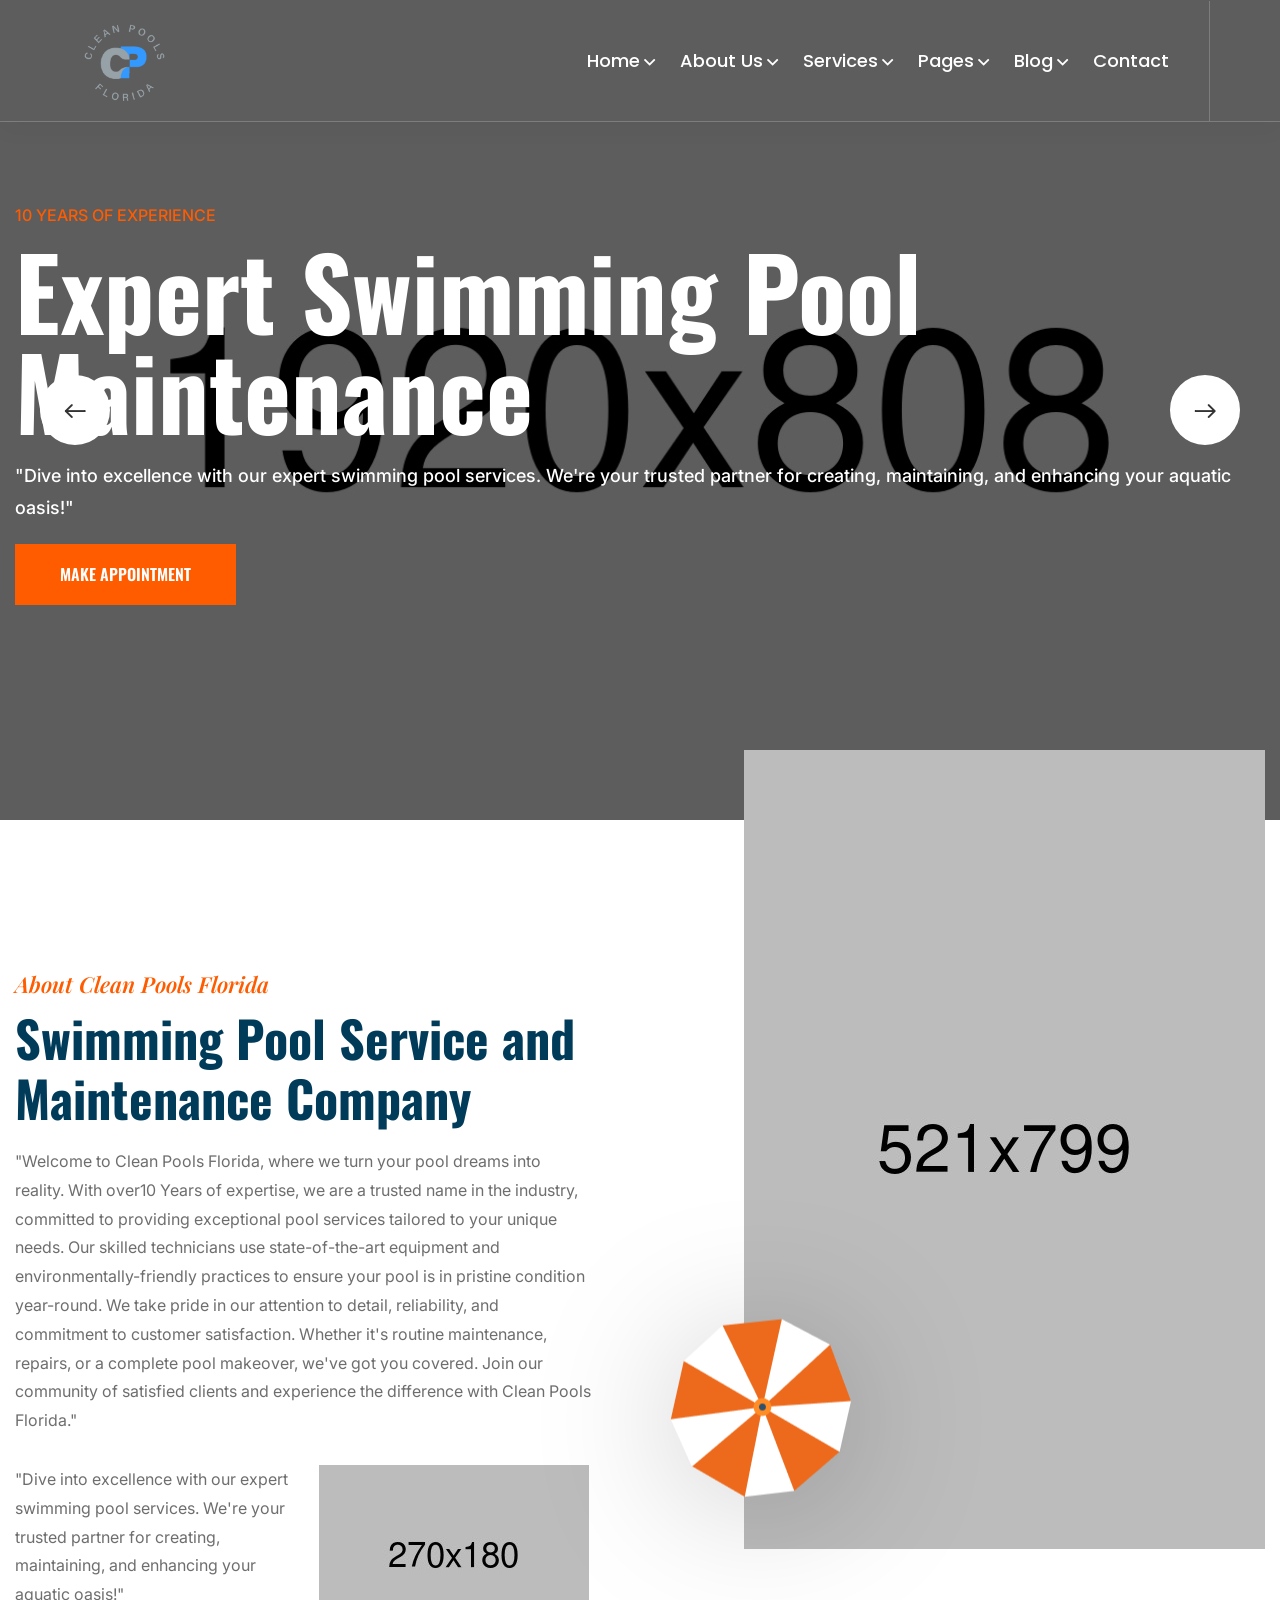
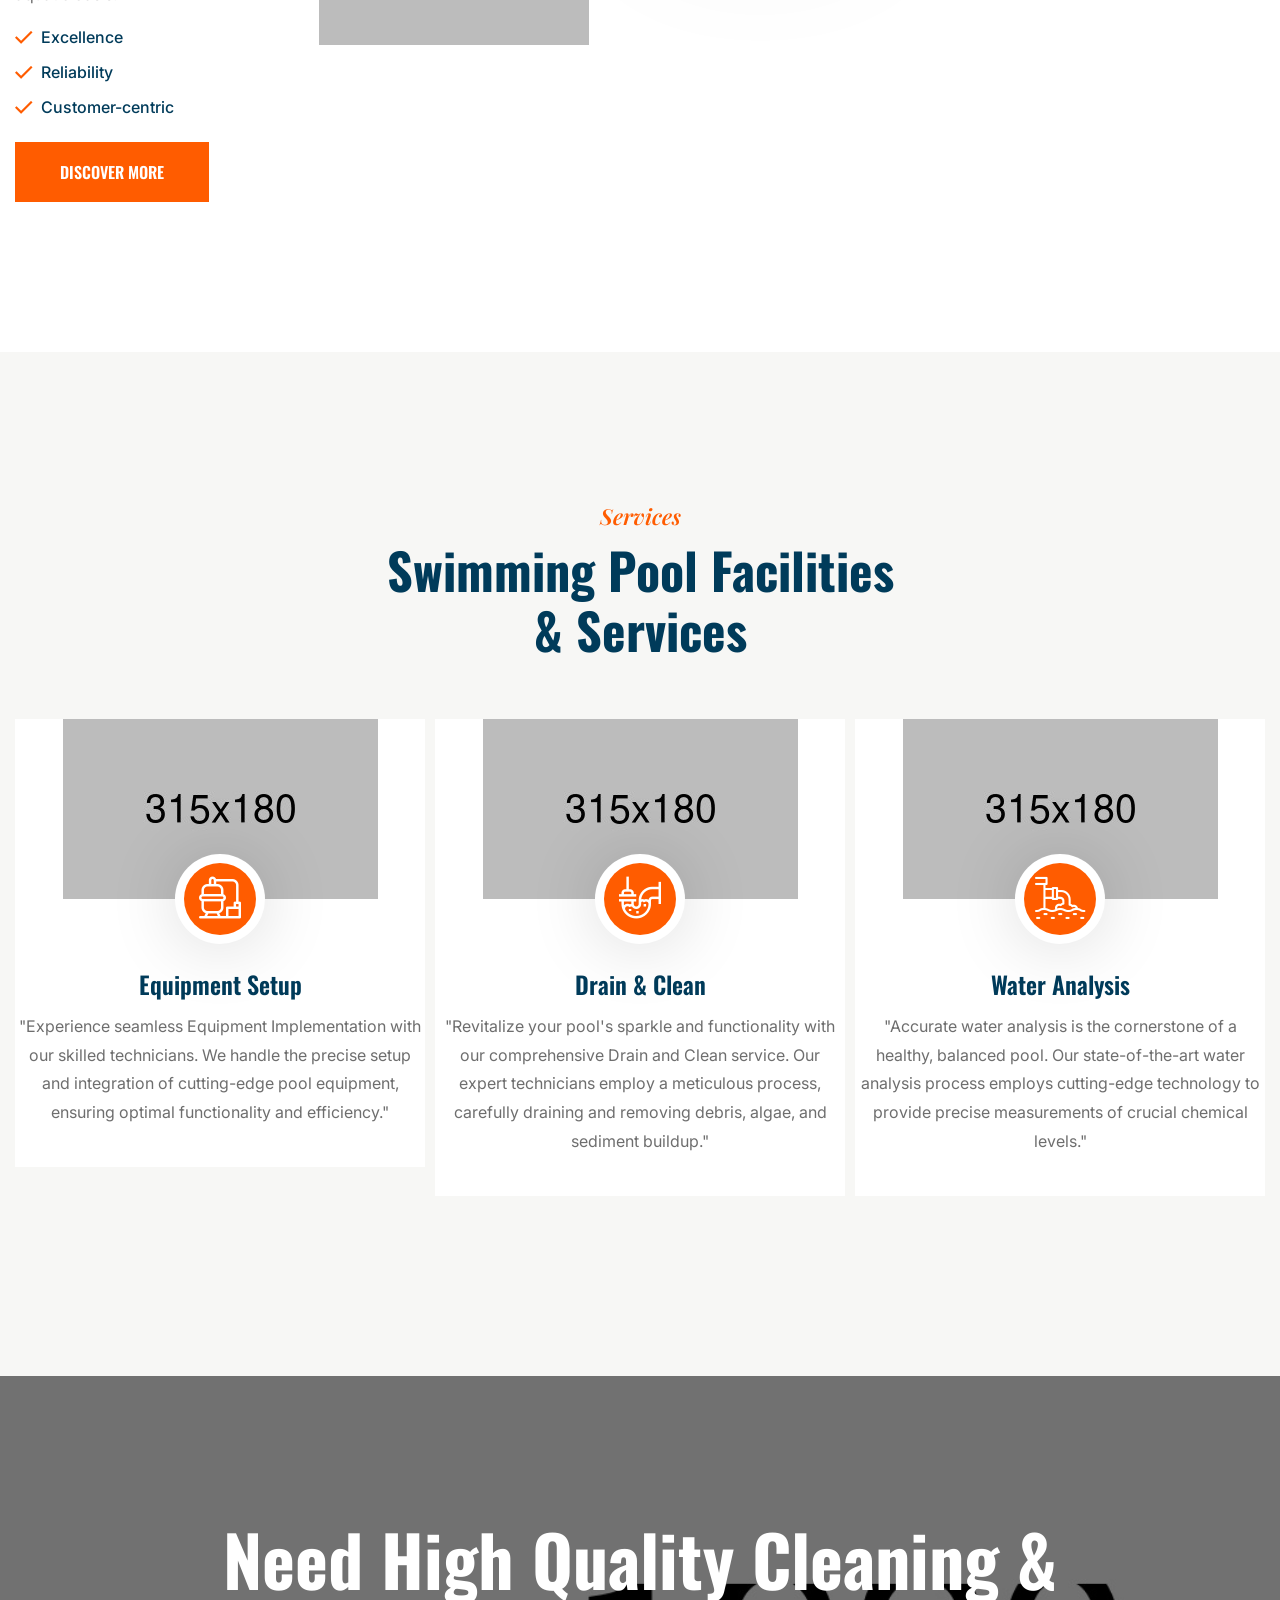
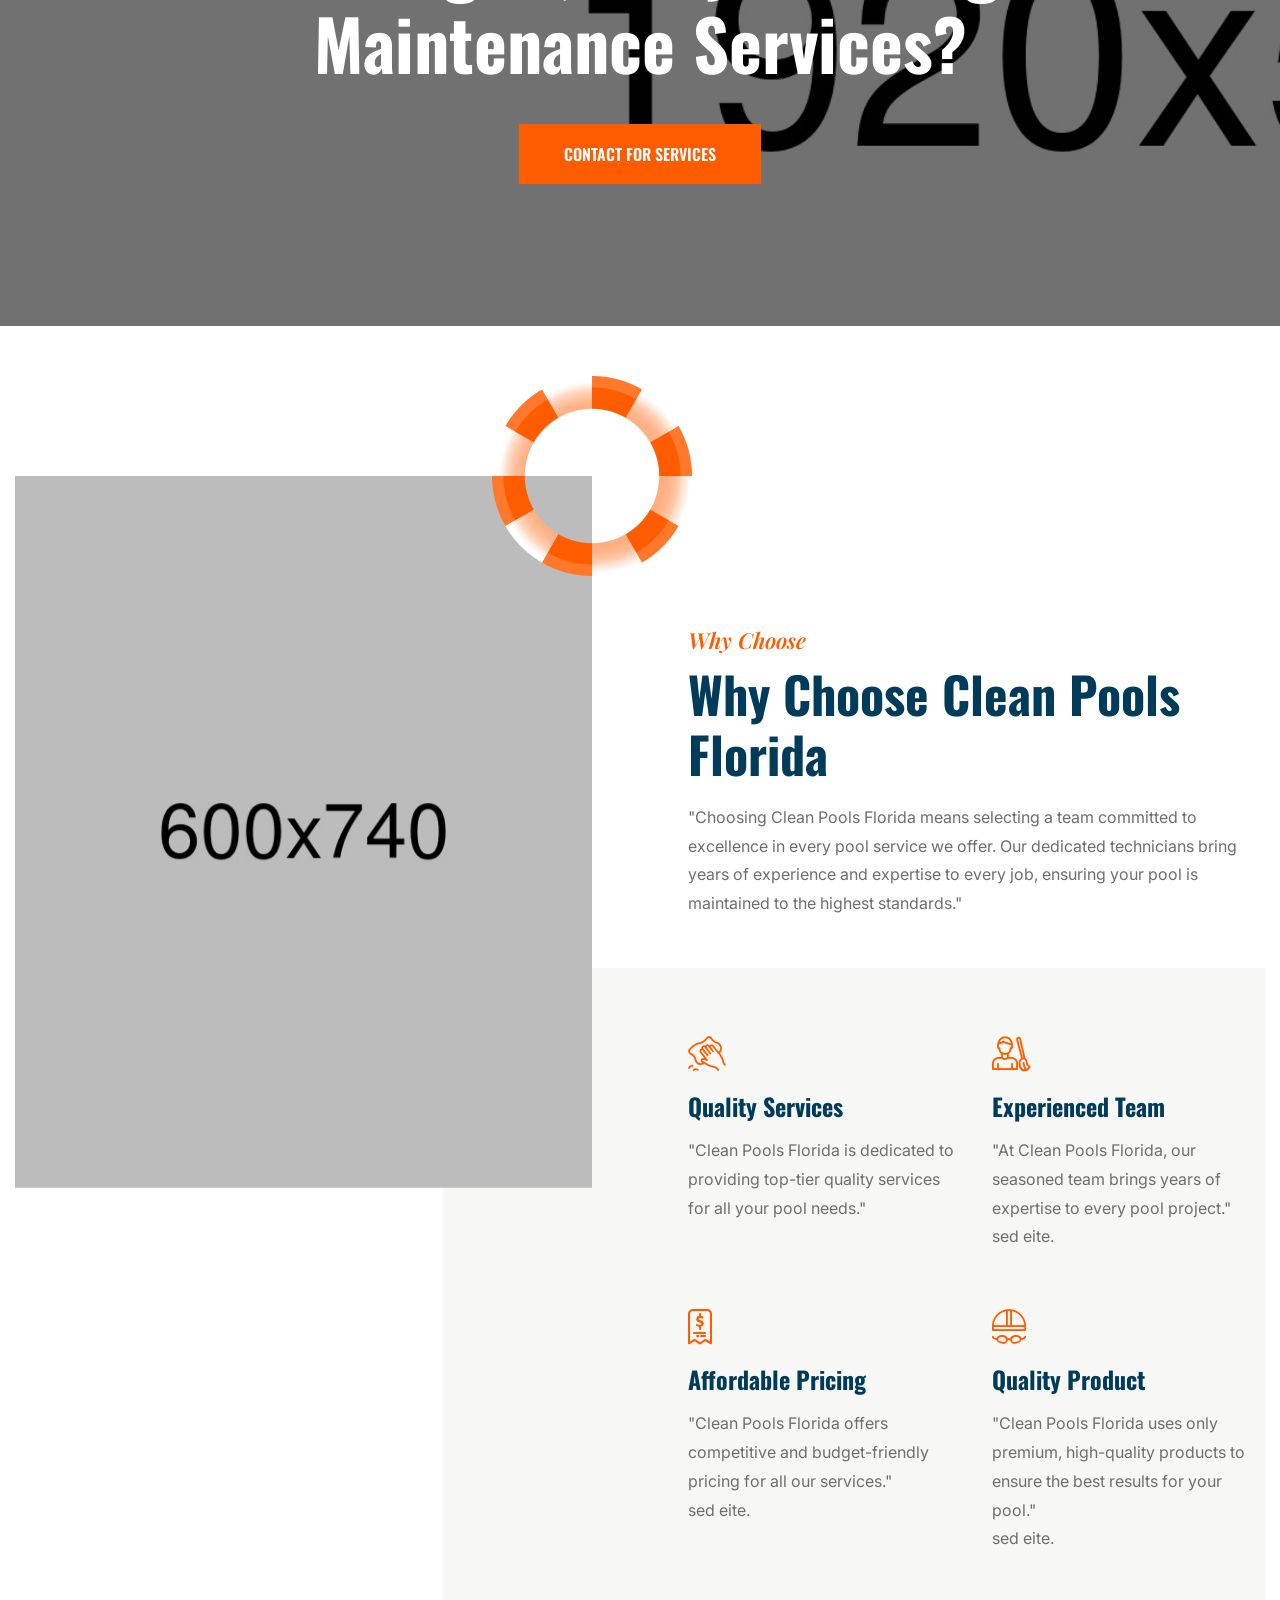
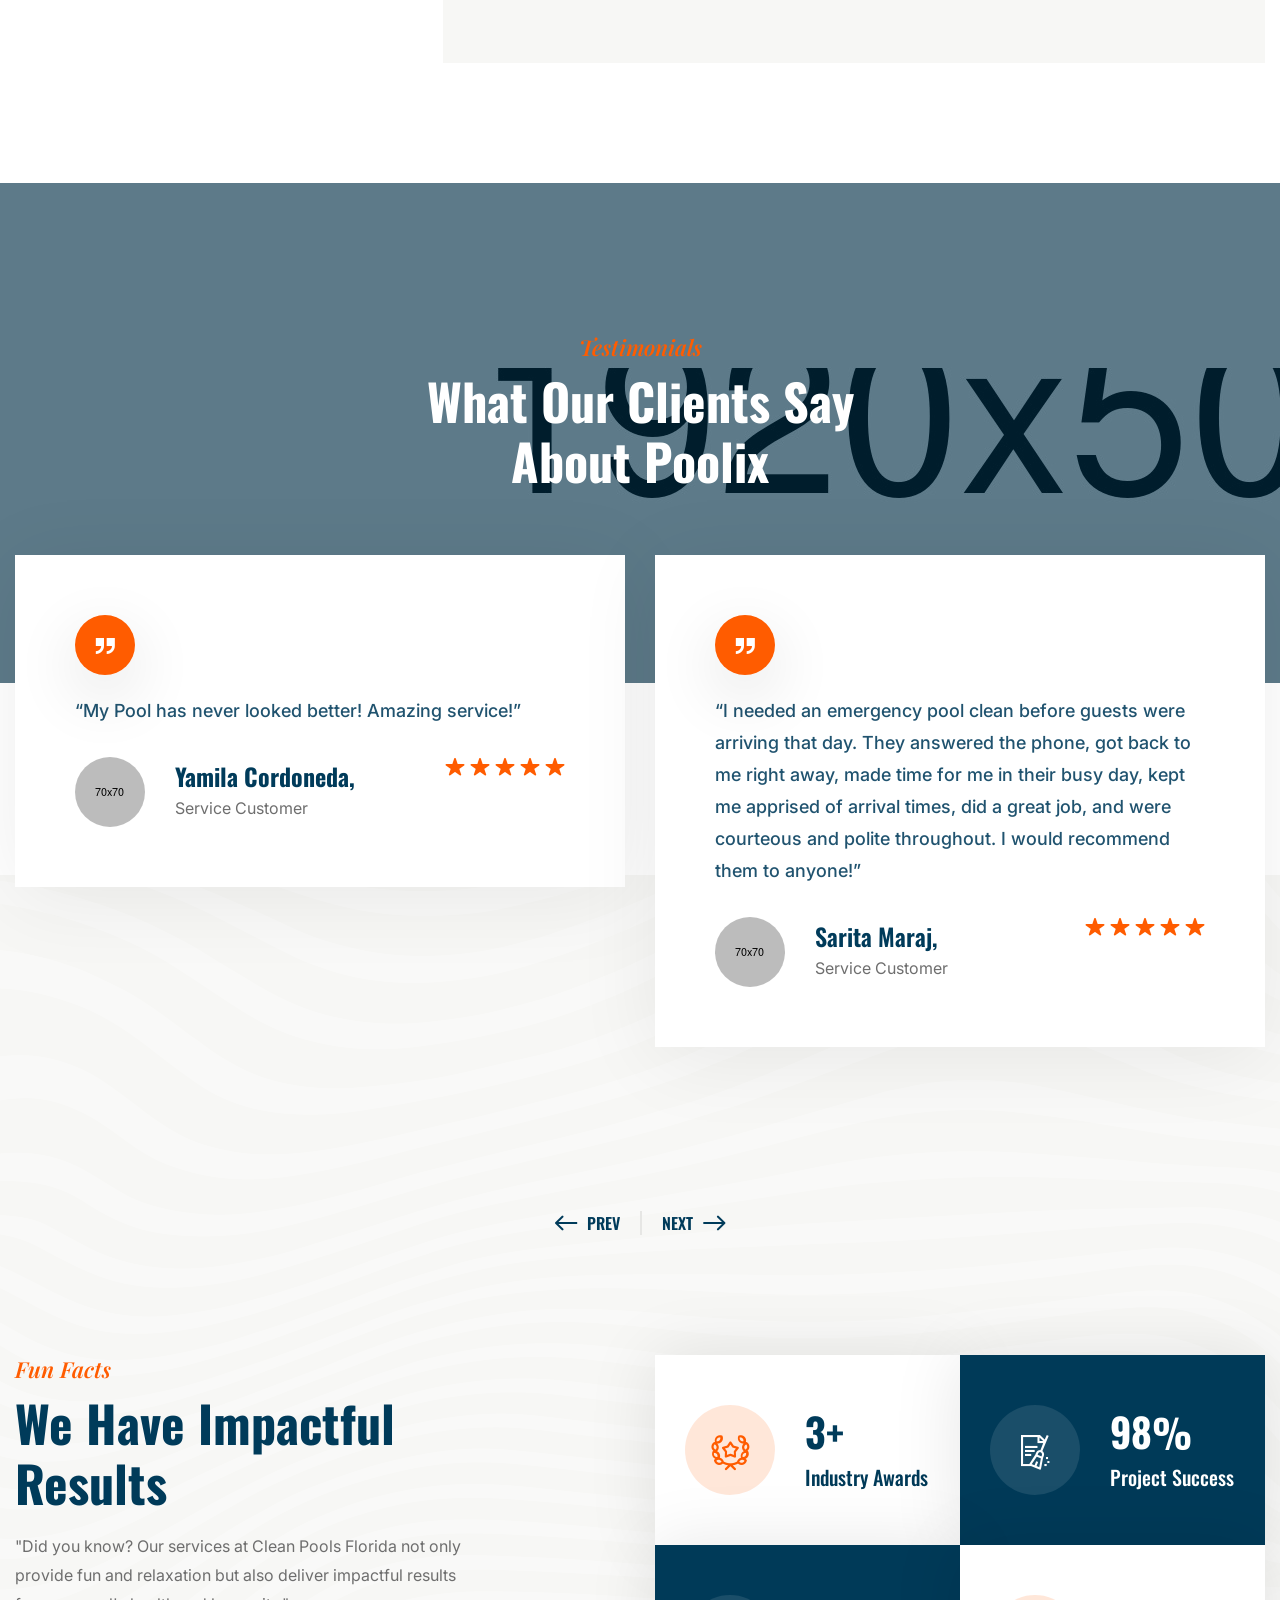
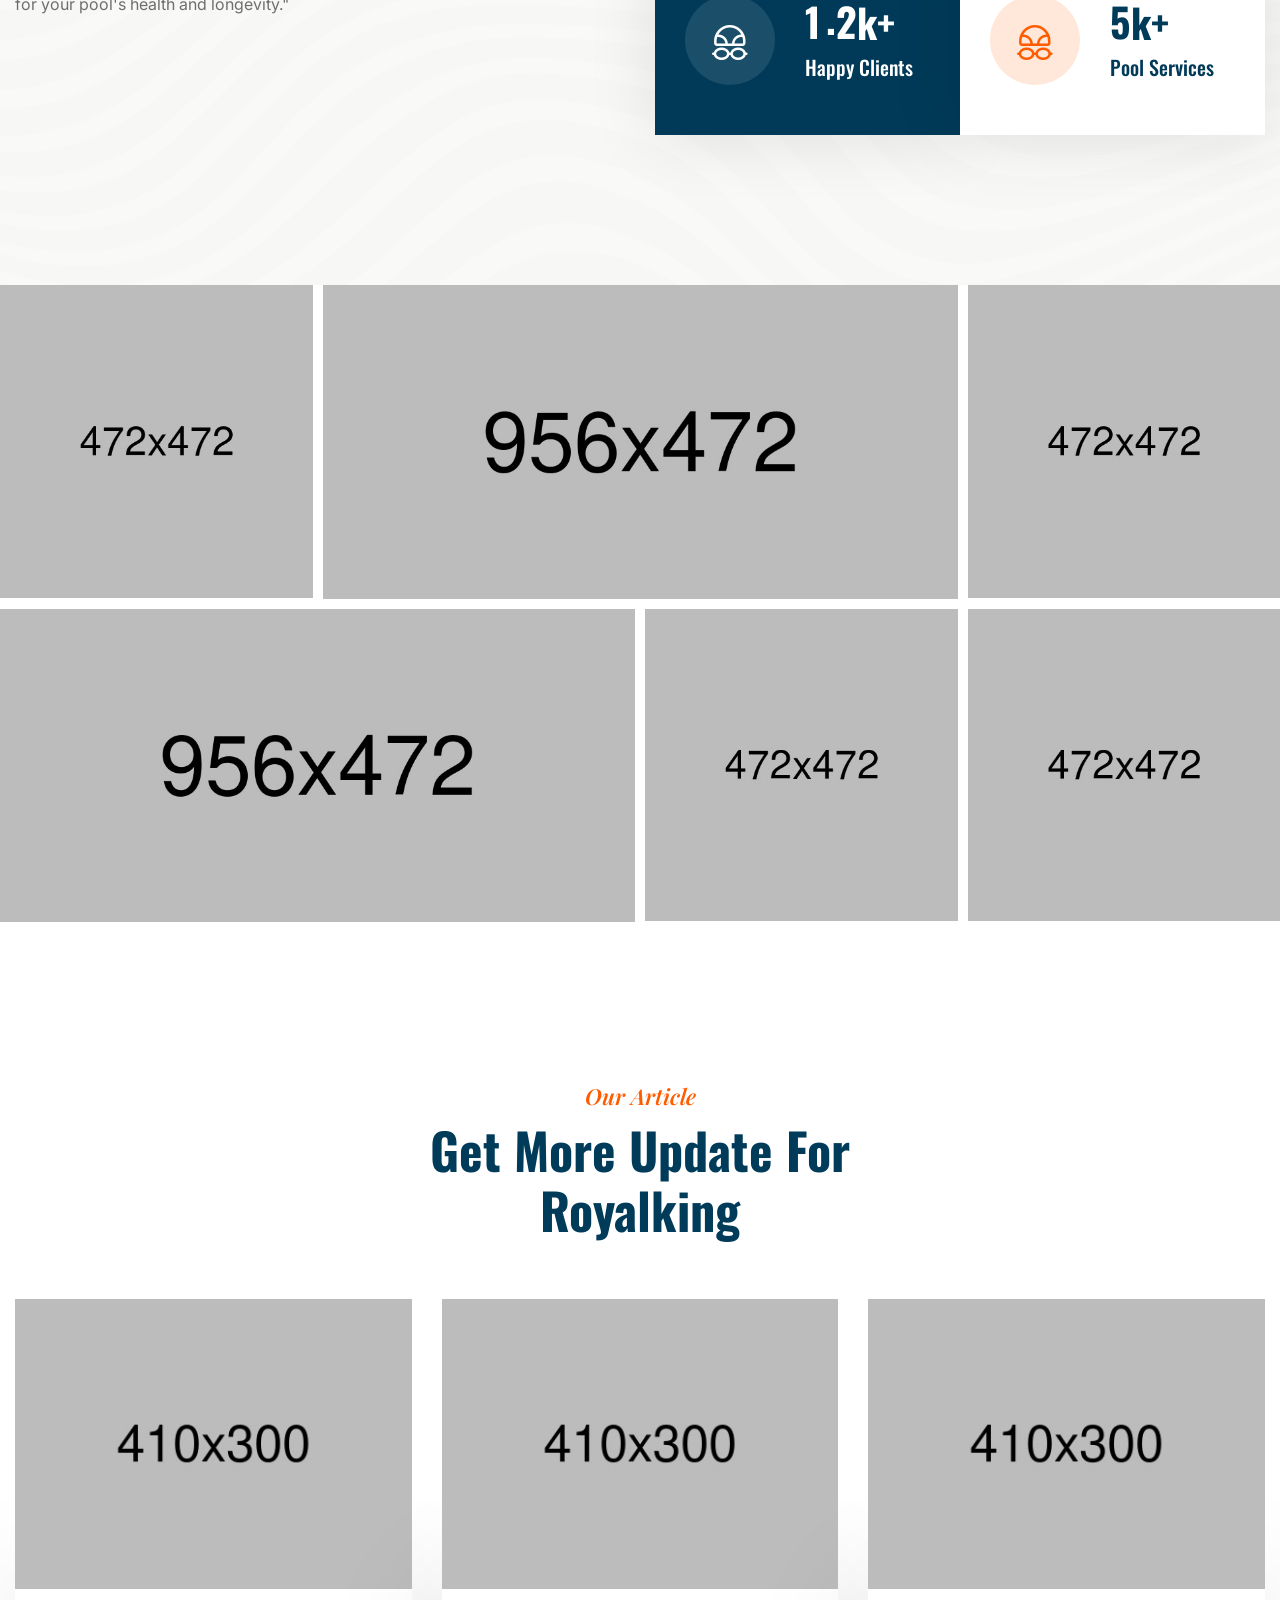
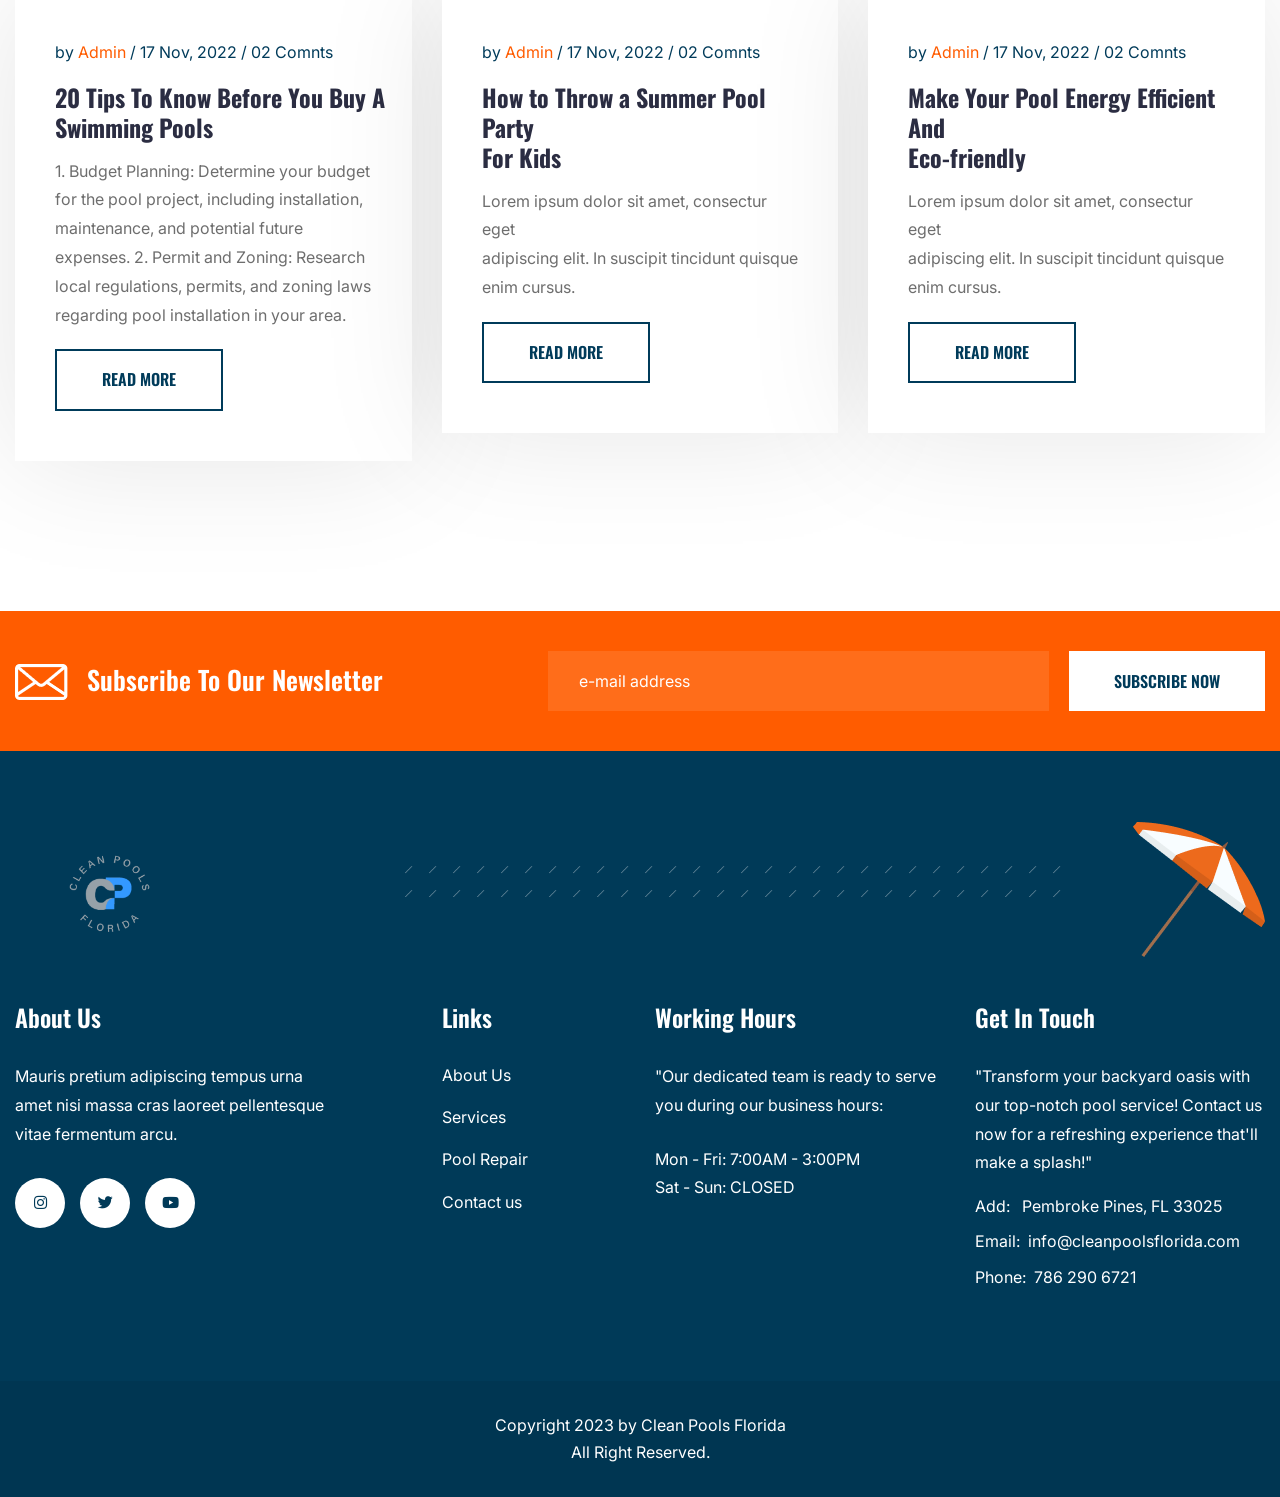
<file: index.html>
<!DOCTYPE html>
<html lang="en">
<head>
<meta charset="utf-8">
<title>Clean Pools Florida</title>
<!-- Stylesheets -->
<link href="assets/css/bootstrap.css" rel="stylesheet">
<link href="assets/css/style.css" rel="stylesheet">
<!-- Responsive File -->
<link href="assets/css/responsive.css" rel="stylesheet">
<!-- Color File -->
<link href="assets/css/color.css" rel="stylesheet">

<link rel="preconnect" href="https://fonts.googleapis.com">
<link rel="preconnect" href="https://fonts.gstatic.com" crossorigin>
<link href="https://fonts.googleapis.com/css2?family=Inter:wght@400;500&family=Oswald:wght@400;500;600;700&family=Playfair+Display:ital,wght@0,400;1,600&family=Poppins:wght@400;500;600;700&family=Rubik:wght@400;600&display=swap" rel="stylesheet">

<link rel="shortcut icon" href="assets/images/favicon.png" type="image/x-icon">
<link rel="icon" href="assets/images/favicon.png" type="image/x-icon">

<!-- Responsive -->
<meta http-equiv="X-UA-Compatible" content="IE=edge">
<meta name="viewport" content="width=device-width, initial-scale=1.0, maximum-scale=1.0, user-scalable=0">
<!--[if lt IE 9]><script src="https://cdnjs.cloudflare.com/ajax/libs/html5shiv/3.7.3/html5shiv.js"></script><![endif]-->
<!--[if lt IE 9]><script src="js/respond.js"></script><![endif]-->
</head>

<body>

<div class="page-wrapper">

    <div class="loader-wrap">
        <div class="preloader"><div class="preloader-close">Preloader Close</div></div>
        <div class="layer layer-one"><span class="overlay"></span></div>
        <div class="layer layer-two"><span class="overlay"></span></div>        
        <div class="layer layer-three"><span class="overlay"></span></div>        
    </div>

    <header class="main-header header-style-three">

        <div class="header-upper">
            <div class="auto-container">
                <div class="inner-container d-flex align-items-center justify-content-between">
                    <div class="left-column d-flex align-items-center">
                        <div class="logo-box">
                            <div class="logo"><a href="index.html"><img src="./assets/images/logo-light.png" alt=""></a></div>
                        </div>                        
                    </div>
                    <div class="right-column d-flex align-items-center">
                        <div class="nav-outer">
                            <div class="mobile-nav-toggler"><img src="./assets/images/icons/icon-bar-2.png" alt=""></div>
                            <nav class="main-menu navbar-expand-md navbar-light">
                                <div class="collapse navbar-collapse show clearfix" id="navbarSupportedContent">
                                    <ul class="navigation">
                                        <li class="current dropdown"><a href="index.html">Home</a>
                                            <ul>
                                                <li><a href="index.html">Home Page 1</a></li>
                                                <li><a href="index-2.html">Home Page 2</a></li>
                                                <li><a href="index-3.html">Home Page 3</a></li>
                                            </ul>
                                        </li>                                    
                                        <li class="dropdown"><a href="index.html">About Us</a>
                                            <ul>
                                                <li><a href="about.html">About Us</a></li>
                                                <li class="dropdown"><a href="index.html">Team</a>
                                                    <ul>
                                                        <li><a href="team.html">Team</a></li>
                                                        <li><a href="team-details.html">Team Details</a></li>
                                                    </ul>
                                                </li>           
                                                <li><a href="testimonials.html">Testimonials</a></li>                                                
                                                <li><a href="faq.html">Faq’s</a></li>
                                                <li><a href="error.html">404 Error Page</a></li>
                                            </ul>
                                        </li>
                                        <li class="dropdown"><a href="index.html">Services</a>
                                            <ul>
                                                <li><a href="service.html">Our Services</a></li>
                                                <li><a href="service-details.html">Equipment Install</a></li>
                                                <li><a href="service-details-2.html">Commercial Pool</a></li>
                                                <li><a href="service-details-3.html">Water Analysiss</a></li>
                                                <li><a href="service-details-4.html">Pool Maintenance</a></li>
                                                <li><a href="service-details-5.html">Drain & Clean</a></li>
                                                <li><a href="service-details-6.html">Pool Inspections</a></li>
                                            </ul>
                                        </li>
                                        <li class="dropdown"><a href="index.html">Pages</a>
                                            <ul>                                      
                                                <li class="dropdown"><a href="index.html">Gallery</a>
                                                    <ul>
                                                        <li><a href="gallery.html">Gallery 1</a></li>
                                                        <li><a href="gallery-2.html">Gallery 2</a></li>
                                                    </ul>
                                                </li>
                                                <li class="dropdown"><a href="index.html">Pricing</a>
                                                    <ul>
                                                        <li><a href="pricing.html">Pricing Table</a></li>
                                                        <li><a href="pricing-details.html">Pricing Details</a></li>
                                                    </ul>
                                                </li>
                                                <li class="dropdown"><a href="index.html">Shop</a>
                                                    <ul>
                                                        <li><a href="shop.html">Shop Page</a></li>
                                                        <li><a href="shop-details.html">Product Single</a></li>
                                                        <li><a href="cart.html">Cart Page</a></li>
                                                        <li><a href="checkout.html">Checkout</a></li>
                                                    </ul>
                                                </li>
                                            </ul>
                                        </li>
                                        <li class="dropdown"><a href="index.html">Blog</a>
                                            <ul>
                                                <li><a href="blog-grid.html">Blog Grid</a></li>
                                                <li><a href="blog-standard.html">Blog Standard</a></li>
                                                <li><a href="blog-details.html">Blog Details</a></li>
                                            </ul>
                                        </li>
                                        <li><a href="contact.html">Contact</a></li>
                                    </ul>
                                </div>
                            </nav>
                        </div>  
                        <div class="contact-info-1 d-flex align-items-center">
                            <i class="icon-2 contact-info-1-icon"></i>
                            <div>
                                <p class="contact-info-1-phone-tel fs_15 ff_oswald mb_0">CALL US NOW!</p>
                                <h6 class="contact-info-1-phone-number fs_20 fw_medium "><a href="tel:+17862906721">+1-786-290-6721</a></h6>
                            </div>
                        </div>
                        <div class="header-link-btn"><a href="javascript:void(0);" class="btn-1">Request A Quote <span></span></a></div>
                    </div>
                </div>
            </div>
        </div>
        <div class="sticky-header">
            <div class="auto-container">
                <div class="inner-container d-flex align-items-center justify-content-between">
                    <div class="left-column d-flex align-items-center">
                        <div class="logo-box">
                            <div class="logo"><a href="index.html"><img src="assets/images/logo-light.png" alt=""></a></div>
                        </div>                        
                    </div>
                    <div class="right-column d-flex align-items-center">
                        <div class="nav-outer">
                            <div class="mobile-nav-toggler"><img src="assets/images/icons/icon-bar-2.png" alt=""></div>
                            <nav class="main-menu navbar-expand-md navbar-light">
                                
                            </nav>
                        </div>  
                        <div class="contact-info-1 d-flex align-items-center">
                            <i class="icon-2 contact-info-1-icon"></i>
                            <div>
                                <p class="contact-info-1-phone-tel fs_15 ff_oswald mb_0">CALL US NOW!</p>
                                <h6 class="contact-info-1-phone-number fs_20 fw_medium "><a href="tel:+17862906721">+1-786-290-6721</a></h6>
                            </div>
                        </div>
                        <div class="header-link-btn"><a href="javascript:void(0);" class="btn-1">Request A Quote <span></span></a></div>
                    </div>
                </div>
            </div>
        </div>

        <div class="mobile-menu">
            <div class="menu-backdrop"></div>
            <div class="close-btn"><span class="fal fa-times"></span></div>
            
            <nav class="menu-box">
                <div class="nav-logo"><a href="index.html"><img src="assets/images/logo-light.png" alt="" title=""></a></div>
                <div class="menu-outer"><!--Here Menu Will Come Automatically Via Javascript / Same Menu as in Header--></div>
				<!--Social Links-->
				<div class="social-links">
					<ul class="clearfix">
						<li><a href="https://twitter.com/cleanpoolsco"><span class="fab fa-twitter"></span></a></li>
						<li><a href="https://www.instagram.com/cleanpoolsflorida"><span class="fab fa-instagram"></span></a></li>
						<li><a href="https://www.youtube.com"><span class="fab fa-youtube"></span></a></li>
					</ul>
                </div>
            </nav>
        </div>

        <div class="nav-overlay">
            <div class="cursor"></div>
            <div class="cursor-follower"></div>
        </div>
    </header>

    <div id="search-popup" class="search-popup">
        <div class="close-search theme-btn"><span class="fal fa-times"></span></div>
        <div class="popup-inner">
            <div class="overlay-layer"></div>
            <div class="search-form">
                <form method="post" action="index.html">
                    <div class="form-group">
                        <fieldset>
                            <input type="search" class="form-control" name="search-input" value="" placeholder="Search Here" required >
                            <input type="submit" value="Search Now!" class="theme-btn">
                        </fieldset>
                    </div>
                </form>
                <br>
                <h3>Recent Search Keywords</h3>
                <ul class="recent-searches">
                    <li><a href="#">Finance</a></li>
                    <li><a href="#">Idea</a></li>
                    <li><a href="#">Service</a></li>
                    <li><a href="#">Growth</a></li>
                    <li><a href="#">Plan</a></li>
                </ul>
            </div>
        </div>
    </div>

    <section class="banner-section banner-style-3">
        <div class="swiper-container banner-slider">
            <div class="swiper-wrapper">
                <!-- Slide Item -->
                <div class="swiper-slide" style="background-image: url(assets/images/main-slider/banner-1.jpg);">
                    <div class="content-outer">
                        <div class="content-box">
                            <div class="inner">
                                <h4>10 Years Of Experience</h4>
                                <h1>Expert Swimming Pool <br>
                                    Maintenance</h1>
                                <div class="text">"Dive into excellence with our expert swimming pool services. We're your trusted partner for creating, maintaining, and enhancing your aquatic oasis!"</div>
                                <div class="link-box">
                                    <a href="appointment.html" class="btn-1">Make Appointment <span></span></a>
                                </div>
                            </div>
                        </div>
                    </div>
                </div>
                <!-- Slide Item -->
                <div class="swiper-slide" style="background-image: url(assets/images/main-slider/banner-2.jpg);">
                    <div class="content-outer">
                        <div class="content-box">
                            <div class="inner">
                                <h4>10 Years Of Experience</h4>
                                <h1>Expert Swimming Pool <br>
                                    Maintenance</h1>
                                <div class="text">"Dive into excellence with our expert swimming pool services. We're your trusted partner for creating, maintaining, and enhancing your aquatic oasis!"</div>
                                <div class="link-box">
                                    <a href="appointment.html" class="btn-1">Make Appointment <span></span></a>
                                </div>
                            </div>
                        </div>
                    </div>
                </div>
                <!-- Slide Item -->
                <div class="swiper-slide" style="background-image: url(assets/images/main-slider/banner-3.jpg);">
                    <div class="content-outer">
                        <div class="content-box">
                            <div class="inner">
                                <h4>10 Years Of Experience</h4>
                                <h1>Expert Swimming Pool <br>
                                    Maintenance</h1>
                                <div class="text">"Dive into excellence with our expert swimming pool services. We're your trusted partner for creating, maintaining, and enhancing your aquatic oasis!"</div>
                                <div class="link-box">
                                    <a href="appointment.html" class="btn-1">Make Appointment <span></span></a>
                                </div>
                            </div>
                        </div>
                    </div>
                </div>
            </div>
        </div>
        <div class="banner-slider-nav">
            <div class="banner-slider-control banner-slider-button-prev"><span><i class="icon-4"></i></span></div>
            <div class="banner-slider-control banner-slider-button-next"><span><i class="icon-3"></i></span> </div>
        </div>
    </section>

    <!-- About -->
    <section class="section-padding">
        <div class="auto-container">
            <div class="row">
                <div class="col-lg-6 pe-lg-5">
                    <div class="section_heading mb_20">
                        <span class="section_heading_title_small">About Clean Pools Florida</span>
                        <h2 class="section_heading_title_big">Swimming Pool Service and <br> Maintenance Company</h2>
                    </div>
                    <p class="aboout-1-desc mb_30">"Welcome to Clean Pools Florida, where we turn your pool dreams into reality. With over10 Years of expertise, we are a trusted name in the industry, committed to providing exceptional pool services tailored to your unique needs. Our skilled technicians use state-of-the-art equipment and environmentally-friendly practices to ensure your pool is in pristine condition year-round. We take pride in our attention to detail, reliability, and commitment to customer satisfaction. Whether it's routine maintenance, repairs, or a complete pool makeover, we've got you covered. Join our community of satisfied clients and experience the difference with Clean Pools Florida."</p>
                    <div class="row">
                        <div class="col-md-6">
                            <p class="mb_15">"Dive into excellence with our expert swimming pool services. We're your trusted partner for creating, maintaining, and enhancing your aquatic oasis!"</p>
                            <ul class="list-1">
                                <li><i class="icon-8"></i> Excellence</li>
                                <li><i class="icon-8"></i> Reliability</li>
                                <li><i class="icon-8"></i> Customer-centric</li>
                            </ul>
                        </div>
                        <div class="col-md-6">
                            <div class="image"><img src="assets/images/resource/image-3.jpg" alt=""></div>
                        </div>
                    </div>
                    <div class="about-1-btn mb_30">
                        <a href="about.html" class="btn-1">Discover More<span></span></a>
                    </div>
                </div>
                <div class="col-lg-6">
                    <div class="about-1-image-wrap text-end mb_30 p_relative">
                        <div class="about-1-shape-1 alt" data-parallax='{"y": -50}'><img src="assets/images/shape/shape-2.png" alt=""></div>
                        <div class="d_iblock">
                            <div class="about-1-image-1 alt2 hvr-img-zoom-1"><img src="assets/images/resource/feature-image-5.jpg" alt=""></div>
                        </div>
                    </div>
                </div>                
            </div>
        </div>
    </section>

    <!-- Services -->
    <section class="section-padding pt_150 gray-bg">
        <div class="auto-container">
            <div class="section_heading text-center mb_60">
                <span class="section_heading_title_small">Services</span>
                <h2 class="section_heading_title_big">Swimming Pool Facilities <br> & Services</h2>
            </div>
            <div class="swiper-container four-item-carousel slider-visible">
                <div class="swiper-wrapper">
                    <!-- Slide Item -->
                    <div class="swiper-slide">
                        <div class="service-2-block text-center wow fadeInLeft" data-wow-delay=".2s" data-wow-duration=".8s">
                            <div class="service-2-image hvr-img-zoom-1"><img src="assets/images/resource/service-5.jpg" alt=""></div>
                            <div class="service-2-link"><a class="service-2-link-btn hvr-zoom-1 hvr-zoom-1-primary" href="service-details.html"><i class="icon-9"></i></a></div>
                            <h4 class="service-2-title">Equipment Setup</h4>
                            <p class="service-2-text">"Experience seamless Equipment Implementation with our skilled technicians. We handle the precise setup and integration of cutting-edge pool equipment, ensuring optimal functionality and efficiency."</p>
                        </div>
                    </div>
                    <!-- Slide Item -->
                    <div class="swiper-slide">
                        <div class="service-2-block text-center wow fadeInLeft" data-wow-delay=".2s" data-wow-duration=".8s">
                            <div class="service-2-image hvr-img-zoom-1"><img src="assets/images/resource/service-6.jpg" alt=""></div>
                            <div class="service-2-link"><a class="service-2-link-btn hvr-zoom-1 hvr-zoom-1-primary" href="service-details.html"><i class="icon-10"></i></a></div>
                            <h4 class="service-2-title">Drain & Clean</h4>
                            <p class="service-2-text">"Revitalize your pool's sparkle and functionality with our comprehensive Drain and Clean service. Our expert technicians employ a meticulous process, carefully draining and removing debris, algae, and sediment buildup."</p>
                        </div>
                    </div>
                    <!-- Slide Item -->
                    <div class="swiper-slide">
                        <div class="service-2-block text-center wow fadeInLeft" data-wow-delay=".2s" data-wow-duration=".8s">
                            <div class="service-2-image hvr-img-zoom-1"><img src="assets/images/resource/service-7.jpg" alt=""></div>
                            <div class="service-2-link"><a class="service-2-link-btn hvr-zoom-1 hvr-zoom-1-primary" href="service-details.html"><i class="icon-11"></i></a></div>
                            <h4 class="service-2-title">Water Analysis</h4>
                            <p class="service-2-text">"Accurate water analysis is the cornerstone of a healthy, balanced pool. Our state-of-the-art water analysis process employs cutting-edge technology to provide precise measurements of crucial chemical levels."</p>
                        </div>
                    </div>
                    <!-- Slide Item -->
                    <div class="swiper-slide">
                        <div class="service-2-block text-center wow fadeInLeft" data-wow-delay=".2s" data-wow-duration=".8s">
                            <div class="service-2-image hvr-img-zoom-1"><img src="assets/images/resource/service-8.jpg" alt=""></div>
                            <div class="service-2-link"><a class="service-2-link-btn hvr-zoom-1 hvr-zoom-1-primary" href="service-details.html"><i class="icon-12"></i></a></div>
                            <h4 class="service-2-title">Pool Maintenance</h4>
                            <p class="service-2-text">"Ensure your pool's longevity and enjoyment with our expert pool maintenance services. Our skilled technicians provide regular check-ups, cleaning, and essential adjustments to keep your pool in pristine condition."</p>
                        </div>
                </div>
                <div class="mt_40"></div>
                <div class="swiper-pagination p_relative"></div>
            </div>
        </div>
    </section>

    <!-- CTA -->
    <section class="cta-1-section">
        <div class="cta-1-bg" data-parallax='{"y": 30}' style="background-image: url(assets/images/background/bg-1.jpg);"></div>
        <div class="auto-container">
            <div class="section_heading text-center mb_40">
                <h2 class="section_heading_title_big c_light fs_70">Need High Quality Cleaning & <br> Maintenance Services?</h2>
            </div>
            <div class="text-center">
                <div class="cta-1-link-bt"><a href="javascript:void(0);" class="btn-1">Contact For Services<span></span></a></div>
            </div>
        </div>
    </section>

    <!-- Whychooseus -->
    <section class="section-padding">
        <div class="auto-container">
            <div class="row">
                <div class="col-lg-6 pe-lg-5">
                    <div class="image p_relative z_5 mb_30">
                        <img src="assets/images/resource/image-4.jpg" alt="">
                        <div class="whychoous-1-shape"><img src="assets/images/shape/shape-15.png" alt=""></div>
                    </div>
                </div>
                <div class="col-lg-6 ps-lg-5">
                    <div class="section_heading mb_20 mt_150">
                        <span class="section_heading_title_small">Why Choose</span>
                        <h2 class="section_heading_title_big">Why Choose Clean Pools Florida</h2>
                    </div>
                    <p class="mb_50">"Choosing Clean Pools Florida means selecting a team committed to excellence in every pool service we offer. Our dedicated technicians bring years of experience and expertise to every job, ensuring your pool is maintained to the highest standards."</p>
                    <div class="whychoous-1-wrapper">
                        <div class="row">
                            <div class="col-md-6">
                                <div class="whychoous-1-block alt mb_30">
                                    <div class="whychoous-1-icon"><i class="icon-17"></i></div>
                                    <div>
                                        <h4 class="whychoous-1-title">Quality Services</h4>
                                        <p class="whychoous-1-text">"Clean Pools Florida is dedicated to providing top-tier quality services for all your pool needs."</p>
                                    </div>
                                </div>
                            </div>
                            <div class="col-md-6">
                                <div class="whychoous-1-block alt mb_30">
                                    <div class="whychoous-1-icon"><i class="icon-18"></i></div>
                                    <div>
                                        <h4 class="whychoous-1-title">Experienced Team</h4>
                                        <p class="whychoous-1-text">"At Clean Pools Florida, our seasoned team brings years of expertise to every pool project."<br>
                                            sed eite.</p>
                                    </div>
                                </div>
                            </div>
                            <div class="col-md-6">
                                <div class="whychoous-1-block alt mb_30">
                                    <div class="whychoous-1-icon"><i class="icon-20"></i></div>
                                    <div>
                                        <h4 class="whychoous-1-title">Affordable Pricing</h4>
                                        <p class="whychoous-1-text">"Clean Pools Florida offers competitive and budget-friendly pricing for all our services."<br>
                                            sed eite.</p>
                                    </div>
                                </div>
                            </div>
                            <div class="col-md-6">
                                <div class="whychoous-1-block alt mb_30">
                                    <div class="whychoous-1-icon"><i class="icon-21"></i></div>
                                    <div>
                                        <h4 class="whychoous-1-title">Quality Product</h4>
                                        <p class="whychoous-1-text">"Clean Pools Florida uses only premium, high-quality products to ensure the best results for your pool."<br>
                                            sed eite.</p>
                                    </div>
                                </div>
                            </div>
                        </div>
                    </div>
                </div>
            </div>
        </div>
    </section>

    <!-- Testimonials -->
    <section class="section-padding style-two">
        <div class="testimonial-1-top-bg" style="background-image: url(assets/images/background/bg-2.jpg);"></div>
        <div class="auto-container">
            <div class="section_heading text-center">
                <span class="section_heading_title_small">Testimonials</span>
                <h2 class="section_heading_title_big mb_20 c_light">What Our Clients Say <br> About Poolix</h2>
            </div>
        </div>
        <div class="auto-container">
            <div class="swiper-container two-item-carousel slider-visible">
                <div class="swiper-wrapper">
                    <!-- Slide Item -->
                    <div class="swiper-slide">
                        <div class="testimonial-1-block alt">
                            <div class="testimonial-1-rating">
                                <i class="icon-26"></i>
                                <i class="icon-26"></i>
                                <i class="icon-26"></i>
                                <i class="icon-26"></i>
                                <i class="icon-26"></i></div>
                            <div class="testimonial-1-quote-icon"><i class="icon-25"></i></div>
                            <p class="testimonial-1-review-desc">“My Pool has never looked better! Amazing service!”</p>
                            <div class="testimonial-1-author-info d-flex">
                                <div class="testimonial-1-thumb"><img src="assets/images/resource/author-1.png" alt=""></div>
                                <div class="testimonial-1-name">
                                    <span class="fs_24 fw_bold ff_oswald c_dark">Yamila Cordoneda,</span> <br>
                                    <span>Service Customer</span>
                                </div>
                            </div>
                        </div>
                    </div>
                    <!-- Slide Item -->
                    <div class="swiper-slide">
                        <div class="testimonial-1-block alt">
                            <div class="testimonial-1-rating">
                                <i class="icon-26"></i>
                                <i class="icon-26"></i>
                                <i class="icon-26"></i>
                                <i class="icon-26"></i>
                                <i class="icon-26"></i></div>
                            <div class="testimonial-1-quote-icon"><i class="icon-25"></i></div>
                            <p class="testimonial-1-review-desc">“I needed an emergency pool clean before guests were arriving that day. They answered the phone, got back to me right away, made time for me in their busy day, kept me apprised of arrival times, did a great job, and were courteous and polite throughout. I would recommend them to anyone!”</p>
                            <div class="testimonial-1-author-info d-flex">
                                <div class="testimonial-1-thumb"><img src="assets/images/resource/author-2.png" alt=""></div>
                                <div class="testimonial-1-name">
                                    <span class="fs_24 fw_sbold ff_oswald c_dark">Sarita Maraj,</span> <br>
                                    <span>Service Customer</span>
                                </div>
                            </div>
                        </div>
                    </div>
                    <!-- Slide Item -->
                    <div class="swiper-slide">
                        <div class="testimonial-1-block alt">
                            <div class="testimonial-1-rating">
                                <i class="icon-26"></i>
                                <i class="icon-26"></i>
                                <i class="icon-26"></i>
                                <i class="icon-26"></i>
                                <i class="icon-26"></i></div>
                            <div class="testimonial-1-quote-icon"><i class="icon-25"></i></div>
                            <p class="testimonial-1-review-desc">“Best money ever spent!
                                These guys are alwasy on top of everything with my pool. The pool always loosk great and water crystal clear. They come once a week, keep al chemicals up to date, walls free of any algae and all systems and  filters up to date. The pool is always ready for any surprise visits from my family and friends or for a planned bbq! Recomend because of CLEAN POOLS FLORIDA'S great work, customer serive and are always a message or call away if anything extra is needed.”</p>
                            <div class="testimonial-1-author-info d-flex">
                                <div class="testimonial-1-thumb"><img src="assets/images/resource/author-1.png" alt=""></div>
                                <div class="testimonial-1-name">
                                    <span class="fs_24 fw_bold ff_oswald c_dark">Juan Mendez,</span> <br>
                                    <span>Service Customer</span>
                                </div>
                            </div>
                        </div>
                    </div>
                    <!-- Slide Item -->
                    <div class="swiper-slide">
                        <div class="testimonial-1-block alt">
                            <div class="testimonial-1-rating">
                                <i class="icon-26"></i>
                                <i class="icon-26"></i>
                                <i class="icon-26"></i>
                                <i class="icon-26"></i>
                                <i class="icon-26"></i></div>
                            <div class="testimonial-1-quote-icon"><i class="icon-25"></i></div>
                            <p class="testimonial-1-review-desc">“First rate service. Pool has never looked better. Good value. Finally found the right people for pool and spa.”</p>
                            <div class="testimonial-1-author-info d-flex">
                                <div class="testimonial-1-thumb"><img src="assets/images/resource/author-2.png" alt=""></div>
                                <div class="testimonial-1-name">
                                    <span class="fs_24 fw_sbold ff_oswald c_dark">Philip Weberman,</span> <br>
                                    <span>Service Customer</span>
                                </div>
                            </div>
                        </div>
                    </div>
                </div>                        
            </div>
            <div class="nav-style-one">
                <div class="banner-slider-control slider-button-prev"><span><i class="icon-4"></i>PREV</span></div>
                <div class="banner-slider-control slider-button-next"><span>NEXT<i class="icon-3"></i></span> </div>
            </div>
        </div>
    </section>

    <!-- funfacts -->
    <section class="funfacts-2-section pb_150">
        <div class="funfacts-2-bg" style="background-image: url(assets/images/shape/shape-16.png);"></div>
        <div class="auto-container">
            <div class="row">
                <div class="col-lg-6">
                    <div class="section_heading">
                        <span class="section_heading_title_small">Fun Facts</span>
                        <h2 class="section_heading_title_big mb_20">We Have Impactful <br> Results</h2>
                    </div>
                    <p class="p_relative">"Did you know? Our services at Clean Pools Florida not only <br>
                        provide fun and relaxation but also deliver impactful results <br> for your pool's health and longevity."</p>
                </div>
                <div class="col-lg-6">
                    <div class="row no-gutters">
                        <div class="col-lg-6 col-md-6">
                            <div class="funfact-2-block style-2">
                                <div class="funfact-2-icon"><i class="icon-29"></i></div>
                                <div>
                                    <div class="d-flex align-items-center">
                                        <h2 class="funfact-2-number odometer" data-count="3">00</h2>
                                        <h2 class="funfact-2-number-prefix">+</h2>
                                    </div>
                                    <p class="funfact-2-title">Industry Awards</p>
                                </div>
                            </div>
                        </div>
                        <div class="col-lg-6 col-md-6">
                            <div class="funfact-2-block style-2 alt">
                                <div class="funfact-2-icon"><i class="icon-30"></i></div>
                                <div>
                                    <div class="d-flex align-items-center">
                                        <h2 class="funfact-2-number odometer" data-count="98">00</h2>
                                        <h2 class="funfact-2-number-prefix">%</h2>
                                    </div>
                                    <p class="funfact-2-title">Project Success</p>
                                </div>
                            </div>
                        </div>
                        <div class="col-lg-6 col-md-6">
                            <div class="funfact-2-block style-2 alt">
                                <div class="funfact-2-icon"><i class="icon-31"></i></div>
                                <div>
                                    <div class="d-flex align-items-center">
                                        <h2 class="funfact-2-number odometer" data-count="1.2">00</h2>
                                        <h2 class="funfact-2-number-prefix">k+</h2>
                                    </div>
                                    <p class="funfact-2-title">Happy Clients</p>
                                </div>
                            </div>
                        </div>
                        <div class="col-lg-6 col-md-6">
                            <div class="funfact-2-block style-2">
                                <div class="funfact-2-icon"><i class="icon-31"></i></div>
                                <div>
                                    <div class="d-flex align-items-center">
                                        <h2 class="funfact-2-number odometer" data-count="5">00</h2>
                                        <h2 class="funfact-2-number-prefix">k+</h2>
                                    </div>
                                    <p class="funfact-2-title">Pool Services</p>
                                </div>
                            </div>
                        </div>
                    </div>
                </div>
            </div>
        </div>
    </section>

    <!-- Products -->
    <!-- <section class="product-1-section section-padding">
        <div class="auto-container">
            <div class="section_heading text-center mb_60">
                <span class="section_heading_title_small">Our Products</span>
                <h2 class="section_heading_title_big">Our Swimming Products</h2>
            </div>
            <div class="row">
                <div class="col-lg-3 col-md-6">
                    <div class="product-1-block mb_30">
                        <div class="product-1-thumb">
                            <img src="assets/images/resource/product-1.png" alt="">
                            <div class="product-1-share-icon-area">
                                <ul class="product-1-meta-icon">
                                    <li><a href="javascript:void(0);" class="hvr-zoom-1-primary hvr-zoom-1"><i class="icon-39"></i></a></li>
                                    <li><a href="javascript:void(0);" class="hvr-zoom-1-primary hvr-zoom-1"><i class="icon-38"></i></a></li>
                                    <li><a href="javascript:void(0);" class="hvr-zoom-1-primary hvr-zoom-1"><i class="icon-37"></i></a></li>
                                </ul>
                            </div>
                        </div>
                        <h4 class="product-1-title">Pool Water Pump</h4>
                        <p class="product-1-price">$10.00</p>
                        <div class="link-btn"><a href="#" class="btn-1 btn-small alt">Buy Now <span></span></a></div>
                    </div>
                </div>
                <div class="col-lg-3 col-md-6">
                    <div class="product-1-block mb_30">
                        <div class="product-1-thumb">
                            <img src="assets/images/resource/product-2.png" alt="">
                            <div class="product-1-share-icon-area">
                                <ul class="product-1-meta-icon">
                                    <li><a href="javascript:void(0);" class="hvr-zoom-1-primary hvr-zoom-1"><i class="icon-39"></i></a></li>
                                    <li><a href="javascript:void(0);" class="hvr-zoom-1-primary hvr-zoom-1"><i class="icon-38"></i></a></li>
                                    <li><a href="javascript:void(0);" class="hvr-zoom-1-primary hvr-zoom-1"><i class="icon-37"></i></a></li>
                                </ul>
                            </div>
                        </div>
                        <h4 class="product-1-title">Pool Vacuum Cleaner</h4>
                        <p class="product-1-price">$10.00</p>
                        <div class="link-btn"><a href="#" class="btn-1 btn-small alt">Buy Now <span></span></a></div>
                    </div>
                </div>
                <div class="col-lg-3 col-md-6">
                    <div class="product-1-block mb_30">
                        <div class="product-1-thumb">
                            <img src="assets/images/resource/product-3.png" alt="">
                            <div class="product-1-share-icon-area">
                                <ul class="product-1-meta-icon">
                                    <li><a href="javascript:void(0);" class="hvr-zoom-1-primary hvr-zoom-1"><i class="icon-39"></i></a></li>
                                    <li><a href="javascript:void(0);" class="hvr-zoom-1-primary hvr-zoom-1"><i class="icon-38"></i></a></li>
                                    <li><a href="javascript:void(0);" class="hvr-zoom-1-primary hvr-zoom-1"><i class="icon-37"></i></a></li>
                                </ul>
                            </div>
                        </div>
                        <h4 class="product-1-title">Floor Cleaning Kit</h4>
                        <p class="product-1-price">$10.00</p>
                        <div class="link-btn"><a href="#" class="btn-1 btn-small alt">Buy Now <span></span></a></div>
                    </div>
                </div>
                <div class="col-lg-3 col-md-6">
                    <div class="product-1-block mb_30">
                        <div class="product-1-thumb">
                            <img src="assets/images/resource/product-4.png" alt="">
                            <div class="product-1-share-icon-area">
                                <ul class="product-1-meta-icon">
                                    <li><a href="javascript:void(0);" class="hvr-zoom-1-primary hvr-zoom-1"><i class="icon-39"></i></a></li>
                                    <li><a href="javascript:void(0);" class="hvr-zoom-1-primary hvr-zoom-1"><i class="icon-38"></i></a></li>
                                    <li><a href="javascript:void(0);" class="hvr-zoom-1-primary hvr-zoom-1"><i class="icon-37"></i></a></li>
                                </ul>
                            </div>
                        </div>
                        <h4 class="product-1-title">Automated Surface Cleaner</h4>
                        <p class="product-1-price">$10.00</p>
                        <div class="link-btn"><a href="#" class="btn-1 btn-small alt">Buy Now <span></span></a></div>
                    </div>
                </div>
            </div>
            <div class="link-btn text-center mt_30 mb_30"><a href="#" class="btn-1">More Product <span></span></a></div>
        </div>
    </section> -->

    <!-- Portfolio -->
    <section class="p-0">
        <div class="auto-container fullwidth p-0">
            <div class="row row-10">
                <div class="col-xl-3 col-lg-4 col-md-6">
                    <div class="gallery-block-1">
                        <div class="gallery-block-1-inner-box">
                            <div class="gallery-block-1-image">
                                <img src="assets/images/gallery/gallery-5.jpg" alt="">
                            </div> 
                            <div class="gallery-block-1-overlay">
                                <div class="gallery-block-1-lower-content">
                                    <div class="gallery-block-1-link-btn">
                                        <a href="assets/images/gallery/gallery-1.jpg" class="lightbox-image" data-fancybox="gallery"><span class="icon-24"></span></a>
                                    </div>
                                </div>
                            </div>                           
                        </div>
                    </div>
                </div>
                <div class="col-xl-6 col-lg-6 col-md-6">
                    <div class="gallery-block-1">
                        <div class="gallery-block-1-inner-box">
                            <div class="gallery-block-1-image">
                                <img src="assets/images/gallery/gallery-6.jpg" alt="">
                            </div> 
                            <div class="gallery-block-1-overlay">
                                <div class="gallery-block-1-lower-content">
                                    <div class="gallery-block-1-link-btn">
                                        <a href="assets/images/gallery/gallery-2.jpg" class="lightbox-image" data-fancybox="gallery"><span class="icon-24"></span></a>
                                    </div>
                                </div>
                            </div>                           
                        </div>
                    </div>
                </div>
                <div class="col-xl-3 col-lg-4 col-md-6">
                    <div class="gallery-block-1">
                        <div class="gallery-block-1-inner-box">
                            <div class="gallery-block-1-image">
                                <img src="assets/images/gallery/gallery-7.jpg" alt="">
                            </div> 
                            <div class="gallery-block-1-overlay">
                                <div class="gallery-block-1-lower-content">
                                    <div class="gallery-block-1-link-btn">
                                        <a href="assets/images/gallery/gallery-3.jpg" class="lightbox-image" data-fancybox="gallery"><span class="icon-24"></span></a>
                                    </div>
                                </div>
                            </div>                           
                        </div>
                    </div>
                </div>
                <div class="col-xl-6 col-lg-6 col-md-6">
                    <div class="gallery-block-1">
                        <div class="gallery-block-1-inner-box">
                            <div class="gallery-block-1-image">
                                <img src="assets/images/gallery/gallery-8.jpg" alt="">
                            </div> 
                            <div class="gallery-block-1-overlay">
                                <div class="gallery-block-1-lower-content">
                                    <div class="gallery-block-1-link-btn">
                                        <a href="assets/images/gallery/gallery-4.jpg" class="lightbox-image" data-fancybox="gallery"><span class="icon-24"></span></a>
                                    </div>
                                </div>
                            </div>                           
                        </div>
                    </div>
                </div>
                <div class="col-xl-3 col-lg-4 col-md-6">
                    <div class="gallery-block-1">
                        <div class="gallery-block-1-inner-box">
                            <div class="gallery-block-1-image">
                                <img src="assets/images/gallery/gallery-9.jpg" alt="">
                            </div> 
                            <div class="gallery-block-1-overlay">
                                <div class="gallery-block-1-lower-content">
                                    <div class="gallery-block-1-link-btn">
                                        <a href="assets/images/gallery/gallery-3.jpg" class="lightbox-image" data-fancybox="gallery"><span class="icon-24"></span></a>
                                    </div>
                                </div>
                            </div>                           
                        </div>
                    </div>
                </div>
                <div class="col-xl-3 col-lg-4 col-md-6">
                    <div class="gallery-block-1">
                        <div class="gallery-block-1-inner-box">
                            <div class="gallery-block-1-image">
                                <img src="assets/images/gallery/gallery-10.jpg" alt="">
                            </div> 
                            <div class="gallery-block-1-overlay">
                                <div class="gallery-block-1-lower-content">
                                    <div class="gallery-block-1-link-btn">
                                        <a href="assets/images/gallery/gallery-4.jpg" class="lightbox-image" data-fancybox="gallery"><span class="icon-24"></span></a>
                                    </div>
                                </div>
                            </div>                           
                        </div>
                    </div>
                </div>
            </div>
        </div>
    </section>
    
    <!-- Blog -->
    <section class="section-padding">
        <div class="auto-container">
            <div class="section_heading text-center mb_60">
                <span class="section_heading_title_small">Our Article</span>
                <h2 class="section_heading_title_big">Get More Update For <br> Royalking</h2>
            </div>
            <div class="row">
                <div class="col-lg-4 col-md-6">
                    <div class="blog-1-block wow fadeInLeft" data-wow-delay=".2s" data-wow-duration=".8s">
                        <div class="blog-1-image alt">
                            <a href="blog-details.html"><img src="assets/images/resource/blog-1.jpg" alt=""></a>
                        </div>
                        <div class="blog-1-bottom-content alt mb_30">
                            <div class="blog-1-postmeta">by <a href="blog-details.html" class="c_primary">Admin</a> / 17 Nov, 2022 / 02 Comnts</div>
                            <h4 class="blog-1-title"><a href="blog-details.html">20 Tips To Know Before You Buy A <br> Swimming Pools</a></h4>
                            <p class="blog-1-excerpt">1. Budget Planning: Determine your budget for the pool project, including installation, maintenance, and potential future expenses. 2. Permit and Zoning: Research local regulations, permits, and zoning laws regarding pool installation in your area.</p>
                            <div class="blog-1-link-btn"><a href="blog-details.html" class="btn-1 alt">Read More <span></span></a></div>
                        </div>
                    </div>
                </div>
                <div class="col-lg-4 col-md-6">
                    <div class="blog-1-block wow fadeInLeft" data-wow-delay=".2s" data-wow-duration=".8s">
                        <div class="blog-1-image alt">
                            <a href="blog-details.html"><img src="assets/images/resource/blog-2.jpg" alt=""></a>
                        </div>
                        <div class="blog-1-bottom-content alt mb_30">
                            <div class="blog-1-postmeta">by <a href="blog-details.html" class="c_primary">Admin</a> / 17 Nov, 2022 / 02 Comnts</div>
                            <h4 class="blog-1-title"><a href="blog-details.html">How to Throw a Summer Pool Party <br> For Kids</a></h4>
                            <p class="blog-1-excerpt">Lorem ipsum dolor sit amet, consectur eget <br>
                                adipiscing elit. In suscipit tincidunt quisque <br>
                                enim cursus.</p>
                            <div class="blog-1-link-btn"><a href="blog-details.html" class="btn-1 alt">Read More <span></span></a></div>
                        </div>
                    </div>
                </div>
                <div class="col-lg-4 col-md-6">
                    <div class="blog-1-block wow fadeInLeft" data-wow-delay=".2s" data-wow-duration=".8s">
                        <div class="blog-1-image alt">
                            <a href="blog-details.html"><img src="assets/images/resource/blog-1.jpg" alt=""></a>
                        </div>
                        <div class="blog-1-bottom-content alt mb_30">
                            <div class="blog-1-postmeta">by <a href="blog-details.html" class="c_primary">Admin</a> / 17 Nov, 2022 / 02 Comnts</div>
                            <h4 class="blog-1-title"><a href="blog-details.html">Make Your Pool Energy Efficient And <br> Eco-friendly</a></h4>
                            <p class="blog-1-excerpt">Lorem ipsum dolor sit amet, consectur eget <br>
                                adipiscing elit. In suscipit tincidunt quisque <br>
                                enim cursus.</p> 
                            <div class="blog-1-link-btn"><a href="blog-details.html" class="btn-1 alt">Read More <span></span></a></div>
                        </div>
                    </div>
                </div>
            </div>
        </div>
    </section>

    <!-- newsletter -->
    <section class="newsletter-1 style-two alt">
        <div class="auto-container">
            <div class="row align-items-center">
                <div class="col-lg-5">
                    <h4 class="newsletter-1-title">Subscribe To Our Newsletter</h4>
                </div>
                <div class="col-lg-7">
                    <div class="newsletter-1-form">
                        <form>
                            <input type="email" placeholder="e-mail address">
                            <button class="btn-1">Subscribe Now <span></span></button>
                        </form>
                    </div>
                </div>
            </div>
        </div>
    </section>

    <footer class="main-footer home_3">
        <div class="footer-1-middle">
            <div class="auto-container">
                <div class="p_relative">
                    <div class="logo mb_70"><img src="assets/images/logo-light.png" alt=""></div>
                    <div class="footer-1-shape-1 d-none d-lg-block"><img src="assets/images/shape/shape-5.png" alt=""></div>
                    <div class="footer-1-shape-2 d-none d-lg-block"><img src="assets/images/shape/shape-6.png" alt=""></div>
                </div>
                <div class="row">
                    <div class="col-lg-4 col-md-6">
                        <div class="contact-widget-1 mb_30">
                            <div class="mb_30"><h4 class="fw_sbold c_light">About Us</h4></div>
                            <p class="mb_30">Mauris pretium adipiscing tempus urna <br> amet nisi massa cras laoreet pellentesque <br> vitae fermentum arcu.</p>
                            <ul class="footer-social-icon d-flex align-items-center">
                                <li><a href="https://www.instagram.com/cleanpoolsflorida" class="hvr-zoom-1-primary hvr-zoom-1"><i class="fab fa-instagram"></i></a></li>
                                <li><a href="https://twitter.com/cleanpoolsco" class="hvr-zoom-1-primary hvr-zoom-1"><i class="fab fa-twitter"></i></a></li>
                                <li><a href="https://www.youtube.com" class="hvr-zoom-1-primary hvr-zoom-1"><i class="fab fa-youtube"></i></a></li>
                            </ul>
                        </div>
                    </div>
                    <div class="col-lg-2 col-md-6">
                        <div class="link-widget-1 mb_30">
                            <div class="mb_30"><h4 class="fw_sbold c_light">Links</h4></div>
                            <ul class="link-widget-1-list">
                                <li><a href="javascript:void(0);">About Us</a></li>
                                <li><a href="javascript:void(0);">Services</a></li>
                                <li><a href="javascript:void(0);">Pool Repair</a></li>
                                <li><a href="javascript:void(0);">Contact  us</a></li>
                            </ul>
                        </div>
                    </div>
                    <div class="col-lg-3 col-md-6">
                        <div class="link-widget-1 mb_30">
                            <div class="mb_30"><h4 class="fw_sbold c_light">Working Hours</h4></div>
                            <p class="mb_25">"Our dedicated team is ready to serve you during our business hours: </p>
                            <p>Mon - Fri: 7:00AM - 3:00PM <br> Sat - Sun: CLOSED</p>
                        </div>
                    </div>
                    <div class="col-lg-3 col-md-6">
                        <div class="contact-widget-1 mb_30">
                            <div class="mb_30"><h4 class="fw_sbold c_light">Get In Touch</h4></div>
                            <p>"Transform your backyard oasis with our top-notch pool service! Contact us now for a refreshing experience that'll make a splash!"</p>
                            <ul class="contact-widget-1-list">
                                <li><span>Add:</span> Pembroke Pines, FL 33025</li>
                                <li><span>Email:</span><a href="mailto:info@cleanpoolsflorida.com">info@cleanpoolsflorida.com</a></li>
                                <li><span>Phone:</span><a href="tel:7862906721">786 290 6721</a></li>
                            </ul>                            
                        </div>
                    </div>
                </div>
            </div>
        </div>
        <div class="footer-bottom">
            <div class="auto-container">    
                <div class="footer-bottom-row">
                    <div class="footer-bottom-text">Copyright 2023 by <a href="javascript:void(0);">Clean Pools Florida</a><br>All Right Reserved.</div>
                </div>
            </div>
        </div>
    </footer>
	
</div>

<!--Scroll to top-->
<div class="scroll-to-top">
    <div>
        <div class="scroll-top-inner">
            <div class="scroll-bar">
                <div class="bar-inner"></div>
            </div>
            <div class="scroll-bar-text">Go To Top</div>
        </div>
    </div>
</div>
<!-- Scroll to top end -->

<script src="assets/js/jquery.min.js"></script>
<script src="assets/js/bootstrap.min.js"></script>
<script src="assets/js/jquery.nice-select.min.js"></script>
<script src="assets/js/jquery.fancybox.js"></script>
<script src="assets/js/isotope.js"></script>
<script src="assets/js/appear.js"></script>
<script src="assets/js/wow.js"></script>
<script src="assets/js/TweenMax.min.js"></script>
<script src="assets/js/swiper.min.js"></script>
<script src="assets/js/jquery.ajaxchimp.min.js"></script>
<script src="assets/js/parallax-scroll.js"></script>
<script src="assets/js/jquery-ui-1.9.2.custom.min.js"></script>
<script src="assets/js/booking-form.js"></script>
<script src="assets/js/odometer.min.js"></script>
<script src="assets/js/script.js"></script>


</body>
</html>
</file>
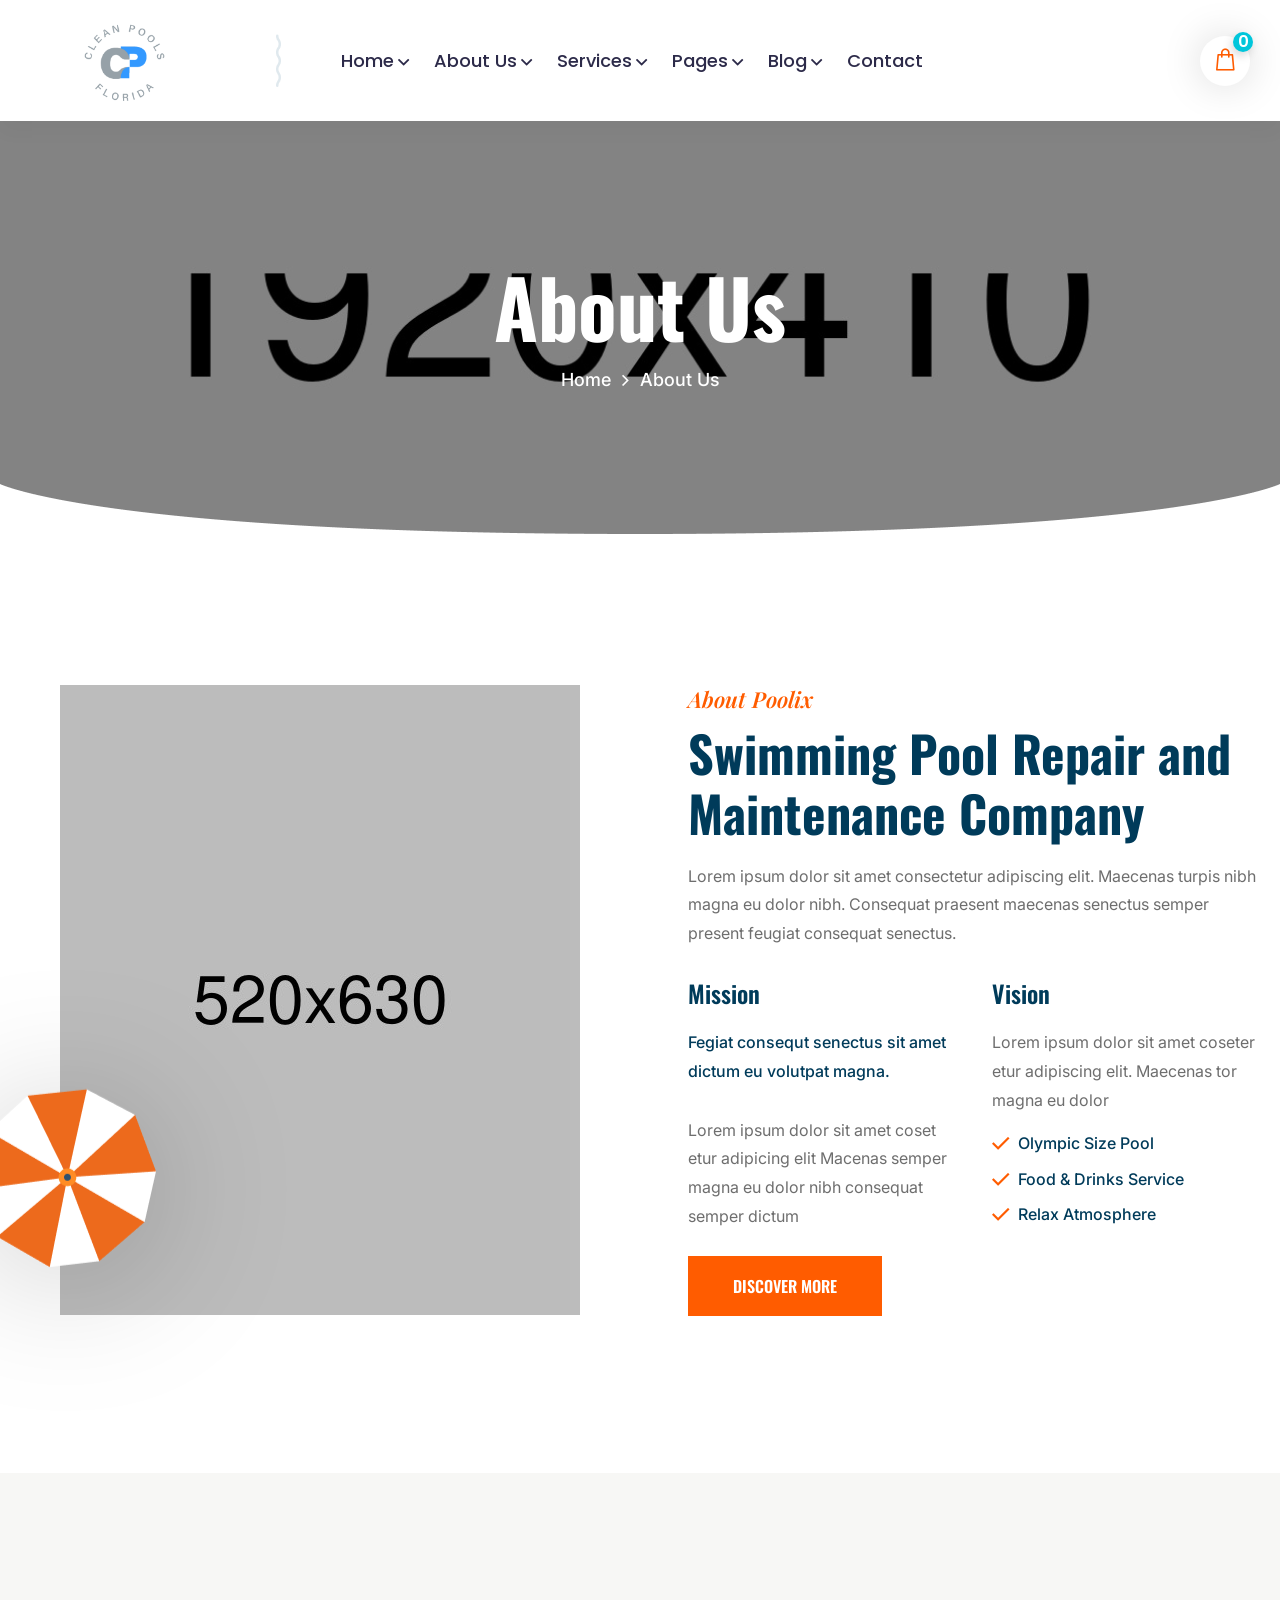
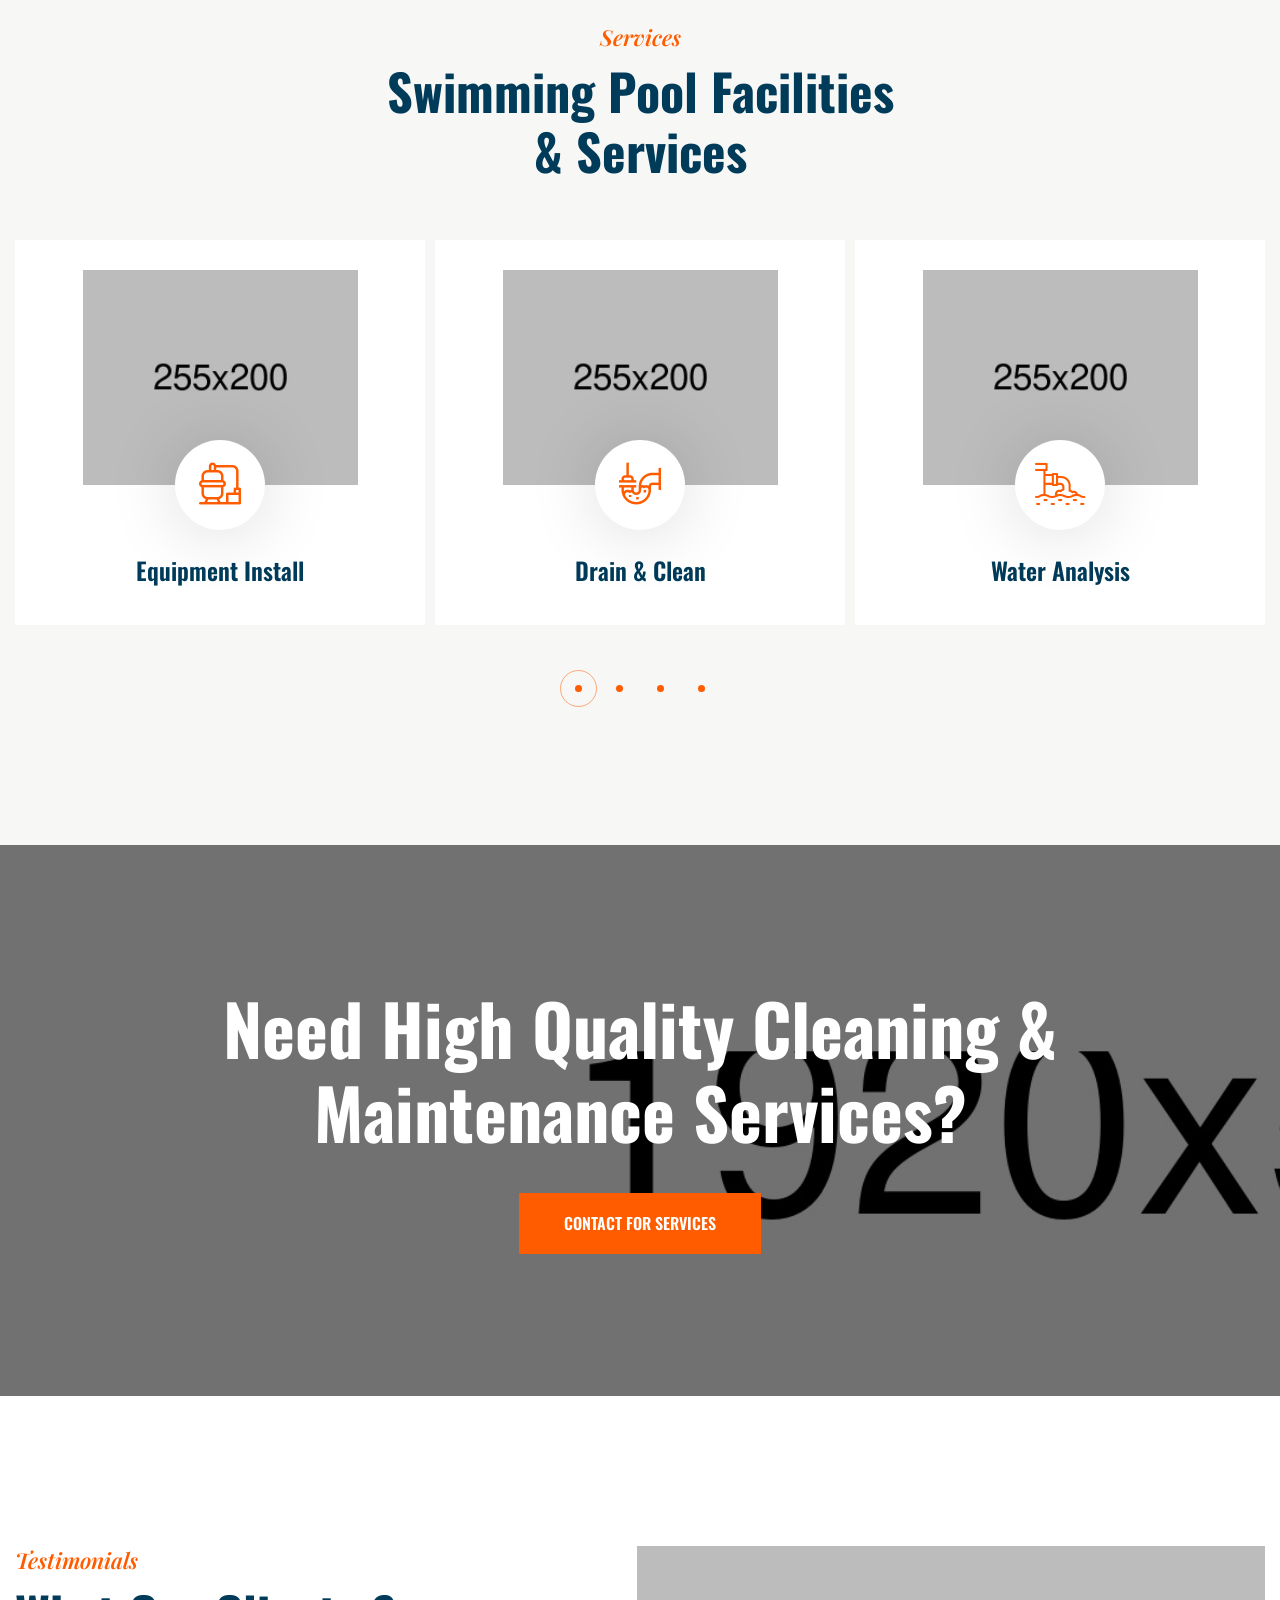
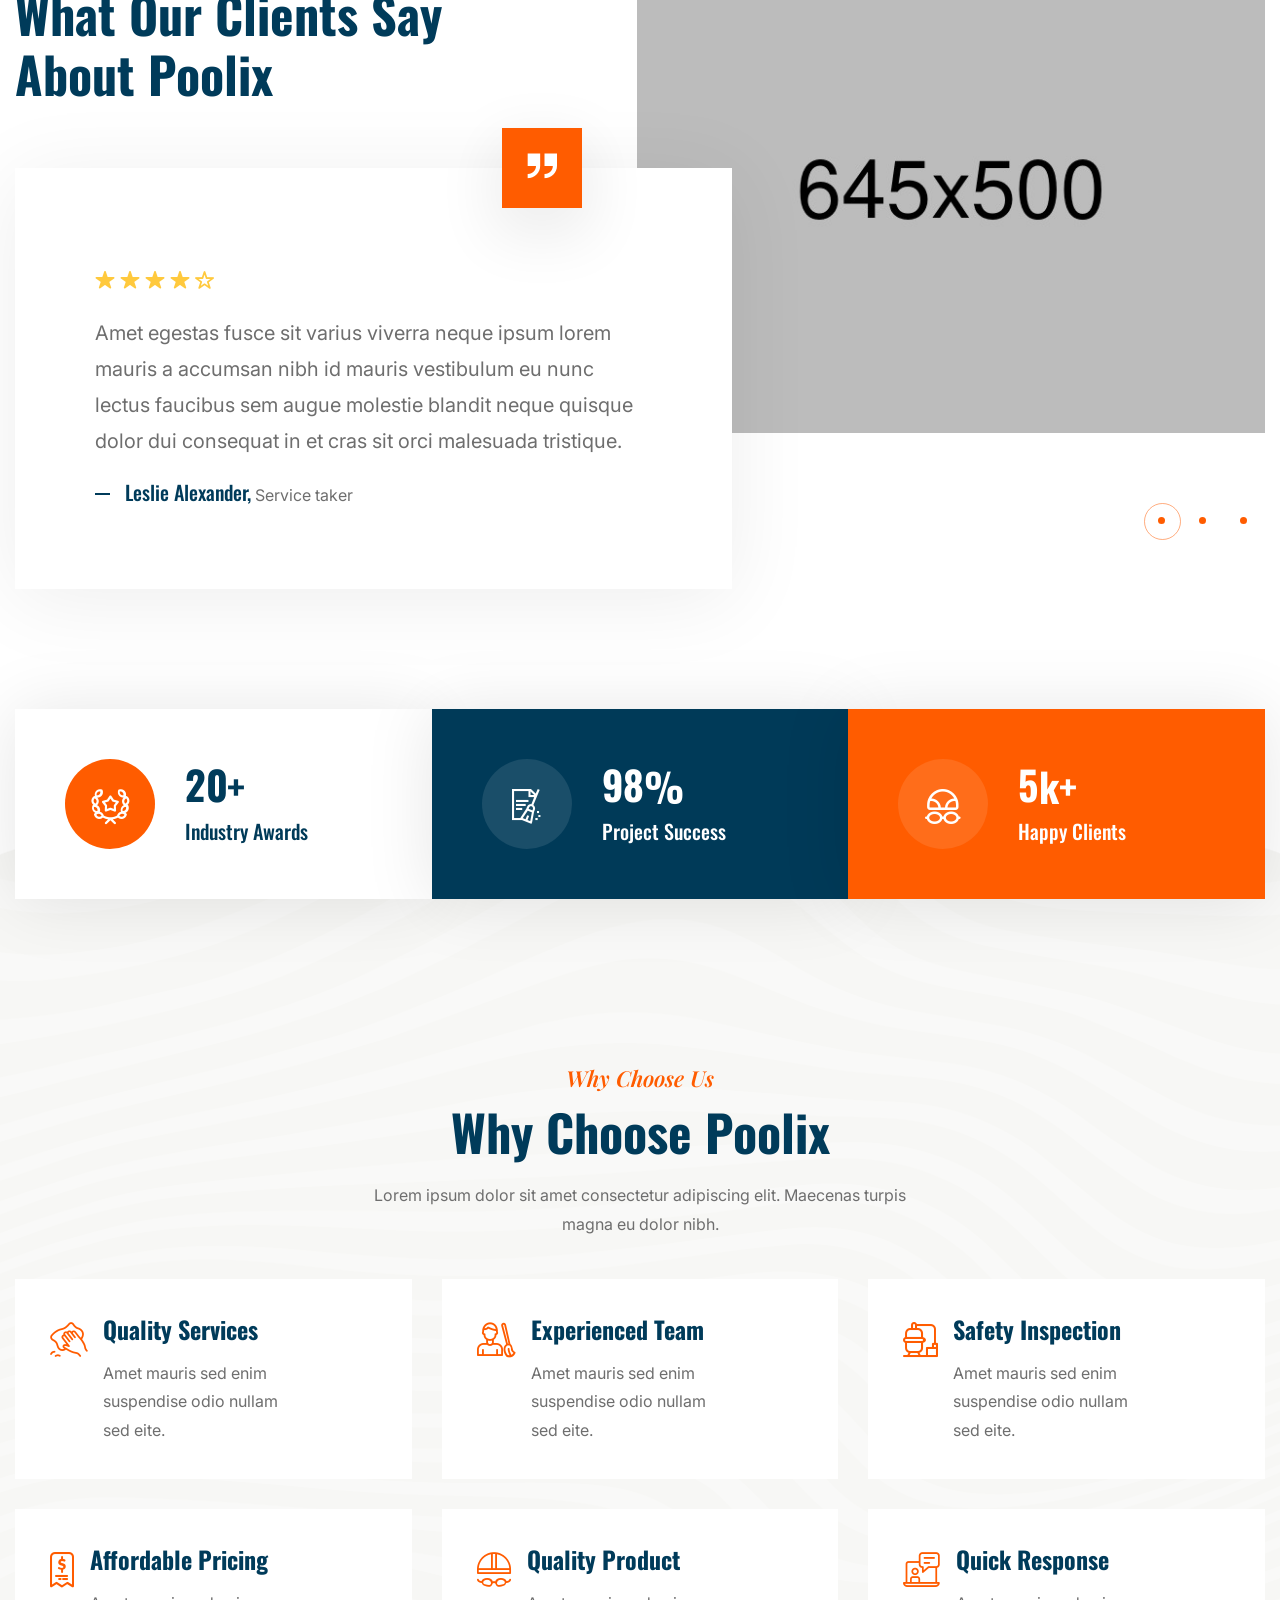
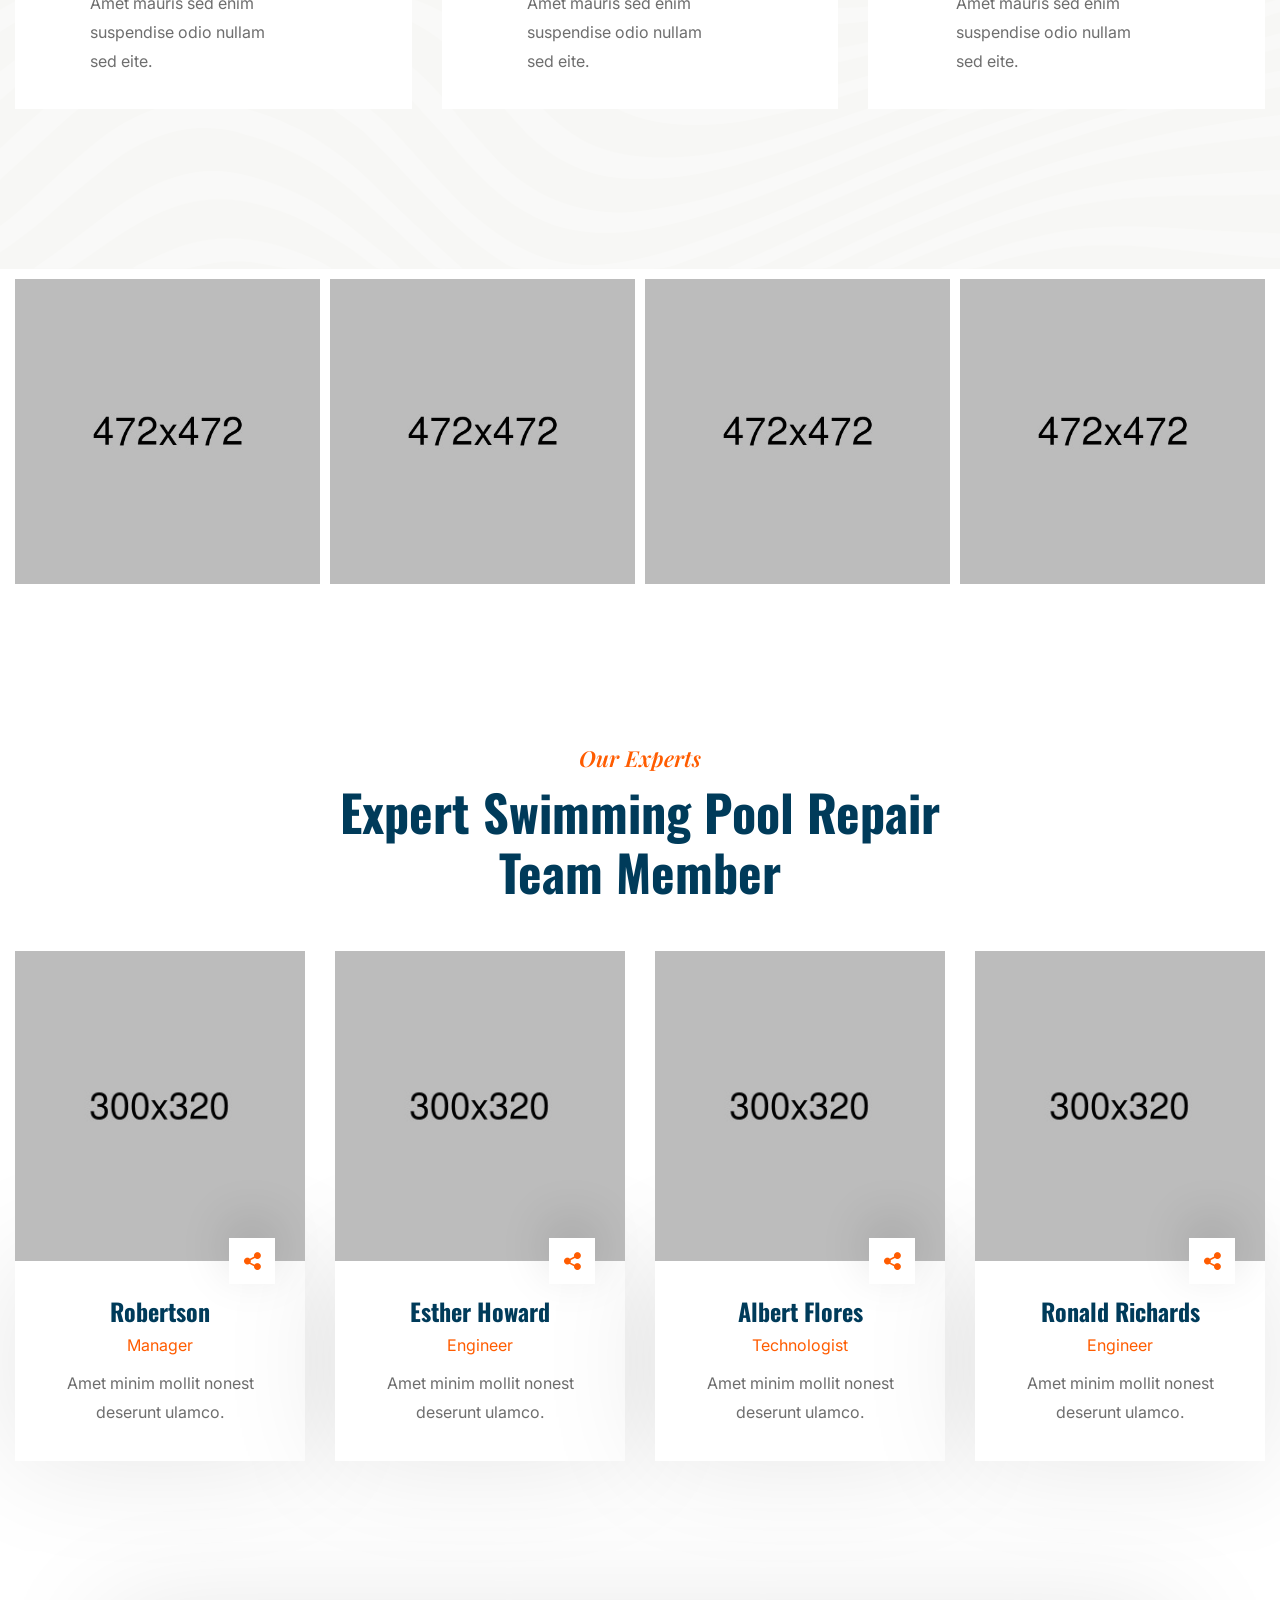
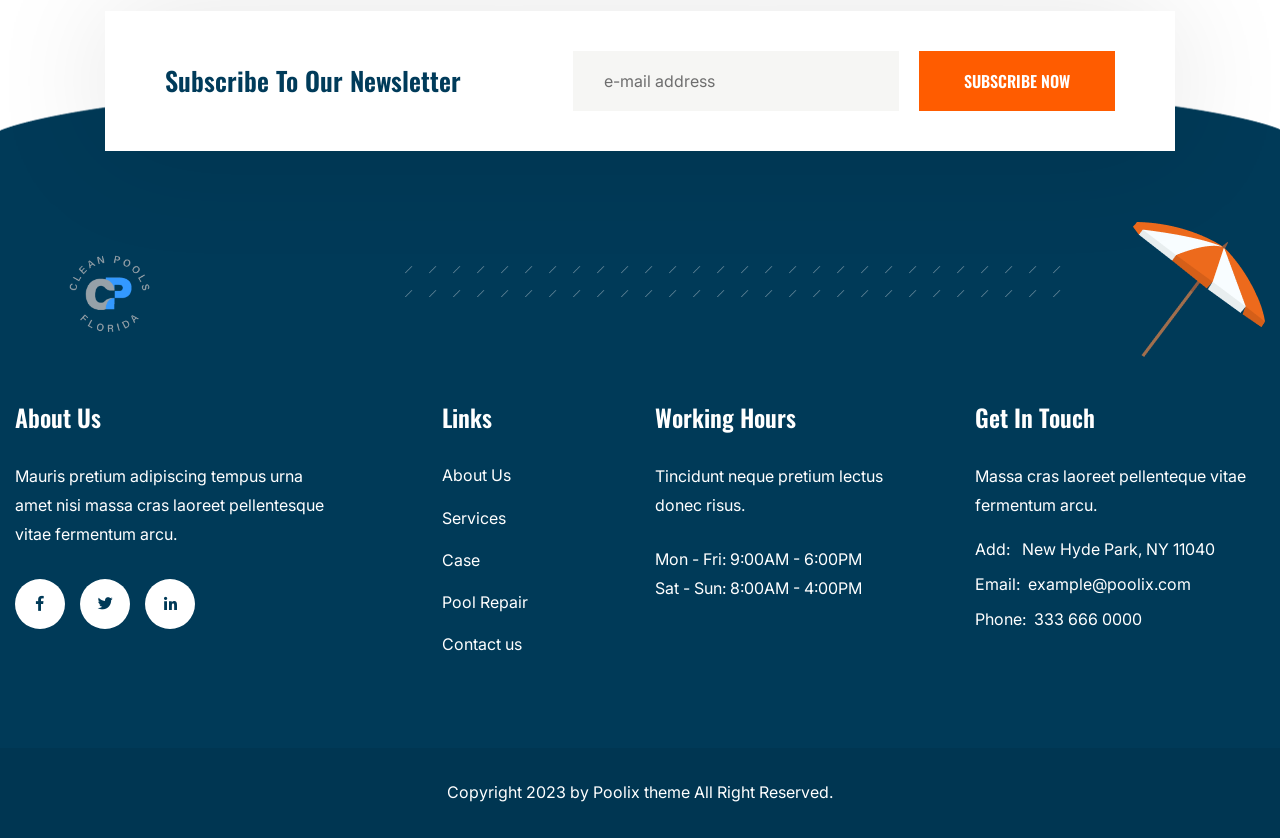
<file: about.html>
<!DOCTYPE html>
<html lang="en">
<head>
<meta charset="utf-8">
<title>Poolix Hotel & Resort HTML Template</title>
<!-- Stylesheets -->
<link href="assets/css/bootstrap.css" rel="stylesheet">
<link href="assets/css/style.css" rel="stylesheet">
<!-- Responsive File -->
<link href="assets/css/responsive.css" rel="stylesheet">
<!-- Color File -->
<link href="assets/css/color.css" rel="stylesheet">

<link rel="preconnect" href="https://fonts.googleapis.com">
<link rel="preconnect" href="https://fonts.gstatic.com" crossorigin>
<link href="https://fonts.googleapis.com/css2?family=Inter:wght@400;500&family=Oswald:wght@400;500;600;700&family=Playfair+Display:ital,wght@0,400;1,600&family=Poppins:wght@400;500;600;700&family=Rubik:wght@400;600&display=swap" rel="stylesheet">

<link rel="shortcut icon" href="assets/images/favicon.png" type="image/x-icon">
<link rel="icon" href="assets/images/favicon.png" type="image/x-icon">

<!-- Responsive -->
<meta http-equiv="X-UA-Compatible" content="IE=edge">
<meta name="viewport" content="width=device-width, initial-scale=1.0, maximum-scale=1.0, user-scalable=0">
<!--[if lt IE 9]><script src="https://cdnjs.cloudflare.com/ajax/libs/html5shiv/3.7.3/html5shiv.js"></script><![endif]-->
<!--[if lt IE 9]><script src="js/respond.js"></script><![endif]-->
</head>

<body>

<div class="page-wrapper">

    <div class="loader-wrap">
        <div class="preloader"><div class="preloader-close">Preloader Close</div></div>
        <div class="layer layer-one"><span class="overlay"></span></div>
        <div class="layer layer-two"><span class="overlay"></span></div>        
        <div class="layer layer-three"><span class="overlay"></span></div>        
    </div>

    <header class="main-header header-style-one">

        <div class="header-upper">
            <div class="auto-container">
                <div class="inner-container d-flex align-items-center justify-content-between">
                    <div class="left-column d-flex align-items-center">
                        <div class="logo-box">
                            <div class="logo"><a href="index.html"><img src="assets/images/logo.png" alt=""></a></div>
                        </div>
                        <div class="ml_60 mr_60 d-none d-xl-block"><img src="assets/images/shape/shape-1.png" alt=""></div>
                        <div class="nav-outer">
                            <div class="mobile-nav-toggler"><img src="assets/images/icons/icon-bar-2.png" alt=""></div>
                            <nav class="main-menu navbar-expand-md navbar-light">
                                <div class="collapse navbar-collapse show clearfix" id="navbarSupportedContent">
                                    <ul class="navigation">
                                        <li class="dropdown"><a href="index.html">Home</a>
                                            <ul>
                                                <li><a href="index.html">Home Page 1</a></li>
                                                <li><a href="index-2.html">Home Page 2</a></li>
                                                <li><a href="index-3.html">Home Page 3</a></li>
                                            </ul>
                                        </li>                                    
                                        <li class="current dropdown"><a href="index.html">About Us</a>
                                            <ul>
                                                <li><a href="about.html">About Us</a></li>
                                                <li class="dropdown"><a href="index.html">Team</a>
                                                    <ul>
                                                        <li><a href="team.html">Team</a></li>
                                                        <li><a href="team-details.html">Team Details</a></li>
                                                    </ul>
                                                </li>           
                                                <li><a href="testimonials.html">Testimonials</a></li>                                                
                                                <li><a href="faq.html">Faq’s</a></li>
                                                <li><a href="error.html">404 Error Page</a></li>
                                            </ul>
                                        </li>
                                        <li class="dropdown"><a href="index.html">Services</a>
                                            <ul>
                                                <li><a href="service.html">Our Services</a></li>
                                                <li><a href="service-details.html">Equipment Install</a></li>
                                                <li><a href="service-details-2.html">Commercial Pool</a></li>
                                                <li><a href="service-details-3.html">Water Analysiss</a></li>
                                                <li><a href="service-details-4.html">Pool Maintenance</a></li>
                                                <li><a href="service-details-5.html">Drain & Clean</a></li>
                                                <li><a href="service-details-6.html">Pool Inspections</a></li>
                                            </ul>
                                        </li>
                                        <li class="dropdown"><a href="index.html">Pages</a>
                                            <ul>                                      
                                                <li class="dropdown"><a href="index.html">Gallery</a>
                                                    <ul>
                                                        <li><a href="gallery.html">Gallery 1</a></li>
                                                        <li><a href="gallery-2.html">Gallery 2</a></li>
                                                    </ul>
                                                </li>
                                                <li class="dropdown"><a href="index.html">Pricing</a>
                                                    <ul>
                                                        <li><a href="pricing.html">Pricing Table</a></li>
                                                        <li><a href="pricing-details.html">Pricing Details</a></li>
                                                    </ul>
                                                </li>
                                                <li class="dropdown"><a href="index.html">Shop</a>
                                                    <ul>
                                                        <li><a href="shop.html">Shop Page</a></li>
                                                        <li><a href="shop-details.html">Product Single</a></li>
                                                        <li><a href="cart.html">Cart Page</a></li>
                                                        <li><a href="checkout.html">Checkout</a></li>
                                                    </ul>
                                                </li>
                                            </ul>
                                        </li>
                                        <li class="dropdown"><a href="index.html">Blog</a>
                                            <ul>
                                                <li><a href="blog-grid.html">Blog Grid</a></li>
                                                <li><a href="blog-standard.html">Blog Standard</a></li>
                                                <li><a href="blog-details.html">Blog Details</a></li>
                                            </ul>
                                        </li>
                                        <li><a href="contact.html">Contact</a></li>
                                    </ul>
                                </div>
                            </nav>
                        </div>
                    </div>
                    <div class="right-column d-flex align-items-center">
                        <div class="header-cart-icon"><i class="icon-1"></i><span class="header-cart-icon-count">0</span></div>      
                        <div class="contact-info-1 d-flex align-items-center">
                            <i class="icon-2 contact-info-1-icon"></i>
                            <div>
                                <p class="contact-info-1-phone-tel fs_15 ff_oswald mb_0">CALL US NOW!</p>
                                <h6 class="contact-info-1-phone-number fs_20 fw_medium "><a href="tel:+912136660027">+91-213-666-0027</a></h6>
                            </div>
                        </div>
                        <div class="header-link-btn"><a href="javascript:void(0);" class="btn-1">Request A Quote <span></span></a></div>
                    </div>
                </div>
            </div>
        </div>
        <div class="sticky-header">
            <div class="auto-container">
                <div class="inner-container d-flex align-items-center justify-content-between">
                    <div class="left-column d-flex align-items-center">
                        <div class="logo-box">
                            <div class="logo"><a href="index.html"><img src="assets/images/logo.png" alt=""></a></div>
                        </div>
                        <div class="ml_60 mr_60 d-none d-xl-block"><img src="assets/images/shape/shape-1.png" alt=""></div>
                        <div class="nav-outer">
                            <div class="mobile-nav-toggler"><img src="assets/images/icons/icon-bar-2.png" alt=""></div>
                            <nav class="main-menu navbar-expand-md navbar-light">

                            </nav>
                        </div>
                    </div>
                    <div class="right-column d-flex align-items-center">
                        <div class="header-cart-icon"><i class="icon-1"></i><span class="header-cart-icon-count">0</span></div>      
                        <div class="contact-info-1 d-flex align-items-center">
                            <i class="icon-2 contact-info-1-icon"></i>
                            <div>
                                <p class="contact-info-1-phone-tel fs_15 ff_oswald mb_0">CALL US NOW!</p>
                                <h6 class="contact-info-1-phone-number fs_20 fw_medium "><a href="tel:+912136660027">+91-213-666-0027</a></h6>
                            </div>
                        </div>
                        <div class="header-link-btn"><a href="javascript:void(0);" class="btn-1">Request A Quote <span></span></a></div>
                    </div>
                </div>
            </div>
        </div>

        <div class="mobile-menu">
            <div class="menu-backdrop"></div>
            <div class="close-btn"><span class="fal fa-times"></span></div>
            
            <nav class="menu-box">
                <div class="nav-logo"><a href="index.html"><img src="assets/images/logo-light.png" alt="" title=""></a></div>
                <div class="menu-outer"><!--Here Menu Will Come Automatically Via Javascript / Same Menu as in Header--></div>
				<!--Social Links-->
				<div class="social-links">
					<ul class="clearfix">
						<li><a href="#"><span class="fab fa-twitter"></span></a></li>
						<li><a href="#"><span class="fab fa-facebook-square"></span></a></li>
						<li><a href="#"><span class="fab fa-pinterest-p"></span></a></li>
						<li><a href="#"><span class="fab fa-instagram"></span></a></li>
						<li><a href="#"><span class="fab fa-youtube"></span></a></li>
					</ul>
                </div>
            </nav>
        </div>

        <div class="nav-overlay">
            <div class="cursor"></div>
            <div class="cursor-follower"></div>
        </div>
    </header>

    <div id="search-popup" class="search-popup">
        <div class="close-search theme-btn"><span class="fal fa-times"></span></div>
        <div class="popup-inner">
            <div class="overlay-layer"></div>
            <div class="search-form">
                <form method="post" action="index.html">
                    <div class="form-group">
                        <fieldset>
                            <input type="search" class="form-control" name="search-input" value="" placeholder="Search Here" required >
                            <input type="submit" value="Search Now!" class="theme-btn">
                        </fieldset>
                    </div>
                </form>
                <br>
                <h3>Recent Search Keywords</h3>
                <ul class="recent-searches">
                    <li><a href="#">Finance</a></li>
                    <li><a href="#">Idea</a></li>
                    <li><a href="#">Service</a></li>
                    <li><a href="#">Growth</a></li>
                    <li><a href="#">Plan</a></li>
                </ul>
            </div>
        </div>
    </div>

    <!-- Page Title -->
    <section class="page-title text-center">
        <div class="bg-layer" style="background-image: url(assets/images/background/page-title.jpg);"></div>
        <div class="pattern-layer" style="background-image: url(assets/images/shape/shape-17.png);"></div>
        <div class="auto-container">
            <div class="content-box">
                <h1>About Us</h1>
                <ul class="bread-crumb clearfix">
                    <li><a href="index.html">Home</a></li>
                    <li>About Us</li>
                </ul>
            </div>
        </div>
    </section>
    <!-- End Page Title -->

    <!-- About -->
    <section class="section-padding pt-150">
        <div class="auto-container">
            <div class="row">
                <div class="col-lg-6">
                    <div class="about-1-image-wrap text-center mb_30 p_relative">
                        <div class="about-1-shape-1" data-parallax='{"y": -50}'><img src="assets/images/shape/shape-2.png" alt=""></div>
                        <div class="d_iblock">
                            <div class="about-1-image-1 hvr-img-zoom-1"><img src="assets/images/resource/about.jpg" alt=""></div>
                        </div>
                    </div>
                </div>
                <div class="col-lg-6 ps-lg-5">
                    <div class="section_heading mb_20">
                        <span class="section_heading_title_small">About Poolix</span>
                        <h2 class="section_heading_title_big">Swimming Pool Repair and <br> Maintenance Company</h2>
                    </div>
                    <p class="aboout-1-desc mb_30">Lorem ipsum dolor sit amet consectetur adipiscing elit. Maecenas turpis nibh
                        magna eu dolor nibh. Consequat praesent maecenas senectus semper present
                        feugiat consequat senectus.</p>
                    <div class="row">
                        <div class="col-md-6">
                            <h4 class="fs_24 fw_sbold mb_20">Mission</h4>
                            <p class="fs_16 fw_medium mb_30 c_dark">Fegiat consequt senectus sit amet <br> dictum eu volutpat magna.</p>
                            <p class="mb_25">Lorem ipsum dolor sit amet coset etur adipicing elit Macenas semper
                                magna eu dolor nibh consequat semper dictum</p>
                        </div>
                        <div class="col-md-6">
                            <h4 class="fs_24 fw_sbold mb_20">Vision</h4>
                            <p>Lorem ipsum dolor sit amet coseter etur adipiscing elit. Maecenas tor
                                magna eu dolor</p>
                            <ul class="list-1">
                                <li><i class="icon-8"></i> Olympic Size Pool</li>
                                <li><i class="icon-8"></i> Food & Drinks Service</li>
                                <li><i class="icon-8"></i> Relax Atmosphere</li>
                            </ul>
                        </div>
                    </div>
                    <div class="about-1-btn mb_30">
                        <a href="about.html" class="btn-1">Discover More<span></span></a>
                    </div>
                </div>
            </div>
        </div>
    </section>

    <!-- Services -->
    <section class="section-padding pt_150 gray-bg">
        <div class="auto-container">
            <div class="section_heading text-center mb_60">
                <span class="section_heading_title_small">Services</span>
                <h2 class="section_heading_title_big">Swimming Pool Facilities <br> & Services</h2>
            </div>
            <div class="swiper-container four-item-carousel">
                <div class="swiper-wrapper">
                    <!-- Slide Item -->
                    <div class="swiper-slide">
                        <div class="service-1-block text-center wow fadeInLeft" data-wow-delay=".2s" data-wow-duration=".8s">
                            <div class="service-1-image hvr-img-zoom-1"><img src="assets/images/resource/service-1.jpg" alt=""></div>
                            <div class="service-1-link"><a class="service-1-link-btn hvr-zoom-1 hvr-zoom-1-primary" href="service-details.html"><i class="icon-9"></i></a></div>
                            <h4 class="service-1-title">Equipment Install</h4>
                            <div class="service-1-block-overlay text-center">
                                <div class="service-1-link"><a class="service-1-link-btn hvr-zoom-1 hvr-zoom-1-primary" href="service-details.html"><i class="icon-3"></i></a></div>
                                <h4 class="service-1-title">Equipment Install</h4>
                                <p class="service-1-text">Lorem ipsum dolor amet coset <br> etur adipiscing elit.</p>
                            </div>
                        </div>
                    </div>
                    <!-- Slide Item -->
                    <div class="swiper-slide">
                        <div class="service-1-block text-center wow fadeInLeft" data-wow-delay=".2s" data-wow-duration=".8s">
                            <div class="service-1-image hvr-img-zoom-1"><img src="assets/images/resource/service-2.jpg" alt=""></div>
                            <div class="service-1-link"><a class="service-1-link-btn hvr-zoom-1 hvr-zoom-1-primary" href="service-details.html"><i class="icon-10"></i></a></div>
                            <h4 class="service-1-title">Drain & Clean</h4>
                            <div class="service-1-block-overlay text-center">
                                <div class="service-1-link"><a class="service-1-link-btn hvr-zoom-1 hvr-zoom-1-primary" href="service-details.html"><i class="icon-3"></i></a></div>
                                <h4 class="service-1-title">Drain & Clean</h4>
                                <p class="service-1-text">Lorem ipsum dolor amet coset <br> etur adipiscing elit.</p>
                            </div>
                        </div>
                    </div>
                    <!-- Slide Item -->
                    <div class="swiper-slide">
                        <div class="service-1-block text-center wow fadeInLeft" data-wow-delay=".2s" data-wow-duration=".8s">
                            <div class="service-1-image hvr-img-zoom-1"><img src="assets/images/resource/service-3.jpg" alt=""></div>
                            <div class="service-1-link"><a class="service-1-link-btn hvr-zoom-1 hvr-zoom-1-primary" href="service-details.html"><i class="icon-11"></i></a></div>
                            <h4 class="service-1-title">Water Analysis</h4>
                            <div class="service-1-block-overlay text-center">
                                <div class="service-1-link"><a class="service-1-link-btn hvr-zoom-1 hvr-zoom-1-primary" href="service-details.html"><i class="icon-3"></i></a></div>
                                <h4 class="service-1-title">Water Analysis</h4>
                                <p class="service-1-text">Lorem ipsum dolor amet coset <br> etur adipiscing elit.</p>
                            </div>
                        </div>
                    </div>
                    <!-- Slide Item -->
                    <div class="swiper-slide">
                        <div class="service-1-block text-center wow fadeInLeft" data-wow-delay=".2s" data-wow-duration=".8s">
                            <div class="service-1-image hvr-img-zoom-1"><img src="assets/images/resource/service-4.jpg" alt=""></div>
                            <div class="service-1-link"><a class="service-1-link-btn hvr-zoom-1 hvr-zoom-1-primary" href="service-details.html"><i class="icon-12"></i></a></div>
                            <h4 class="service-1-title">Pool Maintenance</h4>
                            <div class="service-1-block-overlay text-center">
                                <div class="service-1-link"><a class="service-1-link-btn hvr-zoom-1 hvr-zoom-1-primary" href="service-details.html"><i class="icon-3"></i></a></div>
                                <h4 class="service-1-title">Pool Maintenance</h4>
                                <p class="service-1-text">Lorem ipsum dolor amet coset <br> etur adipiscing elit.</p>
                            </div>
                        </div>
                    </div>
                </div>
                <div class="mt_40"></div>
                <div class="swiper-pagination"></div>
            </div>
        </div>
    </section>

    <!-- CTA -->
    <section class="cta-1-section">
        <div class="cta-1-bg" data-parallax='{"y": 30}' style="background-image: url(assets/images/background/bg-1.jpg);"></div>
        <div class="auto-container">
            <div class="section_heading text-center mb_40">
                <h2 class="section_heading_title_big c_light fs_70">Need High Quality Cleaning
                    & <br>
                   Maintenance Services?</h2>
            </div>
            <div class="text-center">
                <div class="cta-1-link-bt"><a href="javascript:void(0);" class="btn-1">Contact For Services<span></span></a></div>
            </div>
        </div>
    </section>


    <!-- Testimonials -->
    <section class="section-padding pt-150">
        <div class="auto-container">
            <div class="row">
                <div class="col-lg-7">
                    <div class="section_heading">
                        <span class="section_heading_title_small">Testimonials</span>
                        <h2 class="section_heading_title_big mb_20">What Our Clients Say <br> About Poolix</h2>
                    </div>
                    <div class="testimonial-1-block-wrap">
                        <div class="swiper-container single-item-carousel">
                            <div class="swiper-wrapper">
                                <!-- Slide Item -->
                                <div class="swiper-slide">
                                    <div class="testimonial-1-block">
                                        <div class="testimonial-1-rating">
                                            <i class="icon-26"></i>
                                            <i class="icon-26"></i>
                                            <i class="icon-26"></i>
                                            <i class="icon-26"></i>
                                            <i class="icon-27"></i></div>
                                        <div class="testimonial-1-quote-icon"><i class="icon-25"></i></div>
                                        <p class="testimonial-1-review-desc">Amet egestas fusce sit varius viverra neque ipsum lorem mauris a accumsan nibh id mauris vestibulum eu nunc lectus faucibus sem augue molestie blandit neque quisque dolor dui consequat in et cras sit orci malesuada tristique.</p>
                                        <div class="testimonial-1-name"><span class="fs_20 fw_medium ff_oswald c_dark">Leslie Alexander,</span> <span>Service taker</span></div>
                                    </div>
                                </div>
                                <!-- Slide Item -->
                                <div class="swiper-slide">
                                    <div class="testimonial-1-block">
                                        <div class="testimonial-1-rating">
                                            <i class="icon-26"></i>
                                            <i class="icon-26"></i>
                                            <i class="icon-26"></i>
                                            <i class="icon-26"></i>
                                            <i class="icon-27"></i></div>
                                        <div class="testimonial-1-quote-icon"><i class="icon-25"></i></div>
                                        <p class="testimonial-1-review-desc">Amet egestas fusce sit varius viverra neque ipsum lorem mauris a accumsan nibh id mauris vestibulum eu nunc lectus faucibus sem augue molestie blandit neque quisque dolor dui consequat in et cras sit orci malesuada tristique.</p>
                                        <div class="testimonial-1-name"><span class="fs_20 fw_medium ff_oswald c_dark">Leslie Alexander,</span> <span>Service taker</span></div>
                                    </div>
                                </div>
                                <!-- Slide Item -->
                                <div class="swiper-slide">
                                    <div class="testimonial-1-block">
                                        <div class="testimonial-1-rating">
                                            <i class="icon-26"></i>
                                            <i class="icon-26"></i>
                                            <i class="icon-26"></i>
                                            <i class="icon-26"></i>
                                            <i class="icon-27"></i></div>
                                        <div class="testimonial-1-quote-icon"><i class="icon-25"></i></div>
                                        <p class="testimonial-1-review-desc">Amet egestas fusce sit varius viverra neque ipsum lorem mauris a accumsan nibh id mauris vestibulum eu nunc lectus faucibus sem augue molestie blandit neque quisque dolor dui consequat in et cras sit orci malesuada tristique.</p>
                                        <div class="testimonial-1-name"><span class="fs_20 fw_medium ff_oswald c_dark">Leslie Alexander,</span> <span>Service taker</span></div>
                                    </div>
                                </div>
                            </div>                        
                        </div>
                    </div>
                </div>
                <div class="col-lg-5">
                    <div class="testimonial-1-image"><img src="assets/images/resource/image-2.jpg" alt=""></div>
                    <div class="d-flex justify-content-end mt_70">
                        <div class="swiper-pagination p_relative"></div>
                    </div>
                </div>
            </div>
        </div>
    </section>


    <!-- funfacts -->
    <section class="funfacts-2-section z_1">
        <div class="auto-container">
            <div class="row no-gutters">
                <div class="col-lg-4 col-md-6">
                    <div class="funfact-2-block">
                        <div class="funfact-2-icon"><i class="icon-29"></i></div>
                        <div>
                            <div class="d-flex align-items-center">
                                <h2 class="funfact-2-number odometer" data-count="20">00</h2>
                                <h2 class="funfact-2-number-prefix">+</h2>
                            </div>
                            <p class="funfact-2-title">Industry Awards</p>
                        </div>
                    </div>
                </div>
                <div class="col-lg-4 col-md-6">
                    <div class="funfact-2-block alt">
                        <div class="funfact-2-icon"><i class="icon-30"></i></div>
                        <div>
                            <div class="d-flex align-items-center">
                                <h2 class="funfact-2-number odometer" data-count="98">00</h2>
                                <h2 class="funfact-2-number-prefix">%</h2>
                            </div>
                            <p class="funfact-2-title">Project Success</p>
                        </div>
                    </div>
                </div>
                <div class="col-lg-4 col-md-6">
                    <div class="funfact-2-block alt2">
                        <div class="funfact-2-icon"><i class="icon-31"></i></div>
                        <div>
                            <div class="d-flex align-items-center">
                                <h2 class="funfact-2-number odometer" data-count="5">00</h2>
                                <h2 class="funfact-2-number-prefix">k+</h2>
                            </div>
                            <p class="funfact-2-title">Happy Clients</p>
                        </div>
                    </div>
                </div>
            </div>
        </div>
    </section>

    <!-- Whychooseus -->
    <section class="whychoous-2-section">
        <div class="pattern-layer">
            <div class="pattern-1" style="background-image: url(assets/images/shape/shape-20.png);"></div>
            <div class="pattern-2" style="background-image: url(assets/images/shape/shape-21.png);"></div>
        </div>
        <div class="auto-container">
            <div class="section_heading text-center mb_40">
                <span class="section_heading_title_small">Why Choose Us</span>
                <h2 class="section_heading_title_big mb_20">Why Choose Poolix</h2>
                <p class="">Lorem ipsum dolor sit amet consectetur adipiscing elit. Maecenas turpis <br>
                    magna eu dolor nibh.</p>
            </div>
            <div class="row">
                <div class="col-lg-4 col-md-6">
                    <div class="whychoous-1-block mb_30">
                        <div class="whychoous-1-icon"><i class="icon-17"></i></div>
                        <div>
                            <h4 class="whychoous-1-title">Quality Services</h4>
                            <p class="whychoous-1-text">Amet mauris sed enim <br>
                                suspendise odio nullam <br>
                                sed eite.</p>
                        </div>
                    </div>
                </div>
                <div class="col-lg-4 col-md-6">
                    <div class="whychoous-1-block mb_30">
                        <div class="whychoous-1-icon"><i class="icon-18"></i></div>
                        <div>
                            <h4 class="whychoous-1-title">Experienced Team</h4>
                            <p class="whychoous-1-text">Amet mauris sed enim <br>
                                suspendise odio nullam <br>
                                sed eite.</p>
                        </div>
                    </div>
                </div>
                <div class="col-lg-4 col-md-6">
                    <div class="whychoous-1-block mb_30">
                        <div class="whychoous-1-icon"><i class="icon-9"></i></div>
                        <div>
                            <h4 class="whychoous-1-title">Safety Inspection</h4>
                            <p class="whychoous-1-text">Amet mauris sed enim <br>
                                suspendise odio nullam <br>
                                sed eite.</p>
                        </div>
                    </div>
                </div>
                <div class="col-lg-4 col-md-6">
                    <div class="whychoous-1-block mb_30">
                        <div class="whychoous-1-icon"><i class="icon-20"></i></div>
                        <div>
                            <h4 class="whychoous-1-title">Affordable Pricing</h4>
                            <p class="whychoous-1-text">Amet mauris sed enim <br>
                                suspendise odio nullam <br>
                                sed eite.</p>
                        </div>
                    </div>
                </div>
                <div class="col-lg-4 col-md-6">
                    <div class="whychoous-1-block mb_30">
                        <div class="whychoous-1-icon"><i class="icon-21"></i></div>
                        <div>
                            <h4 class="whychoous-1-title">Quality Product</h4>
                            <p class="whychoous-1-text">Amet mauris sed enim <br>
                                suspendise odio nullam <br>
                                sed eite.</p>
                        </div>
                    </div>
                </div>
                <div class="col-lg-4 col-md-6">
                    <div class="whychoous-1-block mb_30">
                        <div class="whychoous-1-icon"><i class="icon-22"></i></div>
                        <div>
                            <h4 class="whychoous-1-title">Quick Response</h4>
                            <p class="whychoous-1-text">Amet mauris sed enim <br>
                                suspendise odio nullam <br>
                                sed eite.</p>
                        </div>
                    </div>
                </div>
            </div>
        </div>
    </section>


    <!-- Portfolio -->
    <section class="section-padding pb-0 pt-0 mt_10">
        <div class="auto-container fullwidth pt-0">
            <div class="row row-10">
                <div class="col-xl-3 col-lg-4 col-md-6">
                    <div class="gallery-block-1">
                        <div class="gallery-block-1-inner-box">
                            <div class="gallery-block-10-image">
                                <img src="assets/images/gallery/gallery-1.jpg" alt="">
                            </div> 
                            <div class="gallery-block-1-overlay">
                                <div class="gallery-block-1-lower-content">
                                    <div class="gallery-block-1-link-btn">
                                        <a href="assets/images/gallery/gallery-1.jpg" class="lightbox-image" data-fancybox="gallery"><span class="icon-24"></span></a>
                                    </div>
                                </div>
                            </div>                           
                        </div>
                    </div>
                </div>
                <div class="col-xl-3 col-lg-4 col-md-6">
                    <div class="gallery-block-1">
                        <div class="gallery-block-1-inner-box">
                            <div class="gallery-block-10-image">
                                <img src="assets/images/gallery/gallery-2.jpg" alt="">
                            </div> 
                            <div class="gallery-block-1-overlay">
                                <div class="gallery-block-1-lower-content">
                                    <div class="gallery-block-1-link-btn">
                                        <a href="assets/images/gallery/gallery-2.jpg" class="lightbox-image" data-fancybox="gallery"><span class="icon-24"></span></a>
                                    </div>
                                </div>
                            </div>                           
                        </div>
                    </div>
                </div>
                <div class="col-xl-3 col-lg-4 col-md-6">
                    <div class="gallery-block-1">
                        <div class="gallery-block-1-inner-box">
                            <div class="gallery-block-10-image">
                                <img src="assets/images/gallery/gallery-3.jpg" alt="">
                            </div> 
                            <div class="gallery-block-1-overlay">
                                <div class="gallery-block-1-lower-content">
                                    <div class="gallery-block-1-link-btn">
                                        <a href="assets/images/gallery/gallery-3.jpg" class="lightbox-image" data-fancybox="gallery"><span class="icon-24"></span></a>
                                    </div>
                                </div>
                            </div>                           
                        </div>
                    </div>
                </div>
                <div class="col-xl-3 col-lg-4 col-md-6">
                    <div class="gallery-block-1">
                        <div class="gallery-block-1-inner-box">
                            <div class="gallery-block-10-image">
                                <img src="assets/images/gallery/gallery-4.jpg" alt="">
                            </div> 
                            <div class="gallery-block-1-overlay">
                                <div class="gallery-block-1-lower-content">
                                    <div class="gallery-block-1-link-btn">
                                        <a href="assets/images/gallery/gallery-4.jpg" class="lightbox-image" data-fancybox="gallery"><span class="icon-24"></span></a>
                                    </div>
                                </div>
                            </div>                           
                        </div>
                    </div>
                </div>
            </div>
        </div>
    </section>


    <!-- Team -->
    <section class="section-padding">
        <div class="auto-container">
            <div class="section_heading text-center mb_50">
                <span class="section_heading_title_small">Our Experts</span>
                <h2 class="section_heading_title_big mb_20">Expert Swimming Pool Repair <br> Team Member</h2>
            </div>
            <div class="row">
                <div class="col-lg-3 col-md-6">
                    <div class="team-1-block">
                        <div class="team-1-image">                              
                            <div class="team-1-image-wrap"><img src="assets/images/resource/team-1.jpg" alt=""></div>
                            <div class="team-1-share-icon-area">
                                <ul class="team-1-social-icon">
                                    <li><a href="javascript:void(0);" class="hvr-zoom-1-primary hvr-zoom-1"><i class="fab fa-facebook-f"></i></a></li>
                                    <li><a href="javascript:void(0);" class="hvr-zoom-1-primary hvr-zoom-1"><i class="fab fa-twitter"></i></a></li>
                                    <li><a href="javascript:void(0);" class="hvr-zoom-1-primary hvr-zoom-1"><i class="fab fa-instagram"></i></a></li>
                                </ul>
                                <div class="team-1-share-icon"><i class="icon-23"></i></div>
                            </div>
                        </div>
                        <div class="team-1-content">
                            <h4 class="team-1-title">Robertson</h4>
                            <p class="team-1-designaiton c_primary mb_10">Manager</p>
                            <p>Amet minim mollit nonest <br> deserunt ulamco.</p>
                        </div>
                    </div>
                </div>
                <div class="col-lg-3 col-md-6">
                    <div class="team-1-block">
                        <div class="team-1-image">                              
                            <div class="team-1-image-wrap"><img src="assets/images/resource/team-2.jpg" alt=""></div>
                            <div class="team-1-share-icon-area">
                                <ul class="team-1-social-icon">
                                    <li><a href="javascript:void(0);"><i class="fab fa-facebook-f"></i></a></li>
                                    <li><a href="javascript:void(0);"><i class="fab fa-twitter"></i></a></li>
                                    <li><a href="javascript:void(0);"><i class="fab fa-instagram"></i></a></li>
                                </ul>
                                <div class="team-1-share-icon"><i class="icon-23"></i></div>
                            </div>
                        </div>
                        <div class="team-1-content">
                            <h4 class="team-1-title">Esther Howard</h4>
                            <p class="team-1-designaiton c_primary mb_10">Engineer</p>
                            <p>Amet minim mollit nonest <br> deserunt ulamco.</p>
                        </div>
                    </div>
                </div>
                <div class="col-lg-3 col-md-6">
                    <div class="team-1-block">
                        <div class="team-1-image">                              
                            <div class="team-1-image-wrap"><img src="assets/images/resource/team-3.jpg" alt=""></div>
                            <div class="team-1-share-icon-area">
                                <ul class="team-1-social-icon">
                                    <li><a href="javascript:void(0);"><i class="fab fa-facebook-f"></i></a></li>
                                    <li><a href="javascript:void(0);"><i class="fab fa-twitter"></i></a></li>
                                    <li><a href="javascript:void(0);"><i class="fab fa-instagram"></i></a></li>
                                </ul>
                                <div class="team-1-share-icon"><i class="icon-23"></i></div>
                            </div>
                        </div>
                        <div class="team-1-content">
                            <h4 class="team-1-title">Albert Flores</h4>
                            <p class="team-1-designaiton c_primary mb_10">Technologist</p>
                            <p>Amet minim mollit nonest <br>
                                deserunt ulamco.</p>
                        </div>
                    </div>
                </div>
                <div class="col-lg-3 col-md-6">
                    <div class="team-1-block">
                        <div class="team-1-image">                              
                            <div class="team-1-image-wrap"><img src="assets/images/resource/team-4.jpg" alt=""></div>
                            <div class="team-1-share-icon-area">
                                <ul class="team-1-social-icon">
                                    <li><a href="javascript:void(0);"><i class="fab fa-facebook-f"></i></a></li>
                                    <li><a href="javascript:void(0);"><i class="fab fa-twitter"></i></a></li>
                                    <li><a href="javascript:void(0);"><i class="fab fa-instagram"></i></a></li>
                                </ul>
                                <div class="team-1-share-icon"><i class="icon-23"></i></div>
                            </div>
                        </div>
                        <div class="team-1-content">
                            <h4 class="team-1-title">Ronald Richards</h4>
                            <p class="team-1-designaiton c_primary mb_10">Engineer</p>
                            <p>Amet minim mollit nonest <br>
                                deserunt ulamco.</p>
                        </div>
                    </div>
                </div>
            </div>
        </div>
    </section>

    <!-- newsletter -->
    <section class="newsletter-1">
        <div class="auto-container">
            <div class="newsletter-1-bg">
                <div class="row align-items-center">
                    <div class="col-lg-5">
                        <h4 class="newsletter-1-title">Subscribe To Our Newsletter</h4>
                    </div>
                    <div class="col-lg-7">
                        <div class="newsletter-1-form">
                            <form>
                                <input type="email" placeholder="e-mail address">
                                <button class="btn-1">Subscribe Now <span></span></button>
                            </form>
                        </div>
                    </div>
                </div>
            </div>
        </div>
    </section>

    <footer class="main-footer">
        <div class="pattern-layer" style="background-image: url(assets/images/shape/shape-19.png);"></div>
        <div class="footer-1-middle alt">
            <div class="auto-container">
                <div class="p_relative">
                    <div class="logo mb_70"><img src="assets/images/logo-light.png" alt=""></div>
                    <div class="footer-1-shape-1 d-none d-lg-block"><img src="assets/images/shape/shape-5.png" alt=""></div>
                    <div class="footer-1-shape-2 d-none d-lg-block"><img src="assets/images/shape/shape-6.png" alt=""></div>
                </div>
                <div class="row">
                    <div class="col-lg-4 col-md-6">
                        <div class="contact-widget-1 mb_30">
                            <div class="mb_30"><h4 class="fw_sbold c_light">About Us</h4></div>
                            <p class="mb_30">Mauris pretium adipiscing tempus urna <br> amet nisi massa cras laoreet pellentesque <br> vitae fermentum arcu.</p>
                            <ul class="footer-social-icon d-flex align-items-center">
                                <li><a href="javascript:void(0);" class="hvr-zoom-1-primary hvr-zoom-1"><i class="fab fa-facebook-f"></i></a></li>
                                <li><a href="javascript:void(0);" class="hvr-zoom-1-primary hvr-zoom-1"><i class="fab fa-twitter"></i></a></li>
                                <li><a href="javascript:void(0);" class="hvr-zoom-1-primary hvr-zoom-1"><i class="fab fa-linkedin-in"></i></a></li>
                            </ul>
                        </div>
                    </div>
                    <div class="col-lg-2 col-md-6">
                        <div class="link-widget-1 mb_30">
                            <div class="mb_30"><h4 class="fw_sbold c_light">Links</h4></div>
                            <ul class="link-widget-1-list">
                                <li><a href="javascript:void(0);">About Us</a></li>
                                <li><a href="javascript:void(0);">Services</a></li>
                                <li><a href="javascript:void(0);">Case</a></li>
                                <li><a href="javascript:void(0);">Pool Repair</a></li>
                                <li><a href="javascript:void(0);">Contact  us</a></li>
                            </ul>
                        </div>
                    </div>
                    <div class="col-lg-3 col-md-6">
                        <div class="link-widget-1 mb_30">
                            <div class="mb_30"><h4 class="fw_sbold c_light">Working Hours</h4></div>
                            <p class="mb_25">Tincidunt neque pretium lectus <br>
                                donec risus.</p>
                            <p>Mon - Fri: 9:00AM - 6:00PM <br> Sat - Sun: 8:00AM - 4:00PM</p>
                        </div>
                    </div>
                    <div class="col-lg-3 col-md-6">
                        <div class="contact-widget-1 mb_30">
                            <div class="mb_30"><h4 class="fw_sbold c_light">Get In Touch</h4></div>
                            <p>Massa cras laoreet pellenteque vitae fermentum arcu.</p>
                            <ul class="contact-widget-1-list">
                                <li><span>Add:</span> New Hyde Park, NY 11040</li>
                                <li><span>Email:</span><a href="mailto:example@poolix.com">example@poolix.com</a></li>
                                <li><span>Phone:</span><a href="tel:3336660000">333 666 0000</a></li>
                            </ul>
                        </div>
                    </div>
                </div>
            </div>
        </div>
        <div class="footer-bottom">
            <div class="auto-container">    
                <div class="footer-bottom-row">
                    <div class="footer-bottom-text">Copyright 2023 by <a href="javascript:void(0);">Poolix</a> theme All Right Reserved.</div>
                </div>
            </div>
        </div>
    </footer>
	
</div>

<!--Scroll to top-->
<div class="scroll-to-top">
    <div>
        <div class="scroll-top-inner">
            <div class="scroll-bar">
                <div class="bar-inner"></div>
            </div>
            <div class="scroll-bar-text">Go To Top</div>
        </div>
    </div>
</div>
<!-- Scroll to top end -->

<script src="assets/js/jquery.min.js"></script>
<script src="assets/js/bootstrap.min.js"></script>
<script src="assets/js/jquery.nice-select.min.js"></script>
<script src="assets/js/jquery.fancybox.js"></script>
<script src="assets/js/isotope.js"></script>
<script src="assets/js/appear.js"></script>
<script src="assets/js/wow.js"></script>
<script src="assets/js/TweenMax.min.js"></script>
<script src="assets/js/swiper.min.js"></script>
<script src="assets/js/jquery.ajaxchimp.min.js"></script>
<script src="assets/js/parallax-scroll.js"></script>
<script src="assets/js/jquery-ui-1.9.2.custom.min.js"></script>
<script src="assets/js/booking-form.js"></script>
<script src="assets/js/odometer.min.js"></script>
<script src="assets/js/script.js"></script>


</body>
</html>
</file>
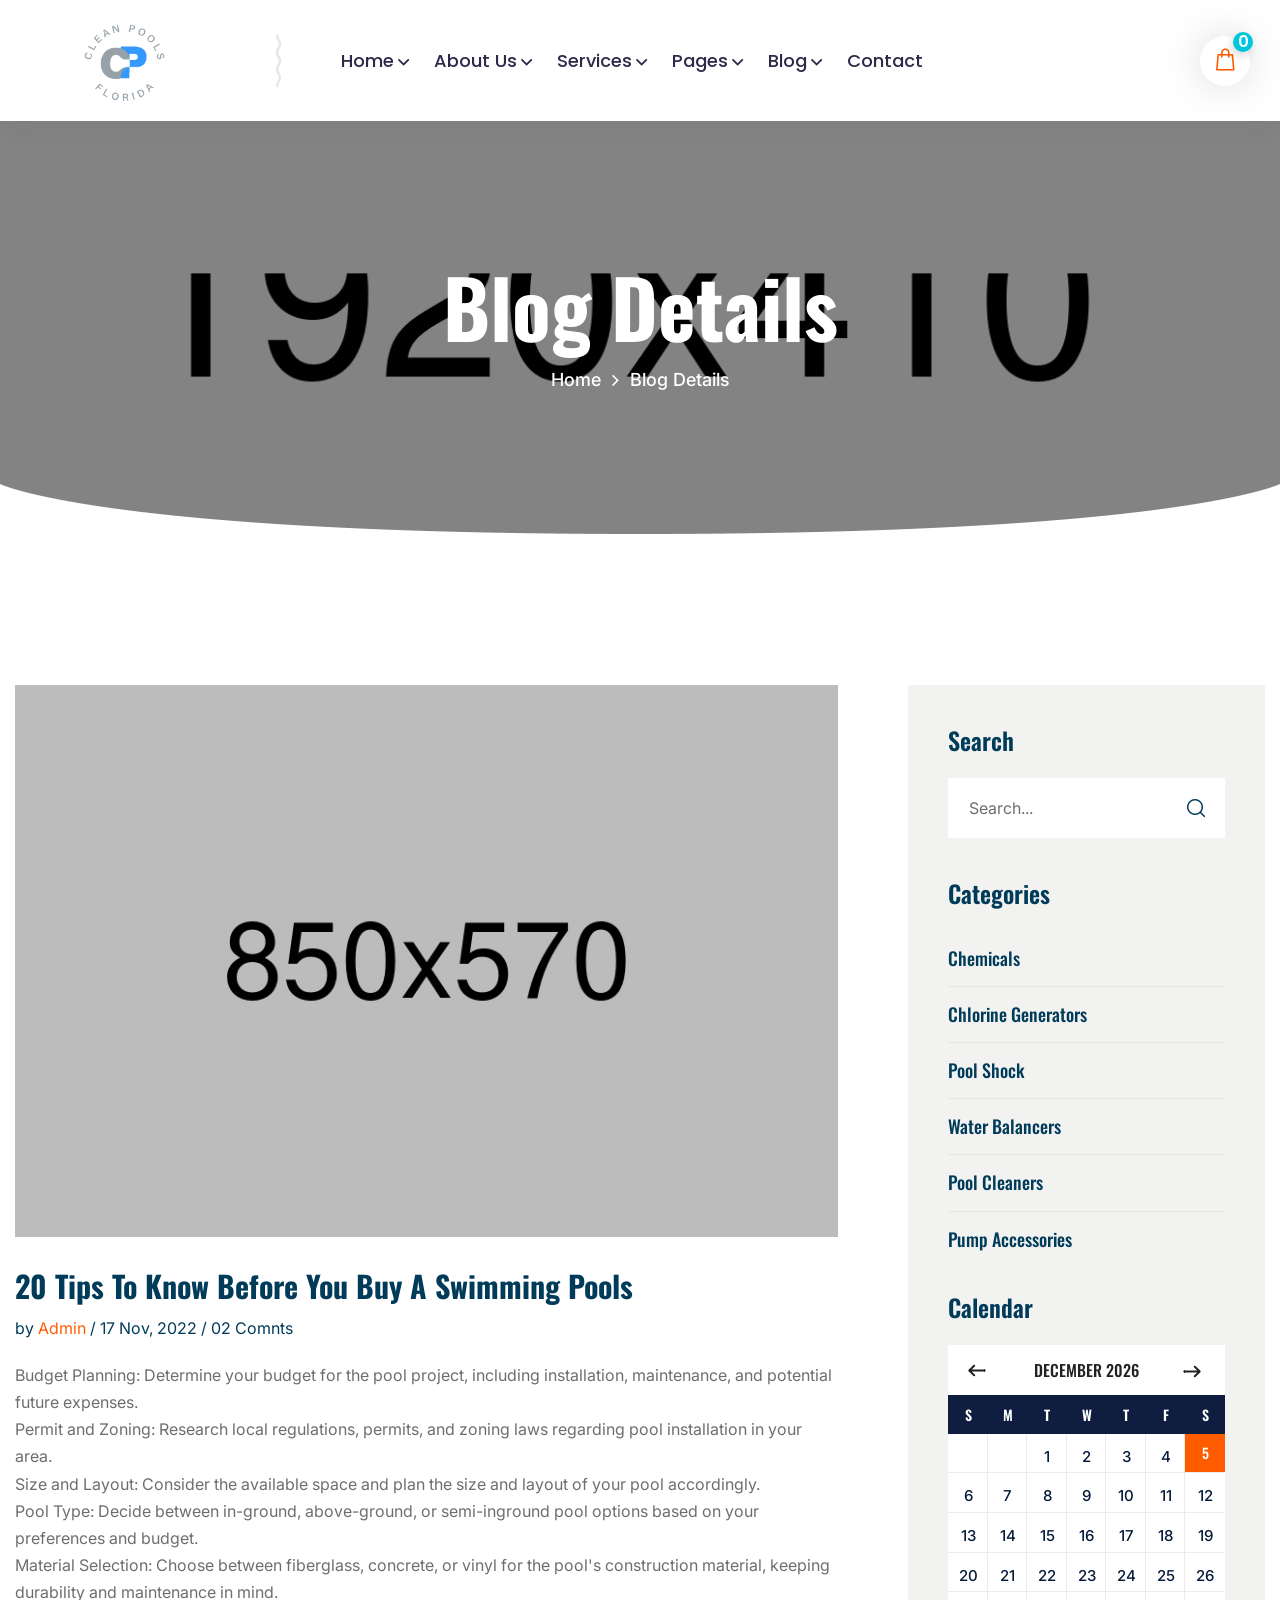
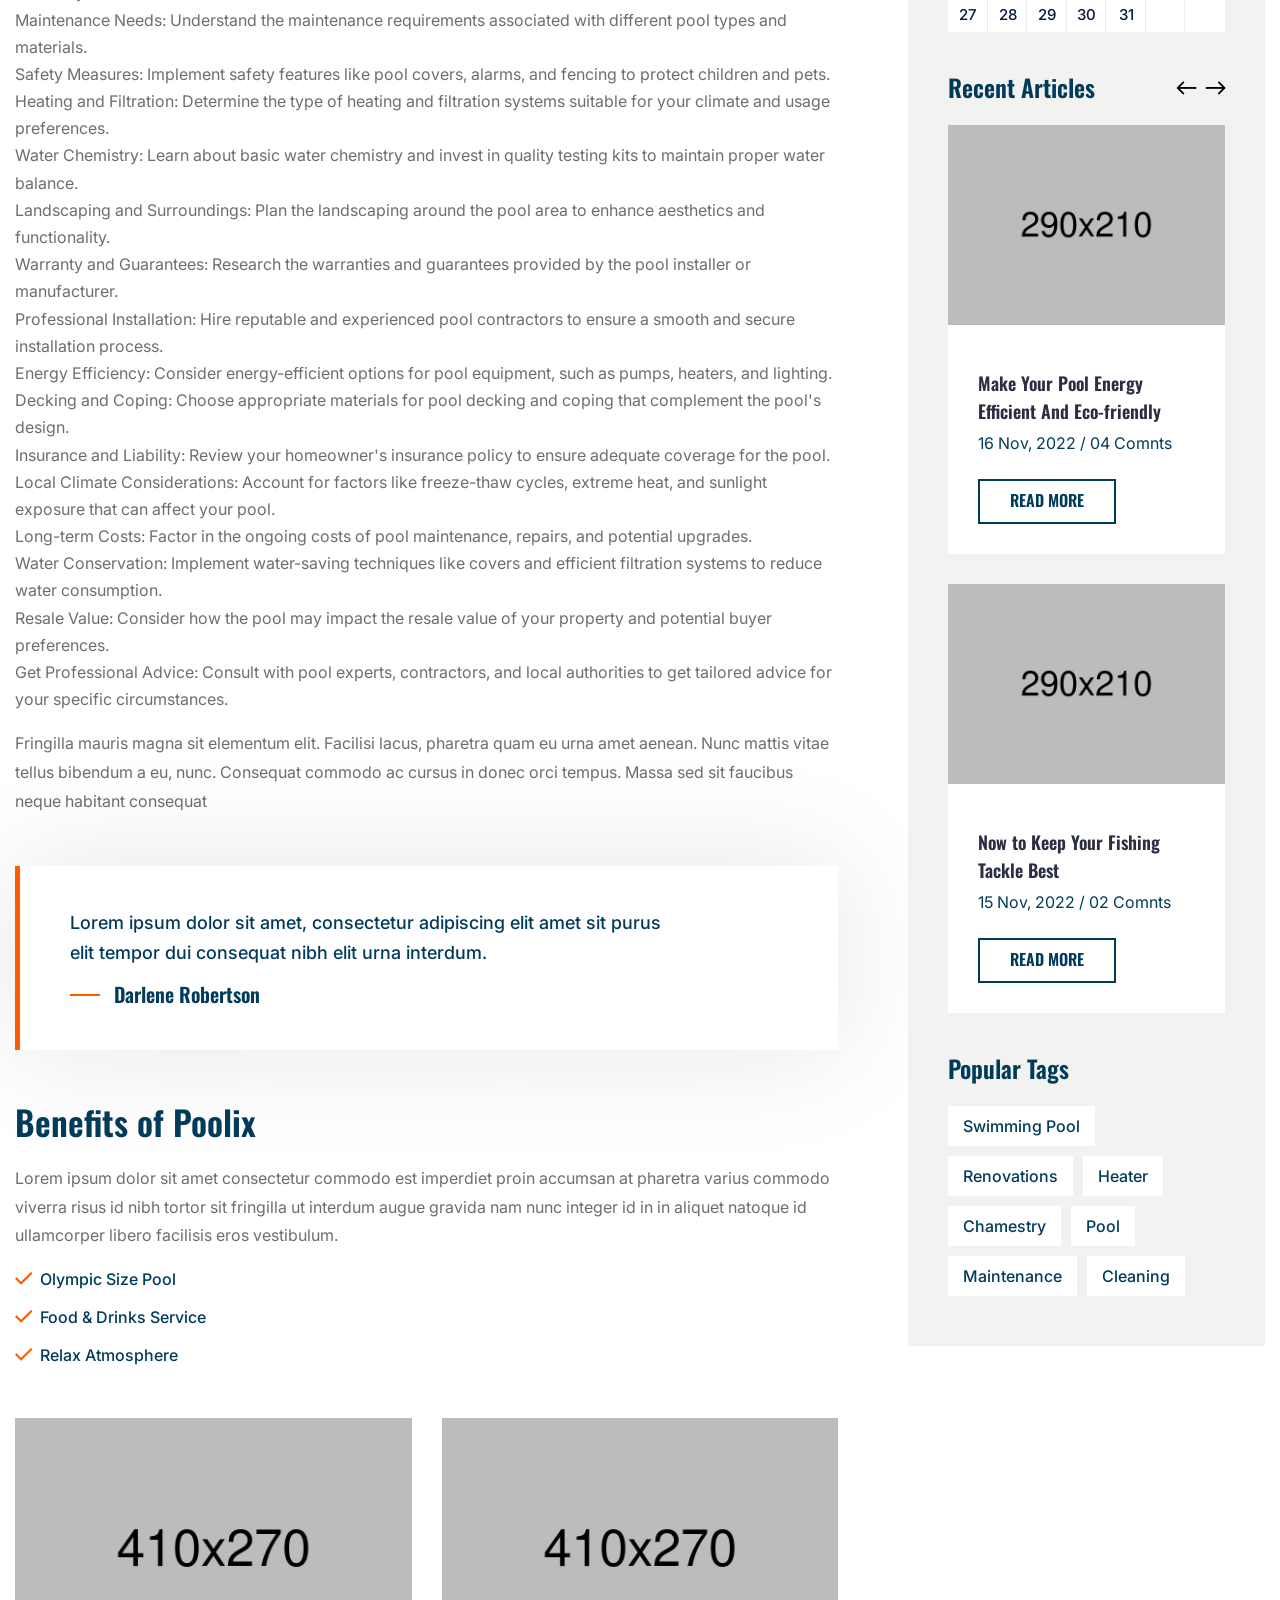
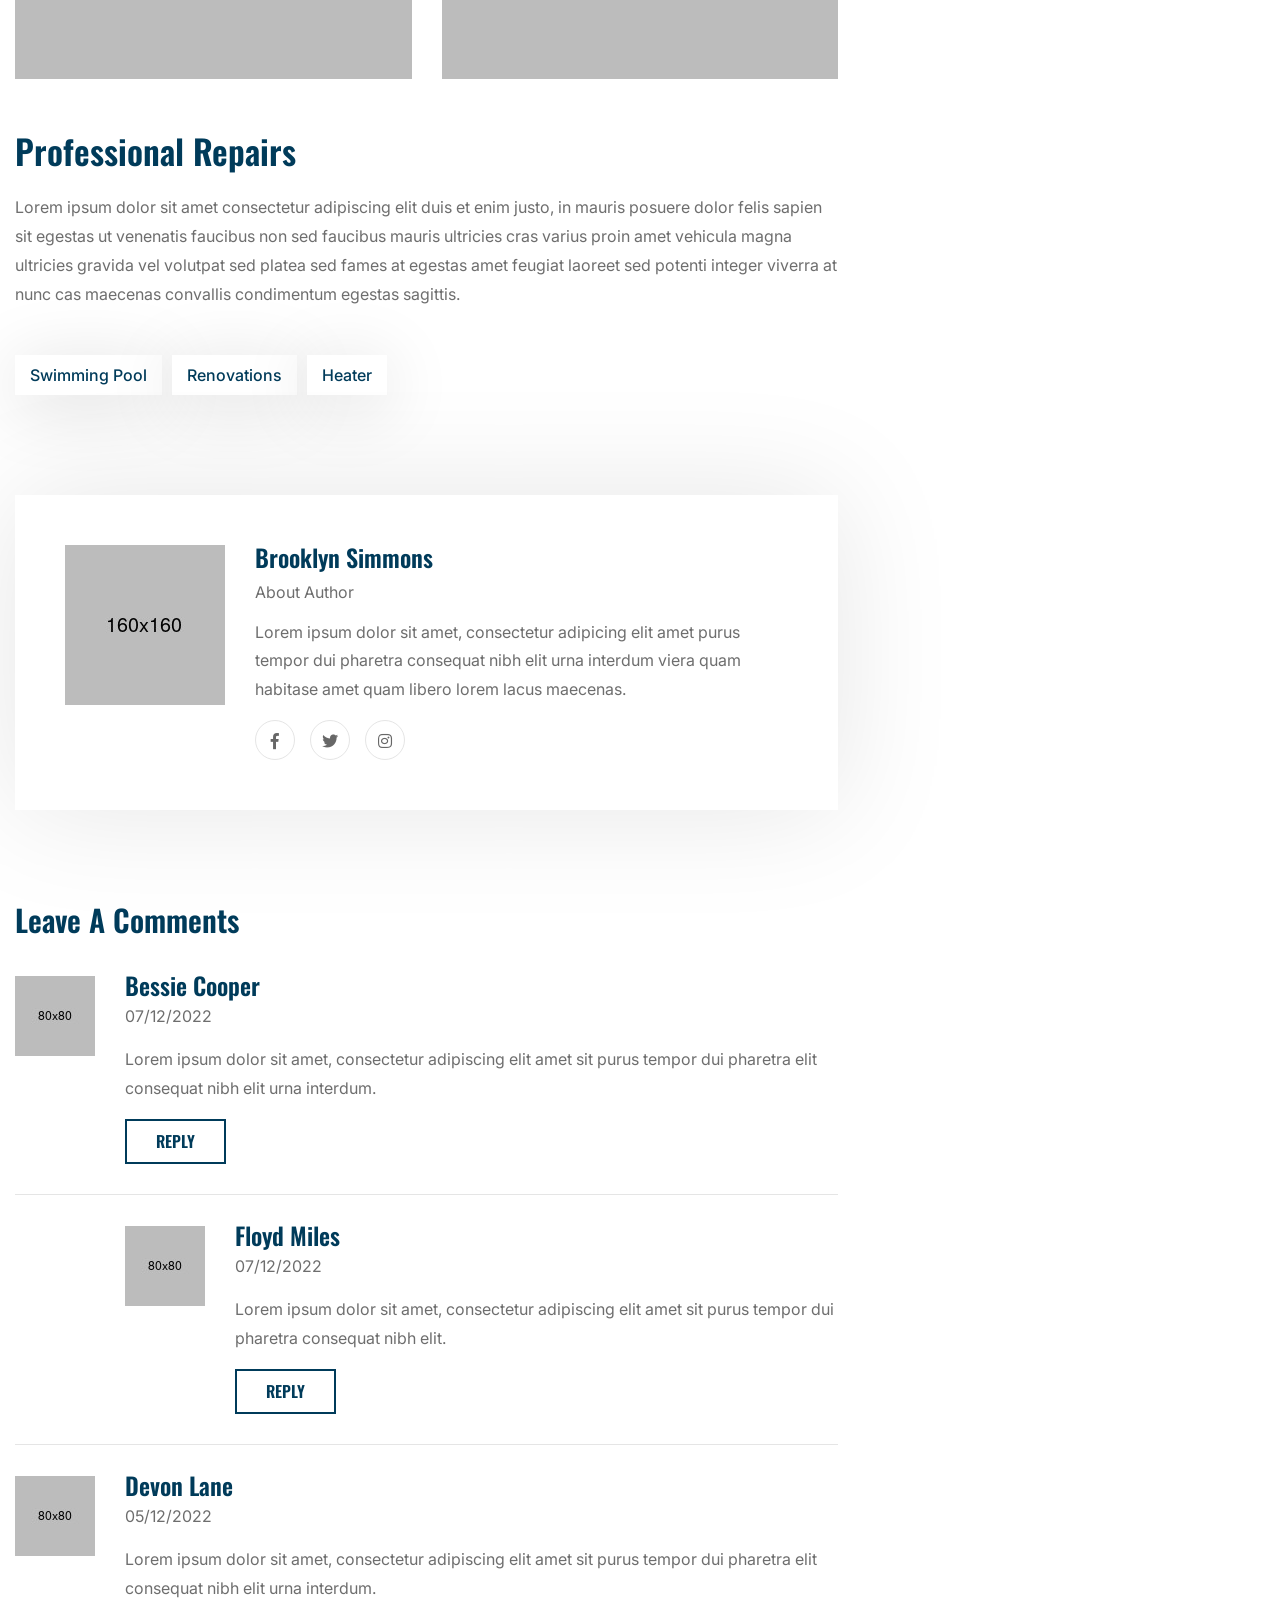
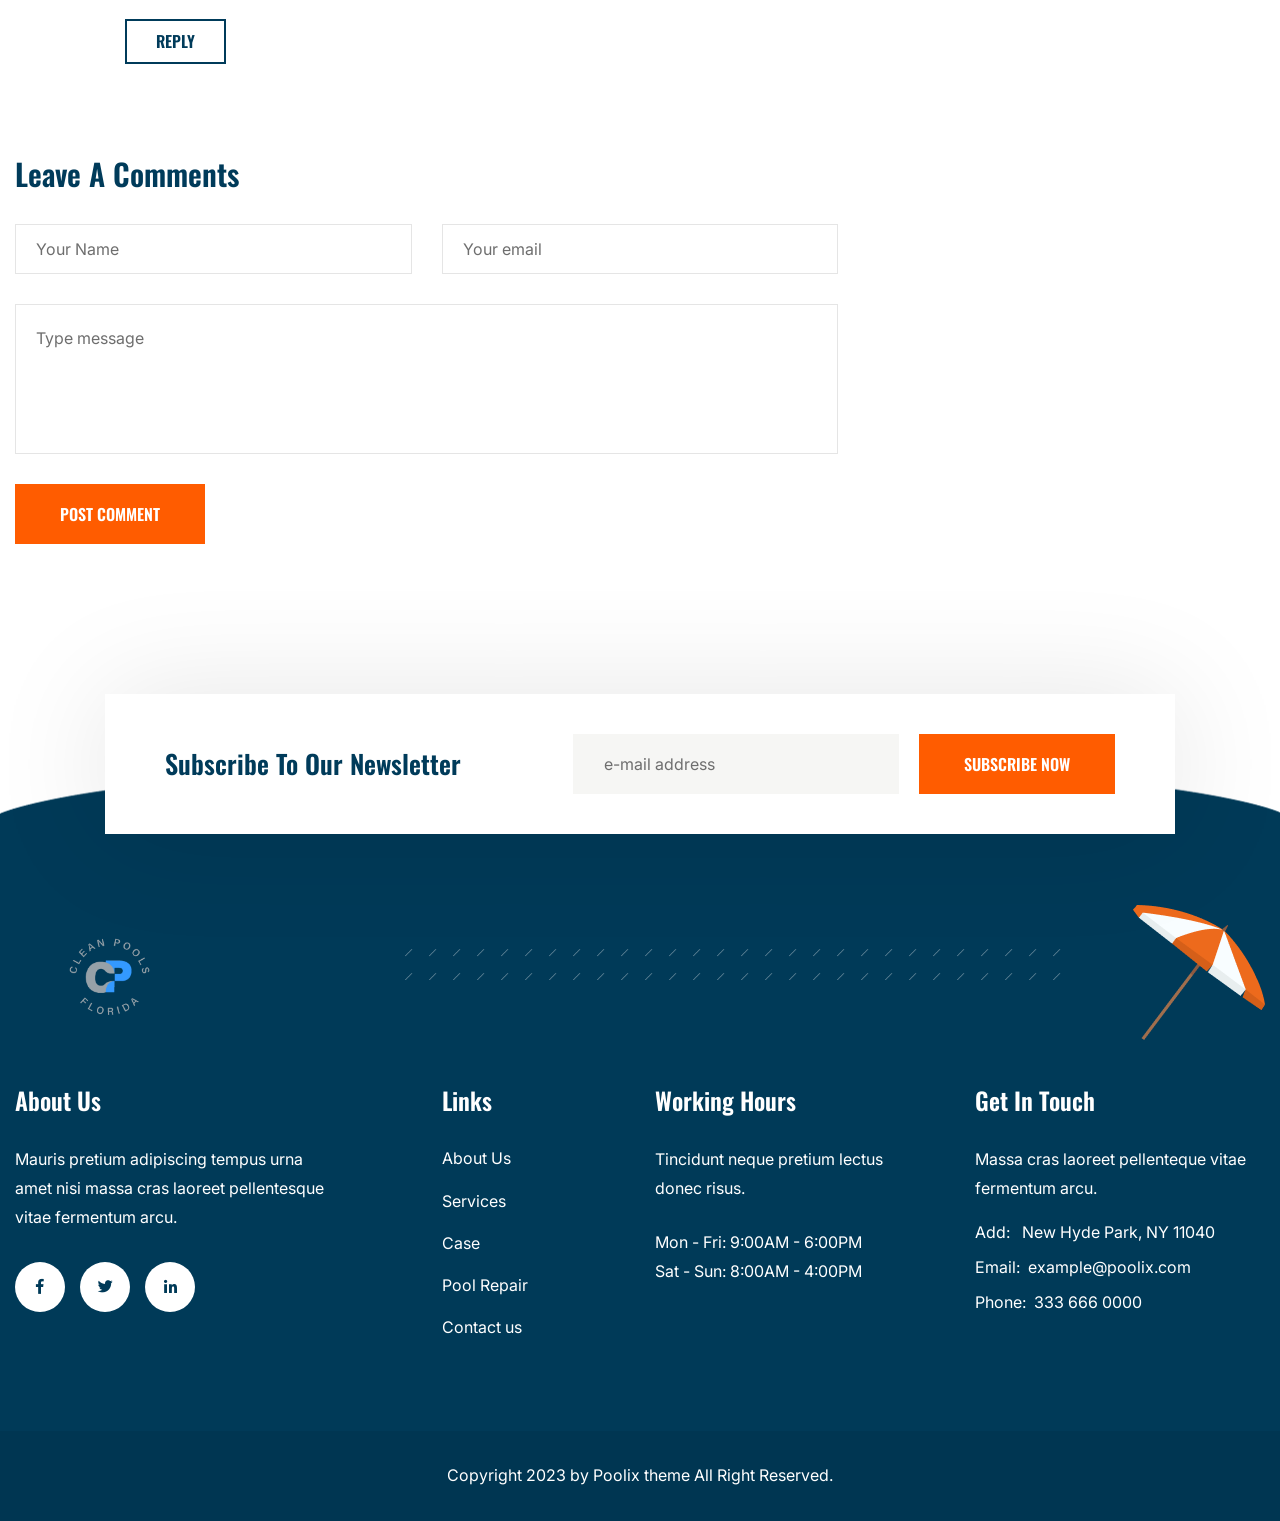
<file: blog-details.html>
<!DOCTYPE html>
<html lang="en">
<head>
<meta charset="utf-8">
<title>Poolix Hotel & Resort HTML Template</title>
<!-- Stylesheets -->
<link href="assets/css/bootstrap.css" rel="stylesheet">
<link href="assets/css/style.css" rel="stylesheet">
<!-- Responsive File -->
<link href="assets/css/responsive.css" rel="stylesheet">
<!-- Color File -->
<link href="assets/css/color.css" rel="stylesheet">

<link rel="preconnect" href="https://fonts.googleapis.com">
<link rel="preconnect" href="https://fonts.gstatic.com" crossorigin>
<link href="https://fonts.googleapis.com/css2?family=Inter:wght@400;500&family=Oswald:wght@400;500;600;700&family=Playfair+Display:ital,wght@0,400;1,600&family=Poppins:wght@400;500;600;700&family=Rubik:wght@400;600&display=swap" rel="stylesheet">

<link rel="shortcut icon" href="assets/images/favicon.png" type="image/x-icon">
<link rel="icon" href="assets/images/favicon.png" type="image/x-icon">

<!-- Responsive -->
<meta http-equiv="X-UA-Compatible" content="IE=edge">
<meta name="viewport" content="width=device-width, initial-scale=1.0, maximum-scale=1.0, user-scalable=0">
<!--[if lt IE 9]><script src="https://cdnjs.cloudflare.com/ajax/libs/html5shiv/3.7.3/html5shiv.js"></script><![endif]-->
<!--[if lt IE 9]><script src="js/respond.js"></script><![endif]-->
</head>

<body>

<div class="page-wrapper">

    <div class="loader-wrap">
        <div class="preloader"><div class="preloader-close">Preloader Close</div></div>
        <div class="layer layer-one"><span class="overlay"></span></div>
        <div class="layer layer-two"><span class="overlay"></span></div>        
        <div class="layer layer-three"><span class="overlay"></span></div>        
    </div>

    <header class="main-header header-style-one">

        <div class="header-upper">
            <div class="auto-container">
                <div class="inner-container d-flex align-items-center justify-content-between">
                    <div class="left-column d-flex align-items-center">
                        <div class="logo-box">
                            <div class="logo"><a href="index.html"><img src="assets/images/logo.png" alt=""></a></div>
                        </div>
                        <div class="ml_60 mr_60 d-none d-xl-block"><img src="assets/images/shape/shape-1.png" alt=""></div>
                        <div class="nav-outer">
                            <div class="mobile-nav-toggler"><img src="assets/images/icons/icon-bar-2.png" alt=""></div>
                            <nav class="main-menu navbar-expand-md navbar-light">
                                <div class="collapse navbar-collapse show clearfix" id="navbarSupportedContent">
                                    <ul class="navigation">
                                        <li class="dropdown"><a href="index.html">Home</a>
                                            <ul>
                                                <li><a href="index.html">Home Page 1</a></li>
                                                <li><a href="index-2.html">Home Page 2</a></li>
                                                <li><a href="index-3.html">Home Page 3</a></li>
                                            </ul>
                                        </li>                                    
                                        <li class="dropdown"><a href="index.html">About Us</a>
                                            <ul>
                                                <li><a href="about.html">About Us</a></li>
                                                <li class="dropdown"><a href="index.html">Team</a>
                                                    <ul>
                                                        <li><a href="team.html">Team</a></li>
                                                        <li><a href="team-details.html">Team Details</a></li>
                                                    </ul>
                                                </li>           
                                                <li><a href="testimonials.html">Testimonials</a></li>                                                
                                                <li><a href="faq.html">Faq’s</a></li>
                                                <li><a href="error.html">404 Error Page</a></li>
                                            </ul>
                                        </li>
                                        <li class="dropdown"><a href="index.html">Services</a>
                                            <ul>
                                                <li><a href="service.html">Our Services</a></li>
                                                <li><a href="service-details.html">Equipment Setup</a></li>
                                                <li><a href="service-details-2.html">Commercial Pool</a></li>
                                                <li><a href="service-details-3.html">Water Analysiss</a></li>
                                                <li><a href="service-details-4.html">Pool Maintenance</a></li>
                                                <li><a href="service-details-5.html">Drain & Clean</a></li>
                                                <li><a href="service-details-6.html">Pool Inspections</a></li>
                                            </ul>
                                        </li>
                                        <li class="dropdown"><a href="index.html">Pages</a>
                                            <ul>                                      
                                                <li class="dropdown"><a href="index.html">Gallery</a>
                                                    <ul>
                                                        <li><a href="gallery.html">Gallery 1</a></li>
                                                        <li><a href="gallery-2.html">Gallery 2</a></li>
                                                    </ul>
                                                </li>
                                                <li class="dropdown"><a href="index.html">Pricing</a>
                                                    <ul>
                                                        <li><a href="pricing.html">Pricing Table</a></li>
                                                        <li><a href="pricing-details.html">Pricing Details</a></li>
                                                    </ul>
                                                </li>
                                                <li class="dropdown"><a href="index.html">Shop</a>
                                                    <ul>
                                                        <li><a href="shop.html">Shop Page</a></li>
                                                        <li><a href="shop-details.html">Product Single</a></li>
                                                        <li><a href="cart.html">Cart Page</a></li>
                                                        <li><a href="checkout.html">Checkout</a></li>
                                                    </ul>
                                                </li>
                                            </ul>
                                        </li>
                                        <li class="current dropdown"><a href="index.html">Blog</a>
                                            <ul>
                                                <li><a href="blog-grid.html">Blog Grid</a></li>
                                                <li><a href="blog-standard.html">Blog Standard</a></li>
                                                <li><a href="blog-details.html">Blog Details</a></li>
                                            </ul>
                                        </li>
                                        <li><a href="contact.html">Contact</a></li>
                                    </ul>
                                </div>
                            </nav>
                        </div>
                    </div>
                    <div class="right-column d-flex align-items-center">
                        <div class="header-cart-icon"><i class="icon-1"></i><span class="header-cart-icon-count">0</span></div>      
                        <div class="contact-info-1 d-flex align-items-center">
                            <i class="icon-2 contact-info-1-icon"></i>
                            <div>
                                <p class="contact-info-1-phone-tel fs_15 ff_oswald mb_0">CALL US NOW!</p>
                                <h6 class="contact-info-1-phone-number fs_20 fw_medium "><a href="tel:+17862906721">+1-786-290-6721</a></h6>
                            </div>
                        </div>
                        <div class="header-link-btn"><a href="javascript:void(0);" class="btn-1">Request A Quote <span></span></a></div>
                    </div>
                </div>
            </div>
        </div>
        <div class="sticky-header">
            <div class="auto-container">
                <div class="inner-container d-flex align-items-center justify-content-between">
                    <div class="left-column d-flex align-items-center">
                        <div class="logo-box">
                            <div class="logo"><a href="index.html"><img src="assets/images/logo.png" alt=""></a></div>
                        </div>
                        <div class="ml_60 mr_60 d-none d-xl-block"><img src="assets/images/shape/shape-1.png" alt=""></div>
                        <div class="nav-outer">
                            <div class="mobile-nav-toggler"><img src="assets/images/icons/icon-bar-2.png" alt=""></div>
                            <nav class="main-menu navbar-expand-md navbar-light">

                            </nav>
                        </div>
                    </div>
                    <div class="right-column d-flex align-items-center">
                        <div class="header-cart-icon"><i class="icon-1"></i><span class="header-cart-icon-count">0</span></div>      
                        <div class="contact-info-1 d-flex align-items-center">
                            <i class="icon-2 contact-info-1-icon"></i>
                            <div>
                                <p class="contact-info-1-phone-tel fs_15 ff_oswald mb_0">CALL US NOW!</p>
                                <h6 class="contact-info-1-phone-number fs_20 fw_medium "><a href="tel:+17862906721">+1-786-290-6721</a></h6>
                            </div>
                        </div>
                        <div class="header-link-btn"><a href="javascript:void(0);" class="btn-1">Request A Quote <span></span></a></div>
                    </div>
                </div>
            </div>
        </div>

        <div class="mobile-menu">
            <div class="menu-backdrop"></div>
            <div class="close-btn"><span class="fal fa-times"></span></div>
            
            <nav class="menu-box">
                <div class="nav-logo"><a href="index.html"><img src="assets/images/logo-light.png" alt="" title=""></a></div>
                <div class="menu-outer"><!--Here Menu Will Come Automatically Via Javascript / Same Menu as in Header--></div>
				<!--Social Links-->
				<div class="social-links">
					<ul class="clearfix">
						<li><a href="#"><span class="fab fa-twitter"></span></a></li>
						<li><a href="#"><span class="fab fa-facebook-square"></span></a></li>
						<li><a href="#"><span class="fab fa-pinterest-p"></span></a></li>
						<li><a href="#"><span class="fab fa-instagram"></span></a></li>
						<li><a href="#"><span class="fab fa-youtube"></span></a></li>
					</ul>
                </div>
            </nav>
        </div>

        <div class="nav-overlay">
            <div class="cursor"></div>
            <div class="cursor-follower"></div>
        </div>
    </header>

    <div id="search-popup" class="search-popup">
        <div class="close-search theme-btn"><span class="fal fa-times"></span></div>
        <div class="popup-inner">
            <div class="overlay-layer"></div>
            <div class="search-form">
                <form method="post" action="index.html">
                    <div class="form-group">
                        <fieldset>
                            <input type="search" class="form-control" name="search-input" value="" placeholder="Search Here" required >
                            <input type="submit" value="Search Now!" class="theme-btn">
                        </fieldset>
                    </div>
                </form>
                <br>
                <h3>Recent Search Keywords</h3>
                <ul class="recent-searches">
                    <li><a href="#">Finance</a></li>
                    <li><a href="#">Idea</a></li>
                    <li><a href="#">Service</a></li>
                    <li><a href="#">Growth</a></li>
                    <li><a href="#">Plan</a></li>
                </ul>
            </div>
        </div>
    </div>

    <!-- Page Title -->
    <section class="page-title text-center">
        <div class="bg-layer" style="background-image: url(assets/images/background/page-title.jpg);"></div>
        <div class="pattern-layer" style="background-image: url(assets/images/shape/shape-17.png);"></div>
        <div class="auto-container">
            <div class="content-box">
                <h1>Blog Details</h1>
                <ul class="bread-crumb clearfix">
                    <li><a href="index.html">Home</a></li>
                    <li>Blog Details</li>
                </ul>
            </div>
        </div>
    </section>
    <!-- End Page Title -->


    <!-- sidebar-page-container -->
    <section class="sidebar-page-container">
        <div class="auto-container">
            <div class="row clearfix">
                <div class="col-lg-8 col-md-12 col-sm-12 content-side">
                    <div class="blog-details-content">
                        <div class="blog-1-block">
                            <div class="blog-1-image">
                                <img src="assets/images/resource/blog-13.jpg" alt="">
                            </div>
                            <div class="blog-1-bottom-content">
                                <h3 class="blog-1-title">20 Tips To Know Before You Buy A Swimming Pools</h3>
                                <div class="blog-1-postmeta">by <a href="blog-details.html" class="c_primary">Admin</a> / 17 Nov, 2022 / 02 Comnts</div>
                                <p class="blog-1-excerpt">
                                   <li>Budget Planning: Determine your budget for the pool project, including installation, maintenance, and potential future expenses.</li>

                                    <li>Permit and Zoning: Research local regulations, permits, and zoning laws regarding pool installation in your area.</li>
                                    
                                    <li>Size and Layout: Consider the available space and plan the size and layout of your pool accordingly.</li>
                                    
                                    <li>Pool Type: Decide between in-ground, above-ground, or semi-inground pool options based on your preferences and budget.</li>
                                    
                                    <li>Material Selection: Choose between fiberglass, concrete, or vinyl for the pool's construction material, keeping durability and maintenance in mind.</li>
                                    
                                    <li>Maintenance Needs: Understand the maintenance requirements associated with different pool types and materials.</li>
                                    
                                    <li>Safety Measures: Implement safety features like pool covers, alarms, and fencing to protect children and pets.</li>
                                    
                                    <li>Heating and Filtration: Determine the type of heating and filtration systems suitable for your climate and usage preferences.</li>
                                    
                                    <li>Water Chemistry: Learn about basic water chemistry and invest in quality testing kits to maintain proper water balance.</li>
                                    
                                    <li>Landscaping and Surroundings: Plan the landscaping around the pool area to enhance aesthetics and functionality.</li>
                                    
                                    <li>Warranty and Guarantees: Research the warranties and guarantees provided by the pool installer or manufacturer.</li>
                                    
                                    <li>Professional Installation: Hire reputable and experienced pool contractors to ensure a smooth and secure installation process.</li>
                                    
                                    <li>Energy Efficiency: Consider energy-efficient options for pool equipment, such as pumps, heaters, and lighting.</li>
                                    
                                    <li>Decking and Coping: Choose appropriate materials for pool decking and coping that complement the pool's design.</li>
                                    
                                    <li>Insurance and Liability: Review your homeowner's insurance policy to ensure adequate coverage for the pool.</li>
                                    
                                    <li> Local Climate Considerations: Account for factors like freeze-thaw cycles, extreme heat, and sunlight exposure that can affect your pool.</li>
                                    
                                    <li>Long-term Costs: Factor in the ongoing costs of pool maintenance, repairs, and potential upgrades.</li>
                                    
                                    <li>Water Conservation: Implement water-saving techniques like covers and efficient filtration systems to reduce water consumption.</li>
                                    
                                    <li>Resale Value: Consider how the pool may impact the resale value of your property and potential buyer preferences.</li>
                                    
                                    <li>Get Professional Advice: Consult with pool experts, contractors, and local authorities to get tailored advice for your specific circumstances.</li> 
                                </p>
                                <p class="blog-1-excerpt">Fringilla mauris magna sit elementum elit. Facilisi lacus, pharetra quam eu urna amet aenean. Nunc mattis vitae tellus bibendum a eu, nunc. Consequat commodo ac cursus in donec orci tempus. Massa sed sit faucibus neque habitant consequat</p>
                                <blockquote>
                                    <p>Lorem ipsum dolor sit amet, consectetur adipiscing elit amet sit purus elit tempor dui consequat nibh elit urna interdum.</p>
                                    <h4>Darlene Robertson</h4>
                                </blockquote>
                            </div>
                        </div>
                        <div class="content-one">
                            <h2>Benefits of Poolix</h2>
                            <p>Lorem ipsum dolor sit amet consectetur commodo est imperdiet proin accumsan at pharetra varius commodo viverra risus id nibh tortor sit fringilla ut interdum augue gravida nam nunc integer id in in aliquet natoque id ullamcorper libero facilisis eros vestibulum.</p>
                            <ul class="list-item clearfix">
                                <li>Olympic Size Pool</li>
                                <li>Food & Drinks Service</li>
                                <li>Relax Atmosphere</li>
                            </ul>
                            <div class="image-box">
                                <div class="row clearfix">
                                    <div class="col-lg-6 col-md-6 col-sm-12 image-column">
                                        <figure class="image"><img src="assets/images/resource/blog-18.jpg" alt=""></figure>
                                    </div>
                                    <div class="col-lg-6 col-md-6 col-sm-12 image-column">
                                        <figure class="image"><img src="assets/images/resource/blog-19.jpg" alt=""></figure>
                                    </div>
                                </div>
                            </div>
                        </div>
                        <div class="content-two mb_100">
                            <h2>Professional Repairs</h2>
                            <p>Lorem ipsum dolor sit amet consectetur adipiscing elit duis et enim justo, in mauris posuere dolor felis sapien sit egestas ut venenatis faucibus non sed faucibus mauris ultricies cras varius proin amet vehicula magna ultricies gravida vel volutpat sed platea sed fames at egestas amet feugiat laoreet sed potenti integer viverra at nunc cas  maecenas convallis condimentum egestas sagittis.</p>
                            <ul class="tags-list pt_30 clearfix">
                                <li><a href="blog-details.html">Swimming Pool</a></li>
                                <li><a href="blog-details.html">Renovations</a></li>
                                <li><a href="blog-details.html">Heater</a></li>
                            </ul>
                        </div>
                        <div class="author-box mb_90">
                            <figure class="author-thumb"><img src="assets/images/resource/author-1.jpg" alt=""></figure>
                            <h3>Brooklyn Simmons</h3>
                            <span class="designation">About Author</span>
                            <p>Lorem ipsum dolor sit amet, consectetur adipicing elit amet purus tempor dui pharetra consequat nibh elit urna interdum viera quam habitase amet quam libero lorem lacus maecenas.</p>
                            <ul class="social-links clearfix">
                                <li><a href="blog-details.html"><i class="fab fa-facebook-f"></i></a></li>
                                <li><a href="blog-details.html"><i class="fab fa-twitter"></i></a></li>
                                <li><a href="blog-details.html"><i class="fab fa-instagram"></i></a></li>
                            </ul>
                        </div>
                        <div class="comment-box mb_60">
                            <div class="group-title">
                                <h3>Leave A Comments</h3>
                            </div>
                            <div class="comment-inner">
                                <div class="comment">
                                    <figure class="comment-thumb"><img src="assets/images/resource/comment-2.jpg" alt=""></figure>
                                    <h3>Bessie Cooper</h3>
                                    <span class="comment-date">07/12/2022</span>
                                    <p>Lorem ipsum dolor sit amet, consectetur adipiscing elit amet sit purus tempor dui pharetra elit consequat nibh elit urna interdum.</p>
                                    <a href="blog-details.html" class="btn-1 alt reply-btn">Reply</a>
                                </div>
                                <div class="comment replay-comment">
                                    <figure class="comment-thumb"><img src="assets/images/resource/comment-3.jpg" alt=""></figure>
                                    <h3>Floyd Miles</h3>
                                    <span class="comment-date">07/12/2022</span>
                                    <p>Lorem ipsum dolor sit amet, consectetur adipiscing elit amet sit purus tempor dui pharetra consequat nibh elit.</p>
                                    <a href="blog-details.html" class="btn-1 alt reply-btn">Reply</a>
                                </div>
                                <div class="comment">
                                    <figure class="comment-thumb"><img src="assets/images/resource/comment-4.jpg" alt=""></figure>
                                    <h3>Devon Lane</h3>
                                    <span class="comment-date">05/12/2022</span>
                                    <p>Lorem ipsum dolor sit amet, consectetur adipiscing elit amet sit purus tempor dui pharetra elit consequat nibh elit urna interdum.</p>
                                    <a href="blog-details.html" class="btn-1 alt reply-btn">Reply</a>
                                </div>
                            </div>
                        </div>
                        <div class="comment-form-area">
                            <div class="group-title">
                                <h3>Leave A Comments</h3>
                            </div>
                            <div class="form-inner">
                                <form method="post" action="blog-details.html">
                                    <div class="row clearfix">
                                        <div class="col-lg-6 col-md-6 col-sm-12 form-group">
                                            <input type="text" name="name" placeholder="Your Name" required>
                                        </div>
                                        <div class="col-lg-6 col-md-6 col-sm-12 form-group">
                                            <input type="email" name="email" placeholder="Your email" required>
                                        </div>
                                        <div class="col-lg-12 col-md-12 col-sm-12 form-group">
                                            <textarea name="message" placeholder="Type message"></textarea>
                                        </div>
                                        <div class="col-lg-12 col-md-12 col-sm-12 form-group message-btn">
                                            <button type="submit" class="btn-1">Post Comment<span></span></button>
                                        </div>
                                    </div>
                                </form>
                            </div>
                        </div>
                    </div>
                </div>
                <div class="col-lg-4 col-md-12 col-sm-12 sidebar-side">
                    <div class="blog-sidebar ml_40">
                        <div class="sidebar-widget search-widget">
                            <div class="widget-title">
                                <h3>Search</h3>
                            </div>
                            <div class="search-form">
                                <form method="post" action="blog-grid.html">
                                    <div class="form-group">
                                        <input type="search" name="search-field" placeholder="Search..." required>
                                        <button type="submit"><i class="icon-37"></i></button>
                                    </div>
                                </form>
                            </div>
                        </div>
                        <div class="sidebar-widget category-widget">
                            <div class="widget-title">
                                <h3>Categories</h3>
                            </div>
                            <div class="widget-content">
                                <ul class="category-list clearfix">
                                    <li><a href="blog-details.html">Chemicals</a></li>
                                    <li><a href="blog-details.html">Chlorine Generators</a></li>
                                    <li><a href="blog-details.html">Pool Shock</a></li>
                                    <li><a href="blog-details.html">Water Balancers</a></li>
                                    <li><a href="blog-details.html">Pool Cleaners</a></li>
                                    <li><a href="blog-details.html">Pump Accessories</a></li>
                                </ul>
                            </div>
                        </div>
                        <div class="sidebar-widget calander-widget">
                            <div class="widget-title">
                                <h3>Calendar</h3>
                            </div>
                            <div class="widget-content">
                                <div class="monthly" id="appoinment_calendar"></div>
                            </div>
                        </div>
                        <div class="sidebar-widget post-widget">
                            <div class="widget-title">
                                <h3>Recent Articles</h3>
                            </div>
                            <div class="widget-content p_relative">
                                <div class="swiper-container banner-slider">
                                    <div class="swiper-wrapper">
                                        <div class="swiper-slide">
                                            <div class="post-inner">
                                                <div class="post">
                                                    <figure class="post-thumb"><a href="blog-details.html"><img src="assets/images/resource/post-1.jpg" alt=""></a></figure>
                                                    <div class="lower-content">
                                                        <h5><a href="blog-details.html">Make Your Pool Energy Efficient And Eco-friendly</a></h5>
                                                        <div class="blog-1-postmeta">16 Nov, 2022 / 04 Comnts</div>
                                                        <div class="blog-1-link-btn"><a href="blog-details.html" class="btn-1 alt">Read More <span></span></a></div>
                                                    </div>
                                                </div>
                                                <div class="post">
                                                    <figure class="post-thumb"><a href="blog-details.html"><img src="assets/images/resource/post-2.jpg" alt=""></a></figure>
                                                    <div class="lower-content">
                                                        <h5><a href="blog-details.html">Now to Keep Your Fishing Tackle Best</a></h5>
                                                        <div class="blog-1-postmeta">15 Nov, 2022 / 02 Comnts</div>
                                                        <div class="blog-1-link-btn"><a href="blog-details.html" class="btn-1 alt">Read More <span></span></a></div>
                                                    </div>
                                                </div>
                                            </div>
                                        </div>
                                        <div class="swiper-slide">
                                            <div class="post-inner">
                                                <div class="post">
                                                    <figure class="post-thumb"><a href="blog-details.html"><img src="assets/images/resource/post-1.jpg" alt=""></a></figure>
                                                    <div class="lower-content">
                                                        <h5><a href="blog-details.html">Make Your Pool Energy Efficient And Eco-friendly</a></h5>
                                                        <div class="blog-1-postmeta">16 Nov, 2022 / 04 Comnts</div>
                                                        <div class="blog-1-link-btn"><a href="blog-details.html" class="btn-1 alt">Read More <span></span></a></div>
                                                    </div>
                                                </div>
                                                <div class="post">
                                                    <figure class="post-thumb"><a href="blog-details.html"><img src="assets/images/resource/post-2.jpg" alt=""></a></figure>
                                                    <div class="lower-content">
                                                        <h5><a href="blog-details.html">Now to Keep Your Fishing Tackle Best</a></h5>
                                                        <div class="blog-1-postmeta">15 Nov, 2022 / 02 Comnts</div>
                                                        <div class="blog-1-link-btn"><a href="blog-details.html" class="btn-1 alt">Read More <span></span></a></div>
                                                    </div>
                                                </div>
                                            </div>
                                        </div>
                                        <div class="swiper-slide">
                                            <div class="post-inner">
                                                <div class="post">
                                                    <figure class="post-thumb"><a href="blog-details.html"><img src="assets/images/resource/post-1.jpg" alt=""></a></figure>
                                                    <div class="lower-content">
                                                        <h5><a href="blog-details.html">Make Your Pool Energy Efficient And Eco-friendly</a></h5>
                                                        <div class="blog-1-postmeta">16 Nov, 2022 / 04 Comnts</div>
                                                        <div class="blog-1-link-btn"><a href="blog-details.html" class="btn-1 alt">Read More <span></span></a></div>
                                                    </div>
                                                </div>
                                                <div class="post">
                                                    <figure class="post-thumb"><a href="blog-details.html"><img src="assets/images/resource/post-2.jpg" alt=""></a></figure>
                                                    <div class="lower-content">
                                                        <h5><a href="blog-details.html">Now to Keep Your Fishing Tackle Best</a></h5>
                                                        <div class="blog-1-postmeta">15 Nov, 2022 / 02 Comnts</div>
                                                        <div class="blog-1-link-btn"><a href="blog-details.html" class="btn-1 alt">Read More <span></span></a></div>
                                                    </div>
                                                </div>
                                            </div>
                                        </div>
                                    </div>
                                </div>
                                <div class="banner-slider-nav">
                                    <div class="banner-slider-control banner-slider-button-prev"><span><i class="icon-4"></i></span></div>
                                    <div class="banner-slider-control banner-slider-button-next"><span><i class="icon-3"></i></span> </div>
                                </div>
                            </div>
                        </div>
                        <div class="sidebar-widget tags-widget">
                            <div class="widget-title">
                                <h3>Popular Tags</h3>
                            </div>
                            <div class="widget-content">
                                <ul class="tags-list clearfix">
                                    <li><a href="blog-details.html">Swimming Pool</a></li>
                                    <li><a href="blog-details.html">Renovations</a></li>
                                    <li><a href="blog-details.html">Heater</a></li>
                                    <li><a href="blog-details.html">Chamestry</a></li>
                                    <li><a href="blog-details.html">Pool</a></li>
                                    <li><a href="blog-details.html">Maintenance</a></li>
                                    <li><a href="blog-details.html">Cleaning</a></li>
                                </ul>
                            </div>
                        </div>
                    </div>
                </div>
            </div>
        </div>
    </section>
    <!-- sidebar-page-container end -->


    <!-- newsletter -->
    <section class="newsletter-1">
        <div class="auto-container">
            <div class="newsletter-1-bg">
                <div class="row align-items-center">
                    <div class="col-lg-5">
                        <h4 class="newsletter-1-title">Subscribe To Our Newsletter</h4>
                    </div>
                    <div class="col-lg-7">
                        <div class="newsletter-1-form">
                            <form>
                                <input type="email" placeholder="e-mail address">
                                <button class="btn-1">Subscribe Now <span></span></button>
                            </form>
                        </div>
                    </div>
                </div>
            </div>
        </div>
    </section>

    <footer class="main-footer">
        <div class="pattern-layer" style="background-image: url(assets/images/shape/shape-19.png);"></div>
        <div class="footer-1-middle alt">
            <div class="auto-container">
                <div class="p_relative">
                    <div class="logo mb_70"><img src="assets/images/logo-light.png" alt=""></div>
                    <div class="footer-1-shape-1 d-none d-lg-block"><img src="assets/images/shape/shape-5.png" alt=""></div>
                    <div class="footer-1-shape-2 d-none d-lg-block"><img src="assets/images/shape/shape-6.png" alt=""></div>
                </div>
                <div class="row">
                    <div class="col-lg-4 col-md-6">
                        <div class="contact-widget-1 mb_30">
                            <div class="mb_30"><h4 class="fw_sbold c_light">About Us</h4></div>
                            <p class="mb_30">Mauris pretium adipiscing tempus urna <br> amet nisi massa cras laoreet pellentesque <br> vitae fermentum arcu.</p>
                            <ul class="footer-social-icon d-flex align-items-center">
                                <li><a href="javascript:void(0);" class="hvr-zoom-1-primary hvr-zoom-1"><i class="fab fa-facebook-f"></i></a></li>
                                <li><a href="javascript:void(0);" class="hvr-zoom-1-primary hvr-zoom-1"><i class="fab fa-twitter"></i></a></li>
                                <li><a href="javascript:void(0);" class="hvr-zoom-1-primary hvr-zoom-1"><i class="fab fa-linkedin-in"></i></a></li>
                            </ul>
                        </div>
                    </div>
                    <div class="col-lg-2 col-md-6">
                        <div class="link-widget-1 mb_30">
                            <div class="mb_30"><h4 class="fw_sbold c_light">Links</h4></div>
                            <ul class="link-widget-1-list">
                                <li><a href="javascript:void(0);">About Us</a></li>
                                <li><a href="javascript:void(0);">Services</a></li>
                                <li><a href="javascript:void(0);">Case</a></li>
                                <li><a href="javascript:void(0);">Pool Repair</a></li>
                                <li><a href="javascript:void(0);">Contact  us</a></li>
                            </ul>
                        </div>
                    </div>
                    <div class="col-lg-3 col-md-6">
                        <div class="link-widget-1 mb_30">
                            <div class="mb_30"><h4 class="fw_sbold c_light">Working Hours</h4></div>
                            <p class="mb_25">Tincidunt neque pretium lectus <br>
                                donec risus.</p>
                            <p>Mon - Fri: 9:00AM - 6:00PM <br> Sat - Sun: 8:00AM - 4:00PM</p>
                        </div>
                    </div>
                    <div class="col-lg-3 col-md-6">
                        <div class="contact-widget-1 mb_30">
                            <div class="mb_30"><h4 class="fw_sbold c_light">Get In Touch</h4></div>
                            <p>Massa cras laoreet pellenteque vitae fermentum arcu.</p>
                            <ul class="contact-widget-1-list">
                                <li><span>Add:</span> New Hyde Park, NY 11040</li>
                                <li><span>Email:</span><a href="mailto:example@poolix.com">example@poolix.com</a></li>
                                <li><span>Phone:</span><a href="tel:3336660000">333 666 0000</a></li>
                            </ul>
                        </div>
                    </div>
                </div>
            </div>
        </div>
        <div class="footer-bottom">
            <div class="auto-container">    
                <div class="footer-bottom-row">
                    <div class="footer-bottom-text">Copyright 2023 by <a href="javascript:void(0);">Poolix</a> theme All Right Reserved.</div>
                </div>
            </div>
        </div>
    </footer>
	
</div>

<!--Scroll to top-->
<div class="scroll-to-top">
    <div>
        <div class="scroll-top-inner">
            <div class="scroll-bar">
                <div class="bar-inner"></div>
            </div>
            <div class="scroll-bar-text">Go To Top</div>
        </div>
    </div>
</div>
<!-- Scroll to top end -->

<script src="assets/js/jquery.min.js"></script>
<script src="assets/js/bootstrap.min.js"></script>
<script src="assets/js/jquery.nice-select.min.js"></script>
<script src="assets/js/jquery.fancybox.js"></script>
<script src="assets/js/isotope.js"></script>
<script src="assets/js/appear.js"></script>
<script src="assets/js/wow.js"></script>
<script src="assets/js/TweenMax.min.js"></script>
<script src="assets/js/swiper.min.js"></script>
<script src="assets/js/jquery.ajaxchimp.min.js"></script>
<script src="assets/js/parallax-scroll.js"></script>
<script src="assets/js/jquery-ui-1.9.2.custom.min.js"></script>
<script src="assets/js/booking-form.js"></script>
<script src="assets/js/odometer.min.js"></script>
<script src="assets/js/jquery-ui.js"></script>
<script src="assets/js/jquery.bootstrap-touchspin.js"></script>
<script src="assets/js/monthly.js"></script>
<script src="assets/js/script.js"></script>


</body>
</html>
</file>
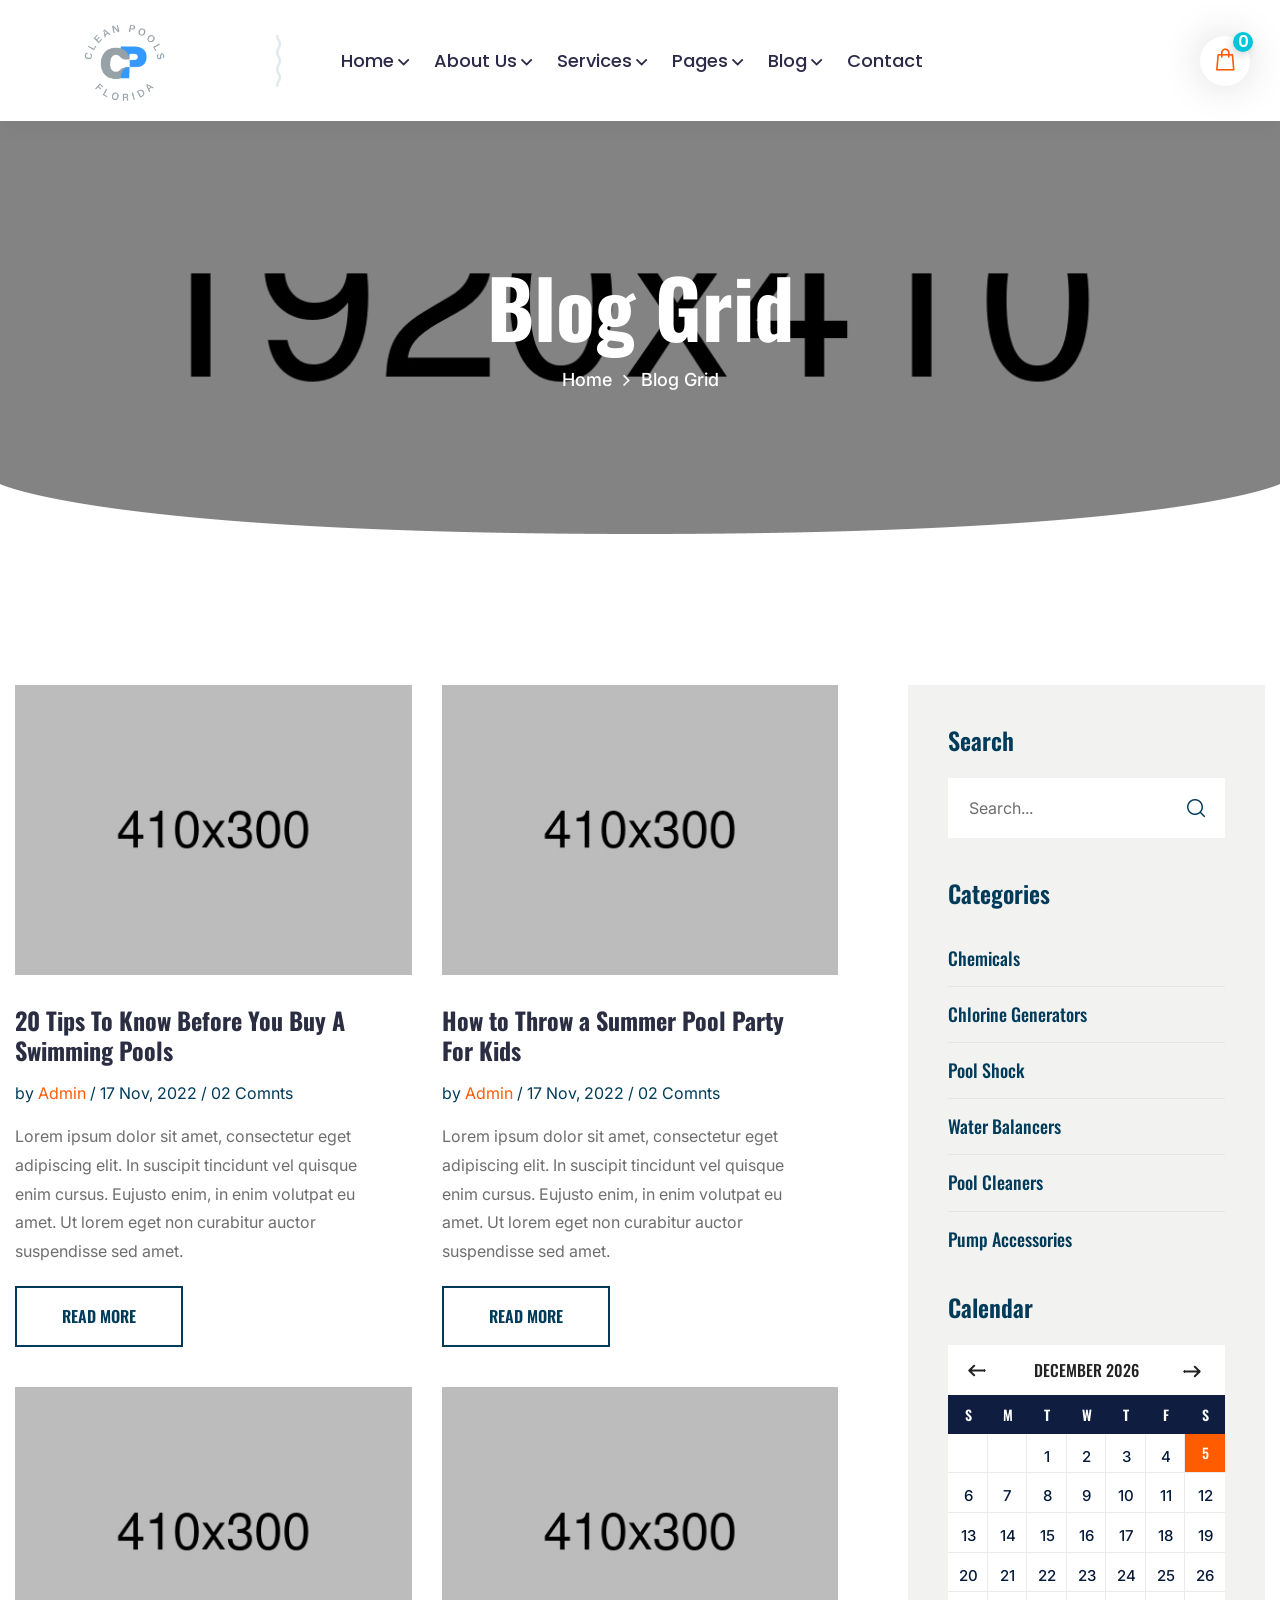
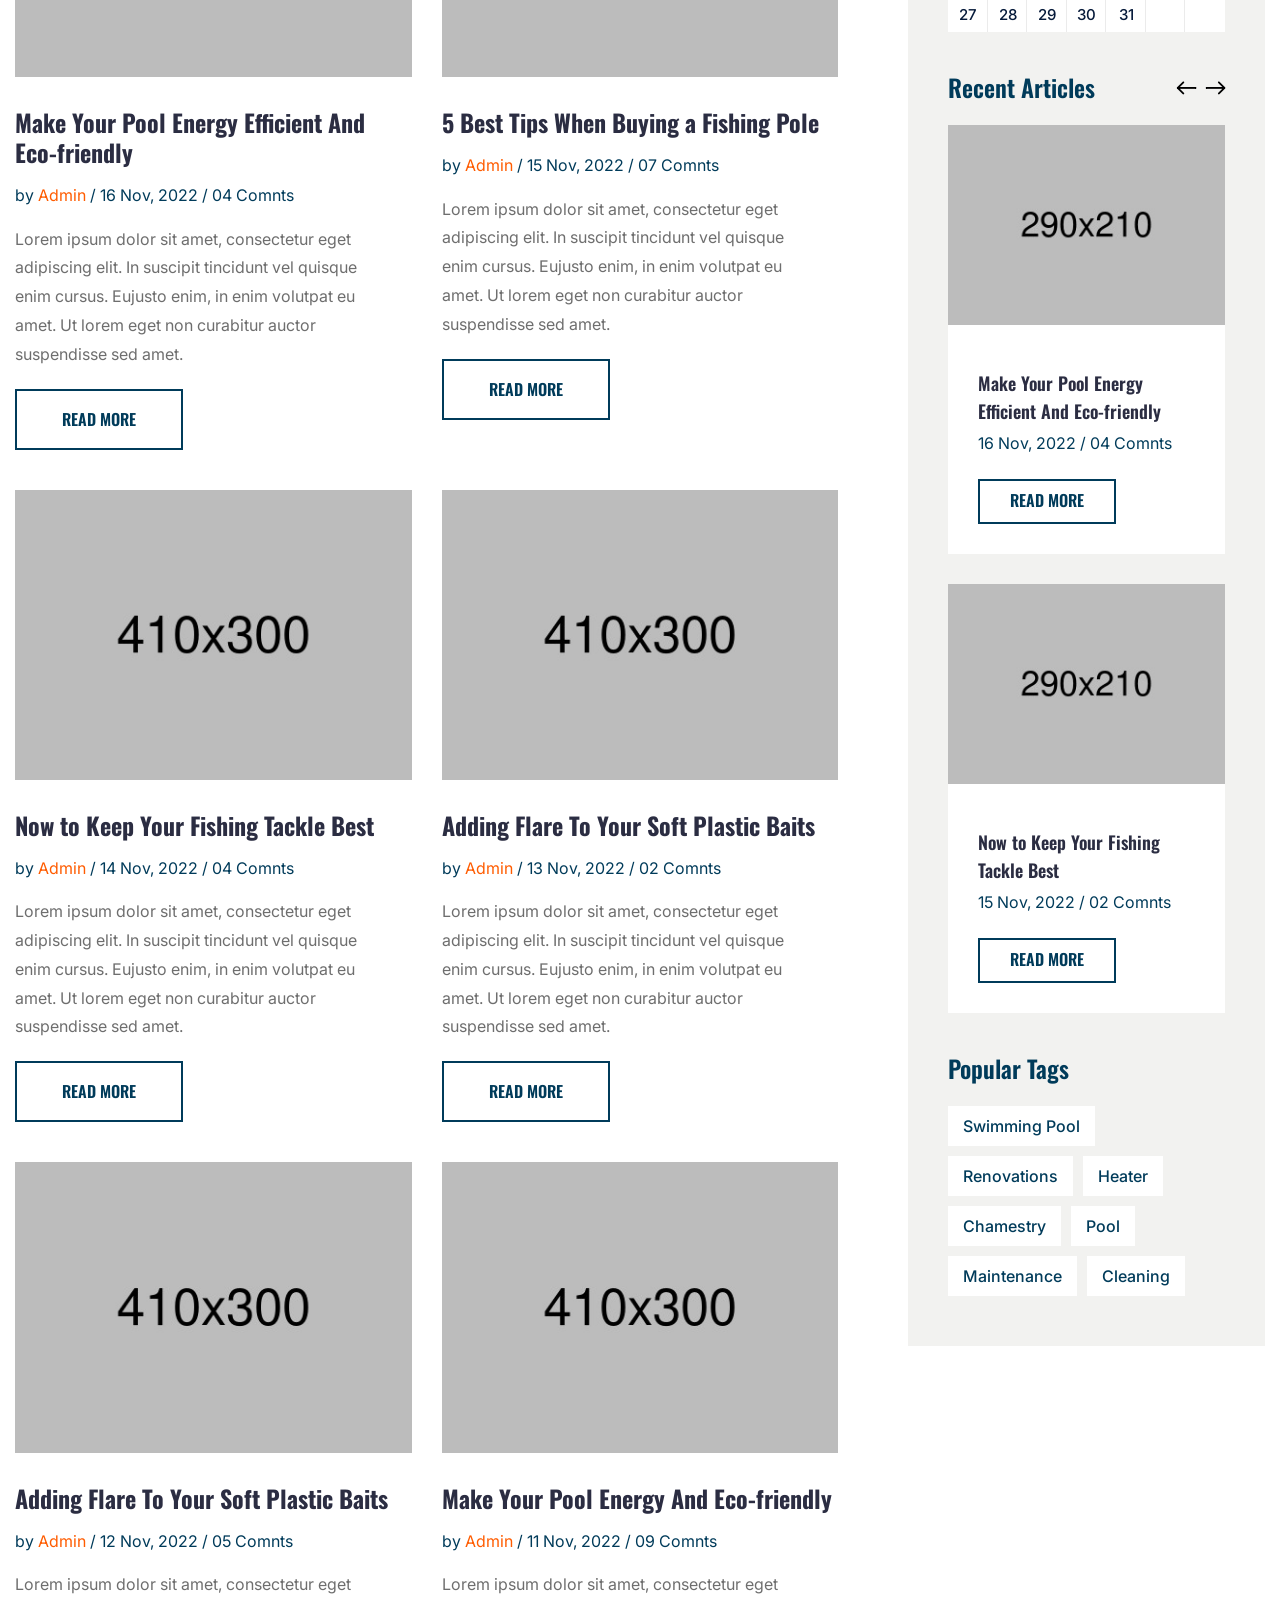
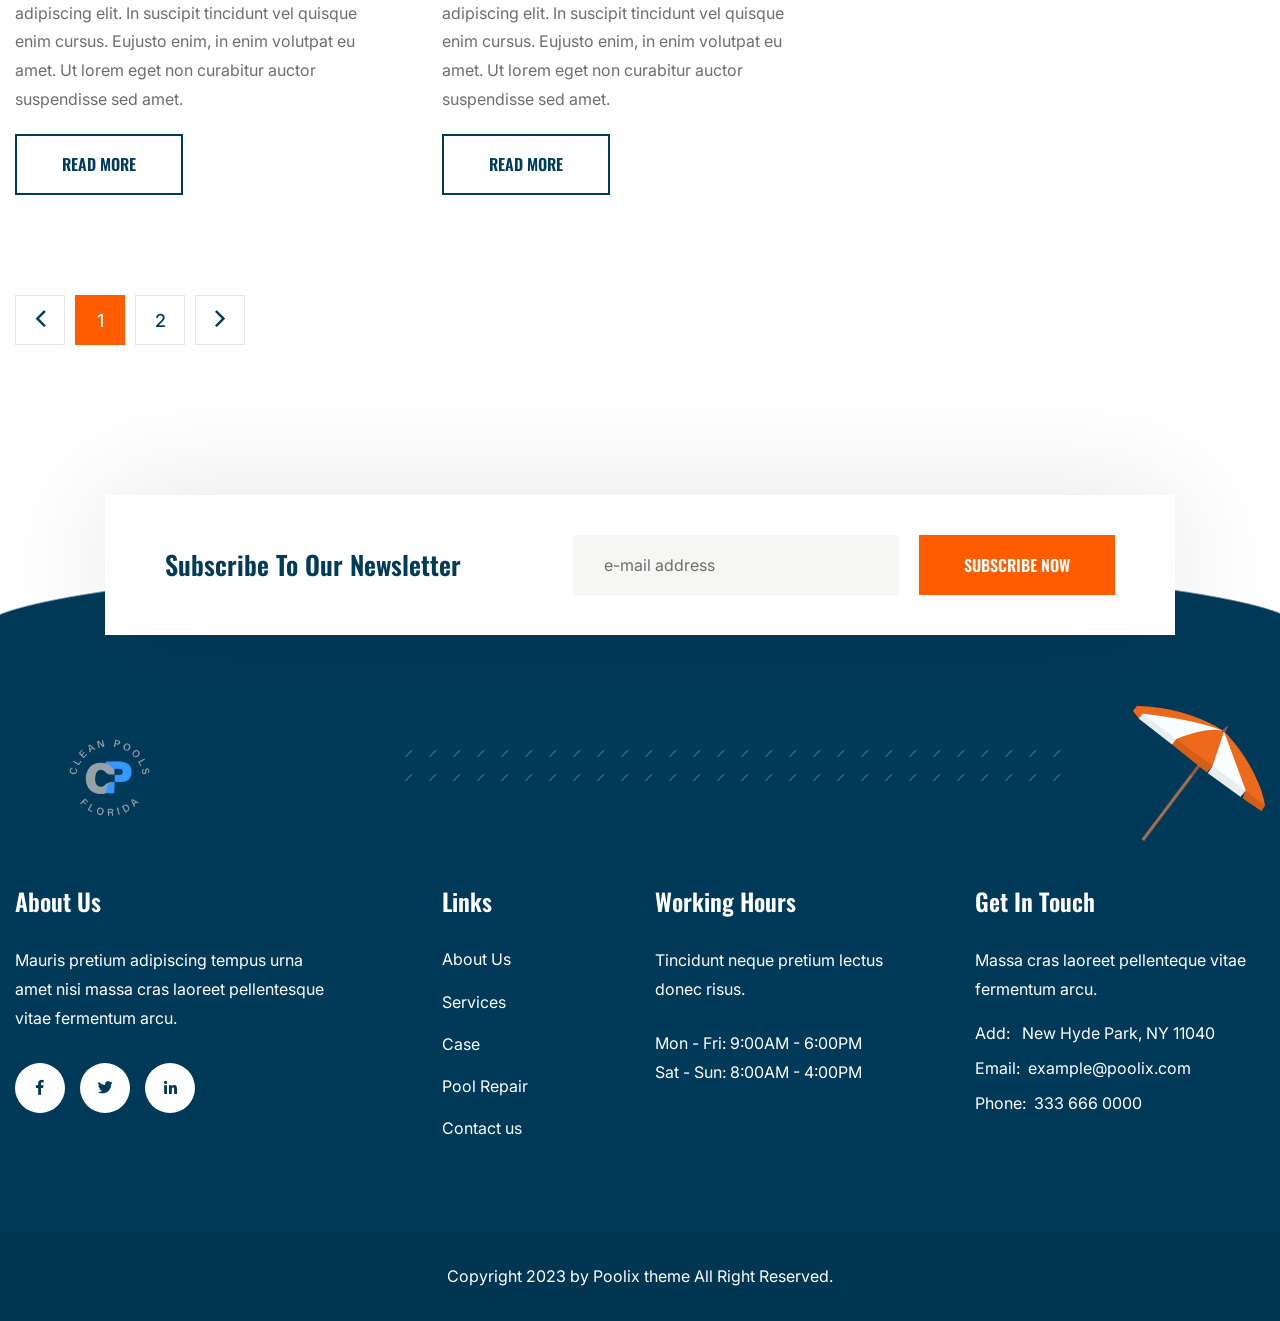
<file: blog-grid.html>
<!DOCTYPE html>
<html lang="en">
<head>
<meta charset="utf-8">
<title>Poolix Hotel & Resort HTML Template</title>
<!-- Stylesheets -->
<link href="assets/css/bootstrap.css" rel="stylesheet">
<link href="assets/css/style.css" rel="stylesheet">
<!-- Responsive File -->
<link href="assets/css/responsive.css" rel="stylesheet">
<!-- Color File -->
<link href="assets/css/color.css" rel="stylesheet">

<link rel="preconnect" href="https://fonts.googleapis.com">
<link rel="preconnect" href="https://fonts.gstatic.com" crossorigin>
<link href="https://fonts.googleapis.com/css2?family=Inter:wght@400;500&family=Oswald:wght@400;500;600;700&family=Playfair+Display:ital,wght@0,400;1,600&family=Poppins:wght@400;500;600;700&family=Rubik:wght@400;600&display=swap" rel="stylesheet">

<link rel="shortcut icon" href="assets/images/favicon.png" type="image/x-icon">
<link rel="icon" href="assets/images/favicon.png" type="image/x-icon">

<!-- Responsive -->
<meta http-equiv="X-UA-Compatible" content="IE=edge">
<meta name="viewport" content="width=device-width, initial-scale=1.0, maximum-scale=1.0, user-scalable=0">
<!--[if lt IE 9]><script src="https://cdnjs.cloudflare.com/ajax/libs/html5shiv/3.7.3/html5shiv.js"></script><![endif]-->
<!--[if lt IE 9]><script src="js/respond.js"></script><![endif]-->
</head>

<body>

<div class="page-wrapper">

    <div class="loader-wrap">
        <div class="preloader"><div class="preloader-close">Preloader Close</div></div>
        <div class="layer layer-one"><span class="overlay"></span></div>
        <div class="layer layer-two"><span class="overlay"></span></div>        
        <div class="layer layer-three"><span class="overlay"></span></div>        
    </div>

    <header class="main-header header-style-one">

        <div class="header-upper">
            <div class="auto-container">
                <div class="inner-container d-flex align-items-center justify-content-between">
                    <div class="left-column d-flex align-items-center">
                        <div class="logo-box">
                            <div class="logo"><a href="index.html"><img src="assets/images/logo.png" alt=""></a></div>
                        </div>
                        <div class="ml_60 mr_60 d-none d-xl-block"><img src="assets/images/shape/shape-1.png" alt=""></div>
                        <div class="nav-outer">
                            <div class="mobile-nav-toggler"><img src="assets/images/icons/icon-bar-2.png" alt=""></div>
                            <nav class="main-menu navbar-expand-md navbar-light">
                                <div class="collapse navbar-collapse show clearfix" id="navbarSupportedContent">
                                    <ul class="navigation">
                                        <li class="dropdown"><a href="index.html">Home</a>
                                            <ul>
                                                <li><a href="index.html">Home Page 1</a></li>
                                                <li><a href="index-2.html">Home Page 2</a></li>
                                                <li><a href="index-3.html">Home Page 3</a></li>
                                            </ul>
                                        </li>                                    
                                        <li class="dropdown"><a href="index.html">About Us</a>
                                            <ul>
                                                <li><a href="about.html">About Us</a></li>
                                                <li class="dropdown"><a href="index.html">Team</a>
                                                    <ul>
                                                        <li><a href="team.html">Team</a></li>
                                                        <li><a href="team-details.html">Team Details</a></li>
                                                    </ul>
                                                </li>           
                                                <li><a href="testimonials.html">Testimonials</a></li>                                                
                                                <li><a href="faq.html">Faq’s</a></li>
                                                <li><a href="error.html">404 Error Page</a></li>
                                            </ul>
                                        </li>
                                        <li class="dropdown"><a href="index.html">Services</a>
                                            <ul>
                                                <li><a href="service.html">Our Services</a></li>
                                                <li><a href="service-details.html">Equipment Install</a></li>
                                                <li><a href="service-details-2.html">Commercial Pool</a></li>
                                                <li><a href="service-details-3.html">Water Analysiss</a></li>
                                                <li><a href="service-details-4.html">Pool Maintenance</a></li>
                                                <li><a href="service-details-5.html">Drain & Clean</a></li>
                                                <li><a href="service-details-6.html">Pool Inspections</a></li>
                                            </ul>
                                        </li>
                                        <li class="dropdown"><a href="index.html">Pages</a>
                                            <ul>                                      
                                                <li class="dropdown"><a href="index.html">Gallery</a>
                                                    <ul>
                                                        <li><a href="gallery.html">Gallery 1</a></li>
                                                        <li><a href="gallery-2.html">Gallery 2</a></li>
                                                    </ul>
                                                </li>
                                                <li class="dropdown"><a href="index.html">Pricing</a>
                                                    <ul>
                                                        <li><a href="pricing.html">Pricing Table</a></li>
                                                        <li><a href="pricing-details.html">Pricing Details</a></li>
                                                    </ul>
                                                </li>
                                                <li class="dropdown"><a href="index.html">Shop</a>
                                                    <ul>
                                                        <li><a href="shop.html">Shop Page</a></li>
                                                        <li><a href="shop-details.html">Product Single</a></li>
                                                        <li><a href="cart.html">Cart Page</a></li>
                                                        <li><a href="checkout.html">Checkout</a></li>
                                                    </ul>
                                                </li>
                                            </ul>
                                        </li>
                                        <li class="current dropdown"><a href="index.html">Blog</a>
                                            <ul>
                                                <li><a href="blog-grid.html">Blog Grid</a></li>
                                                <li><a href="blog-standard.html">Blog Standard</a></li>
                                                <li><a href="blog-details.html">Blog Details</a></li>
                                            </ul>
                                        </li>
                                        <li><a href="contact.html">Contact</a></li>
                                    </ul>
                                </div>
                            </nav>
                        </div>
                    </div>
                    <div class="right-column d-flex align-items-center">
                        <div class="header-cart-icon"><i class="icon-1"></i><span class="header-cart-icon-count">0</span></div>      
                        <div class="contact-info-1 d-flex align-items-center">
                            <i class="icon-2 contact-info-1-icon"></i>
                            <div>
                                <p class="contact-info-1-phone-tel fs_15 ff_oswald mb_0">CALL US NOW!</p>
                                <h6 class="contact-info-1-phone-number fs_20 fw_medium "><a href="tel:+912136660027">+91-213-666-0027</a></h6>
                            </div>
                        </div>
                        <div class="header-link-btn"><a href="javascript:void(0);" class="btn-1">Request A Quote <span></span></a></div>
                    </div>
                </div>
            </div>
        </div>
        <div class="sticky-header">
            <div class="auto-container">
                <div class="inner-container d-flex align-items-center justify-content-between">
                    <div class="left-column d-flex align-items-center">
                        <div class="logo-box">
                            <div class="logo"><a href="index.html"><img src="assets/images/logo.png" alt=""></a></div>
                        </div>
                        <div class="ml_60 mr_60 d-none d-xl-block"><img src="assets/images/shape/shape-1.png" alt=""></div>
                        <div class="nav-outer">
                            <div class="mobile-nav-toggler"><img src="assets/images/icons/icon-bar-2.png" alt=""></div>
                            <nav class="main-menu navbar-expand-md navbar-light">

                            </nav>
                        </div>
                    </div>
                    <div class="right-column d-flex align-items-center">
                        <div class="header-cart-icon"><i class="icon-1"></i><span class="header-cart-icon-count">0</span></div>      
                        <div class="contact-info-1 d-flex align-items-center">
                            <i class="icon-2 contact-info-1-icon"></i>
                            <div>
                                <p class="contact-info-1-phone-tel fs_15 ff_oswald mb_0">CALL US NOW!</p>
                                <h6 class="contact-info-1-phone-number fs_20 fw_medium "><a href="tel:+912136660027">+91-213-666-0027</a></h6>
                            </div>
                        </div>
                        <div class="header-link-btn"><a href="javascript:void(0);" class="btn-1">Request A Quote <span></span></a></div>
                    </div>
                </div>
            </div>
        </div>

        <div class="mobile-menu">
            <div class="menu-backdrop"></div>
            <div class="close-btn"><span class="fal fa-times"></span></div>
            
            <nav class="menu-box">
                <div class="nav-logo"><a href="index.html"><img src="assets/images/logo-light.png" alt="" title=""></a></div>
                <div class="menu-outer"><!--Here Menu Will Come Automatically Via Javascript / Same Menu as in Header--></div>
				<!--Social Links-->
				<div class="social-links">
					<ul class="clearfix">
						<li><a href="#"><span class="fab fa-twitter"></span></a></li>
						<li><a href="#"><span class="fab fa-facebook-square"></span></a></li>
						<li><a href="#"><span class="fab fa-pinterest-p"></span></a></li>
						<li><a href="#"><span class="fab fa-instagram"></span></a></li>
						<li><a href="#"><span class="fab fa-youtube"></span></a></li>
					</ul>
                </div>
            </nav>
        </div>

        <div class="nav-overlay">
            <div class="cursor"></div>
            <div class="cursor-follower"></div>
        </div>
    </header>

    <div id="search-popup" class="search-popup">
        <div class="close-search theme-btn"><span class="fal fa-times"></span></div>
        <div class="popup-inner">
            <div class="overlay-layer"></div>
            <div class="search-form">
                <form method="post" action="index.html">
                    <div class="form-group">
                        <fieldset>
                            <input type="search" class="form-control" name="search-input" value="" placeholder="Search Here" required >
                            <input type="submit" value="Search Now!" class="theme-btn">
                        </fieldset>
                    </div>
                </form>
                <br>
                <h3>Recent Search Keywords</h3>
                <ul class="recent-searches">
                    <li><a href="#">Finance</a></li>
                    <li><a href="#">Idea</a></li>
                    <li><a href="#">Service</a></li>
                    <li><a href="#">Growth</a></li>
                    <li><a href="#">Plan</a></li>
                </ul>
            </div>
        </div>
    </div>

    <!-- Page Title -->
    <section class="page-title text-center">
        <div class="bg-layer" style="background-image: url(assets/images/background/page-title.jpg);"></div>
        <div class="pattern-layer" style="background-image: url(assets/images/shape/shape-17.png);"></div>
        <div class="auto-container">
            <div class="content-box">
                <h1>Blog Grid</h1>
                <ul class="bread-crumb clearfix">
                    <li><a href="index.html">Home</a></li>
                    <li>Blog Grid</li>
                </ul>
            </div>
        </div>
    </section>
    <!-- End Page Title -->


    <!-- sidebar-page-container -->
    <section class="sidebar-page-container">
        <div class="auto-container">
            <div class="row clearfix">
                <div class="col-lg-8 col-md-12 col-sm-12 content-side">
                    <div class="blog-grid-content">
                        <div class="row">
                            <div class="col-lg-6 col-md-6 col-sm-12">
                                <div class="blog-1-block wow fadeInLeft" data-wow-delay=".2s" data-wow-duration=".8s">
                                    <div class="blog-1-image">
                                        <a href="blog-details.html"><img src="assets/images/resource/blog-1.jpg" alt=""></a>
                                    </div>
                                    <div class="blog-1-bottom-content mb_40">
                                        <h4 class="blog-1-title"><a href="blog-details.html">20 Tips To Know Before You Buy A <br> Swimming Pools</a></h4>
                                        <div class="blog-1-postmeta">by <a href="blog-details.html" class="c_primary">Admin</a> / 17 Nov, 2022 / 02 Comnts</div>
                                        <p class="blog-1-excerpt">Lorem ipsum dolor sit amet, consectetur eget adipiscing elit. In suscipit tincidunt vel quisque enim cursus. Eujusto enim, in enim volutpat eu amet. Ut lorem eget non curabitur auctor suspendisse sed amet.</p>
                                        <div class="blog-1-link-btn"><a href="blog-details.html" class="btn-1 alt">Read More <span></span></a></div>
                                    </div>
                                </div>
                            </div>
                            <div class="col-lg-6 col-md-6 col-sm-12">
                                <div class="blog-1-block wow fadeInLeft" data-wow-delay=".2s" data-wow-duration=".8s">
                                    <div class="blog-1-image">
                                        <a href="blog-details.html"><img src="assets/images/resource/blog-2.jpg" alt=""></a>
                                    </div>
                                    <div class="blog-1-bottom-content mb_40">
                                        <h4 class="blog-1-title"><a href="blog-details.html">How to Throw a Summer Pool Party <br> For Kids</a></h4>
                                        <div class="blog-1-postmeta">by <a href="blog-details.html" class="c_primary">Admin</a> / 17 Nov, 2022 / 02 Comnts</div>
                                        <p class="blog-1-excerpt">Lorem ipsum dolor sit amet, consectetur eget adipiscing elit. In suscipit tincidunt vel quisque enim cursus. Eujusto enim, in enim volutpat eu amet. Ut lorem eget non curabitur auctor suspendisse sed amet.</p>
                                        <div class="blog-1-link-btn"><a href="blog-details.html" class="btn-1 alt">Read More <span></span></a></div>
                                    </div>
                                </div>
                            </div>
                            <div class="col-lg-6 col-md-6 col-sm-12">
                                <div class="blog-1-block wow fadeInLeft" data-wow-delay=".2s" data-wow-duration=".8s">
                                    <div class="blog-1-image">
                                        <a href="blog-details.html"><img src="assets/images/resource/blog-7.jpg" alt=""></a>
                                    </div>
                                    <div class="blog-1-bottom-content mb_40">
                                        <h4 class="blog-1-title"><a href="blog-details.html">Make Your Pool Energy Efficient And Eco-friendly</a></h4>
                                        <div class="blog-1-postmeta">by <a href="blog-details.html" class="c_primary">Admin</a> / 16 Nov, 2022 / 04 Comnts</div>
                                        <p class="blog-1-excerpt">Lorem ipsum dolor sit amet, consectetur eget adipiscing elit. In suscipit tincidunt vel quisque enim cursus. Eujusto enim, in enim volutpat eu amet. Ut lorem eget non curabitur auctor suspendisse sed amet.</p>
                                        <div class="blog-1-link-btn"><a href="blog-details.html" class="btn-1 alt">Read More <span></span></a></div>
                                    </div>
                                </div>
                            </div>
                            <div class="col-lg-6 col-md-6 col-sm-12">
                                <div class="blog-1-block wow fadeInLeft" data-wow-delay=".2s" data-wow-duration=".8s">
                                    <div class="blog-1-image">
                                        <a href="blog-details.html"><img src="assets/images/resource/blog-8.jpg" alt=""></a>
                                    </div>
                                    <div class="blog-1-bottom-content mb_40">
                                        <h4 class="blog-1-title"><a href="blog-details.html">5 Best Tips When Buying a Fishing Pole</a></h4>
                                        <div class="blog-1-postmeta">by <a href="blog-details.html" class="c_primary">Admin</a> / 15 Nov, 2022 / 07 Comnts</div>
                                        <p class="blog-1-excerpt">Lorem ipsum dolor sit amet, consectetur eget adipiscing elit. In suscipit tincidunt vel quisque enim cursus. Eujusto enim, in enim volutpat eu amet. Ut lorem eget non curabitur auctor suspendisse sed amet.</p>
                                        <div class="blog-1-link-btn"><a href="blog-details.html" class="btn-1 alt">Read More <span></span></a></div>
                                    </div>
                                </div>
                            </div>
                            <div class="col-lg-6 col-md-6 col-sm-12">
                                <div class="blog-1-block wow fadeInLeft" data-wow-delay=".2s" data-wow-duration=".8s">
                                    <div class="blog-1-image">
                                        <a href="blog-details.html"><img src="assets/images/resource/blog-9.jpg" alt=""></a>
                                    </div>
                                    <div class="blog-1-bottom-content mb_40">
                                        <h4 class="blog-1-title"><a href="blog-details.html">Now to Keep Your Fishing Tackle Best</a></h4>
                                        <div class="blog-1-postmeta">by <a href="blog-details.html" class="c_primary">Admin</a> / 14 Nov, 2022 / 04 Comnts</div>
                                        <p class="blog-1-excerpt">Lorem ipsum dolor sit amet, consectetur eget adipiscing elit. In suscipit tincidunt vel quisque enim cursus. Eujusto enim, in enim volutpat eu amet. Ut lorem eget non curabitur auctor suspendisse sed amet.</p>
                                        <div class="blog-1-link-btn"><a href="blog-details.html" class="btn-1 alt">Read More <span></span></a></div>
                                    </div>
                                </div>
                            </div>
                            <div class="col-lg-6 col-md-6 col-sm-12">
                                <div class="blog-1-block wow fadeInLeft" data-wow-delay=".2s" data-wow-duration=".8s">
                                    <div class="blog-1-image">
                                        <a href="blog-details.html"><img src="assets/images/resource/blog-10.jpg" alt=""></a>
                                    </div>
                                    <div class="blog-1-bottom-content mb_40">
                                        <h4 class="blog-1-title"><a href="blog-details.html">Adding Flare To Your Soft Plastic Baits</a></h4>
                                        <div class="blog-1-postmeta">by <a href="blog-details.html" class="c_primary">Admin</a> / 13 Nov, 2022 / 02 Comnts</div>
                                        <p class="blog-1-excerpt">Lorem ipsum dolor sit amet, consectetur eget adipiscing elit. In suscipit tincidunt vel quisque enim cursus. Eujusto enim, in enim volutpat eu amet. Ut lorem eget non curabitur auctor suspendisse sed amet.</p>
                                        <div class="blog-1-link-btn"><a href="blog-details.html" class="btn-1 alt">Read More <span></span></a></div>
                                    </div>
                                </div>
                            </div>
                            <div class="col-lg-6 col-md-6 col-sm-12">
                                <div class="blog-1-block wow fadeInLeft" data-wow-delay=".2s" data-wow-duration=".8s">
                                    <div class="blog-1-image">
                                        <a href="blog-details.html"><img src="assets/images/resource/blog-11.jpg" alt=""></a>
                                    </div>
                                    <div class="blog-1-bottom-content mb_40">
                                        <h4 class="blog-1-title"><a href="blog-details.html">Adding Flare To Your Soft Plastic Baits</a></h4>
                                        <div class="blog-1-postmeta">by <a href="blog-details.html" class="c_primary">Admin</a> / 12 Nov, 2022 / 05 Comnts</div>
                                        <p class="blog-1-excerpt">Lorem ipsum dolor sit amet, consectetur eget adipiscing elit. In suscipit tincidunt vel quisque enim cursus. Eujusto enim, in enim volutpat eu amet. Ut lorem eget non curabitur auctor suspendisse sed amet.</p>
                                        <div class="blog-1-link-btn"><a href="blog-details.html" class="btn-1 alt">Read More <span></span></a></div>
                                    </div>
                                </div>
                            </div>
                            <div class="col-lg-6 col-md-6 col-sm-12">
                                <div class="blog-1-block wow fadeInLeft" data-wow-delay=".2s" data-wow-duration=".8s">
                                    <div class="blog-1-image">
                                        <a href="blog-details.html"><img src="assets/images/resource/blog-12.jpg" alt=""></a>
                                    </div>
                                    <div class="blog-1-bottom-content mb_40">
                                        <h4 class="blog-1-title"><a href="blog-details.html">Make Your Pool Energy And Eco-friendly</a></h4>
                                        <div class="blog-1-postmeta">by <a href="blog-details.html" class="c_primary">Admin</a> / 11 Nov, 2022 / 09 Comnts</div>
                                        <p class="blog-1-excerpt">Lorem ipsum dolor sit amet, consectetur eget adipiscing elit. In suscipit tincidunt vel quisque enim cursus. Eujusto enim, in enim volutpat eu amet. Ut lorem eget non curabitur auctor suspendisse sed amet.</p>
                                        <div class="blog-1-link-btn"><a href="blog-details.html" class="btn-1 alt">Read More <span></span></a></div>
                                    </div>
                                </div>
                            </div>
                        </div>
                        <div class="pagination-wrapper pt_60">
                            <ul class="pagination clearfix">
                                <li><a href="blog-grid.html"><i class="icon-57"></i></a></li>
                                <li><a href="blog-grid.html" class="current">1</a></li>
                                <li><a href="blog-grid.html">2</a></li>
                                <li><a href="blog-grid.html"><i class="icon-56"></i></a></li>
                            </ul>
                        </div>
                    </div>
                </div>
                <div class="col-lg-4 col-md-12 col-sm-12 sidebar-side">
                    <div class="blog-sidebar ml_40">
                        <div class="sidebar-widget search-widget">
                            <div class="widget-title">
                                <h3>Search</h3>
                            </div>
                            <div class="search-form">
                                <form method="post" action="blog-grid.html">
                                    <div class="form-group">
                                        <input type="search" name="search-field" placeholder="Search..." required>
                                        <button type="submit"><i class="icon-37"></i></button>
                                    </div>
                                </form>
                            </div>
                        </div>
                        <div class="sidebar-widget category-widget">
                            <div class="widget-title">
                                <h3>Categories</h3>
                            </div>
                            <div class="widget-content">
                                <ul class="category-list clearfix">
                                    <li><a href="blog-details.html">Chemicals</a></li>
                                    <li><a href="blog-details.html">Chlorine Generators</a></li>
                                    <li><a href="blog-details.html">Pool Shock</a></li>
                                    <li><a href="blog-details.html">Water Balancers</a></li>
                                    <li><a href="blog-details.html">Pool Cleaners</a></li>
                                    <li><a href="blog-details.html">Pump Accessories</a></li>
                                </ul>
                            </div>
                        </div>
                        <div class="sidebar-widget calander-widget">
                            <div class="widget-title">
                                <h3>Calendar</h3>
                            </div>
                            <div class="widget-content">
                                <div class="monthly" id="appoinment_calendar"></div>
                            </div>
                        </div>
                        <div class="sidebar-widget post-widget">
                            <div class="widget-title">
                                <h3>Recent Articles</h3>
                            </div>
                            <div class="widget-content p_relative">
                                <div class="swiper-container banner-slider">
                                    <div class="swiper-wrapper">
                                        <div class="swiper-slide">
                                            <div class="post-inner">
                                                <div class="post">
                                                    <figure class="post-thumb"><a href="blog-details.html"><img src="assets/images/resource/post-1.jpg" alt=""></a></figure>
                                                    <div class="lower-content">
                                                        <h5><a href="blog-details.html">Make Your Pool Energy Efficient And Eco-friendly</a></h5>
                                                        <div class="blog-1-postmeta">16 Nov, 2022 / 04 Comnts</div>
                                                        <div class="blog-1-link-btn"><a href="blog-details.html" class="btn-1 alt">Read More <span></span></a></div>
                                                    </div>
                                                </div>
                                                <div class="post">
                                                    <figure class="post-thumb"><a href="blog-details.html"><img src="assets/images/resource/post-2.jpg" alt=""></a></figure>
                                                    <div class="lower-content">
                                                        <h5><a href="blog-details.html">Now to Keep Your Fishing Tackle Best</a></h5>
                                                        <div class="blog-1-postmeta">15 Nov, 2022 / 02 Comnts</div>
                                                        <div class="blog-1-link-btn"><a href="blog-details.html" class="btn-1 alt">Read More <span></span></a></div>
                                                    </div>
                                                </div>
                                            </div>
                                        </div>
                                        <div class="swiper-slide">
                                            <div class="post-inner">
                                                <div class="post">
                                                    <figure class="post-thumb"><a href="blog-details.html"><img src="assets/images/resource/post-1.jpg" alt=""></a></figure>
                                                    <div class="lower-content">
                                                        <h5><a href="blog-details.html">Make Your Pool Energy Efficient And Eco-friendly</a></h5>
                                                        <div class="blog-1-postmeta">16 Nov, 2022 / 04 Comnts</div>
                                                        <div class="blog-1-link-btn"><a href="blog-details.html" class="btn-1 alt">Read More <span></span></a></div>
                                                    </div>
                                                </div>
                                                <div class="post">
                                                    <figure class="post-thumb"><a href="blog-details.html"><img src="assets/images/resource/post-2.jpg" alt=""></a></figure>
                                                    <div class="lower-content">
                                                        <h5><a href="blog-details.html">Now to Keep Your Fishing Tackle Best</a></h5>
                                                        <div class="blog-1-postmeta">15 Nov, 2022 / 02 Comnts</div>
                                                        <div class="blog-1-link-btn"><a href="blog-details.html" class="btn-1 alt">Read More <span></span></a></div>
                                                    </div>
                                                </div>
                                            </div>
                                        </div>
                                        <div class="swiper-slide">
                                            <div class="post-inner">
                                                <div class="post">
                                                    <figure class="post-thumb"><a href="blog-details.html"><img src="assets/images/resource/post-1.jpg" alt=""></a></figure>
                                                    <div class="lower-content">
                                                        <h5><a href="blog-details.html">Make Your Pool Energy Efficient And Eco-friendly</a></h5>
                                                        <div class="blog-1-postmeta">16 Nov, 2022 / 04 Comnts</div>
                                                        <div class="blog-1-link-btn"><a href="blog-details.html" class="btn-1 alt">Read More <span></span></a></div>
                                                    </div>
                                                </div>
                                                <div class="post">
                                                    <figure class="post-thumb"><a href="blog-details.html"><img src="assets/images/resource/post-2.jpg" alt=""></a></figure>
                                                    <div class="lower-content">
                                                        <h5><a href="blog-details.html">Now to Keep Your Fishing Tackle Best</a></h5>
                                                        <div class="blog-1-postmeta">15 Nov, 2022 / 02 Comnts</div>
                                                        <div class="blog-1-link-btn"><a href="blog-details.html" class="btn-1 alt">Read More <span></span></a></div>
                                                    </div>
                                                </div>
                                            </div>
                                        </div>
                                    </div>
                                </div>
                                <div class="banner-slider-nav">
                                    <div class="banner-slider-control banner-slider-button-prev"><span><i class="icon-4"></i></span></div>
                                    <div class="banner-slider-control banner-slider-button-next"><span><i class="icon-3"></i></span> </div>
                                </div>
                            </div>
                        </div>
                        <div class="sidebar-widget tags-widget">
                            <div class="widget-title">
                                <h3>Popular Tags</h3>
                            </div>
                            <div class="widget-content">
                                <ul class="tags-list clearfix">
                                    <li><a href="blog-details.html">Swimming Pool</a></li>
                                    <li><a href="blog-details.html">Renovations</a></li>
                                    <li><a href="blog-details.html">Heater</a></li>
                                    <li><a href="blog-details.html">Chamestry</a></li>
                                    <li><a href="blog-details.html">Pool</a></li>
                                    <li><a href="blog-details.html">Maintenance</a></li>
                                    <li><a href="blog-details.html">Cleaning</a></li>
                                </ul>
                            </div>
                        </div>
                    </div>
                </div>
            </div>
        </div>
    </section>
    <!-- sidebar-page-container end -->


    <!-- newsletter -->
    <section class="newsletter-1">
        <div class="auto-container">
            <div class="newsletter-1-bg">
                <div class="row align-items-center">
                    <div class="col-lg-5">
                        <h4 class="newsletter-1-title">Subscribe To Our Newsletter</h4>
                    </div>
                    <div class="col-lg-7">
                        <div class="newsletter-1-form">
                            <form>
                                <input type="email" placeholder="e-mail address">
                                <button class="btn-1">Subscribe Now <span></span></button>
                            </form>
                        </div>
                    </div>
                </div>
            </div>
        </div>
    </section>

    <footer class="main-footer">
        <div class="pattern-layer" style="background-image: url(assets/images/shape/shape-19.png);"></div>
        <div class="footer-1-middle alt">
            <div class="auto-container">
                <div class="p_relative">
                    <div class="logo mb_70"><img src="assets/images/logo-light.png" alt=""></div>
                    <div class="footer-1-shape-1 d-none d-lg-block"><img src="assets/images/shape/shape-5.png" alt=""></div>
                    <div class="footer-1-shape-2 d-none d-lg-block"><img src="assets/images/shape/shape-6.png" alt=""></div>
                </div>
                <div class="row">
                    <div class="col-lg-4 col-md-6">
                        <div class="contact-widget-1 mb_30">
                            <div class="mb_30"><h4 class="fw_sbold c_light">About Us</h4></div>
                            <p class="mb_30">Mauris pretium adipiscing tempus urna <br> amet nisi massa cras laoreet pellentesque <br> vitae fermentum arcu.</p>
                            <ul class="footer-social-icon d-flex align-items-center">
                                <li><a href="javascript:void(0);" class="hvr-zoom-1-primary hvr-zoom-1"><i class="fab fa-facebook-f"></i></a></li>
                                <li><a href="javascript:void(0);" class="hvr-zoom-1-primary hvr-zoom-1"><i class="fab fa-twitter"></i></a></li>
                                <li><a href="javascript:void(0);" class="hvr-zoom-1-primary hvr-zoom-1"><i class="fab fa-linkedin-in"></i></a></li>
                            </ul>
                        </div>
                    </div>
                    <div class="col-lg-2 col-md-6">
                        <div class="link-widget-1 mb_30">
                            <div class="mb_30"><h4 class="fw_sbold c_light">Links</h4></div>
                            <ul class="link-widget-1-list">
                                <li><a href="javascript:void(0);">About Us</a></li>
                                <li><a href="javascript:void(0);">Services</a></li>
                                <li><a href="javascript:void(0);">Case</a></li>
                                <li><a href="javascript:void(0);">Pool Repair</a></li>
                                <li><a href="javascript:void(0);">Contact  us</a></li>
                            </ul>
                        </div>
                    </div>
                    <div class="col-lg-3 col-md-6">
                        <div class="link-widget-1 mb_30">
                            <div class="mb_30"><h4 class="fw_sbold c_light">Working Hours</h4></div>
                            <p class="mb_25">Tincidunt neque pretium lectus <br>
                                donec risus.</p>
                            <p>Mon - Fri: 9:00AM - 6:00PM <br> Sat - Sun: 8:00AM - 4:00PM</p>
                        </div>
                    </div>
                    <div class="col-lg-3 col-md-6">
                        <div class="contact-widget-1 mb_30">
                            <div class="mb_30"><h4 class="fw_sbold c_light">Get In Touch</h4></div>
                            <p>Massa cras laoreet pellenteque vitae fermentum arcu.</p>
                            <ul class="contact-widget-1-list">
                                <li><span>Add:</span> New Hyde Park, NY 11040</li>
                                <li><span>Email:</span><a href="mailto:example@poolix.com">example@poolix.com</a></li>
                                <li><span>Phone:</span><a href="tel:3336660000">333 666 0000</a></li>
                            </ul>
                        </div>
                    </div>
                </div>
            </div>
        </div>
        <div class="footer-bottom">
            <div class="auto-container">    
                <div class="footer-bottom-row">
                    <div class="footer-bottom-text">Copyright 2023 by <a href="javascript:void(0);">Poolix</a> theme All Right Reserved.</div>
                </div>
            </div>
        </div>
    </footer>
	
</div>

<!--Scroll to top-->
<div class="scroll-to-top">
    <div>
        <div class="scroll-top-inner">
            <div class="scroll-bar">
                <div class="bar-inner"></div>
            </div>
            <div class="scroll-bar-text">Go To Top</div>
        </div>
    </div>
</div>
<!-- Scroll to top end -->

<script src="assets/js/jquery.min.js"></script>
<script src="assets/js/bootstrap.min.js"></script>
<script src="assets/js/jquery.nice-select.min.js"></script>
<script src="assets/js/jquery.fancybox.js"></script>
<script src="assets/js/isotope.js"></script>
<script src="assets/js/appear.js"></script>
<script src="assets/js/wow.js"></script>
<script src="assets/js/TweenMax.min.js"></script>
<script src="assets/js/swiper.min.js"></script>
<script src="assets/js/jquery.ajaxchimp.min.js"></script>
<script src="assets/js/parallax-scroll.js"></script>
<script src="assets/js/jquery-ui-1.9.2.custom.min.js"></script>
<script src="assets/js/booking-form.js"></script>
<script src="assets/js/odometer.min.js"></script>
<script src="assets/js/jquery-ui.js"></script>
<script src="assets/js/jquery.bootstrap-touchspin.js"></script>
<script src="assets/js/monthly.js"></script>
<script src="assets/js/script.js"></script>


</body>
</html>
</file>
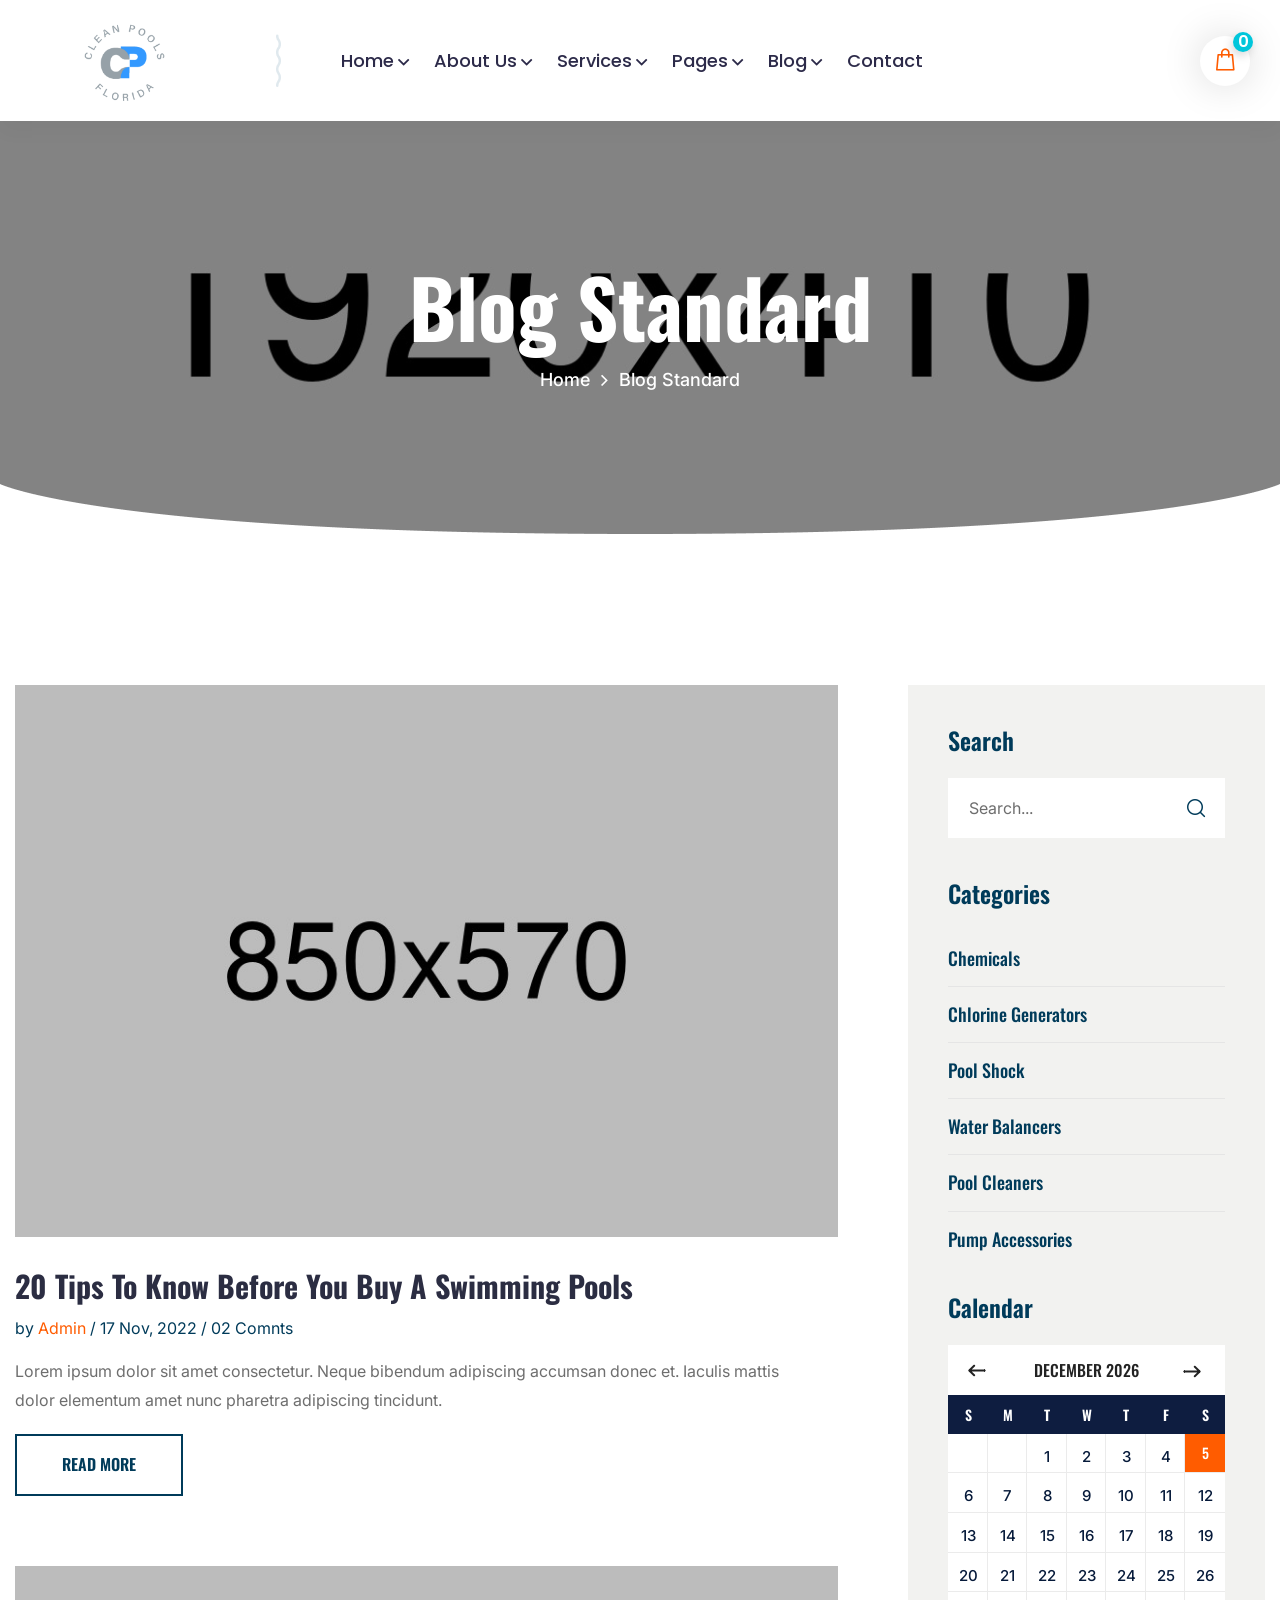
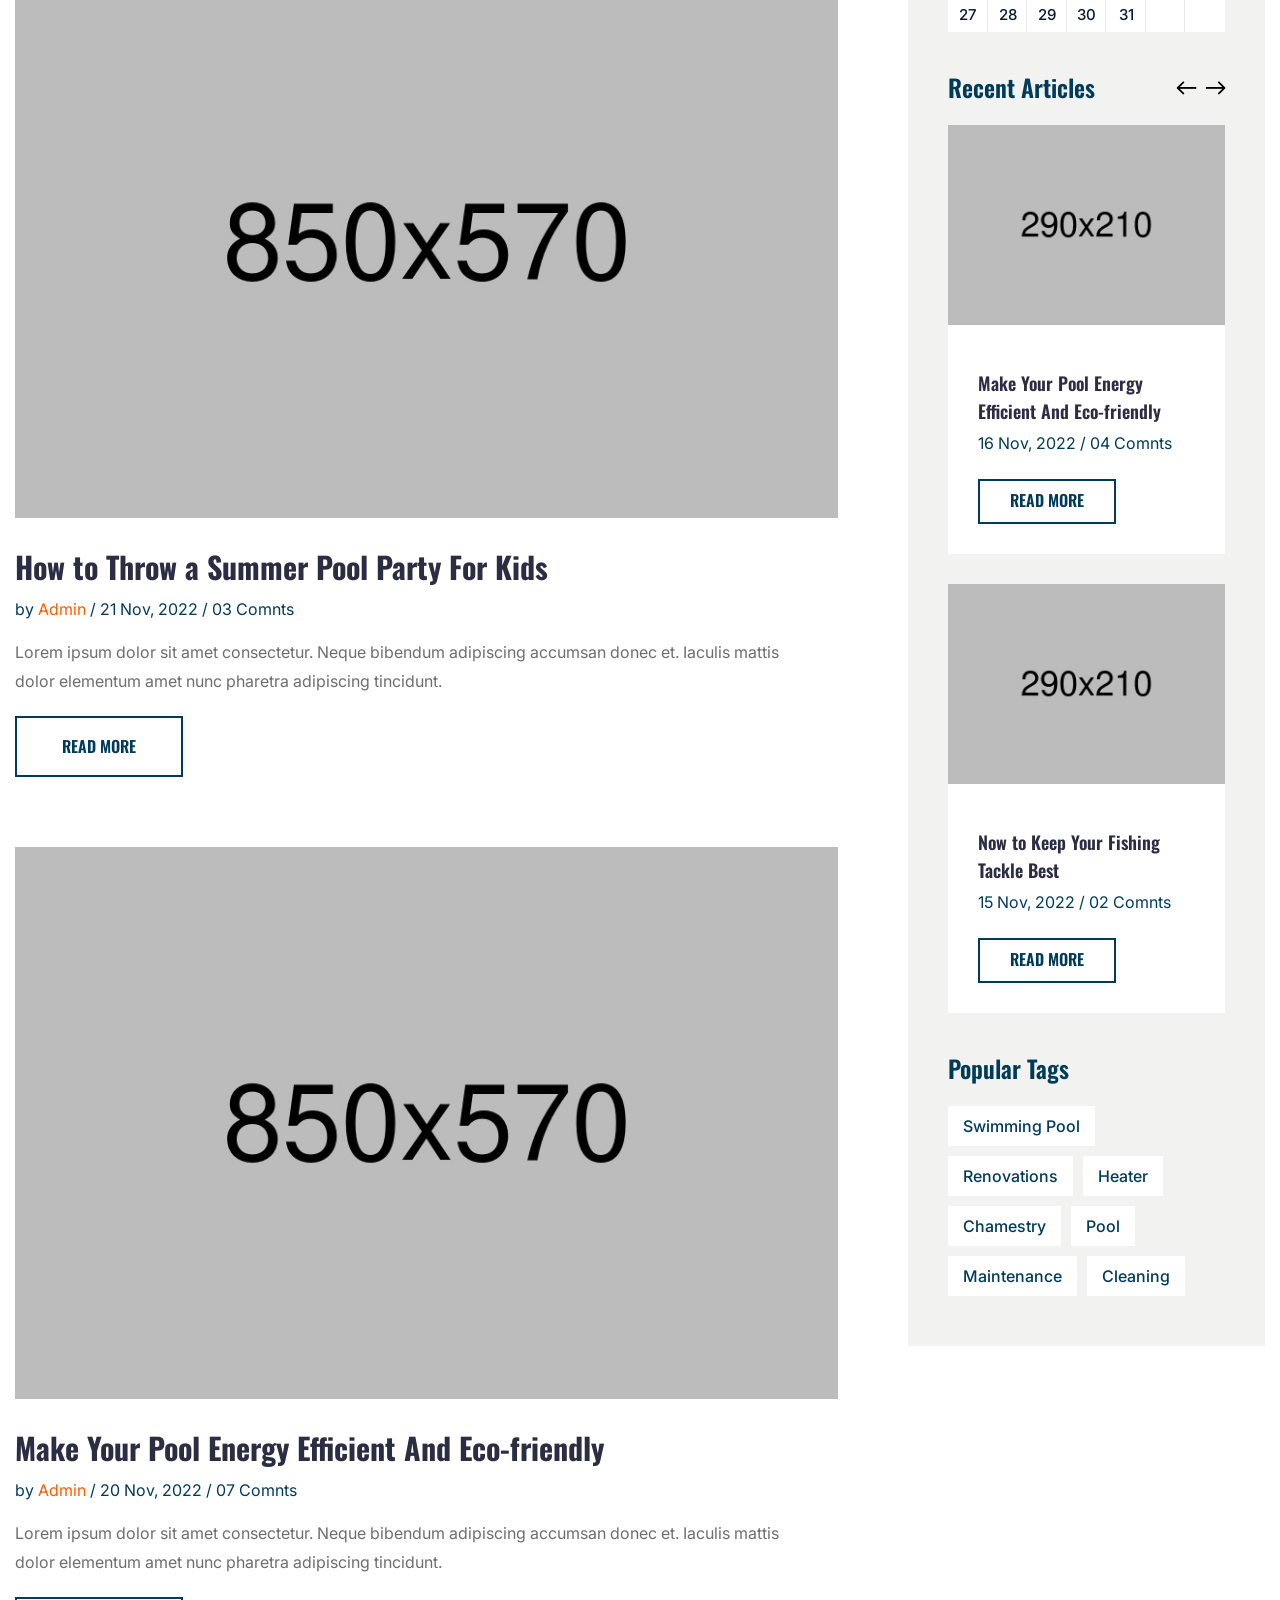
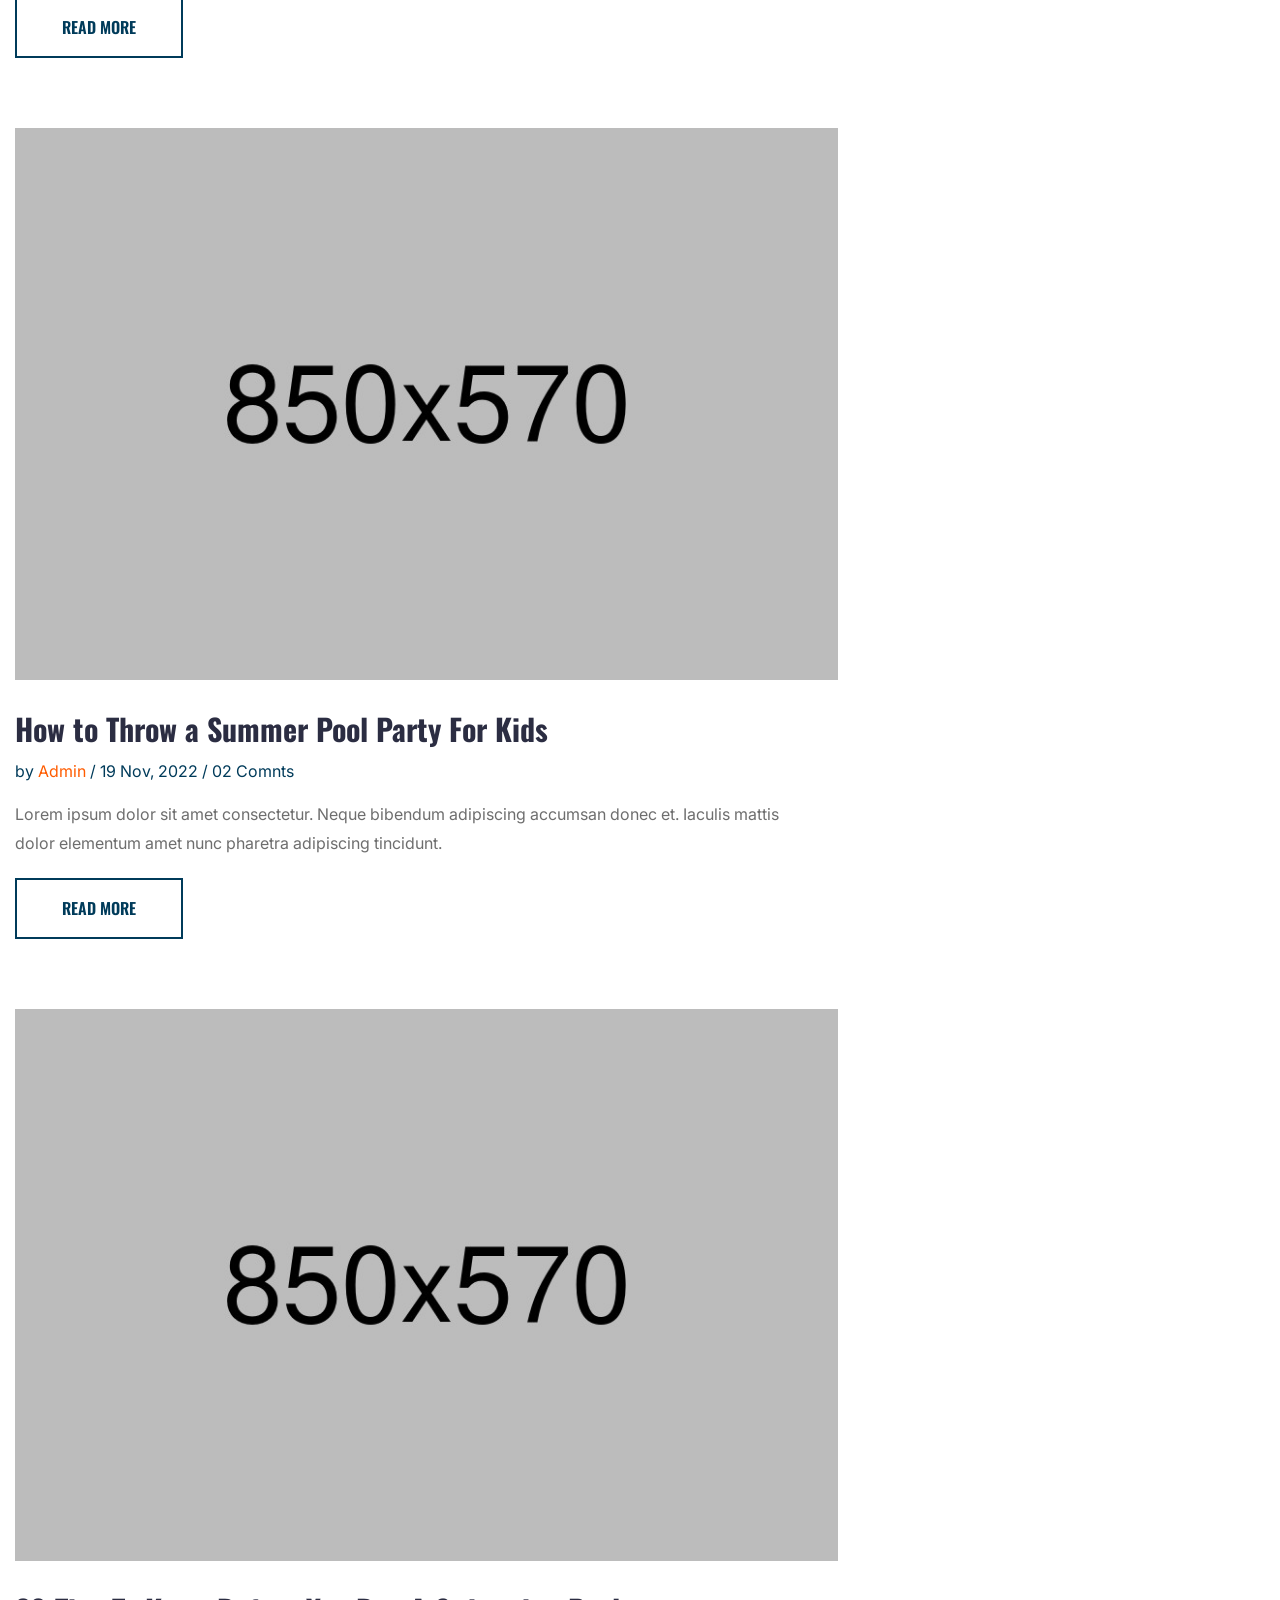
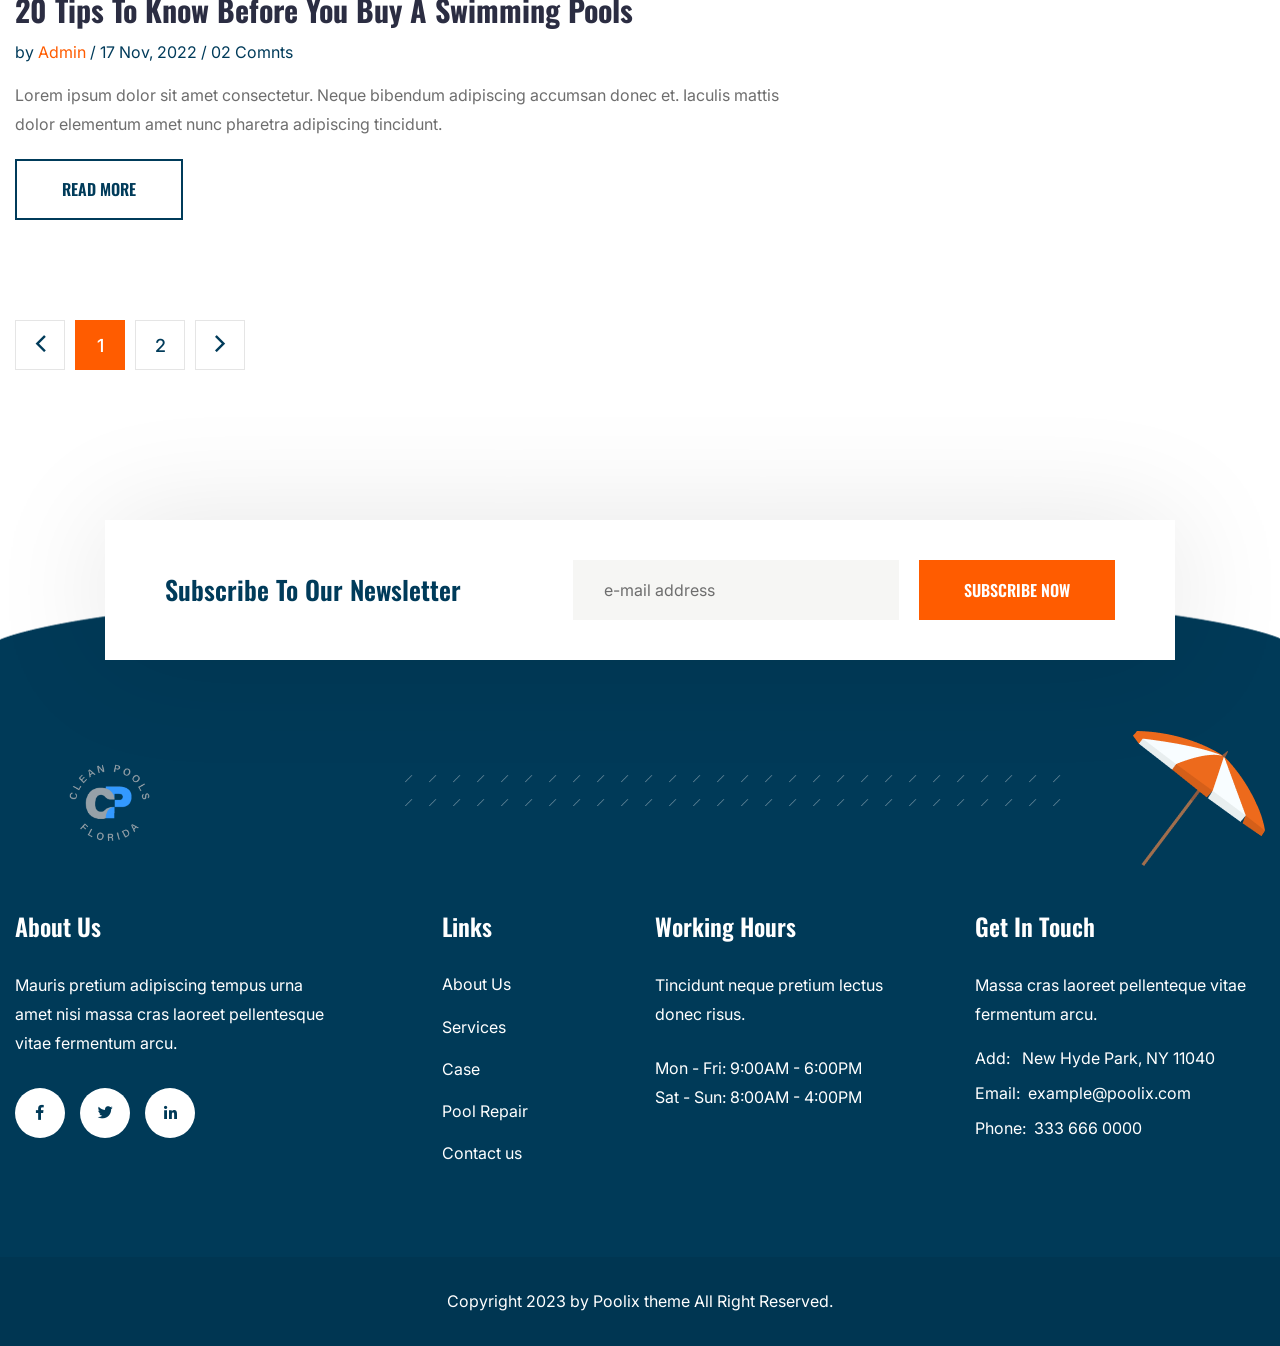
<file: blog-standard.html>
<!DOCTYPE html>
<html lang="en">
<head>
<meta charset="utf-8">
<title>Poolix Hotel & Resort HTML Template</title>
<!-- Stylesheets -->
<link href="assets/css/bootstrap.css" rel="stylesheet">
<link href="assets/css/style.css" rel="stylesheet">
<!-- Responsive File -->
<link href="assets/css/responsive.css" rel="stylesheet">
<!-- Color File -->
<link href="assets/css/color.css" rel="stylesheet">

<link rel="preconnect" href="https://fonts.googleapis.com">
<link rel="preconnect" href="https://fonts.gstatic.com" crossorigin>
<link href="https://fonts.googleapis.com/css2?family=Inter:wght@400;500&family=Oswald:wght@400;500;600;700&family=Playfair+Display:ital,wght@0,400;1,600&family=Poppins:wght@400;500;600;700&family=Rubik:wght@400;600&display=swap" rel="stylesheet">

<link rel="shortcut icon" href="assets/images/favicon.png" type="image/x-icon">
<link rel="icon" href="assets/images/favicon.png" type="image/x-icon">

<!-- Responsive -->
<meta http-equiv="X-UA-Compatible" content="IE=edge">
<meta name="viewport" content="width=device-width, initial-scale=1.0, maximum-scale=1.0, user-scalable=0">
<!--[if lt IE 9]><script src="https://cdnjs.cloudflare.com/ajax/libs/html5shiv/3.7.3/html5shiv.js"></script><![endif]-->
<!--[if lt IE 9]><script src="js/respond.js"></script><![endif]-->
</head>

<body>

<div class="page-wrapper">

    <div class="loader-wrap">
        <div class="preloader"><div class="preloader-close">Preloader Close</div></div>
        <div class="layer layer-one"><span class="overlay"></span></div>
        <div class="layer layer-two"><span class="overlay"></span></div>        
        <div class="layer layer-three"><span class="overlay"></span></div>        
    </div>

    <header class="main-header header-style-one">

        <div class="header-upper">
            <div class="auto-container">
                <div class="inner-container d-flex align-items-center justify-content-between">
                    <div class="left-column d-flex align-items-center">
                        <div class="logo-box">
                            <div class="logo"><a href="index.html"><img src="assets/images/logo.png" alt=""></a></div>
                        </div>
                        <div class="ml_60 mr_60 d-none d-xl-block"><img src="assets/images/shape/shape-1.png" alt=""></div>
                        <div class="nav-outer">
                            <div class="mobile-nav-toggler"><img src="assets/images/icons/icon-bar-2.png" alt=""></div>
                            <nav class="main-menu navbar-expand-md navbar-light">
                                <div class="collapse navbar-collapse show clearfix" id="navbarSupportedContent">
                                    <ul class="navigation">
                                        <li class="dropdown"><a href="index.html">Home</a>
                                            <ul>
                                                <li><a href="index.html">Home Page 1</a></li>
                                                <li><a href="index-2.html">Home Page 2</a></li>
                                                <li><a href="index-3.html">Home Page 3</a></li>
                                            </ul>
                                        </li>                                    
                                        <li class="dropdown"><a href="index.html">About Us</a>
                                            <ul>
                                                <li><a href="about.html">About Us</a></li>
                                                <li class="dropdown"><a href="index.html">Team</a>
                                                    <ul>
                                                        <li><a href="team.html">Team</a></li>
                                                        <li><a href="team-details.html">Team Details</a></li>
                                                    </ul>
                                                </li>           
                                                <li><a href="testimonials.html">Testimonials</a></li>                                                
                                                <li><a href="faq.html">Faq’s</a></li>
                                                <li><a href="error.html">404 Error Page</a></li>
                                            </ul>
                                        </li>
                                        <li class="dropdown"><a href="index.html">Services</a>
                                            <ul>
                                                <li><a href="service.html">Our Services</a></li>
                                                <li><a href="service-details.html">Equipment Install</a></li>
                                                <li><a href="service-details-2.html">Commercial Pool</a></li>
                                                <li><a href="service-details-3.html">Water Analysiss</a></li>
                                                <li><a href="service-details-4.html">Pool Maintenance</a></li>
                                                <li><a href="service-details-5.html">Drain & Clean</a></li>
                                                <li><a href="service-details-6.html">Pool Inspections</a></li>
                                            </ul>
                                        </li>
                                        <li class="dropdown"><a href="index.html">Pages</a>
                                            <ul>                                      
                                                <li class="dropdown"><a href="index.html">Gallery</a>
                                                    <ul>
                                                        <li><a href="gallery.html">Gallery 1</a></li>
                                                        <li><a href="gallery-2.html">Gallery 2</a></li>
                                                    </ul>
                                                </li>
                                                <li class="dropdown"><a href="index.html">Pricing</a>
                                                    <ul>
                                                        <li><a href="pricing.html">Pricing Table</a></li>
                                                        <li><a href="pricing-details.html">Pricing Details</a></li>
                                                    </ul>
                                                </li>
                                                <li class="dropdown"><a href="index.html">Shop</a>
                                                    <ul>
                                                        <li><a href="shop.html">Shop Page</a></li>
                                                        <li><a href="shop-details.html">Product Single</a></li>
                                                        <li><a href="cart.html">Cart Page</a></li>
                                                        <li><a href="checkout.html">Checkout</a></li>
                                                    </ul>
                                                </li>
                                            </ul>
                                        </li>
                                        <li class="current dropdown"><a href="index.html">Blog</a>
                                            <ul>
                                                <li><a href="blog-grid.html">Blog Grid</a></li>
                                                <li><a href="blog-standard.html">Blog Standard</a></li>
                                                <li><a href="blog-details.html">Blog Details</a></li>
                                            </ul>
                                        </li>
                                        <li><a href="contact.html">Contact</a></li>
                                    </ul>
                                </div>
                            </nav>
                        </div>
                    </div>
                    <div class="right-column d-flex align-items-center">
                        <div class="header-cart-icon"><i class="icon-1"></i><span class="header-cart-icon-count">0</span></div>      
                        <div class="contact-info-1 d-flex align-items-center">
                            <i class="icon-2 contact-info-1-icon"></i>
                            <div>
                                <p class="contact-info-1-phone-tel fs_15 ff_oswald mb_0">CALL US NOW!</p>
                                <h6 class="contact-info-1-phone-number fs_20 fw_medium "><a href="tel:+912136660027">+91-213-666-0027</a></h6>
                            </div>
                        </div>
                        <div class="header-link-btn"><a href="javascript:void(0);" class="btn-1">Request A Quote <span></span></a></div>
                    </div>
                </div>
            </div>
        </div>
        <div class="sticky-header">
            <div class="auto-container">
                <div class="inner-container d-flex align-items-center justify-content-between">
                    <div class="left-column d-flex align-items-center">
                        <div class="logo-box">
                            <div class="logo"><a href="index.html"><img src="assets/images/logo.png" alt=""></a></div>
                        </div>
                        <div class="ml_60 mr_60 d-none d-xl-block"><img src="assets/images/shape/shape-1.png" alt=""></div>
                        <div class="nav-outer">
                            <div class="mobile-nav-toggler"><img src="assets/images/icons/icon-bar-2.png" alt=""></div>
                            <nav class="main-menu navbar-expand-md navbar-light">

                            </nav>
                        </div>
                    </div>
                    <div class="right-column d-flex align-items-center">
                        <div class="header-cart-icon"><i class="icon-1"></i><span class="header-cart-icon-count">0</span></div>      
                        <div class="contact-info-1 d-flex align-items-center">
                            <i class="icon-2 contact-info-1-icon"></i>
                            <div>
                                <p class="contact-info-1-phone-tel fs_15 ff_oswald mb_0">CALL US NOW!</p>
                                <h6 class="contact-info-1-phone-number fs_20 fw_medium "><a href="tel:+912136660027">+91-213-666-0027</a></h6>
                            </div>
                        </div>
                        <div class="header-link-btn"><a href="javascript:void(0);" class="btn-1">Request A Quote <span></span></a></div>
                    </div>
                </div>
            </div>
        </div>

        <div class="mobile-menu">
            <div class="menu-backdrop"></div>
            <div class="close-btn"><span class="fal fa-times"></span></div>
            
            <nav class="menu-box">
                <div class="nav-logo"><a href="index.html"><img src="assets/images/logo-light.png" alt="" title=""></a></div>
                <div class="menu-outer"><!--Here Menu Will Come Automatically Via Javascript / Same Menu as in Header--></div>
				<!--Social Links-->
				<div class="social-links">
					<ul class="clearfix">
						<li><a href="#"><span class="fab fa-twitter"></span></a></li>
						<li><a href="#"><span class="fab fa-facebook-square"></span></a></li>
						<li><a href="#"><span class="fab fa-pinterest-p"></span></a></li>
						<li><a href="#"><span class="fab fa-instagram"></span></a></li>
						<li><a href="#"><span class="fab fa-youtube"></span></a></li>
					</ul>
                </div>
            </nav>
        </div>

        <div class="nav-overlay">
            <div class="cursor"></div>
            <div class="cursor-follower"></div>
        </div>
    </header>

    <div id="search-popup" class="search-popup">
        <div class="close-search theme-btn"><span class="fal fa-times"></span></div>
        <div class="popup-inner">
            <div class="overlay-layer"></div>
            <div class="search-form">
                <form method="post" action="index.html">
                    <div class="form-group">
                        <fieldset>
                            <input type="search" class="form-control" name="search-input" value="" placeholder="Search Here" required >
                            <input type="submit" value="Search Now!" class="theme-btn">
                        </fieldset>
                    </div>
                </form>
                <br>
                <h3>Recent Search Keywords</h3>
                <ul class="recent-searches">
                    <li><a href="#">Finance</a></li>
                    <li><a href="#">Idea</a></li>
                    <li><a href="#">Service</a></li>
                    <li><a href="#">Growth</a></li>
                    <li><a href="#">Plan</a></li>
                </ul>
            </div>
        </div>
    </div>

    <!-- Page Title -->
    <section class="page-title text-center">
        <div class="bg-layer" style="background-image: url(assets/images/background/page-title.jpg);"></div>
        <div class="pattern-layer" style="background-image: url(assets/images/shape/shape-17.png);"></div>
        <div class="auto-container">
            <div class="content-box">
                <h1>Blog Standard</h1>
                <ul class="bread-crumb clearfix">
                    <li><a href="index.html">Home</a></li>
                    <li>Blog Standard</li>
                </ul>
            </div>
        </div>
    </section>
    <!-- End Page Title -->


    <!-- sidebar-page-container -->
    <section class="sidebar-page-container">
        <div class="auto-container">
            <div class="row clearfix">
                <div class="col-lg-8 col-md-12 col-sm-12 content-side">
                    <div class="blog-standard-content">
                        <div class="blog-1-block">
                            <div class="blog-1-image">
                                <a href="blog-details.html"><img src="assets/images/resource/blog-13.jpg" alt=""></a>
                            </div>
                            <div class="blog-1-bottom-content mb_70">
                                <h3 class="blog-1-title"><a href="blog-details.html">20 Tips To Know Before You Buy A Swimming Pools</a></h3>
                                <div class="blog-1-postmeta">by <a href="blog-details.html" class="c_primary">Admin</a> / 17 Nov, 2022 / 02 Comnts</div>
                                <p class="blog-1-excerpt">Lorem ipsum dolor sit amet consectetur. Neque bibendum adipiscing accumsan donec et. Iaculis mattis dolor elementum amet nunc pharetra adipiscing tincidunt.</p>
                                <div class="blog-1-link-btn"><a href="blog-details.html" class="btn-1 alt">Read More <span></span></a></div>
                            </div>
                        </div>
                        <div class="blog-1-block">
                            <div class="blog-1-image">
                                <a href="blog-details.html"><img src="assets/images/resource/blog-14.jpg" alt=""></a>
                            </div>
                            <div class="blog-1-bottom-content mb_70">
                                <h3 class="blog-1-title"><a href="blog-details.html">How to Throw a Summer Pool Party For Kids</a></h3>
                                <div class="blog-1-postmeta">by <a href="blog-details.html" class="c_primary">Admin</a> / 21 Nov, 2022 / 03 Comnts</div>
                                <p class="blog-1-excerpt">Lorem ipsum dolor sit amet consectetur. Neque bibendum adipiscing accumsan donec et. Iaculis mattis dolor elementum amet nunc pharetra adipiscing tincidunt.</p>
                                <div class="blog-1-link-btn"><a href="blog-details.html" class="btn-1 alt">Read More <span></span></a></div>
                            </div>
                        </div>
                        <div class="blog-1-block">
                            <div class="blog-1-image">
                                <a href="blog-details.html"><img src="assets/images/resource/blog-15.jpg" alt=""></a>
                            </div>
                            <div class="blog-1-bottom-content mb_70">
                                <h3 class="blog-1-title"><a href="blog-details.html">Make Your Pool Energy Efficient And Eco-friendly</a></h3>
                                <div class="blog-1-postmeta">by <a href="blog-details.html" class="c_primary">Admin</a> / 20 Nov, 2022 / 07 Comnts</div>
                                <p class="blog-1-excerpt">Lorem ipsum dolor sit amet consectetur. Neque bibendum adipiscing accumsan donec et. Iaculis mattis dolor elementum amet nunc pharetra adipiscing tincidunt.</p>
                                <div class="blog-1-link-btn"><a href="blog-details.html" class="btn-1 alt">Read More <span></span></a></div>
                            </div>
                        </div>
                        <div class="blog-1-block">
                            <div class="blog-1-image">
                                <a href="blog-details.html"><img src="assets/images/resource/blog-16.jpg" alt=""></a>
                            </div>
                            <div class="blog-1-bottom-content mb_70">
                                <h3 class="blog-1-title"><a href="blog-details.html">How to Throw a Summer Pool Party For Kids</a></h3>
                                <div class="blog-1-postmeta">by <a href="blog-details.html" class="c_primary">Admin</a> / 19 Nov, 2022 / 02 Comnts</div>
                                <p class="blog-1-excerpt">Lorem ipsum dolor sit amet consectetur. Neque bibendum adipiscing accumsan donec et. Iaculis mattis dolor elementum amet nunc pharetra adipiscing tincidunt.</p>
                                <div class="blog-1-link-btn"><a href="blog-details.html" class="btn-1 alt">Read More <span></span></a></div>
                            </div>
                        </div>
                        <div class="blog-1-block">
                            <div class="blog-1-image">
                                <a href="blog-details.html"><img src="assets/images/resource/blog-17.jpg" alt=""></a>
                            </div>
                            <div class="blog-1-bottom-content mb_70">
                                <h3 class="blog-1-title"><a href="blog-details.html">20 Tips To Know Before You Buy A Swimming Pools</a></h3>
                                <div class="blog-1-postmeta">by <a href="blog-details.html" class="c_primary">Admin</a> / 17 Nov, 2022 / 02 Comnts</div>
                                <p class="blog-1-excerpt">Lorem ipsum dolor sit amet consectetur. Neque bibendum adipiscing accumsan donec et. Iaculis mattis dolor elementum amet nunc pharetra adipiscing tincidunt.</p>
                                <div class="blog-1-link-btn"><a href="blog-details.html" class="btn-1 alt">Read More <span></span></a></div>
                            </div>
                        </div>
                        <div class="pagination-wrapper pt_30">
                            <ul class="pagination clearfix">
                                <li><a href="blog-grid.html"><i class="icon-57"></i></a></li>
                                <li><a href="blog-grid.html" class="current">1</a></li>
                                <li><a href="blog-grid.html">2</a></li>
                                <li><a href="blog-grid.html"><i class="icon-56"></i></a></li>
                            </ul>
                        </div>
                    </div>
                </div>
                <div class="col-lg-4 col-md-12 col-sm-12 sidebar-side">
                    <div class="blog-sidebar ml_40">
                        <div class="sidebar-widget search-widget">
                            <div class="widget-title">
                                <h3>Search</h3>
                            </div>
                            <div class="search-form">
                                <form method="post" action="blog-grid.html">
                                    <div class="form-group">
                                        <input type="search" name="search-field" placeholder="Search..." required>
                                        <button type="submit"><i class="icon-37"></i></button>
                                    </div>
                                </form>
                            </div>
                        </div>
                        <div class="sidebar-widget category-widget">
                            <div class="widget-title">
                                <h3>Categories</h3>
                            </div>
                            <div class="widget-content">
                                <ul class="category-list clearfix">
                                    <li><a href="blog-details.html">Chemicals</a></li>
                                    <li><a href="blog-details.html">Chlorine Generators</a></li>
                                    <li><a href="blog-details.html">Pool Shock</a></li>
                                    <li><a href="blog-details.html">Water Balancers</a></li>
                                    <li><a href="blog-details.html">Pool Cleaners</a></li>
                                    <li><a href="blog-details.html">Pump Accessories</a></li>
                                </ul>
                            </div>
                        </div>
                        <div class="sidebar-widget calander-widget">
                            <div class="widget-title">
                                <h3>Calendar</h3>
                            </div>
                            <div class="widget-content">
                                <div class="monthly" id="appoinment_calendar"></div>
                            </div>
                        </div>
                        <div class="sidebar-widget post-widget">
                            <div class="widget-title">
                                <h3>Recent Articles</h3>
                            </div>
                            <div class="widget-content p_relative">
                                <div class="swiper-container banner-slider">
                                    <div class="swiper-wrapper">
                                        <div class="swiper-slide">
                                            <div class="post-inner">
                                                <div class="post">
                                                    <figure class="post-thumb"><a href="blog-details.html"><img src="assets/images/resource/post-1.jpg" alt=""></a></figure>
                                                    <div class="lower-content">
                                                        <h5><a href="blog-details.html">Make Your Pool Energy Efficient And Eco-friendly</a></h5>
                                                        <div class="blog-1-postmeta">16 Nov, 2022 / 04 Comnts</div>
                                                        <div class="blog-1-link-btn"><a href="blog-details.html" class="btn-1 alt">Read More <span></span></a></div>
                                                    </div>
                                                </div>
                                                <div class="post">
                                                    <figure class="post-thumb"><a href="blog-details.html"><img src="assets/images/resource/post-2.jpg" alt=""></a></figure>
                                                    <div class="lower-content">
                                                        <h5><a href="blog-details.html">Now to Keep Your Fishing Tackle Best</a></h5>
                                                        <div class="blog-1-postmeta">15 Nov, 2022 / 02 Comnts</div>
                                                        <div class="blog-1-link-btn"><a href="blog-details.html" class="btn-1 alt">Read More <span></span></a></div>
                                                    </div>
                                                </div>
                                            </div>
                                        </div>
                                        <div class="swiper-slide">
                                            <div class="post-inner">
                                                <div class="post">
                                                    <figure class="post-thumb"><a href="blog-details.html"><img src="assets/images/resource/post-1.jpg" alt=""></a></figure>
                                                    <div class="lower-content">
                                                        <h5><a href="blog-details.html">Make Your Pool Energy Efficient And Eco-friendly</a></h5>
                                                        <div class="blog-1-postmeta">16 Nov, 2022 / 04 Comnts</div>
                                                        <div class="blog-1-link-btn"><a href="blog-details.html" class="btn-1 alt">Read More <span></span></a></div>
                                                    </div>
                                                </div>
                                                <div class="post">
                                                    <figure class="post-thumb"><a href="blog-details.html"><img src="assets/images/resource/post-2.jpg" alt=""></a></figure>
                                                    <div class="lower-content">
                                                        <h5><a href="blog-details.html">Now to Keep Your Fishing Tackle Best</a></h5>
                                                        <div class="blog-1-postmeta">15 Nov, 2022 / 02 Comnts</div>
                                                        <div class="blog-1-link-btn"><a href="blog-details.html" class="btn-1 alt">Read More <span></span></a></div>
                                                    </div>
                                                </div>
                                            </div>
                                        </div>
                                        <div class="swiper-slide">
                                            <div class="post-inner">
                                                <div class="post">
                                                    <figure class="post-thumb"><a href="blog-details.html"><img src="assets/images/resource/post-1.jpg" alt=""></a></figure>
                                                    <div class="lower-content">
                                                        <h5><a href="blog-details.html">Make Your Pool Energy Efficient And Eco-friendly</a></h5>
                                                        <div class="blog-1-postmeta">16 Nov, 2022 / 04 Comnts</div>
                                                        <div class="blog-1-link-btn"><a href="blog-details.html" class="btn-1 alt">Read More <span></span></a></div>
                                                    </div>
                                                </div>
                                                <div class="post">
                                                    <figure class="post-thumb"><a href="blog-details.html"><img src="assets/images/resource/post-2.jpg" alt=""></a></figure>
                                                    <div class="lower-content">
                                                        <h5><a href="blog-details.html">Now to Keep Your Fishing Tackle Best</a></h5>
                                                        <div class="blog-1-postmeta">15 Nov, 2022 / 02 Comnts</div>
                                                        <div class="blog-1-link-btn"><a href="blog-details.html" class="btn-1 alt">Read More <span></span></a></div>
                                                    </div>
                                                </div>
                                            </div>
                                        </div>
                                    </div>
                                </div>
                                <div class="banner-slider-nav">
                                    <div class="banner-slider-control banner-slider-button-prev"><span><i class="icon-4"></i></span></div>
                                    <div class="banner-slider-control banner-slider-button-next"><span><i class="icon-3"></i></span> </div>
                                </div>
                            </div>
                        </div>
                        <div class="sidebar-widget tags-widget">
                            <div class="widget-title">
                                <h3>Popular Tags</h3>
                            </div>
                            <div class="widget-content">
                                <ul class="tags-list clearfix">
                                    <li><a href="blog-details.html">Swimming Pool</a></li>
                                    <li><a href="blog-details.html">Renovations</a></li>
                                    <li><a href="blog-details.html">Heater</a></li>
                                    <li><a href="blog-details.html">Chamestry</a></li>
                                    <li><a href="blog-details.html">Pool</a></li>
                                    <li><a href="blog-details.html">Maintenance</a></li>
                                    <li><a href="blog-details.html">Cleaning</a></li>
                                </ul>
                            </div>
                        </div>
                    </div>
                </div>
            </div>
        </div>
    </section>
    <!-- sidebar-page-container end -->


    <!-- newsletter -->
    <section class="newsletter-1">
        <div class="auto-container">
            <div class="newsletter-1-bg">
                <div class="row align-items-center">
                    <div class="col-lg-5">
                        <h4 class="newsletter-1-title">Subscribe To Our Newsletter</h4>
                    </div>
                    <div class="col-lg-7">
                        <div class="newsletter-1-form">
                            <form>
                                <input type="email" placeholder="e-mail address">
                                <button class="btn-1">Subscribe Now <span></span></button>
                            </form>
                        </div>
                    </div>
                </div>
            </div>
        </div>
    </section>

    <footer class="main-footer">
        <div class="pattern-layer" style="background-image: url(assets/images/shape/shape-19.png);"></div>
        <div class="footer-1-middle alt">
            <div class="auto-container">
                <div class="p_relative">
                    <div class="logo mb_70"><img src="assets/images/logo-light.png" alt=""></div>
                    <div class="footer-1-shape-1 d-none d-lg-block"><img src="assets/images/shape/shape-5.png" alt=""></div>
                    <div class="footer-1-shape-2 d-none d-lg-block"><img src="assets/images/shape/shape-6.png" alt=""></div>
                </div>
                <div class="row">
                    <div class="col-lg-4 col-md-6">
                        <div class="contact-widget-1 mb_30">
                            <div class="mb_30"><h4 class="fw_sbold c_light">About Us</h4></div>
                            <p class="mb_30">Mauris pretium adipiscing tempus urna <br> amet nisi massa cras laoreet pellentesque <br> vitae fermentum arcu.</p>
                            <ul class="footer-social-icon d-flex align-items-center">
                                <li><a href="javascript:void(0);" class="hvr-zoom-1-primary hvr-zoom-1"><i class="fab fa-facebook-f"></i></a></li>
                                <li><a href="javascript:void(0);" class="hvr-zoom-1-primary hvr-zoom-1"><i class="fab fa-twitter"></i></a></li>
                                <li><a href="javascript:void(0);" class="hvr-zoom-1-primary hvr-zoom-1"><i class="fab fa-linkedin-in"></i></a></li>
                            </ul>
                        </div>
                    </div>
                    <div class="col-lg-2 col-md-6">
                        <div class="link-widget-1 mb_30">
                            <div class="mb_30"><h4 class="fw_sbold c_light">Links</h4></div>
                            <ul class="link-widget-1-list">
                                <li><a href="javascript:void(0);">About Us</a></li>
                                <li><a href="javascript:void(0);">Services</a></li>
                                <li><a href="javascript:void(0);">Case</a></li>
                                <li><a href="javascript:void(0);">Pool Repair</a></li>
                                <li><a href="javascript:void(0);">Contact  us</a></li>
                            </ul>
                        </div>
                    </div>
                    <div class="col-lg-3 col-md-6">
                        <div class="link-widget-1 mb_30">
                            <div class="mb_30"><h4 class="fw_sbold c_light">Working Hours</h4></div>
                            <p class="mb_25">Tincidunt neque pretium lectus <br>
                                donec risus.</p>
                            <p>Mon - Fri: 9:00AM - 6:00PM <br> Sat - Sun: 8:00AM - 4:00PM</p>
                        </div>
                    </div>
                    <div class="col-lg-3 col-md-6">
                        <div class="contact-widget-1 mb_30">
                            <div class="mb_30"><h4 class="fw_sbold c_light">Get In Touch</h4></div>
                            <p>Massa cras laoreet pellenteque vitae fermentum arcu.</p>
                            <ul class="contact-widget-1-list">
                                <li><span>Add:</span> New Hyde Park, NY 11040</li>
                                <li><span>Email:</span><a href="mailto:example@poolix.com">example@poolix.com</a></li>
                                <li><span>Phone:</span><a href="tel:3336660000">333 666 0000</a></li>
                            </ul>
                        </div>
                    </div>
                </div>
            </div>
        </div>
        <div class="footer-bottom">
            <div class="auto-container">    
                <div class="footer-bottom-row">
                    <div class="footer-bottom-text">Copyright 2023 by <a href="javascript:void(0);">Poolix</a> theme All Right Reserved.</div>
                </div>
            </div>
        </div>
    </footer>
	
</div>

<!--Scroll to top-->
<div class="scroll-to-top">
    <div>
        <div class="scroll-top-inner">
            <div class="scroll-bar">
                <div class="bar-inner"></div>
            </div>
            <div class="scroll-bar-text">Go To Top</div>
        </div>
    </div>
</div>
<!-- Scroll to top end -->

<script src="assets/js/jquery.min.js"></script>
<script src="assets/js/bootstrap.min.js"></script>
<script src="assets/js/jquery.nice-select.min.js"></script>
<script src="assets/js/jquery.fancybox.js"></script>
<script src="assets/js/isotope.js"></script>
<script src="assets/js/appear.js"></script>
<script src="assets/js/wow.js"></script>
<script src="assets/js/TweenMax.min.js"></script>
<script src="assets/js/swiper.min.js"></script>
<script src="assets/js/jquery.ajaxchimp.min.js"></script>
<script src="assets/js/parallax-scroll.js"></script>
<script src="assets/js/jquery-ui-1.9.2.custom.min.js"></script>
<script src="assets/js/booking-form.js"></script>
<script src="assets/js/odometer.min.js"></script>
<script src="assets/js/jquery-ui.js"></script>
<script src="assets/js/jquery.bootstrap-touchspin.js"></script>
<script src="assets/js/monthly.js"></script>
<script src="assets/js/script.js"></script>


</body>
</html>
</file>
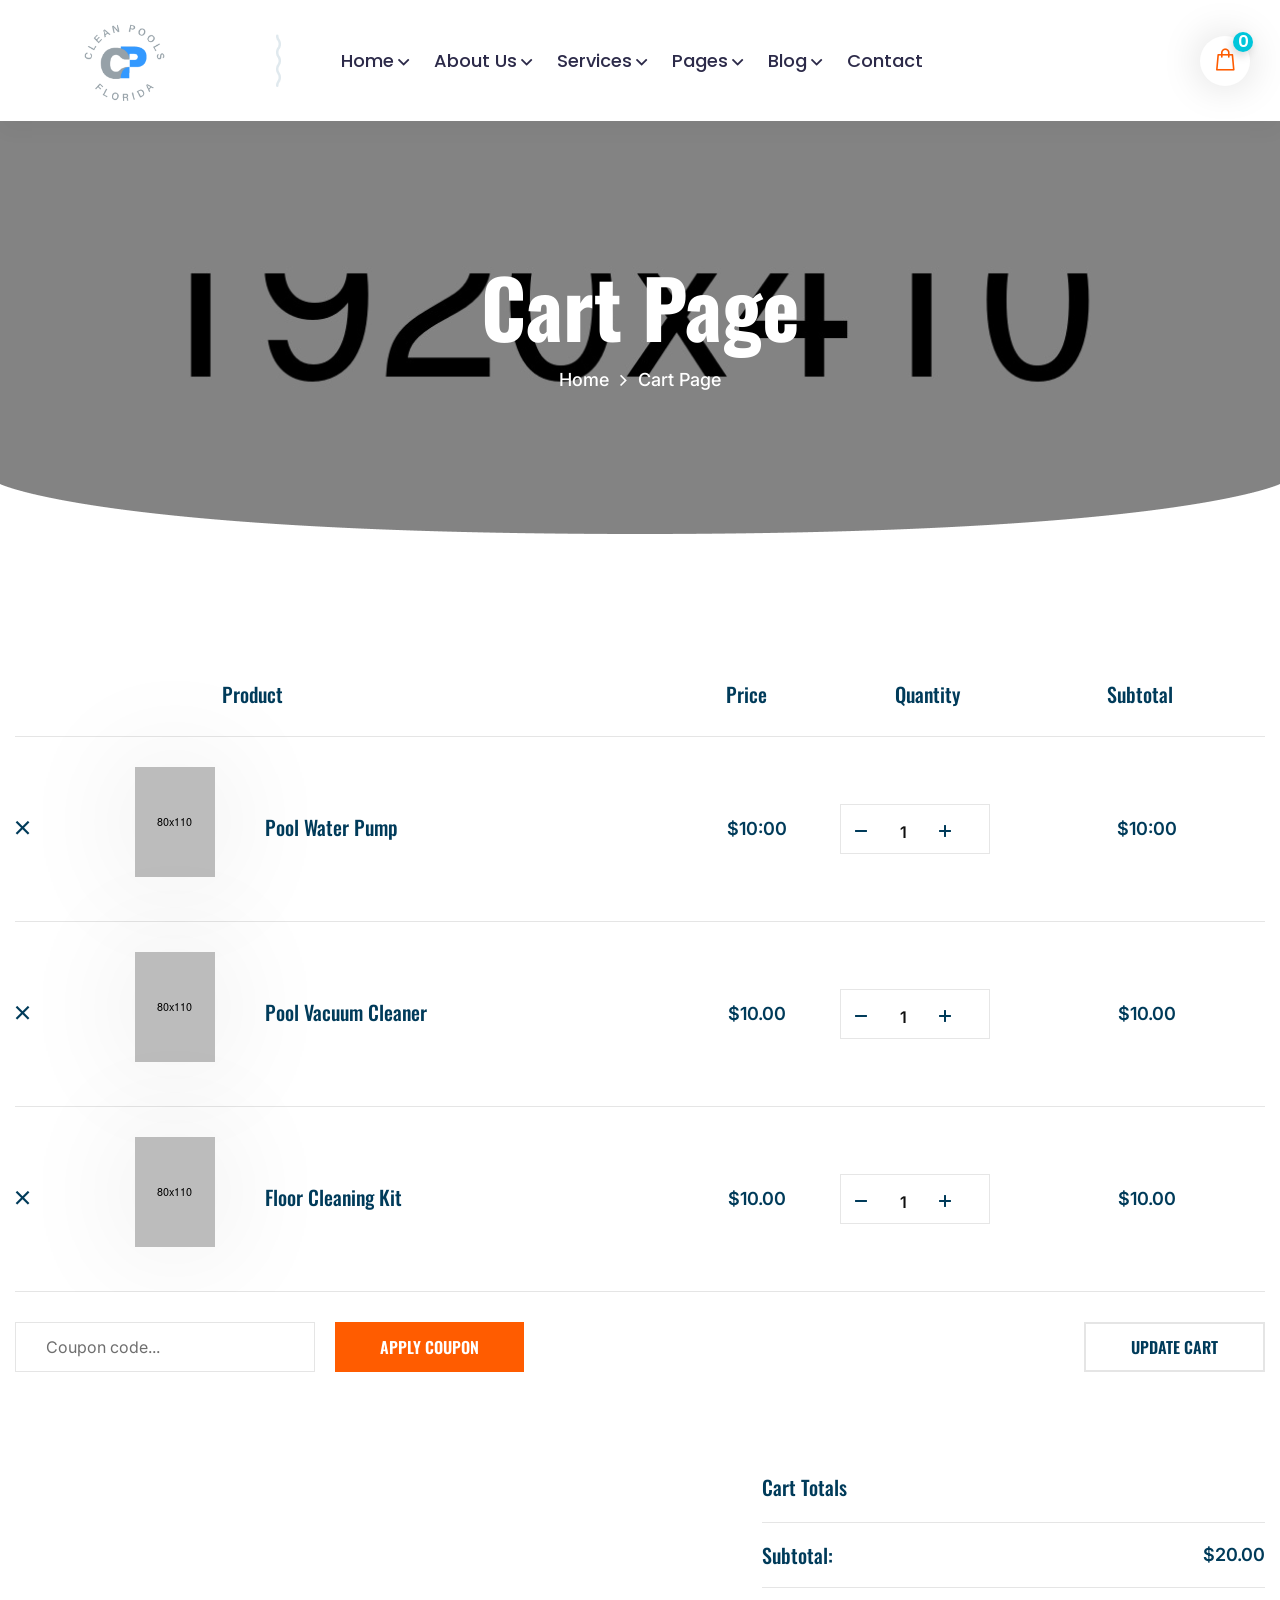
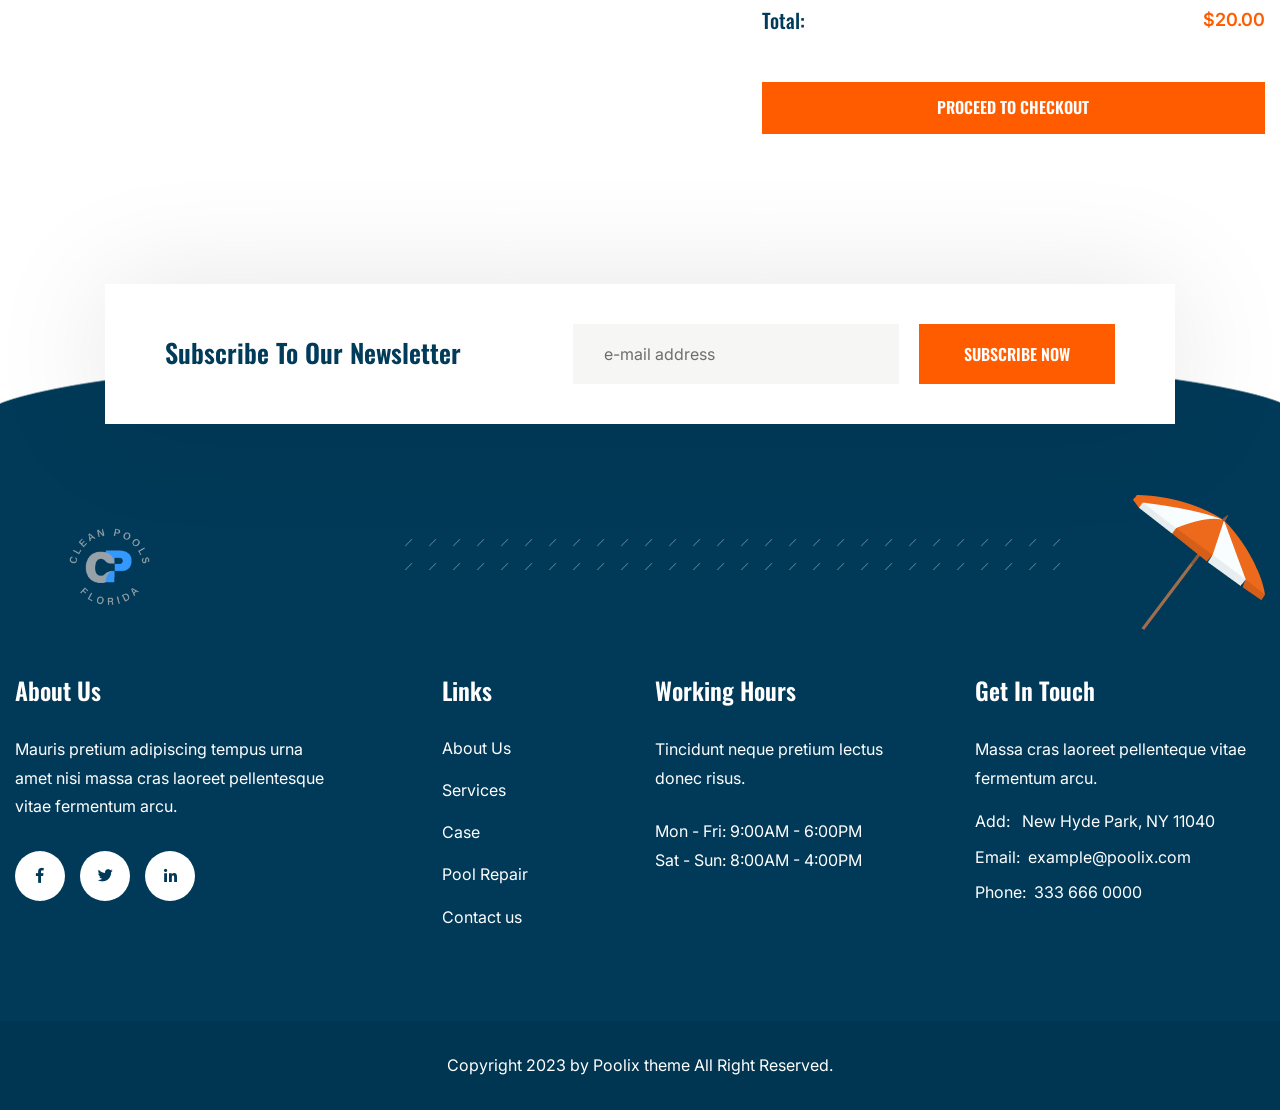
<file: cart.html>
<!DOCTYPE html>
<html lang="en">
<head>
<meta charset="utf-8">
<title>Poolix Hotel & Resort HTML Template</title>
<!-- Stylesheets -->
<link href="assets/css/bootstrap.css" rel="stylesheet">
<link href="assets/css/style.css" rel="stylesheet">
<!-- Responsive File -->
<link href="assets/css/responsive.css" rel="stylesheet">
<!-- Color File -->
<link href="assets/css/color.css" rel="stylesheet">

<link rel="preconnect" href="https://fonts.googleapis.com">
<link rel="preconnect" href="https://fonts.gstatic.com" crossorigin>
<link href="https://fonts.googleapis.com/css2?family=Inter:wght@400;500&family=Oswald:wght@400;500;600;700&family=Playfair+Display:ital,wght@0,400;1,600&family=Poppins:wght@400;500;600;700&family=Rubik:wght@400;600&display=swap" rel="stylesheet">

<link rel="shortcut icon" href="assets/images/favicon.png" type="image/x-icon">
<link rel="icon" href="assets/images/favicon.png" type="image/x-icon">

<!-- Responsive -->
<meta http-equiv="X-UA-Compatible" content="IE=edge">
<meta name="viewport" content="width=device-width, initial-scale=1.0, maximum-scale=1.0, user-scalable=0">
<!--[if lt IE 9]><script src="https://cdnjs.cloudflare.com/ajax/libs/html5shiv/3.7.3/html5shiv.js"></script><![endif]-->
<!--[if lt IE 9]><script src="js/respond.js"></script><![endif]-->
</head>

<body>

<div class="page-wrapper">

    <div class="loader-wrap">
        <div class="preloader"><div class="preloader-close">Preloader Close</div></div>
        <div class="layer layer-one"><span class="overlay"></span></div>
        <div class="layer layer-two"><span class="overlay"></span></div>        
        <div class="layer layer-three"><span class="overlay"></span></div>        
    </div>

    <header class="main-header header-style-one">

        <div class="header-upper">
            <div class="auto-container">
                <div class="inner-container d-flex align-items-center justify-content-between">
                    <div class="left-column d-flex align-items-center">
                        <div class="logo-box">
                            <div class="logo"><a href="index.html"><img src="assets/images/logo.png" alt=""></a></div>
                        </div>
                        <div class="ml_60 mr_60 d-none d-xl-block"><img src="assets/images/shape/shape-1.png" alt=""></div>
                        <div class="nav-outer">
                            <div class="mobile-nav-toggler"><img src="assets/images/icons/icon-bar-2.png" alt=""></div>
                            <nav class="main-menu navbar-expand-md navbar-light">
                                <div class="collapse navbar-collapse show clearfix" id="navbarSupportedContent">
                                    <ul class="navigation">
                                        <li class="dropdown"><a href="index.html">Home</a>
                                            <ul>
                                                <li><a href="index.html">Home Page 1</a></li>
                                                <li><a href="index-2.html">Home Page 2</a></li>
                                                <li><a href="index-3.html">Home Page 3</a></li>
                                            </ul>
                                        </li>                                    
                                        <li class="dropdown"><a href="index.html">About Us</a>
                                            <ul>
                                                <li><a href="about.html">About Us</a></li>
                                                <li class="dropdown"><a href="index.html">Team</a>
                                                    <ul>
                                                        <li><a href="team.html">Team</a></li>
                                                        <li><a href="team-details.html">Team Details</a></li>
                                                    </ul>
                                                </li>           
                                                <li><a href="testimonials.html">Testimonials</a></li>                                                
                                                <li><a href="faq.html">Faq’s</a></li>
                                                <li><a href="error.html">404 Error Page</a></li>
                                            </ul>
                                        </li>
                                        <li class="dropdown"><a href="index.html">Services</a>
                                            <ul>
                                                <li><a href="service.html">Our Services</a></li>
                                                <li><a href="service-details.html">Equipment Install</a></li>
                                                <li><a href="service-details-2.html">Commercial Pool</a></li>
                                                <li><a href="service-details-3.html">Water Analysiss</a></li>
                                                <li><a href="service-details-4.html">Pool Maintenance</a></li>
                                                <li><a href="service-details-5.html">Drain & Clean</a></li>
                                                <li><a href="service-details-6.html">Pool Inspections</a></li>
                                            </ul>
                                        </li>
                                        <li class="current dropdown"><a href="index.html">Pages</a>
                                            <ul>                                      
                                                <li class="dropdown"><a href="index.html">Gallery</a>
                                                    <ul>
                                                        <li><a href="gallery.html">Gallery 1</a></li>
                                                        <li><a href="gallery-2.html">Gallery 2</a></li>
                                                    </ul>
                                                </li>
                                                <li class="dropdown"><a href="index.html">Pricing</a>
                                                    <ul>
                                                        <li><a href="pricing.html">Pricing Table</a></li>
                                                        <li><a href="pricing-details.html">Pricing Details</a></li>
                                                    </ul>
                                                </li>
                                                <li class="dropdown"><a href="index.html">Shop</a>
                                                    <ul>
                                                        <li><a href="shop.html">Shop Page</a></li>
                                                        <li><a href="shop-details.html">Product Single</a></li>
                                                        <li><a href="cart.html">Cart Page</a></li>
                                                        <li><a href="checkout.html">Checkout</a></li>
                                                    </ul>
                                                </li>
                                            </ul>
                                        </li>
                                        <li class="dropdown"><a href="index.html">Blog</a>
                                            <ul>
                                                <li><a href="blog-grid.html">Blog Grid</a></li>
                                                <li><a href="blog-standard.html">Blog Standard</a></li>
                                                <li><a href="blog-details.html">Blog Details</a></li>
                                            </ul>
                                        </li>
                                        <li><a href="contact.html">Contact</a></li>
                                    </ul>
                                </div>
                            </nav>
                        </div>
                    </div>
                    <div class="right-column d-flex align-items-center">
                        <div class="header-cart-icon"><i class="icon-1"></i><span class="header-cart-icon-count">0</span></div>      
                        <div class="contact-info-1 d-flex align-items-center">
                            <i class="icon-2 contact-info-1-icon"></i>
                            <div>
                                <p class="contact-info-1-phone-tel fs_15 ff_oswald mb_0">CALL US NOW!</p>
                                <h6 class="contact-info-1-phone-number fs_20 fw_medium "><a href="tel:+912136660027">+91-213-666-0027</a></h6>
                            </div>
                        </div>
                        <div class="header-link-btn"><a href="javascript:void(0);" class="btn-1">Request A Quote <span></span></a></div>
                    </div>
                </div>
            </div>
        </div>
        <div class="sticky-header">
            <div class="auto-container">
                <div class="inner-container d-flex align-items-center justify-content-between">
                    <div class="left-column d-flex align-items-center">
                        <div class="logo-box">
                            <div class="logo"><a href="index.html"><img src="assets/images/logo.png" alt=""></a></div>
                        </div>
                        <div class="ml_60 mr_60 d-none d-xl-block"><img src="assets/images/shape/shape-1.png" alt=""></div>
                        <div class="nav-outer">
                            <div class="mobile-nav-toggler"><img src="assets/images/icons/icon-bar-2.png" alt=""></div>
                            <nav class="main-menu navbar-expand-md navbar-light">

                            </nav>
                        </div>
                    </div>
                    <div class="right-column d-flex align-items-center">
                        <div class="header-cart-icon"><i class="icon-1"></i><span class="header-cart-icon-count">0</span></div>      
                        <div class="contact-info-1 d-flex align-items-center">
                            <i class="icon-2 contact-info-1-icon"></i>
                            <div>
                                <p class="contact-info-1-phone-tel fs_15 ff_oswald mb_0">CALL US NOW!</p>
                                <h6 class="contact-info-1-phone-number fs_20 fw_medium "><a href="tel:+912136660027">+91-213-666-0027</a></h6>
                            </div>
                        </div>
                        <div class="header-link-btn"><a href="javascript:void(0);" class="btn-1">Request A Quote <span></span></a></div>
                    </div>
                </div>
            </div>
        </div>

        <div class="mobile-menu">
            <div class="menu-backdrop"></div>
            <div class="close-btn"><span class="fal fa-times"></span></div>
            
            <nav class="menu-box">
                <div class="nav-logo"><a href="index.html"><img src="assets/images/logo-light.png" alt="" title=""></a></div>
                <div class="menu-outer"><!--Here Menu Will Come Automatically Via Javascript / Same Menu as in Header--></div>
				<!--Social Links-->
				<div class="social-links">
					<ul class="clearfix">
						<li><a href="#"><span class="fab fa-twitter"></span></a></li>
						<li><a href="#"><span class="fab fa-facebook-square"></span></a></li>
						<li><a href="#"><span class="fab fa-pinterest-p"></span></a></li>
						<li><a href="#"><span class="fab fa-instagram"></span></a></li>
						<li><a href="#"><span class="fab fa-youtube"></span></a></li>
					</ul>
                </div>
            </nav>
        </div>

        <div class="nav-overlay">
            <div class="cursor"></div>
            <div class="cursor-follower"></div>
        </div>
    </header>

    <div id="search-popup" class="search-popup">
        <div class="close-search theme-btn"><span class="fal fa-times"></span></div>
        <div class="popup-inner">
            <div class="overlay-layer"></div>
            <div class="search-form">
                <form method="post" action="index.html">
                    <div class="form-group">
                        <fieldset>
                            <input type="search" class="form-control" name="search-input" value="" placeholder="Search Here" required >
                            <input type="submit" value="Search Now!" class="theme-btn">
                        </fieldset>
                    </div>
                </form>
                <br>
                <h3>Recent Search Keywords</h3>
                <ul class="recent-searches">
                    <li><a href="#">Finance</a></li>
                    <li><a href="#">Idea</a></li>
                    <li><a href="#">Service</a></li>
                    <li><a href="#">Growth</a></li>
                    <li><a href="#">Plan</a></li>
                </ul>
            </div>
        </div>
    </div>

    <!-- Page Title -->
    <section class="page-title text-center">
        <div class="bg-layer" style="background-image: url(assets/images/background/page-title.jpg);"></div>
        <div class="pattern-layer" style="background-image: url(assets/images/shape/shape-17.png);"></div>
        <div class="auto-container">
            <div class="content-box">
                <h1>Cart Page</h1>
                <ul class="bread-crumb clearfix">
                    <li><a href="index.html">Home</a></li>
                    <li>Cart Page</li>
                </ul>
            </div>
        </div>
    </section>
    <!-- End Page Title -->


    <!-- cart section -->
    <section class="cart-section p_relative pt_120 pb_120 bg-color-4">
        <div class="auto-container">
            <div class="row clearfix">
                <div class="col-lg-12 col-md-12 col-sm-12 table-column">
                    <div class="table-outer">
                        <table class="cart-table">
                            <thead class="cart-header">
                                <tr>
                                    <th>&nbsp;</th>
                                    <th class="prod-column">Product</th>
                                    <th>&nbsp;</th>
                                    <th>&nbsp;</th>
                                    <th class="price">Price</th>
                                    <th class="quantity">Quantity</th>
                                    <th>Subtotal</th>
                                </tr>    
                            </thead>
                            <tbody>
                                <tr>
                                    <td colspan="4" class="prod-column">
                                        <div class="column-box">
                                            <div class="remove-btn">
                                                <i class="icon-49"></i>
                                            </div>
                                            <div class="prod-thumb">
                                                <img src="assets/images/resource/cart-1.png" alt="">
                                            </div>
                                            <div class="prod-title">
                                                Pool Water Pump
                                            </div>    
                                        </div>
                                    </td>
                                    <td class="price">$10:00</td>
                                    <td class="qty">
                                        <div class="item-quantity">
                                            <input class="quantity-spinner" type="text" value="1" name="quantity">
                                        </div>
                                    </td>
                                    <td class="sub-total">$10:00</td>
                                </tr>
                                <tr>
                                    <td colspan="4" class="prod-column">
                                        <div class="column-box">
                                            <div class="remove-btn">
                                                <i class="icon-49"></i>
                                            </div>
                                            <div class="prod-thumb">
                                                <img src="assets/images/resource/cart-2.png" alt="">
                                            </div>
                                            <div class="prod-title">
                                                Pool Vacuum Cleaner
                                            </div>    
                                        </div>
                                    </td>
                                    <td class="price">$10.00</td>
                                    <td class="qty">
                                        <div class="item-quantity">
                                            <input class="quantity-spinner" type="text" value="1" name="quantity">
                                        </div>
                                    </td>
                                    <td class="sub-total">$10.00</td>
                                </tr>
                                <tr>
                                    <td colspan="4" class="prod-column">
                                        <div class="column-box">
                                            <div class="remove-btn">
                                                <i class="icon-49"></i>
                                            </div>
                                            <div class="prod-thumb">
                                                <img src="assets/images/resource/cart-3.png" alt="">
                                            </div>
                                            <div class="prod-title">
                                                Floor Cleaning Kit
                                            </div>    
                                        </div>
                                    </td>
                                    <td class="price">$10.00</td>
                                    <td class="qty">
                                        <div class="item-quantity">
                                            <input class="quantity-spinner" type="text" value="1" name="quantity">
                                        </div>
                                    </td>
                                    <td class="sub-total">$10.00</td>
                                </tr>
                            </tbody>    
                        </table>
                    </div>
                </div>
            </div>
            <div class="othre-content clearfix">
                <div class="coupon-box float_left clearfix">
                    <input type="text" placeholder="Coupon code...">
                    <button type="button" class="btn-1">Apply Coupon <span></span></button>
                </div>
                <div class="update-btn float_right">
                    <button type="button" class="btn-1 alt">Update Cart <span></span></button>
                </div>
            </div>
            <div class="cart-total">
                <div class="row">
                    <div class="col-xl-5 col-lg-12 col-md-12 offset-xl-7 cart-column">
                        <div class="total-cart-box clearfix">
                            <h4 class="fs_20 fw_medium lh_30 d_block pb_20">Cart Totals</h4>
                            <ul class="list clearfix mb_30">
                                <li>Subtotal:<span>$20.00</span></li>
                                <li>Total:<span>$20.00</span></li>
                            </ul>
                            <a href="cart.html" class="btn-1">Proceed to Checkout <span></span></a>
                        </div>
                    </div>
                </div>
            </div>
        </div>
    </section>
    <!-- cart section end -->


    <!-- newsletter -->
    <section class="newsletter-1">
        <div class="auto-container">
            <div class="newsletter-1-bg">
                <div class="row align-items-center">
                    <div class="col-lg-5">
                        <h4 class="newsletter-1-title">Subscribe To Our Newsletter</h4>
                    </div>
                    <div class="col-lg-7">
                        <div class="newsletter-1-form">
                            <form>
                                <input type="email" placeholder="e-mail address">
                                <button class="btn-1">Subscribe Now <span></span></button>
                            </form>
                        </div>
                    </div>
                </div>
            </div>
        </div>
    </section>

    <footer class="main-footer">
        <div class="pattern-layer" style="background-image: url(assets/images/shape/shape-19.png);"></div>
        <div class="footer-1-middle alt">
            <div class="auto-container">
                <div class="p_relative">
                    <div class="logo mb_70"><img src="assets/images/logo-light.png" alt=""></div>
                    <div class="footer-1-shape-1 d-none d-lg-block"><img src="assets/images/shape/shape-5.png" alt=""></div>
                    <div class="footer-1-shape-2 d-none d-lg-block"><img src="assets/images/shape/shape-6.png" alt=""></div>
                </div>
                <div class="row">
                    <div class="col-lg-4 col-md-6">
                        <div class="contact-widget-1 mb_30">
                            <div class="mb_30"><h4 class="fw_sbold c_light">About Us</h4></div>
                            <p class="mb_30">Mauris pretium adipiscing tempus urna <br> amet nisi massa cras laoreet pellentesque <br> vitae fermentum arcu.</p>
                            <ul class="footer-social-icon d-flex align-items-center">
                                <li><a href="javascript:void(0);" class="hvr-zoom-1-primary hvr-zoom-1"><i class="fab fa-facebook-f"></i></a></li>
                                <li><a href="javascript:void(0);" class="hvr-zoom-1-primary hvr-zoom-1"><i class="fab fa-twitter"></i></a></li>
                                <li><a href="javascript:void(0);" class="hvr-zoom-1-primary hvr-zoom-1"><i class="fab fa-linkedin-in"></i></a></li>
                            </ul>
                        </div>
                    </div>
                    <div class="col-lg-2 col-md-6">
                        <div class="link-widget-1 mb_30">
                            <div class="mb_30"><h4 class="fw_sbold c_light">Links</h4></div>
                            <ul class="link-widget-1-list">
                                <li><a href="javascript:void(0);">About Us</a></li>
                                <li><a href="javascript:void(0);">Services</a></li>
                                <li><a href="javascript:void(0);">Case</a></li>
                                <li><a href="javascript:void(0);">Pool Repair</a></li>
                                <li><a href="javascript:void(0);">Contact  us</a></li>
                            </ul>
                        </div>
                    </div>
                    <div class="col-lg-3 col-md-6">
                        <div class="link-widget-1 mb_30">
                            <div class="mb_30"><h4 class="fw_sbold c_light">Working Hours</h4></div>
                            <p class="mb_25">Tincidunt neque pretium lectus <br>
                                donec risus.</p>
                            <p>Mon - Fri: 9:00AM - 6:00PM <br> Sat - Sun: 8:00AM - 4:00PM</p>
                        </div>
                    </div>
                    <div class="col-lg-3 col-md-6">
                        <div class="contact-widget-1 mb_30">
                            <div class="mb_30"><h4 class="fw_sbold c_light">Get In Touch</h4></div>
                            <p>Massa cras laoreet pellenteque vitae fermentum arcu.</p>
                            <ul class="contact-widget-1-list">
                                <li><span>Add:</span> New Hyde Park, NY 11040</li>
                                <li><span>Email:</span><a href="mailto:example@poolix.com">example@poolix.com</a></li>
                                <li><span>Phone:</span><a href="tel:3336660000">333 666 0000</a></li>
                            </ul>
                        </div>
                    </div>
                </div>
            </div>
        </div>
        <div class="footer-bottom">
            <div class="auto-container">    
                <div class="footer-bottom-row">
                    <div class="footer-bottom-text">Copyright 2023 by <a href="javascript:void(0);">Poolix</a> theme All Right Reserved.</div>
                </div>
            </div>
        </div>
    </footer>
	
</div>

<!--Scroll to top-->
<div class="scroll-to-top">
    <div>
        <div class="scroll-top-inner">
            <div class="scroll-bar">
                <div class="bar-inner"></div>
            </div>
            <div class="scroll-bar-text">Go To Top</div>
        </div>
    </div>
</div>
<!-- Scroll to top end -->

<script src="assets/js/jquery.min.js"></script>
<script src="assets/js/bootstrap.min.js"></script>
<script src="assets/js/jquery.nice-select.min.js"></script>
<script src="assets/js/jquery.fancybox.js"></script>
<script src="assets/js/isotope.js"></script>
<script src="assets/js/appear.js"></script>
<script src="assets/js/wow.js"></script>
<script src="assets/js/TweenMax.min.js"></script>
<script src="assets/js/swiper.min.js"></script>
<script src="assets/js/jquery.ajaxchimp.min.js"></script>
<script src="assets/js/parallax-scroll.js"></script>
<script src="assets/js/jquery-ui-1.9.2.custom.min.js"></script>
<script src="assets/js/booking-form.js"></script>
<script src="assets/js/odometer.min.js"></script>
<script src="assets/js/jquery-ui.js"></script>
<script src="assets/js/jquery.bootstrap-touchspin.js"></script>
<script src="assets/js/script.js"></script>


</body>
</html>
</file>
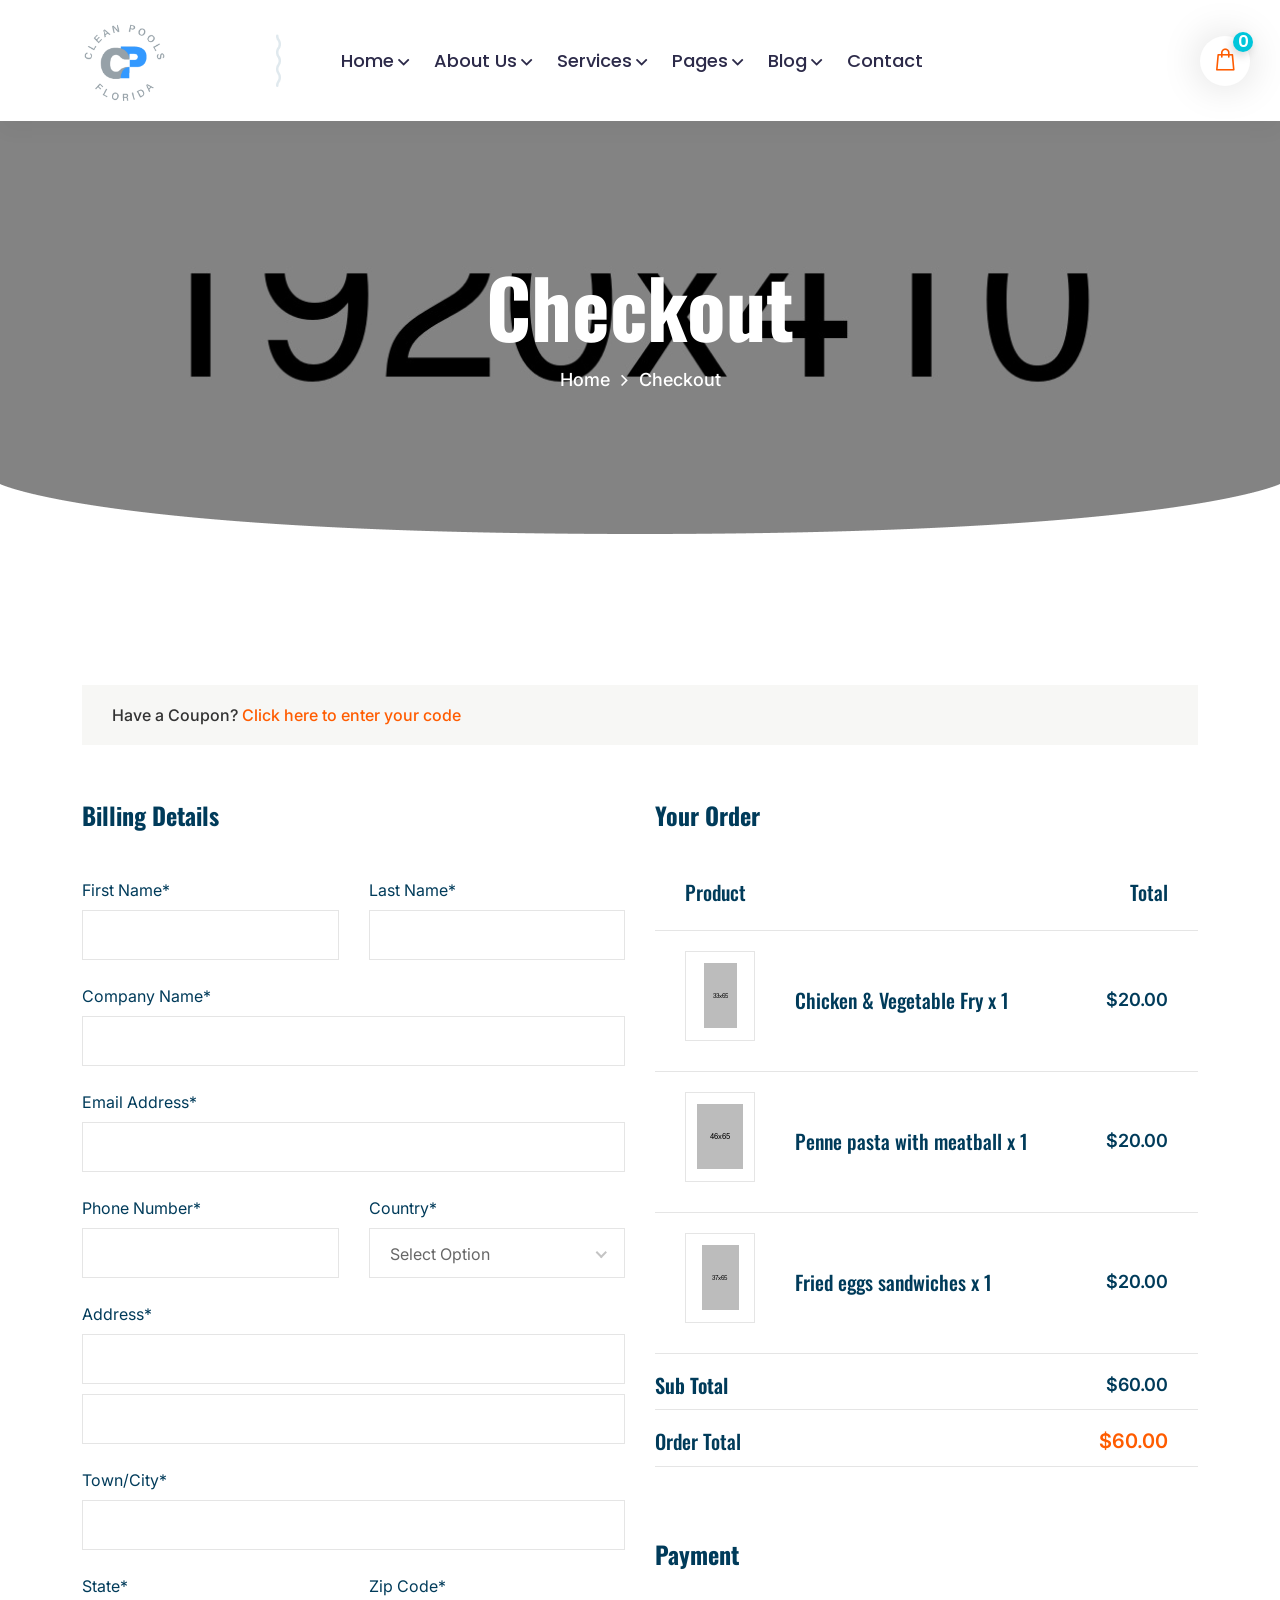
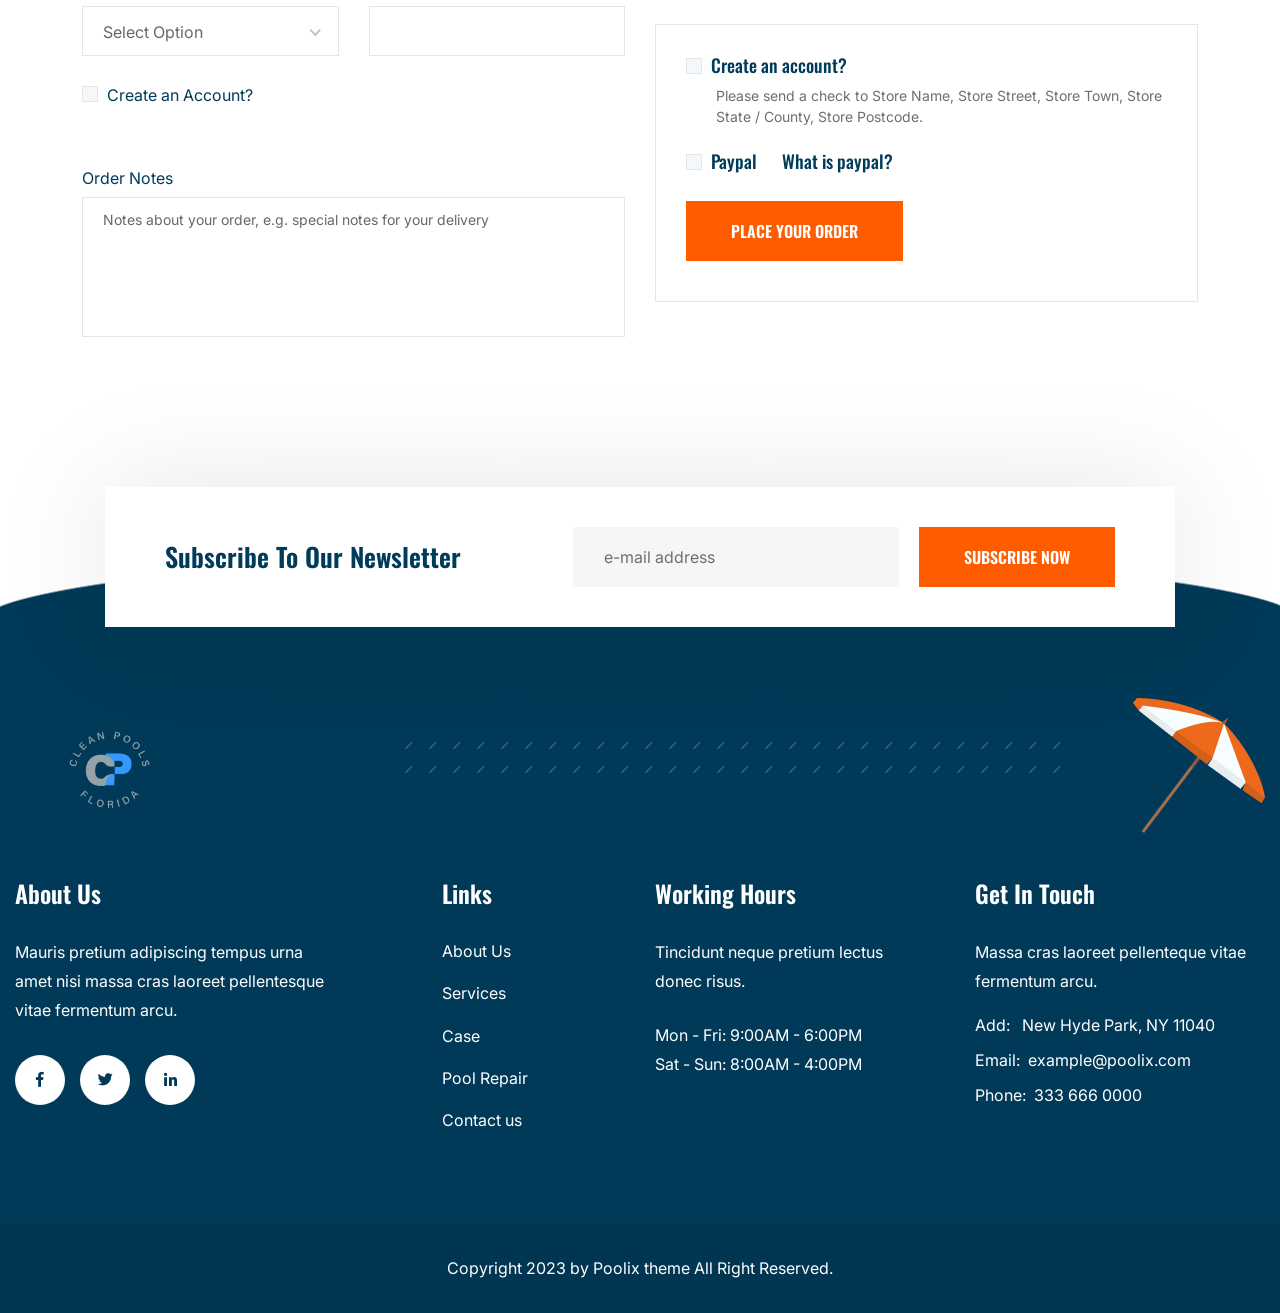
<file: checkout.html>
<!DOCTYPE html>
<html lang="en">
<head>
<meta charset="utf-8">
<title>Poolix Hotel & Resort HTML Template</title>
<!-- Stylesheets -->
<link href="assets/css/bootstrap.css" rel="stylesheet">
<link href="assets/css/style.css" rel="stylesheet">
<!-- Responsive File -->
<link href="assets/css/responsive.css" rel="stylesheet">
<!-- Color File -->
<link href="assets/css/color.css" rel="stylesheet">

<link rel="preconnect" href="https://fonts.googleapis.com">
<link rel="preconnect" href="https://fonts.gstatic.com" crossorigin>
<link href="https://fonts.googleapis.com/css2?family=Inter:wght@400;500&family=Oswald:wght@400;500;600;700&family=Playfair+Display:ital,wght@0,400;1,600&family=Poppins:wght@400;500;600;700&family=Rubik:wght@400;600&display=swap" rel="stylesheet">

<link rel="shortcut icon" href="assets/images/favicon.png" type="image/x-icon">
<link rel="icon" href="assets/images/favicon.png" type="image/x-icon">

<!-- Responsive -->
<meta http-equiv="X-UA-Compatible" content="IE=edge">
<meta name="viewport" content="width=device-width, initial-scale=1.0, maximum-scale=1.0, user-scalable=0">
<!--[if lt IE 9]><script src="https://cdnjs.cloudflare.com/ajax/libs/html5shiv/3.7.3/html5shiv.js"></script><![endif]-->
<!--[if lt IE 9]><script src="js/respond.js"></script><![endif]-->
</head>

<body>

<div class="page-wrapper">

    <div class="loader-wrap">
        <div class="preloader"><div class="preloader-close">Preloader Close</div></div>
        <div class="layer layer-one"><span class="overlay"></span></div>
        <div class="layer layer-two"><span class="overlay"></span></div>        
        <div class="layer layer-three"><span class="overlay"></span></div>        
    </div>

    <header class="main-header header-style-one">

        <div class="header-upper">
            <div class="auto-container">
                <div class="inner-container d-flex align-items-center justify-content-between">
                    <div class="left-column d-flex align-items-center">
                        <div class="logo-box">
                            <div class="logo"><a href="index.html"><img src="assets/images/logo.png" alt=""></a></div>
                        </div>
                        <div class="ml_60 mr_60 d-none d-xl-block"><img src="assets/images/shape/shape-1.png" alt=""></div>
                        <div class="nav-outer">
                            <div class="mobile-nav-toggler"><img src="assets/images/icons/icon-bar-2.png" alt=""></div>
                            <nav class="main-menu navbar-expand-md navbar-light">
                                <div class="collapse navbar-collapse show clearfix" id="navbarSupportedContent">
                                    <ul class="navigation">
                                        <li class="dropdown"><a href="index.html">Home</a>
                                            <ul>
                                                <li><a href="index.html">Home Page 1</a></li>
                                                <li><a href="index-2.html">Home Page 2</a></li>
                                                <li><a href="index-3.html">Home Page 3</a></li>
                                            </ul>
                                        </li>                                    
                                        <li class="dropdown"><a href="index.html">About Us</a>
                                            <ul>
                                                <li><a href="about.html">About Us</a></li>
                                                <li class="dropdown"><a href="index.html">Team</a>
                                                    <ul>
                                                        <li><a href="team.html">Team</a></li>
                                                        <li><a href="team-details.html">Team Details</a></li>
                                                    </ul>
                                                </li>           
                                                <li><a href="testimonials.html">Testimonials</a></li>                                                
                                                <li><a href="faq.html">Faq’s</a></li>
                                                <li><a href="error.html">404 Error Page</a></li>
                                            </ul>
                                        </li>
                                        <li class="dropdown"><a href="index.html">Services</a>
                                            <ul>
                                                <li><a href="service.html">Our Services</a></li>
                                                <li><a href="service-details.html">Equipment Install</a></li>
                                                <li><a href="service-details-2.html">Commercial Pool</a></li>
                                                <li><a href="service-details-3.html">Water Analysiss</a></li>
                                                <li><a href="service-details-4.html">Pool Maintenance</a></li>
                                                <li><a href="service-details-5.html">Drain & Clean</a></li>
                                                <li><a href="service-details-6.html">Pool Inspections</a></li>
                                            </ul>
                                        </li>
                                        <li class="current dropdown"><a href="index.html">Pages</a>
                                            <ul>                                      
                                                <li class="dropdown"><a href="index.html">Gallery</a>
                                                    <ul>
                                                        <li><a href="gallery.html">Gallery 1</a></li>
                                                        <li><a href="gallery-2.html">Gallery 2</a></li>
                                                    </ul>
                                                </li>
                                                <li class="dropdown"><a href="index.html">Pricing</a>
                                                    <ul>
                                                        <li><a href="pricing.html">Pricing Table</a></li>
                                                        <li><a href="pricing-details.html">Pricing Details</a></li>
                                                    </ul>
                                                </li>
                                                <li class="dropdown"><a href="index.html">Shop</a>
                                                    <ul>
                                                        <li><a href="shop.html">Shop Page</a></li>
                                                        <li><a href="shop-details.html">Product Single</a></li>
                                                        <li><a href="cart.html">Cart Page</a></li>
                                                        <li><a href="checkout.html">Checkout</a></li>
                                                    </ul>
                                                </li>
                                            </ul>
                                        </li>
                                        <li class="dropdown"><a href="index.html">Blog</a>
                                            <ul>
                                                <li><a href="blog-grid.html">Blog Grid</a></li>
                                                <li><a href="blog-standard.html">Blog Standard</a></li>
                                                <li><a href="blog-details.html">Blog Details</a></li>
                                            </ul>
                                        </li>
                                        <li><a href="contact.html">Contact</a></li>
                                    </ul>
                                </div>
                            </nav>
                        </div>
                    </div>
                    <div class="right-column d-flex align-items-center">
                        <div class="header-cart-icon"><i class="icon-1"></i><span class="header-cart-icon-count">0</span></div>      
                        <div class="contact-info-1 d-flex align-items-center">
                            <i class="icon-2 contact-info-1-icon"></i>
                            <div>
                                <p class="contact-info-1-phone-tel fs_15 ff_oswald mb_0">CALL US NOW!</p>
                                <h6 class="contact-info-1-phone-number fs_20 fw_medium "><a href="tel:+912136660027">+91-213-666-0027</a></h6>
                            </div>
                        </div>
                        <div class="header-link-btn"><a href="javascript:void(0);" class="btn-1">Request A Quote <span></span></a></div>
                    </div>
                </div>
            </div>
        </div>
        <div class="sticky-header">
            <div class="auto-container">
                <div class="inner-container d-flex align-items-center justify-content-between">
                    <div class="left-column d-flex align-items-center">
                        <div class="logo-box">
                            <div class="logo"><a href="index.html"><img src="assets/images/logo.png" alt=""></a></div>
                        </div>
                        <div class="ml_60 mr_60 d-none d-xl-block"><img src="assets/images/shape/shape-1.png" alt=""></div>
                        <div class="nav-outer">
                            <div class="mobile-nav-toggler"><img src="assets/images/icons/icon-bar-2.png" alt=""></div>
                            <nav class="main-menu navbar-expand-md navbar-light">

                            </nav>
                        </div>
                    </div>
                    <div class="right-column d-flex align-items-center">
                        <div class="header-cart-icon"><i class="icon-1"></i><span class="header-cart-icon-count">0</span></div>      
                        <div class="contact-info-1 d-flex align-items-center">
                            <i class="icon-2 contact-info-1-icon"></i>
                            <div>
                                <p class="contact-info-1-phone-tel fs_15 ff_oswald mb_0">CALL US NOW!</p>
                                <h6 class="contact-info-1-phone-number fs_20 fw_medium "><a href="tel:+912136660027">+91-213-666-0027</a></h6>
                            </div>
                        </div>
                        <div class="header-link-btn"><a href="javascript:void(0);" class="btn-1">Request A Quote <span></span></a></div>
                    </div>
                </div>
            </div>
        </div>

        <div class="mobile-menu">
            <div class="menu-backdrop"></div>
            <div class="close-btn"><span class="fal fa-times"></span></div>
            
            <nav class="menu-box">
                <div class="nav-logo"><a href="index.html"><img src="assets/images/logo-light.png" alt="" title=""></a></div>
                <div class="menu-outer"><!--Here Menu Will Come Automatically Via Javascript / Same Menu as in Header--></div>
				<!--Social Links-->
				<div class="social-links">
					<ul class="clearfix">
						<li><a href="#"><span class="fab fa-twitter"></span></a></li>
						<li><a href="#"><span class="fab fa-facebook-square"></span></a></li>
						<li><a href="#"><span class="fab fa-pinterest-p"></span></a></li>
						<li><a href="#"><span class="fab fa-instagram"></span></a></li>
						<li><a href="#"><span class="fab fa-youtube"></span></a></li>
					</ul>
                </div>
            </nav>
        </div>

        <div class="nav-overlay">
            <div class="cursor"></div>
            <div class="cursor-follower"></div>
        </div>
    </header>

    <div id="search-popup" class="search-popup">
        <div class="close-search theme-btn"><span class="fal fa-times"></span></div>
        <div class="popup-inner">
            <div class="overlay-layer"></div>
            <div class="search-form">
                <form method="post" action="index.html">
                    <div class="form-group">
                        <fieldset>
                            <input type="search" class="form-control" name="search-input" value="" placeholder="Search Here" required >
                            <input type="submit" value="Search Now!" class="theme-btn">
                        </fieldset>
                    </div>
                </form>
                <br>
                <h3>Recent Search Keywords</h3>
                <ul class="recent-searches">
                    <li><a href="#">Finance</a></li>
                    <li><a href="#">Idea</a></li>
                    <li><a href="#">Service</a></li>
                    <li><a href="#">Growth</a></li>
                    <li><a href="#">Plan</a></li>
                </ul>
            </div>
        </div>
    </div>

    <!-- Page Title -->
    <section class="page-title text-center">
        <div class="bg-layer" style="background-image: url(assets/images/background/page-title.jpg);"></div>
        <div class="pattern-layer" style="background-image: url(assets/images/shape/shape-17.png);"></div>
        <div class="auto-container">
            <div class="content-box">
                <h1>Checkout</h1>
                <ul class="bread-crumb clearfix">
                    <li><a href="index.html">Home</a></li>
                    <li>Checkout</li>
                </ul>
            </div>
        </div>
    </section>
    <!-- End Page Title -->


    <!-- checkout-section -->
    <section class="checkout-section">
        <div class="container">
            <div class="row">
                <div class="col-lg-12 col-md-12 col-sm-12 upper-column">
                    <div class="upper-box">
                        <div class="coupon single-box">Have a Coupon? <a href="checkbox.html">Click here to enter your code</a></div>
                    </div>
                </div>
            </div>
            <div class="row">
                <div class="col-lg-6 col-md-12 col-sm-12 left-column">
                    <div class="inner-box">
                        <div class="billing-info">
                            <h3 class="sub-title">Billing Details</h3>
                            <form action="#" method="post" class="billing-form">
                                <div class="row">
                                    <div class="col-lg-6 col-md-6 col-sm-12 form-group">
                                        <label>First Name*</label>
                                        <div class="field-input">
                                            <input type="text" name="first_name">
                                        </div>
                                    </div>
                                    <div class="col-lg-6 col-md-6 col-sm-12 form-group">
                                        <label>Last Name*</label>
                                        <div class="field-input">
                                            <input type="text" name="last_name">
                                        </div>
                                    </div>
                                    <div class="col-lg-12 col-md-12 col-sm-12 form-group">
                                        <label>Company Name*</label>
                                        <div class="field-input">
                                            <input type="text" name="company_name">
                                        </div>
                                    </div>
                                    <div class="col-lg-12 col-md-12 col-sm-12 form-group">
                                        <label>Email Address*</label>
                                        <div class="field-input">
                                            <input type="email" name="email">
                                        </div>
                                    </div>
                                    <div class="col-lg-6 col-md-6 col-sm-12 form-group">
                                        <label>Phone Number*</label>
                                        <div class="field-input">
                                            <input type="text" name="phone">
                                        </div>
                                    </div>
                                    <div class="col-lg-6 col-md-6 col-sm-12 form-group">
                                        <label>Country*</label>
                                        <div class="select-column select-box">
                                            <select class="selectmenu" id="ui-id-1">
                                                <option selected="selected">Select Option</option>
                                                <option>United State</option>
                                                <option>Australia</option>
                                                <option>Canada</option>
                                            </select>
                                        </div>
                                    </div>
                                    <div class="col-lg-12 col-md-12 col-sm-12 form-group">
                                        <label>Address*</label>
                                        <div class="field-input">
                                            <input type="text" name="address" class="address">
                                            <input type="text" name="address">
                                        </div>
                                    </div>
                                    <div class="col-lg-12 col-md-12 col-sm-12 form-group">
                                        <label>Town/City*</label>
                                        <div class="field-input">
                                            <input type="text" name="town_city">
                                        </div>
                                    </div>
                                    <div class="col-lg-6 col-md-6 col-sm-12 form-group">
                                        <label>State*</label>
                                        <div class="select-column select-box">
                                            <select class="selectmenu" id="ui-id-2">
                                                <option selected="selected">Select Option</option>
                                                <option>United State</option>
                                                <option>Australia</option>
                                                <option>Canada</option>
                                            </select>
                                        </div>
                                    </div>
                                    <div class="col-lg-6 col-md-6 col-sm-12 form-group">
                                        <label>Zip Code*</label>
                                        <div class="field-input">
                                            <input type="text" name="zip">
                                        </div>
                                    </div>
                                    <div class="form-group col-lg-12 col-md-12 col-sm-12">
                                        <div class="create-acc">
                                            <div class="custom-controls-stacked">
                                                <label class="custom-control material-checkbox">
                                                    <input type="checkbox" class="material-control-input">
                                                    <span class="material-control-indicator"></span>
                                                    <span class="description">Create an Account?</span>
                                                </label>
                                            </div> 
                                        </div>
                                    </div>
                                </div>
                            </form>
                        </div>
                        <div class="additional-info">
                            <div class="note-book">
                                <label>Order Notes</label>
                                <textarea name="note_box" placeholder="Notes about your order, e.g. special notes for your delivery"></textarea>
                            </div>
                        </div>
                    </div>
                </div>
                <div class="col-lg-6 col-md-12 col-sm-12 right-column">
                    <div class="inner-box">
                        <div class="order-info">
                            <h3 class="sub-title">Your Order</h3>
                            <div class="order-product">
                                <ul class="order-list clearfix">
                                    <li class="title clearfix">
                                        <p>Product</p>
                                        <span>Total</span>
                                    </li>
                                    <li>
                                        <div class="single-box clearfix">
                                            <div class="image-box"><img src="assets/images/resource/order-1.png" alt=""></div>
                                            <h6>Chicken & Vegetable Fry x 1</h6>
                                            <span>$20.00</span>
                                        </div>
                                    </li>
                                    <li>
                                        <div class="single-box clearfix">
                                            <div class="image-box"><img src="assets/images/resource/order-2.png" alt=""></div>
                                            <h6>Penne pasta with meatball x 1</h6>
                                            <span>$20.00</span>
                                        </div>
                                    </li>
                                    <li>
                                        <div class="single-box clearfix">
                                            <div class="image-box"><img src="assets/images/resource/order-3.png" alt=""></div>
                                            <h6>Fried eggs sandwiches x 1</h6>
                                            <span>$20.00</span>
                                        </div>
                                    </li>
                                    <li class="sub-total clearfix">
                                        <h6>Sub Total</h6>
                                        <span>$60.00</span>
                                    </li>
                                    <li class="order-total clearfix">
                                        <h6>Order Total</h6>
                                        <span>$60.00</span>
                                    </li>
                                </ul>
                            </div>
                        </div>
                        <div class="payment-info">
                            <h3 class="sub-title">Payment</h3>
                            <div class="payment-inner">
                                <div class="option-block">
                                    <div class="custom-controls-stacked">
                                        <label class="custom-control material-checkbox">
                                            <input type="checkbox" class="material-control-input">
                                            <span class="material-control-indicator"></span>
                                            <span class="description">Create an account?</span>
                                        </label>
                                    </div>
                                    <p>Please send a check to Store Name, Store Street, Store Town, Store State / County, Store Postcode.</p>
                                </div>
                                <div class="option-block">
                                    <div class="custom-controls-stacked">
                                        <label class="custom-control material-checkbox">
                                            <input type="checkbox" class="material-control-input">
                                            <span class="material-control-indicator"></span>
                                            <span class="description">Paypal<a href="checkout.html">What is paypal? <span></span></a></span>
                                        </label>
                                    </div>
                                </div>
                                <div class="btn-box">
                                    <a href="checkout.html" class="btn-1">Place Your Order <span></span></a>
                                </div>
                            </div>
                        </div>
                    </div>
                </div>
            </div>
        </div>
    </section>
    <!-- checkout-section end -->


    <!-- newsletter -->
    <section class="newsletter-1">
        <div class="auto-container">
            <div class="newsletter-1-bg">
                <div class="row align-items-center">
                    <div class="col-lg-5">
                        <h4 class="newsletter-1-title">Subscribe To Our Newsletter</h4>
                    </div>
                    <div class="col-lg-7">
                        <div class="newsletter-1-form">
                            <form>
                                <input type="email" placeholder="e-mail address">
                                <button class="btn-1">Subscribe Now <span></span></button>
                            </form>
                        </div>
                    </div>
                </div>
            </div>
        </div>
    </section>

    <footer class="main-footer">
        <div class="pattern-layer" style="background-image: url(assets/images/shape/shape-19.png);"></div>
        <div class="footer-1-middle alt">
            <div class="auto-container">
                <div class="p_relative">
                    <div class="logo mb_70"><img src="assets/images/logo-light.png" alt=""></div>
                    <div class="footer-1-shape-1 d-none d-lg-block"><img src="assets/images/shape/shape-5.png" alt=""></div>
                    <div class="footer-1-shape-2 d-none d-lg-block"><img src="assets/images/shape/shape-6.png" alt=""></div>
                </div>
                <div class="row">
                    <div class="col-lg-4 col-md-6">
                        <div class="contact-widget-1 mb_30">
                            <div class="mb_30"><h4 class="fw_sbold c_light">About Us</h4></div>
                            <p class="mb_30">Mauris pretium adipiscing tempus urna <br> amet nisi massa cras laoreet pellentesque <br> vitae fermentum arcu.</p>
                            <ul class="footer-social-icon d-flex align-items-center">
                                <li><a href="javascript:void(0);" class="hvr-zoom-1-primary hvr-zoom-1"><i class="fab fa-facebook-f"></i></a></li>
                                <li><a href="javascript:void(0);" class="hvr-zoom-1-primary hvr-zoom-1"><i class="fab fa-twitter"></i></a></li>
                                <li><a href="javascript:void(0);" class="hvr-zoom-1-primary hvr-zoom-1"><i class="fab fa-linkedin-in"></i></a></li>
                            </ul>
                        </div>
                    </div>
                    <div class="col-lg-2 col-md-6">
                        <div class="link-widget-1 mb_30">
                            <div class="mb_30"><h4 class="fw_sbold c_light">Links</h4></div>
                            <ul class="link-widget-1-list">
                                <li><a href="javascript:void(0);">About Us</a></li>
                                <li><a href="javascript:void(0);">Services</a></li>
                                <li><a href="javascript:void(0);">Case</a></li>
                                <li><a href="javascript:void(0);">Pool Repair</a></li>
                                <li><a href="javascript:void(0);">Contact  us</a></li>
                            </ul>
                        </div>
                    </div>
                    <div class="col-lg-3 col-md-6">
                        <div class="link-widget-1 mb_30">
                            <div class="mb_30"><h4 class="fw_sbold c_light">Working Hours</h4></div>
                            <p class="mb_25">Tincidunt neque pretium lectus <br>
                                donec risus.</p>
                            <p>Mon - Fri: 9:00AM - 6:00PM <br> Sat - Sun: 8:00AM - 4:00PM</p>
                        </div>
                    </div>
                    <div class="col-lg-3 col-md-6">
                        <div class="contact-widget-1 mb_30">
                            <div class="mb_30"><h4 class="fw_sbold c_light">Get In Touch</h4></div>
                            <p>Massa cras laoreet pellenteque vitae fermentum arcu.</p>
                            <ul class="contact-widget-1-list">
                                <li><span>Add:</span> New Hyde Park, NY 11040</li>
                                <li><span>Email:</span><a href="mailto:example@poolix.com">example@poolix.com</a></li>
                                <li><span>Phone:</span><a href="tel:3336660000">333 666 0000</a></li>
                            </ul>
                        </div>
                    </div>
                </div>
            </div>
        </div>
        <div class="footer-bottom">
            <div class="auto-container">    
                <div class="footer-bottom-row">
                    <div class="footer-bottom-text">Copyright 2023 by <a href="javascript:void(0);">Poolix</a> theme All Right Reserved.</div>
                </div>
            </div>
        </div>
    </footer>
	
</div>

<!--Scroll to top-->
<div class="scroll-to-top">
    <div>
        <div class="scroll-top-inner">
            <div class="scroll-bar">
                <div class="bar-inner"></div>
            </div>
            <div class="scroll-bar-text">Go To Top</div>
        </div>
    </div>
</div>
<!-- Scroll to top end -->

<script src="assets/js/jquery.min.js"></script>
<script src="assets/js/bootstrap.min.js"></script>
<script src="assets/js/jquery.nice-select.min.js"></script>
<script src="assets/js/jquery.fancybox.js"></script>
<script src="assets/js/isotope.js"></script>
<script src="assets/js/appear.js"></script>
<script src="assets/js/wow.js"></script>
<script src="assets/js/TweenMax.min.js"></script>
<script src="assets/js/swiper.min.js"></script>
<script src="assets/js/jquery.ajaxchimp.min.js"></script>
<script src="assets/js/parallax-scroll.js"></script>
<script src="assets/js/jquery-ui-1.9.2.custom.min.js"></script>
<script src="assets/js/booking-form.js"></script>
<script src="assets/js/odometer.min.js"></script>
<script src="assets/js/jquery-ui.js"></script>
<script src="assets/js/jquery.bootstrap-touchspin.js"></script>
<script src="assets/js/script.js"></script>


</body>
</html>
</file>
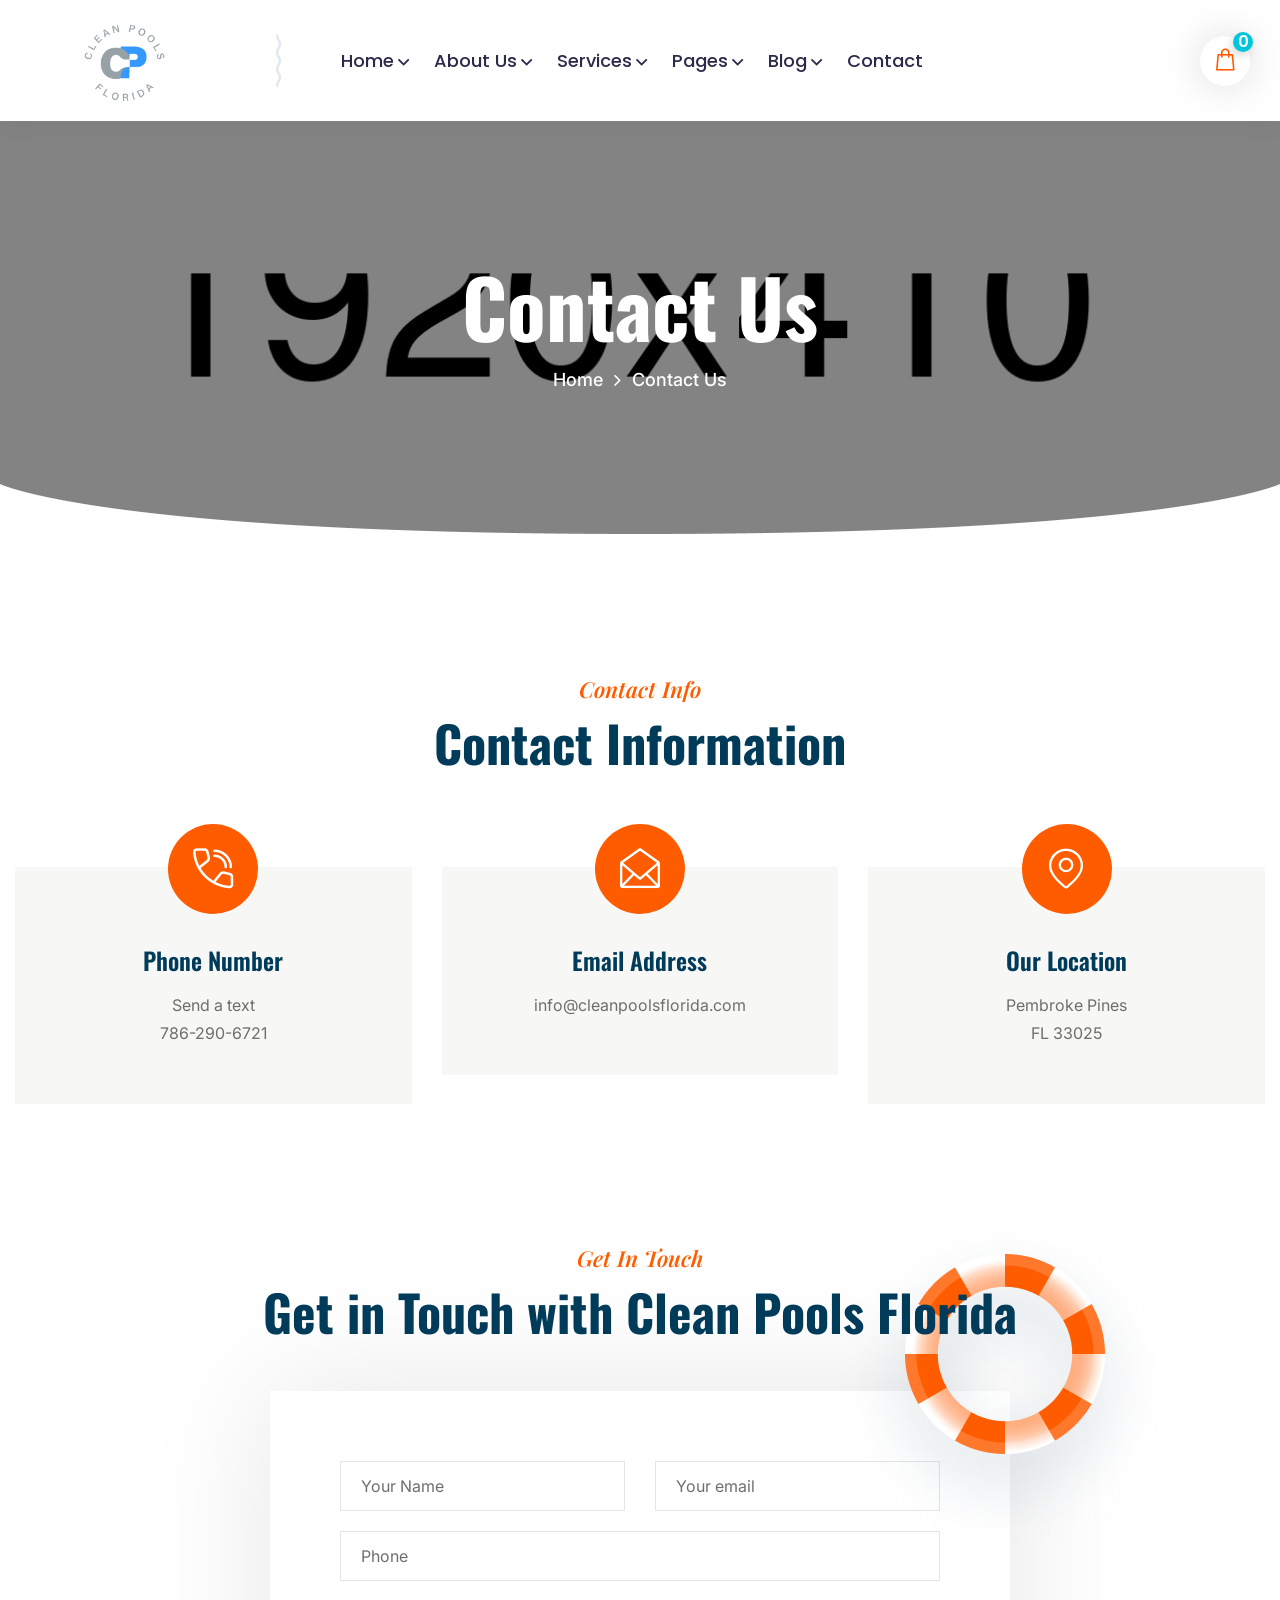
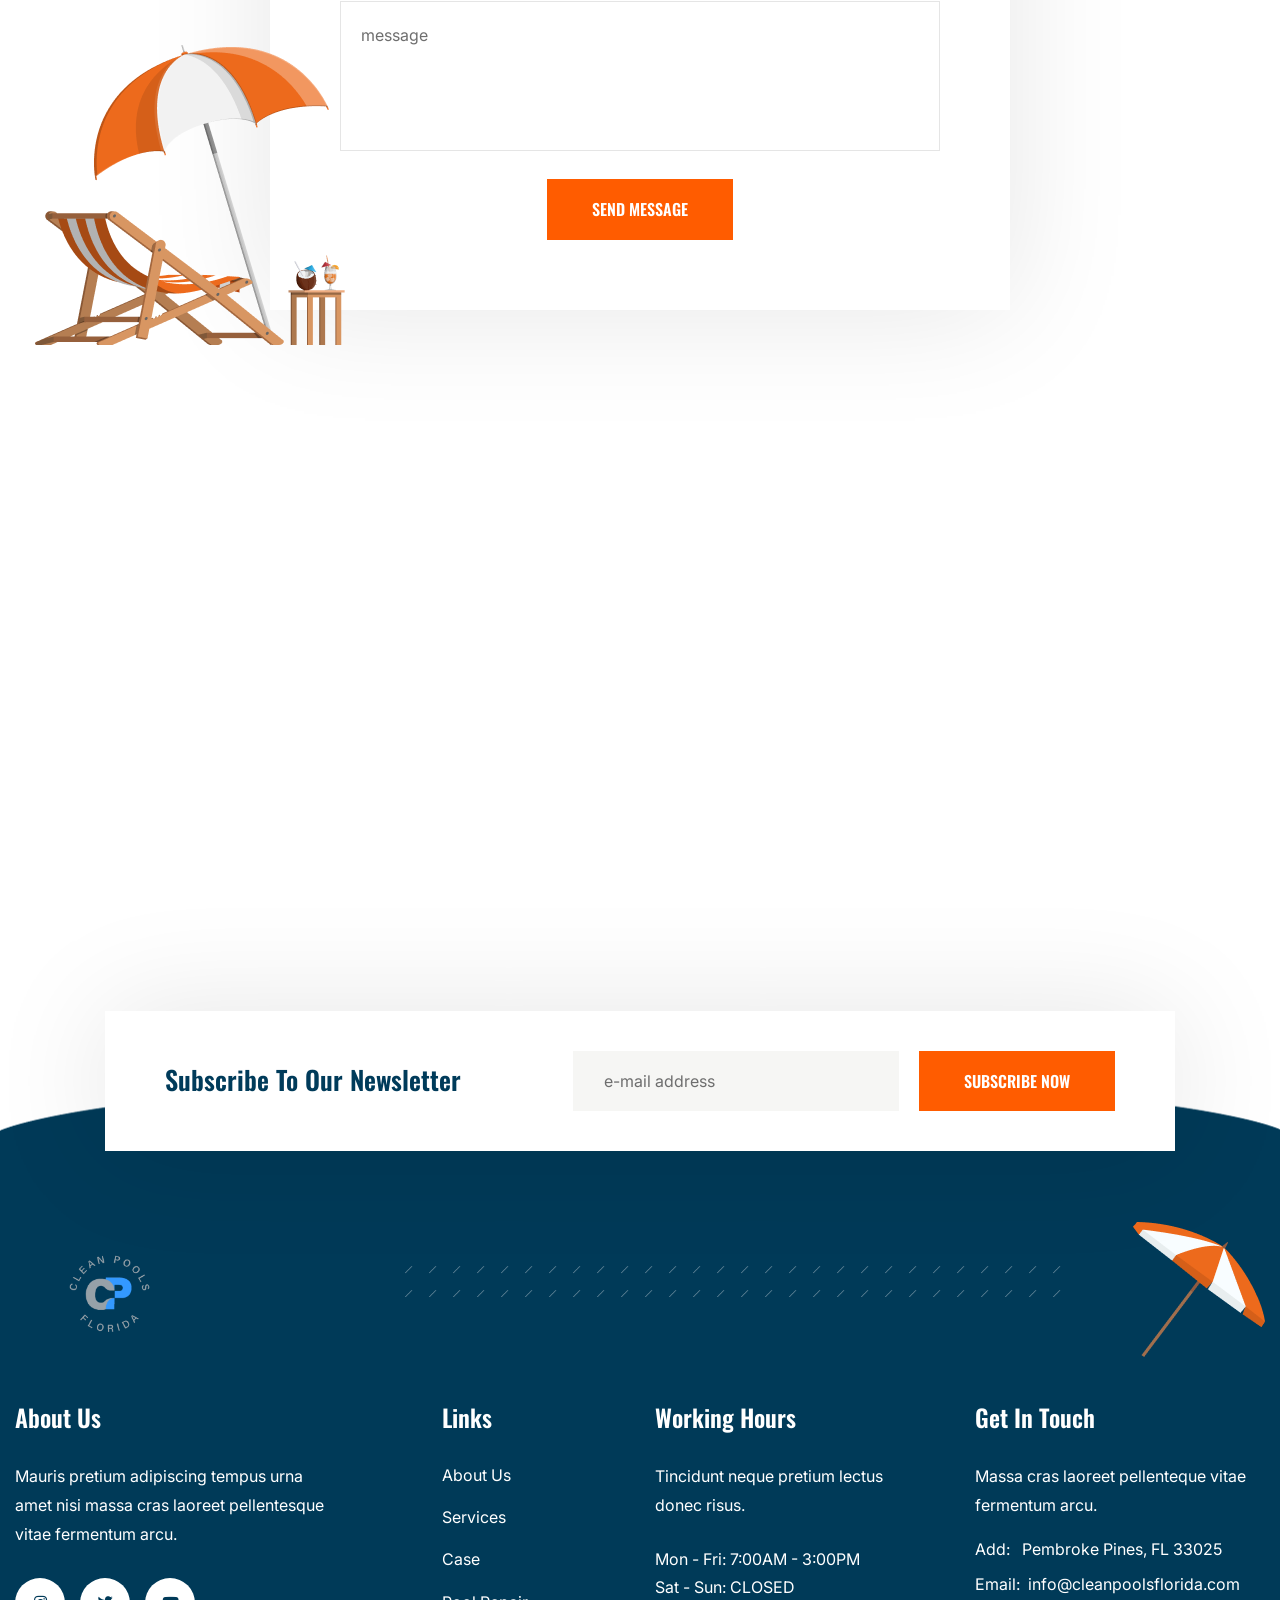
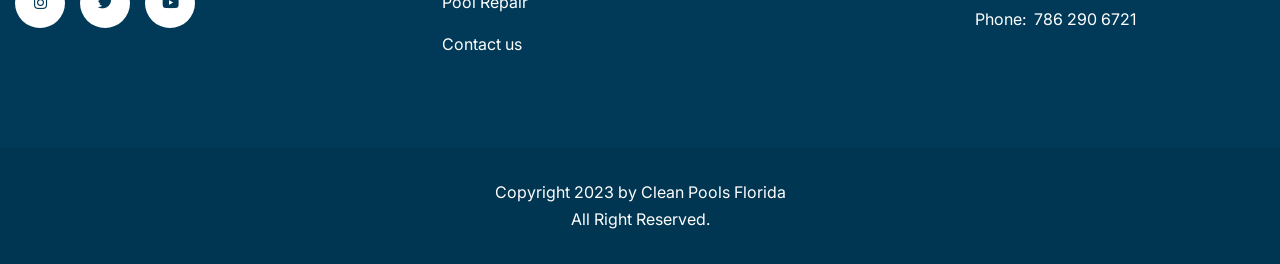
<file: contact.html>
<!DOCTYPE html>
<html lang="en">
<head>
<meta charset="utf-8">
<title>Clean Pools Florida</title>
<!-- Stylesheets -->
<link href="assets/css/bootstrap.css" rel="stylesheet">
<link href="assets/css/style.css" rel="stylesheet">
<!-- Responsive File -->
<link href="assets/css/responsive.css" rel="stylesheet">
<!-- Color File -->
<link href="assets/css/color.css" rel="stylesheet">

<link rel="preconnect" href="https://fonts.googleapis.com">
<link rel="preconnect" href="https://fonts.gstatic.com" crossorigin>
<link href="https://fonts.googleapis.com/css2?family=Inter:wght@400;500&family=Oswald:wght@400;500;600;700&family=Playfair+Display:ital,wght@0,400;1,600&family=Poppins:wght@400;500;600;700&family=Rubik:wght@400;600&display=swap" rel="stylesheet">

<link rel="shortcut icon" href="assets/images/favicon.png" type="image/x-icon">
<link rel="icon" href="assets/images/favicon.png" type="image/x-icon">

<!-- Responsive -->
<meta http-equiv="X-UA-Compatible" content="IE=edge">
<meta name="viewport" content="width=device-width, initial-scale=1.0, maximum-scale=1.0, user-scalable=0">
<!--[if lt IE 9]><script src="https://cdnjs.cloudflare.com/ajax/libs/html5shiv/3.7.3/html5shiv.js"></script><![endif]-->
<!--[if lt IE 9]><script src="js/respond.js"></script><![endif]-->
</head>

<body>

<div class="page-wrapper">

    <div class="loader-wrap">
        <div class="preloader"><div class="preloader-close">Preloader Close</div></div>
        <div class="layer layer-one"><span class="overlay"></span></div>
        <div class="layer layer-two"><span class="overlay"></span></div>        
        <div class="layer layer-three"><span class="overlay"></span></div>        
    </div>

    <header class="main-header header-style-one">

        <div class="header-upper">
            <div class="auto-container">
                <div class="inner-container d-flex align-items-center justify-content-between">
                    <div class="left-column d-flex align-items-center">
                        <div class="logo-box">
                            <div class="logo"><a href="index.html"><img src="assets/images/logo.png" alt=""></a></div>
                        </div>
                        <div class="ml_60 mr_60 d-none d-xl-block"><img src="assets/images/shape/shape-1.png" alt=""></div>
                        <div class="nav-outer">
                            <div class="mobile-nav-toggler"><img src="assets/images/icons/icon-bar-2.png" alt=""></div>
                            <nav class="main-menu navbar-expand-md navbar-light">
                                <div class="collapse navbar-collapse show clearfix" id="navbarSupportedContent">
                                    <ul class="navigation">
                                        <li class="dropdown"><a href="index.html">Home</a>
                                            <ul>
                                                <li><a href="index.html">Home Page 1</a></li>
                                                <li><a href="index-2.html">Home Page 2</a></li>
                                                <li><a href="index-3.html">Home Page 3</a></li>
                                            </ul>
                                        </li>                                    
                                        <li class="dropdown"><a href="index.html">About Us</a>
                                            <ul>
                                                <li><a href="about.html">About Us</a></li>
                                                <li class="dropdown"><a href="index.html">Team</a>
                                                    <ul>
                                                        <li><a href="team.html">Team</a></li>
                                                        <li><a href="team-details.html">Team Details</a></li>
                                                    </ul>
                                                </li>           
                                                <li><a href="testimonials.html">Testimonials</a></li>                                                
                                                <li><a href="faq.html">Faq’s</a></li>
                                            </ul>
                                        </li>
                                        <li class="dropdown"><a href="index.html">Services</a>
                                            <ul>
                                                <li><a href="service.html">Our Services</a></li>
                                                <li><a href="service-details.html">Equipment Setup</a></li>
                                                <li><a href="service-details-2.html">Commercial Pool</a></li>
                                                <li><a href="service-details-3.html">Water Analysiss</a></li>
                                                <li><a href="service-details-4.html">Pool Maintenance</a></li>
                                                <li><a href="service-details-5.html">Drain & Clean</a></li>
                                                <li><a href="service-details-6.html">Pool Inspections</a></li>
                                            </ul>
                                        </li>
                                        <li class="dropdown"><a href="index.html">Pages</a>
                                            <ul>                                      
                                                <li class="dropdown"><a href="index.html">Gallery</a>
                                                    <ul>
                                                        <li><a href="gallery.html">Gallery 1</a></li>
                                                        <li><a href="gallery-2.html">Gallery 2</a></li>
                                                    </ul>
                                                </li>
                                                <li class="dropdown"><a href="index.html">Pricing</a>
                                                    <ul>
                                                        <li><a href="pricing.html">Pricing Table</a></li>
                                                        <li><a href="pricing-details.html">Pricing Details</a></li>
                                                    </ul>
                                                </li>
                                                <li class="dropdown"><a href="index.html">Shop</a>
                                                    <ul>
                                                        <li><a href="shop.html">Shop Page</a></li>
                                                        <li><a href="shop-details.html">Product Single</a></li>
                                                        <li><a href="cart.html">Cart Page</a></li>
                                                        <li><a href="checkout.html">Checkout</a></li>
                                                    </ul>
                                                </li>
                                            </ul>
                                        </li>
                                        <li class="dropdown"><a href="index.html">Blog</a>
                                            <ul>
                                                <li><a href="blog-grid.html">Blog Grid</a></li>
                                                <li><a href="blog-standard.html">Blog Standard</a></li>
                                                <li><a href="blog-details.html">Blog Details</a></li>
                                            </ul>
                                        </li>
                                        <li class="current"><a href="contact.html">Contact</a></li>
                                    </ul>
                                </div>
                            </nav>
                        </div>
                    </div>
                    <div class="right-column d-flex align-items-center">
                        <div class="header-cart-icon"><i class="icon-1"></i><span class="header-cart-icon-count">0</span></div>      
                        <div class="contact-info-1 d-flex align-items-center">
                            <i class="icon-2 contact-info-1-icon"></i>
                            <div>
                                <p class="contact-info-1-phone-tel fs_15 ff_oswald mb_0">CALL US NOW!</p>
                                <h6 class="contact-info-1-phone-number fs_20 fw_medium "><a href="tel:+17862906721">+1-786-290-6721</a></h6>
                            </div>
                        </div>
                        <div class="header-link-btn"><a href="javascript:void(0);" class="btn-1">Request A Quote <span></span></a></div>
                    </div>
                </div>
            </div>
        </div>
        <div class="sticky-header">
            <div class="auto-container">
                <div class="inner-container d-flex align-items-center justify-content-between">
                    <div class="left-column d-flex align-items-center">
                        <div class="logo-box">
                            <div class="logo"><a href="index.html"><img src="assets/images/logo.png" alt=""></a></div>
                        </div>
                        <div class="ml_60 mr_60 d-none d-xl-block"><img src="assets/images/shape/shape-1.png" alt=""></div>
                        <div class="nav-outer">
                            <div class="mobile-nav-toggler"><img src="assets/images/icons/icon-bar-2.png" alt=""></div>
                            <nav class="main-menu navbar-expand-md navbar-light">

                            </nav>
                        </div>
                    </div>
                    <div class="right-column d-flex align-items-center">
                        <div class="header-cart-icon"><i class="icon-1"></i><span class="header-cart-icon-count">0</span></div>      
                        <div class="contact-info-1 d-flex align-items-center">
                            <i class="icon-2 contact-info-1-icon"></i>
                            <div>
                                <p class="contact-info-1-phone-tel fs_15 ff_oswald mb_0">CALL US NOW!</p>
                                <h6 class="contact-info-1-phone-number fs_20 fw_medium "><a href="tel:+17862906721">+1-786-290-6721</a></h6>
                            </div>
                        </div>
                        <div class="header-link-btn"><a href="javascript:void(0);" class="btn-1">Request A Quote <span></span></a></div>
                    </div>
                </div>
            </div>
        </div>

        <div class="mobile-menu">
            <div class="menu-backdrop"></div>
            <div class="close-btn"><span class="fal fa-times"></span></div>
            
            <nav class="menu-box">
                <div class="nav-logo"><a href="index.html"><img src="assets/images/logo-light.png" alt="" title=""></a></div>
                <div class="menu-outer"><!--Here Menu Will Come Automatically Via Javascript / Same Menu as in Header--></div>
				<!--Social Links-->
				<div class="social-links">
					<ul class="clearfix">
						<li><a href="https://twitter.com/cleanpoolsco"><span class="fab fa-twitter"></span></a></li>
						<li><a href="https://www.instagram.com/cleanpoolsflorida"><span class="fab fa-instagram"></span></a></li>
						<li><a href="https://www.youtube.com"><span class="fab fa-youtube"></span></a></li>
					</ul>
                </div>
            </nav>
        </div>

        <div class="nav-overlay">
            <div class="cursor"></div>
            <div class="cursor-follower"></div>
        </div>
    </header>

    <div id="search-popup" class="search-popup">
        <div class="close-search theme-btn"><span class="fal fa-times"></span></div>
        <div class="popup-inner">
            <div class="overlay-layer"></div>
            <div class="search-form">
                <form method="post" action="index.html">
                    <div class="form-group">
                        <fieldset>
                            <input type="search" class="form-control" name="search-input" value="" placeholder="Search Here" required >
                            <input type="submit" value="Search Now!" class="theme-btn">
                        </fieldset>
                    </div>
                </form>
                <br>
                <h3>Recent Search Keywords</h3>
                <ul class="recent-searches">
                    <li><a href="#">Finance</a></li>
                    <li><a href="#">Idea</a></li>
                    <li><a href="#">Service</a></li>
                    <li><a href="#">Growth</a></li>
                    <li><a href="#">Plan</a></li>
                </ul>
            </div>
        </div>
    </div>

    <!-- Page Title -->
    <section class="page-title text-center">
        <div class="bg-layer" style="background-image: url(assets/images/background/page-title.jpg);"></div>
        <div class="pattern-layer" style="background-image: url(assets/images/shape/shape-17.png);"></div>
        <div class="auto-container">
            <div class="content-box">
                <h1>Contact Us</h1>
                <ul class="bread-crumb clearfix">
                    <li><a href="index.html">Home</a></li>
                    <li>Contact Us</li>
                </ul>
            </div>
        </div>
    </section>
    <!-- End Page Title -->


    <!-- contact-form-section -->
    <section class="contact-form-section text-center">
        <div class="auto-container">
            <div class="section_heading mb_50">
                <span class="section_heading_title_small">Contact Info</span>
                <h2 class="section_heading_title_big">Contact Information</h2>
            </div>
            <div class="row clearfix">
                <div class="col-lg-4 col-md-6 col-sm-12 info-column">
                    <div class="info-block-one">
                        <div class="inner-box">
                            <div class="icon-box"><i class="icon-58"></i></div>
                            <h3>Phone Number</h3>
                            <p>Send a text <br /><a href="tel:786-290-6721">786-290-6721</a></p>
                        </div>
                    </div>
                </div>
                <div class="col-lg-4 col-md-6 col-sm-12 info-column">
                    <div class="info-block-one">
                        <div class="inner-box">
                            <div class="icon-box"><i class="icon-59"></i></div>
                            <h3>Email Address</h3>
                            <p><a href="mailto:info@cleanpoolsflorida.com">info@cleanpoolsflorida.com</a></p>
                        </div>
                    </div>
                </div>
                <div class="col-lg-4 col-md-6 col-sm-12 info-column">
                    <div class="info-block-one">
                        <div class="inner-box">
                            <div class="icon-box"><i class="icon-60"></i></div>
                            <h3>Our Location</h3>
                            <p>Pembroke Pines <br />FL 33025</p>
                        </div>
                    </div>
                </div>
            </div>
        </div>
    </section>
    <!-- contact-form-section end -->


    <!-- contact-section -->
    <section class="contact-section">
        <div class="auto-container">
            <div class="inner-container p_relative">
                <div class="image-layer">
                    <div class="vector-1"><img src="assets/images/shape/shape-22.png" alt=""></div>
                    <div class="vector-2"><img src="assets/images/shape/vector-3.png" alt=""></div>
                </div>
                <div class="section_heading text-center mb_50">
                    <span class="section_heading_title_small">Get In Touch</span>
                    <h2 class="section_heading_title_big">Get in Touch with Clean Pools Florida</h2>
                </div>
                <div class="form-inner">
                    <form method="post" action="sendemail.php" id="contact-form" class="default-form"> 
                        <div class="row clearfix">
                            <div class="col-lg-6 col-md-6 col-sm-12 form-group">
                                <input type="text" name="username" placeholder="Your Name" required="">
                            </div>
                            <div class="col-lg-6 col-md-6 col-sm-12 form-group">
                                <input type="email" name="email" placeholder="Your email" required="">
                            </div>
                            <div class="col-lg-12 col-md-12 col-sm-12 form-group">
                                <input type="text" name="phone" required="" placeholder="Phone">
                            </div>
                            <div class="col-lg-12 col-md-12 col-sm-12 form-group">
                                <textarea name="message" placeholder="message"></textarea>
                            </div>
                            <div class="col-lg-12 col-md-12 col-sm-12 form-group message-btn text-center">
                                <button class="btn-1" type="submit" name="submit-form">Send Message <span></span></button>
                            </div>
                        </div>
                    </form>
                </div>
            </div>
        </div>
    </section>
    <!-- contact-section end -->


    <!-- google-map-section -->
    <section class="google-map-section">
        <div class="map">
            <iframe src="https://www.google.com/maps/embed?pb=!1m18!1m12!1m3!1d114726.67882648027!2d-80.41019090745672!3d26.026726197991277!2m3!1f0!2f0!3f0!3m2!1i1024!2i768!4f13.1!3m3!1m2!1s0x88d9a698bf8cc6ab%3A0x9be2cf42d1963635!2sPembroke%20Pines%2C%20FL!5e0!3m2!1sen!2sus!4v1696930905470!5m2!1sen!2sus" width="600" height="450" style="border:0;" allowfullscreen="" loading="lazy" referrerpolicy="no-referrer-when-downgrade"></iframe>
        </div>
    </section>
    
    <!-- google-map-section end -->


    <!-- newsletter -->
    <section class="newsletter-1">
        <div class="auto-container">
            <div class="newsletter-1-bg">
                <div class="row align-items-center">
                    <div class="col-lg-5">
                        <h4 class="newsletter-1-title">Subscribe To Our Newsletter</h4>
                    </div>
                    <div class="col-lg-7">
                        <div class="newsletter-1-form">
                            <form>
                                <input type="email" placeholder="e-mail address">
                                <button class="btn-1">Subscribe Now <span></span></button>
                            </form>
                        </div>
                    </div>
                </div>
            </div>
        </div>
    </section>

    <footer class="main-footer">
        <div class="pattern-layer" style="background-image: url(assets/images/shape/shape-19.png);"></div>
        <div class="footer-1-middle alt">
            <div class="auto-container">
                <div class="p_relative">
                    <div class="logo mb_70"><img src="assets/images/logo-light.png" alt=""></div>
                    <div class="footer-1-shape-1 d-none d-lg-block"><img src="assets/images/shape/shape-5.png" alt=""></div>
                    <div class="footer-1-shape-2 d-none d-lg-block"><img src="assets/images/shape/shape-6.png" alt=""></div>
                </div>
                <div class="row">
                    <div class="col-lg-4 col-md-6">
                        <div class="contact-widget-1 mb_30">
                            <div class="mb_30"><h4 class="fw_sbold c_light">About Us</h4></div>
                            <p class="mb_30">Mauris pretium adipiscing tempus urna <br> amet nisi massa cras laoreet pellentesque <br> vitae fermentum arcu.</p>
                            <ul class="footer-social-icon d-flex align-items-center">
                                <li><a href="https://www.instagram.com/cleanpoolsflorida" class="hvr-zoom-1-primary hvr-zoom-1"><i class="fab fa-instagram"></i></a></li>
                                <li><a href="https://twitter.com/cleanpoolsco" class="hvr-zoom-1-primary hvr-zoom-1"><i class="fab fa-twitter"></i></a></li>
                                <li><a href="https://www.youtube.com" class="hvr-zoom-1-primary hvr-zoom-1"><i class="fab fa-youtube"></i></a></li>
                            </ul>
                        </div>
                    </div>
                    <div class="col-lg-2 col-md-6">
                        <div class="link-widget-1 mb_30">
                            <div class="mb_30"><h4 class="fw_sbold c_light">Links</h4></div>
                            <ul class="link-widget-1-list">
                                <li><a href="javascript:void(0);">About Us</a></li>
                                <li><a href="javascript:void(0);">Services</a></li>
                                <li><a href="javascript:void(0);">Case</a></li>
                                <li><a href="javascript:void(0);">Pool Repair</a></li>
                                <li><a href="javascript:void(0);">Contact  us</a></li>
                            </ul>
                        </div>
                    </div>
                    <div class="col-lg-3 col-md-6">
                        <div class="link-widget-1 mb_30">
                            <div class="mb_30"><h4 class="fw_sbold c_light">Working Hours</h4></div>
                            <p class="mb_25">Tincidunt neque pretium lectus <br>
                                donec risus.</p>
                            <p>Mon - Fri: 7:00AM - 3:00PM <br> Sat - Sun: CLOSED</p>
                        </div>
                    </div>
                    <div class="col-lg-3 col-md-6">
                        <div class="contact-widget-1 mb_30">
                            <div class="mb_30"><h4 class="fw_sbold c_light">Get In Touch</h4></div>
                            <p>Massa cras laoreet pellenteque vitae fermentum arcu.</p>
                            <ul class="contact-widget-1-list">
                                <li><span>Add:</span> Pembroke Pines, FL 33025</li>
                                <li><span>Email:</span><a href="mailto:info@cleanpoolsflorida.com">info@cleanpoolsflorida.com</a></li>
                                <li><span>Phone:</span><a href="tel:7862906721">786 290 6721</a></li>
                            </ul>
                        </div>
                    </div>
                </div>
            </div>
        </div>
        <div class="footer-bottom">
            <div class="auto-container">    
                <div class="footer-bottom-row">
                    <div class="footer-bottom-text">Copyright 2023 by <a href="javascript:void(0);">Clean Pools Florida</a><br>All Right Reserved.</div>
                </div>
            </div>
        </div>
    </footer>
	
</div>

<!--Scroll to top-->
<div class="scroll-to-top">
    <div>
        <div class="scroll-top-inner">
            <div class="scroll-bar">
                <div class="bar-inner"></div>
            </div>
            <div class="scroll-bar-text">Go To Top</div>
        </div>
    </div>
</div>
<!-- Scroll to top end -->

<script src="assets/js/jquery.min.js"></script>
<script src="assets/js/bootstrap.min.js"></script>
<script src="assets/js/jquery.nice-select.min.js"></script>
<script src="assets/js/jquery.fancybox.js"></script>
<script src="assets/js/isotope.js"></script>
<script src="assets/js/appear.js"></script>
<script src="assets/js/wow.js"></script>
<script src="assets/js/TweenMax.min.js"></script>
<script src="assets/js/swiper.min.js"></script>
<script src="assets/js/jquery.ajaxchimp.min.js"></script>
<script src="assets/js/parallax-scroll.js"></script>
<script src="assets/js/jquery-ui-1.9.2.custom.min.js"></script>
<script src="assets/js/booking-form.js"></script>
<script src="assets/js/odometer.min.js"></script>
<script src="assets/js/jquery-ui.js"></script>
<script src="assets/js/jquery.bootstrap-touchspin.js"></script>
<script src="assets/js/monthly.js"></script>
<script src="assets/js/script.js"></script>


</body>
</html>
</file>
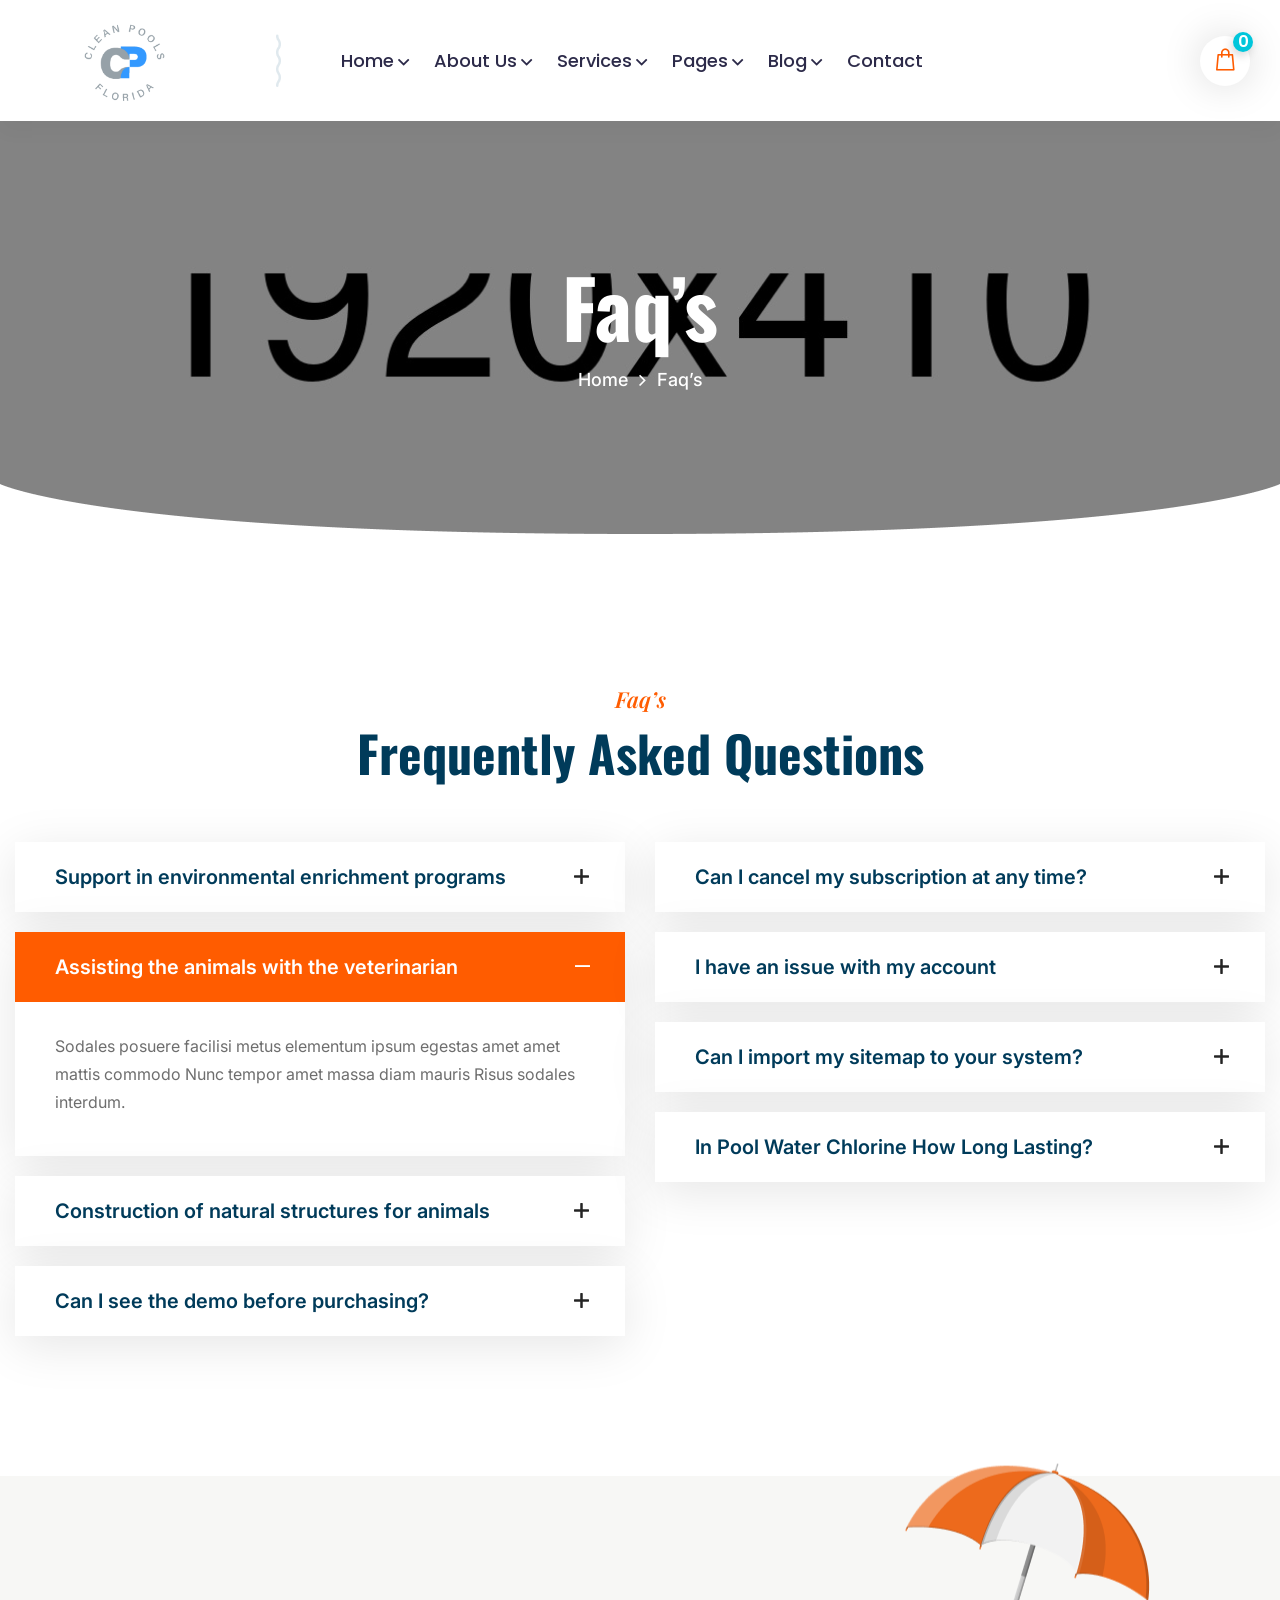
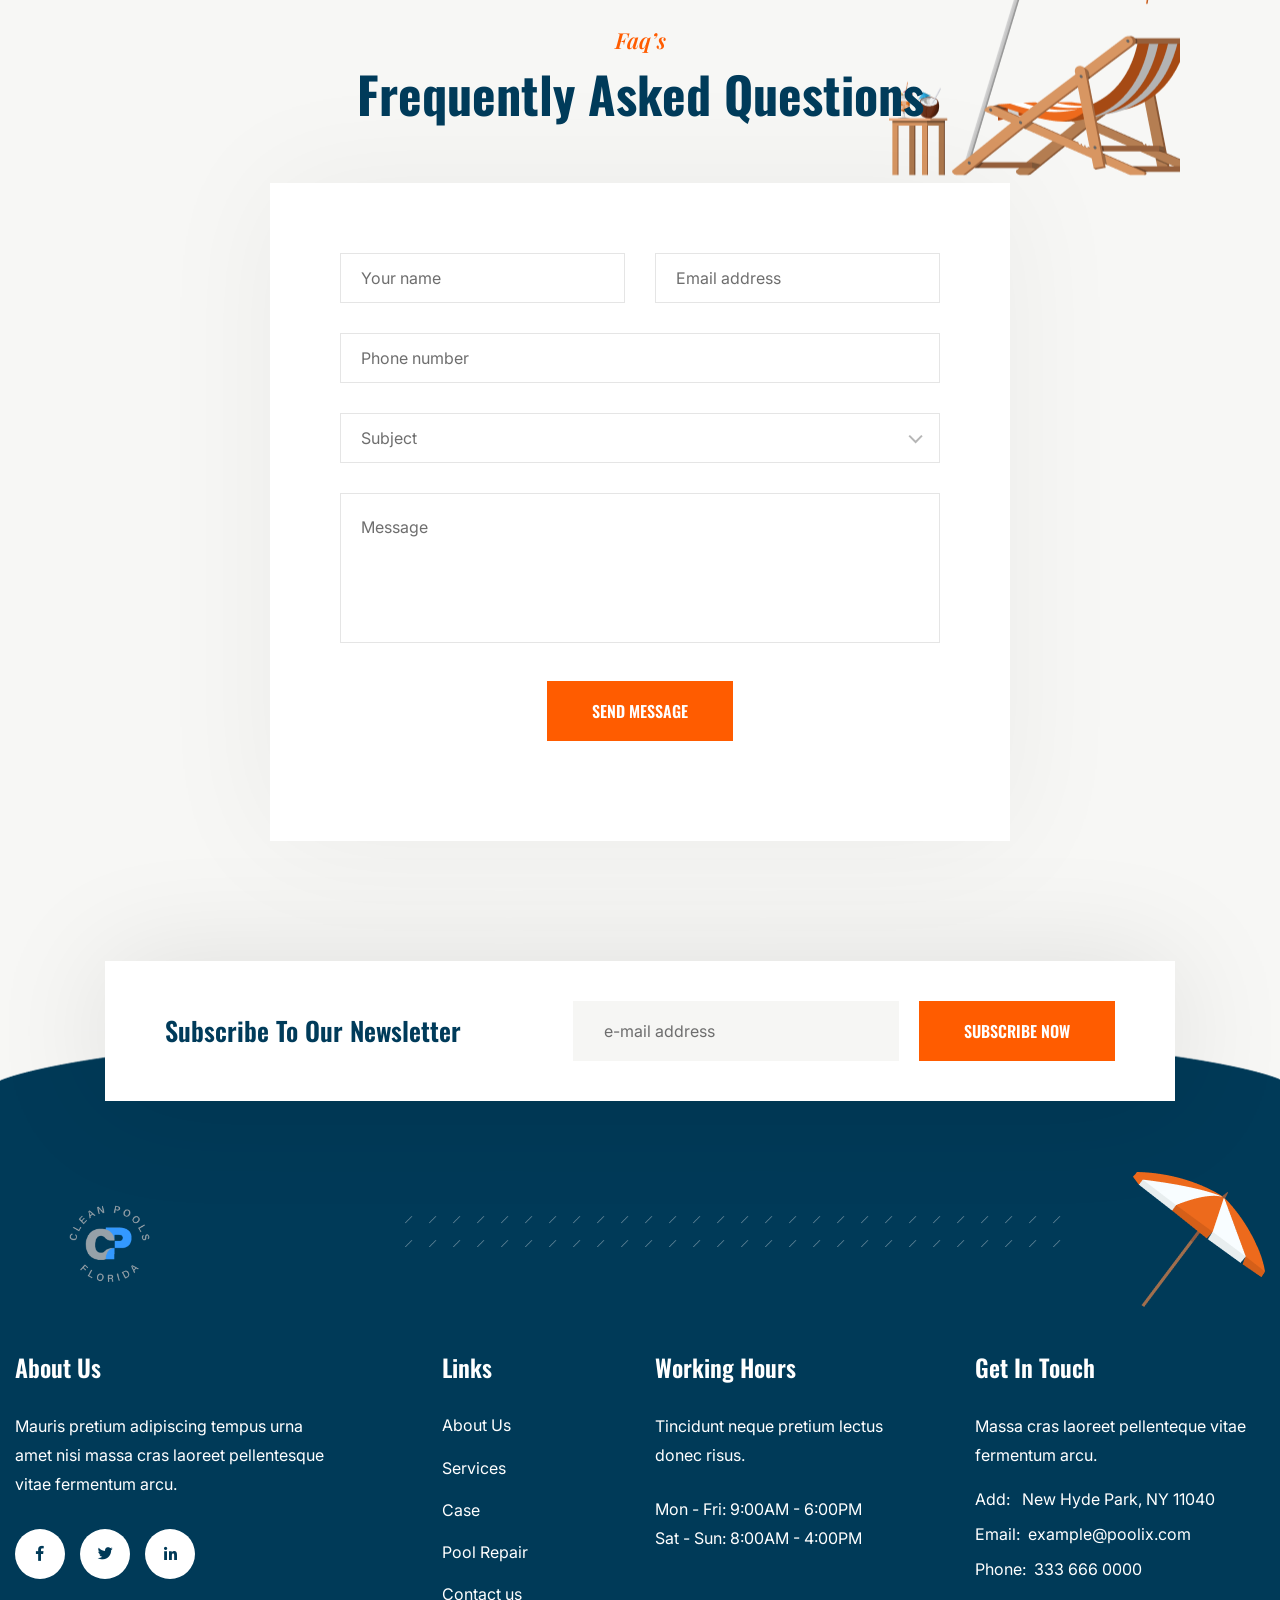
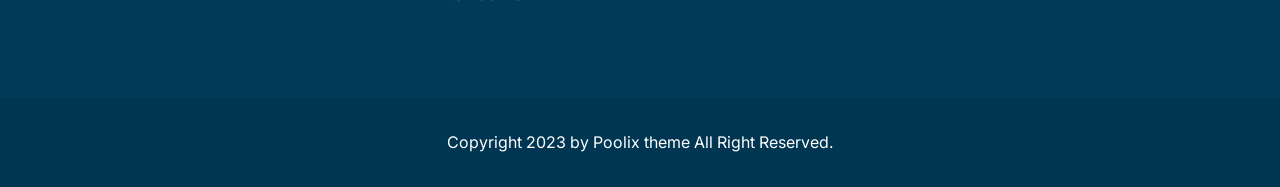
<file: faq.html>
<!DOCTYPE html>
<html lang="en">
<head>
<meta charset="utf-8">
<title>Poolix Hotel & Resort HTML Template</title>
<!-- Stylesheets -->
<link href="assets/css/bootstrap.css" rel="stylesheet">
<link href="assets/css/style.css" rel="stylesheet">
<!-- Responsive File -->
<link href="assets/css/responsive.css" rel="stylesheet">
<!-- Color File -->
<link href="assets/css/color.css" rel="stylesheet">

<link rel="preconnect" href="https://fonts.googleapis.com">
<link rel="preconnect" href="https://fonts.gstatic.com" crossorigin>
<link href="https://fonts.googleapis.com/css2?family=Inter:wght@400;500&family=Oswald:wght@400;500;600;700&family=Playfair+Display:ital,wght@0,400;1,600&family=Poppins:wght@400;500;600;700&family=Rubik:wght@400;600&display=swap" rel="stylesheet">

<link rel="shortcut icon" href="assets/images/favicon.png" type="image/x-icon">
<link rel="icon" href="assets/images/favicon.png" type="image/x-icon">

<!-- Responsive -->
<meta http-equiv="X-UA-Compatible" content="IE=edge">
<meta name="viewport" content="width=device-width, initial-scale=1.0, maximum-scale=1.0, user-scalable=0">
<!--[if lt IE 9]><script src="https://cdnjs.cloudflare.com/ajax/libs/html5shiv/3.7.3/html5shiv.js"></script><![endif]-->
<!--[if lt IE 9]><script src="js/respond.js"></script><![endif]-->
</head>

<body>

<div class="page-wrapper">

    <div class="loader-wrap">
        <div class="preloader"><div class="preloader-close">Preloader Close</div></div>
        <div class="layer layer-one"><span class="overlay"></span></div>
        <div class="layer layer-two"><span class="overlay"></span></div>        
        <div class="layer layer-three"><span class="overlay"></span></div>        
    </div>

    <header class="main-header header-style-one">

        <div class="header-upper">
            <div class="auto-container">
                <div class="inner-container d-flex align-items-center justify-content-between">
                    <div class="left-column d-flex align-items-center">
                        <div class="logo-box">
                            <div class="logo"><a href="index.html"><img src="assets/images/logo.png" alt=""></a></div>
                        </div>
                        <div class="ml_60 mr_60 d-none d-xl-block"><img src="assets/images/shape/shape-1.png" alt=""></div>
                        <div class="nav-outer">
                            <div class="mobile-nav-toggler"><img src="assets/images/icons/icon-bar-2.png" alt=""></div>
                            <nav class="main-menu navbar-expand-md navbar-light">
                                <div class="collapse navbar-collapse show clearfix" id="navbarSupportedContent">
                                    <ul class="navigation">
                                        <li class="dropdown"><a href="index.html">Home</a>
                                            <ul>
                                                <li><a href="index.html">Home Page 1</a></li>
                                                <li><a href="index-2.html">Home Page 2</a></li>
                                                <li><a href="index-3.html">Home Page 3</a></li>
                                            </ul>
                                        </li>                                    
                                        <li class="current dropdown"><a href="index.html">About Us</a>
                                            <ul>
                                                <li><a href="about.html">About Us</a></li>
                                                <li class="dropdown"><a href="index.html">Team</a>
                                                    <ul>
                                                        <li><a href="team.html">Team</a></li>
                                                        <li><a href="team-details.html">Team Details</a></li>
                                                    </ul>
                                                </li>           
                                                <li><a href="testimonials.html">Testimonials</a></li>                                                
                                                <li><a href="faq.html">Faq’s</a></li>
                                                <li><a href="error.html">404 Error Page</a></li>
                                            </ul>
                                        </li>
                                        <li class="dropdown"><a href="index.html">Services</a>
                                            <ul>
                                                <li><a href="service.html">Our Services</a></li>
                                                <li><a href="service-details.html">Equipment Install</a></li>
                                                <li><a href="service-details-2.html">Commercial Pool</a></li>
                                                <li><a href="service-details-3.html">Water Analysiss</a></li>
                                                <li><a href="service-details-4.html">Pool Maintenance</a></li>
                                                <li><a href="service-details-5.html">Drain & Clean</a></li>
                                                <li><a href="service-details-6.html">Pool Inspections</a></li>
                                            </ul>
                                        </li>
                                        <li class="dropdown"><a href="index.html">Pages</a>
                                            <ul>                                      
                                                <li class="dropdown"><a href="index.html">Gallery</a>
                                                    <ul>
                                                        <li><a href="gallery.html">Gallery 1</a></li>
                                                        <li><a href="gallery-2.html">Gallery 2</a></li>
                                                    </ul>
                                                </li>
                                                <li class="dropdown"><a href="index.html">Pricing</a>
                                                    <ul>
                                                        <li><a href="pricing.html">Pricing Table</a></li>
                                                        <li><a href="pricing-details.html">Pricing Details</a></li>
                                                    </ul>
                                                </li>
                                                <li class="dropdown"><a href="index.html">Shop</a>
                                                    <ul>
                                                        <li><a href="shop.html">Shop Page</a></li>
                                                        <li><a href="shop-details.html">Product Single</a></li>
                                                        <li><a href="cart.html">Cart Page</a></li>
                                                        <li><a href="checkout.html">Checkout</a></li>
                                                    </ul>
                                                </li>
                                            </ul>
                                        </li>
                                        <li class="dropdown"><a href="index.html">Blog</a>
                                            <ul>
                                                <li><a href="blog-grid.html">Blog Grid</a></li>
                                                <li><a href="blog-standard.html">Blog Standard</a></li>
                                                <li><a href="blog-details.html">Blog Details</a></li>
                                            </ul>
                                        </li>
                                        <li><a href="contact.html">Contact</a></li>
                                    </ul>
                                </div>
                            </nav>
                        </div>
                    </div>
                    <div class="right-column d-flex align-items-center">
                        <div class="header-cart-icon"><i class="icon-1"></i><span class="header-cart-icon-count">0</span></div>      
                        <div class="contact-info-1 d-flex align-items-center">
                            <i class="icon-2 contact-info-1-icon"></i>
                            <div>
                                <p class="contact-info-1-phone-tel fs_15 ff_oswald mb_0">CALL US NOW!</p>
                                <h6 class="contact-info-1-phone-number fs_20 fw_medium "><a href="tel:+912136660027">+91-213-666-0027</a></h6>
                            </div>
                        </div>
                        <div class="header-link-btn"><a href="javascript:void(0);" class="btn-1">Request A Quote <span></span></a></div>
                    </div>
                </div>
            </div>
        </div>
        <div class="sticky-header">
            <div class="auto-container">
                <div class="inner-container d-flex align-items-center justify-content-between">
                    <div class="left-column d-flex align-items-center">
                        <div class="logo-box">
                            <div class="logo"><a href="index.html"><img src="assets/images/logo.png" alt=""></a></div>
                        </div>
                        <div class="ml_60 mr_60 d-none d-xl-block"><img src="assets/images/shape/shape-1.png" alt=""></div>
                        <div class="nav-outer">
                            <div class="mobile-nav-toggler"><img src="assets/images/icons/icon-bar-2.png" alt=""></div>
                            <nav class="main-menu navbar-expand-md navbar-light">

                            </nav>
                        </div>
                    </div>
                    <div class="right-column d-flex align-items-center">
                        <div class="header-cart-icon"><i class="icon-1"></i><span class="header-cart-icon-count">0</span></div>      
                        <div class="contact-info-1 d-flex align-items-center">
                            <i class="icon-2 contact-info-1-icon"></i>
                            <div>
                                <p class="contact-info-1-phone-tel fs_15 ff_oswald mb_0">CALL US NOW!</p>
                                <h6 class="contact-info-1-phone-number fs_20 fw_medium "><a href="tel:+912136660027">+91-213-666-0027</a></h6>
                            </div>
                        </div>
                        <div class="header-link-btn"><a href="javascript:void(0);" class="btn-1">Request A Quote <span></span></a></div>
                    </div>
                </div>
            </div>
        </div>

        <div class="mobile-menu">
            <div class="menu-backdrop"></div>
            <div class="close-btn"><span class="fal fa-times"></span></div>
            
            <nav class="menu-box">
                <div class="nav-logo"><a href="index.html"><img src="assets/images/logo-light.png" alt="" title=""></a></div>
                <div class="menu-outer"><!--Here Menu Will Come Automatically Via Javascript / Same Menu as in Header--></div>
				<!--Social Links-->
				<div class="social-links">
					<ul class="clearfix">
						<li><a href="#"><span class="fab fa-twitter"></span></a></li>
						<li><a href="#"><span class="fab fa-facebook-square"></span></a></li>
						<li><a href="#"><span class="fab fa-pinterest-p"></span></a></li>
						<li><a href="#"><span class="fab fa-instagram"></span></a></li>
						<li><a href="#"><span class="fab fa-youtube"></span></a></li>
					</ul>
                </div>
            </nav>
        </div>

        <div class="nav-overlay">
            <div class="cursor"></div>
            <div class="cursor-follower"></div>
        </div>
    </header>

    <div id="search-popup" class="search-popup">
        <div class="close-search theme-btn"><span class="fal fa-times"></span></div>
        <div class="popup-inner">
            <div class="overlay-layer"></div>
            <div class="search-form">
                <form method="post" action="index.html">
                    <div class="form-group">
                        <fieldset>
                            <input type="search" class="form-control" name="search-input" value="" placeholder="Search Here" required >
                            <input type="submit" value="Search Now!" class="theme-btn">
                        </fieldset>
                    </div>
                </form>
                <br>
                <h3>Recent Search Keywords</h3>
                <ul class="recent-searches">
                    <li><a href="#">Finance</a></li>
                    <li><a href="#">Idea</a></li>
                    <li><a href="#">Service</a></li>
                    <li><a href="#">Growth</a></li>
                    <li><a href="#">Plan</a></li>
                </ul>
            </div>
        </div>
    </div>

    <!-- Page Title -->
    <section class="page-title text-center">
        <div class="bg-layer" style="background-image: url(assets/images/background/page-title.jpg);"></div>
        <div class="pattern-layer" style="background-image: url(assets/images/shape/shape-17.png);"></div>
        <div class="auto-container">
            <div class="content-box">
                <h1>Faq’s</h1>
                <ul class="bread-crumb clearfix">
                    <li><a href="index.html">Home</a></li>
                    <li>Faq’s</li>
                </ul>
            </div>
        </div>
    </section>
    <!-- End Page Title -->


    <!-- faq-page-section -->
    <section class="faq-page-section section-padding">
        <div class="auto-container">
            <div class="section_heading text-center mb_60">
                <span class="section_heading_title_small">Faq’s</span>
                <h2 class="section_heading_title_big">Frequently Asked Questions</h2>
            </div>
            <div class="row clearfix">
                <div class="col-lg-6 col-md-12 col-sm-12 content-column">
                    <!--Accordian Box-->
                    <ul class="accordion-box alt">
                        <!--Block-->
                        <li class="accordion block">
                            <div class="acc-btn"><div class="icon-outer"><span class="far fa-plus"></span> <span class="far fa-minus"></span></div>Support in environmental enrichment programs</div>
                            <div class="acc-content">
                                <div class="content">
                                    <div class="text">Sodales posuere facilisi metus elementum ipsum egestas amet
                                        amet mattis commodo Nunc tempor amet massa diam mauris
                                        Risus sodales interdum.</div>
                                </div>
                            </div>
                        </li>
                        <!--Block-->
                        <li class="accordion block active-block">
                            <div class="acc-btn active"><div class="icon-outer"><span class="far fa-plus"></span> <span class="far fa-minus"></span></div>Assisting the animals with the veterinarian</div>
                            <div class="acc-content current">
                                <div class="content">
                                    <div class="text">Sodales posuere facilisi metus elementum ipsum egestas amet
                                        amet mattis commodo Nunc tempor amet massa diam mauris
                                        Risus sodales interdum.</div>
                                </div>
                            </div>
                        </li>
                        <!--Block-->
                        <li class="accordion block">
                            <div class="acc-btn"><div class="icon-outer"><span class="far fa-plus"></span> <span class="far fa-minus"></span></div>Construction of natural structures for animals</div>
                            <div class="acc-content">
                                <div class="content">
                                    <div class="text">Sodales posuere facilisi metus elementum ipsum egestas amet
                                        amet mattis commodo Nunc tempor amet massa diam mauris
                                        Risus sodales interdum.</div>
                                </div>
                            </div>
                        </li>
                        <!--Block-->
                        <li class="accordion block">
                            <div class="acc-btn"><div class="icon-outer"><span class="far fa-plus"></span> <span class="far fa-minus"></span></div>Can I see the demo before purchasing?</div>
                            <div class="acc-content">
                                <div class="content">
                                    <div class="text">Sodales posuere facilisi metus elementum ipsum egestas amet
                                        amet mattis commodo Nunc tempor amet massa diam mauris
                                        Risus sodales interdum.</div>
                                </div>
                            </div>
                        </li>
                    </ul>
                </div>
                <div class="col-lg-6 col-md-12 col-sm-12 content-column">
                    <!--Accordian Box-->
                    <ul class="accordion-box alt">
                        <!--Block-->
                        <li class="accordion block">
                            <div class="acc-btn"><div class="icon-outer"><span class="far fa-plus"></span> <span class="far fa-minus"></span></div>Can I cancel my subscription at any time?</div>
                            <div class="acc-content">
                                <div class="content">
                                    <div class="text">Sodales posuere facilisi metus elementum ipsum egestas amet
                                        amet mattis commodo Nunc tempor amet massa diam mauris
                                        Risus sodales interdum.</div>
                                </div>
                            </div>
                        </li>
                        <!--Block-->
                        <li class="accordion block">
                            <div class="acc-btn"><div class="icon-outer"><span class="far fa-plus"></span> <span class="far fa-minus"></span></div>I have an issue with my account</div>
                            <div class="acc-content">
                                <div class="content">
                                    <div class="text">Sodales posuere facilisi metus elementum ipsum egestas amet
                                        amet mattis commodo Nunc tempor amet massa diam mauris
                                        Risus sodales interdum.</div>
                                </div>
                            </div>
                        </li>
                        <!--Block-->
                        <li class="accordion block">
                            <div class="acc-btn"><div class="icon-outer"><span class="far fa-plus"></span> <span class="far fa-minus"></span></div>Can I import my sitemap to your system?</div>
                            <div class="acc-content">
                                <div class="content">
                                    <div class="text">Sodales posuere facilisi metus elementum ipsum egestas amet
                                        amet mattis commodo Nunc tempor amet massa diam mauris
                                        Risus sodales interdum.</div>
                                </div>
                            </div>
                        </li>
                        <!--Block-->
                        <li class="accordion block">
                            <div class="acc-btn"><div class="icon-outer"><span class="far fa-plus"></span> <span class="far fa-minus"></span></div>In Pool Water Chlorine How Long Lasting?</div>
                            <div class="acc-content">
                                <div class="content">
                                    <div class="text">Sodales posuere facilisi metus elementum ipsum egestas amet
                                        amet mattis commodo Nunc tempor amet massa diam mauris
                                        Risus sodales interdum.</div>
                                </div>
                            </div>
                        </li>
                    </ul>
                </div>
            </div>
        </div>
    </section>
    <!-- faq-page-section end -->


    <!-- faq-form-section -->
    <section class="faq-form-section section-padding bg-color-1 text-center">
        <div class="pattern-layer" data-parallax='{"y": -50}'><img src="assets/images/shape/shape-3.png" alt=""></div>
        <div class="auto-container">
            <div class="section_heading text-center mb_60">
                <span class="section_heading_title_small">Faq’s</span>
                <h2 class="section_heading_title_big">Frequently Asked Questions</h2>
            </div>
            <div class="form-inner">
                <form action="faq.html" method="post">
                    <div class="row clearfix">
                        <div class="col-lg-6 col-md-6 col-sm-12 form-group">
                            <input type="text" name="name" placeholder="Your name" required="">
                        </div>
                        <div class="col-lg-6 col-md-6 col-sm-12 form-group">
                            <input type="email" name="email" placeholder="Email address" required="">
                        </div>
                        <div class="col-lg-12 col-md-12 col-sm-12 form-group">
                            <input type="text" name="phone" placeholder="Phone number" required="">
                        </div>
                        <div class="col-lg-12 col-md-12 col-sm-12 form-group">
                            <div class="select-box">
                                <select class="selectmenu">
                                    <option>Subject</option>
                                    <option>Equipment Install</option>
                                    <option>Commercial Pool</option>
                                    <option>Water Analysiss</option>
                                </select>
                            </div>
                        </div>
                        <div class="col-lg-12 col-md-12 col-sm-12 form-group">
                            <textarea name="message" placeholder="Message"></textarea>
                        </div>
                        <div class="col-lg-12 col-md-12 col-sm-12 form-group message-btn">
                            <button class="btn-1" type="submit">Send Message <span></span></button>
                        </div>
                    </div>
                </form>
            </div>
        </div>
    </section>
    <!-- faq-form-section end -->


    <!-- newsletter -->
    <section class="newsletter-1 bg-color-1">
        <div class="auto-container">
            <div class="newsletter-1-bg">
                <div class="row align-items-center">
                    <div class="col-lg-5">
                        <h4 class="newsletter-1-title">Subscribe To Our Newsletter</h4>
                    </div>
                    <div class="col-lg-7">
                        <div class="newsletter-1-form">
                            <form>
                                <input type="email" placeholder="e-mail address">
                                <button class="btn-1">Subscribe Now <span></span></button>
                            </form>
                        </div>
                    </div>
                </div>
            </div>
        </div>
    </section>

    <footer class="main-footer">
        <div class="pattern-layer" style="background-image: url(assets/images/shape/shape-23.png);"></div>
        <div class="footer-1-middle alt">
            <div class="auto-container">
                <div class="p_relative">
                    <div class="logo mb_70"><img src="assets/images/logo-light.png" alt=""></div>
                    <div class="footer-1-shape-1 d-none d-lg-block"><img src="assets/images/shape/shape-5.png" alt=""></div>
                    <div class="footer-1-shape-2 d-none d-lg-block"><img src="assets/images/shape/shape-6.png" alt=""></div>
                </div>
                <div class="row">
                    <div class="col-lg-4 col-md-6">
                        <div class="contact-widget-1 mb_30">
                            <div class="mb_30"><h4 class="fw_sbold c_light">About Us</h4></div>
                            <p class="mb_30">Mauris pretium adipiscing tempus urna <br> amet nisi massa cras laoreet pellentesque <br> vitae fermentum arcu.</p>
                            <ul class="footer-social-icon d-flex align-items-center">
                                <li><a href="javascript:void(0);" class="hvr-zoom-1-primary hvr-zoom-1"><i class="fab fa-facebook-f"></i></a></li>
                                <li><a href="javascript:void(0);" class="hvr-zoom-1-primary hvr-zoom-1"><i class="fab fa-twitter"></i></a></li>
                                <li><a href="javascript:void(0);" class="hvr-zoom-1-primary hvr-zoom-1"><i class="fab fa-linkedin-in"></i></a></li>
                            </ul>
                        </div>
                    </div>
                    <div class="col-lg-2 col-md-6">
                        <div class="link-widget-1 mb_30">
                            <div class="mb_30"><h4 class="fw_sbold c_light">Links</h4></div>
                            <ul class="link-widget-1-list">
                                <li><a href="javascript:void(0);">About Us</a></li>
                                <li><a href="javascript:void(0);">Services</a></li>
                                <li><a href="javascript:void(0);">Case</a></li>
                                <li><a href="javascript:void(0);">Pool Repair</a></li>
                                <li><a href="javascript:void(0);">Contact  us</a></li>
                            </ul>
                        </div>
                    </div>
                    <div class="col-lg-3 col-md-6">
                        <div class="link-widget-1 mb_30">
                            <div class="mb_30"><h4 class="fw_sbold c_light">Working Hours</h4></div>
                            <p class="mb_25">Tincidunt neque pretium lectus <br>
                                donec risus.</p>
                            <p>Mon - Fri: 9:00AM - 6:00PM <br> Sat - Sun: 8:00AM - 4:00PM</p>
                        </div>
                    </div>
                    <div class="col-lg-3 col-md-6">
                        <div class="contact-widget-1 mb_30">
                            <div class="mb_30"><h4 class="fw_sbold c_light">Get In Touch</h4></div>
                            <p>Massa cras laoreet pellenteque vitae fermentum arcu.</p>
                            <ul class="contact-widget-1-list">
                                <li><span>Add:</span> New Hyde Park, NY 11040</li>
                                <li><span>Email:</span><a href="mailto:example@poolix.com">example@poolix.com</a></li>
                                <li><span>Phone:</span><a href="tel:3336660000">333 666 0000</a></li>
                            </ul>
                        </div>
                    </div>
                </div>
            </div>
        </div>
        <div class="footer-bottom">
            <div class="auto-container">    
                <div class="footer-bottom-row">
                    <div class="footer-bottom-text">Copyright 2023 by <a href="javascript:void(0);">Poolix</a> theme All Right Reserved.</div>
                </div>
            </div>
        </div>
    </footer>
	
</div>

<!--Scroll to top-->
<div class="scroll-to-top">
    <div>
        <div class="scroll-top-inner">
            <div class="scroll-bar">
                <div class="bar-inner"></div>
            </div>
            <div class="scroll-bar-text">Go To Top</div>
        </div>
    </div>
</div>
<!-- Scroll to top end -->

<script src="assets/js/jquery.min.js"></script>
<script src="assets/js/bootstrap.min.js"></script>
<script src="assets/js/jquery.nice-select.min.js"></script>
<script src="assets/js/jquery.fancybox.js"></script>
<script src="assets/js/isotope.js"></script>
<script src="assets/js/appear.js"></script>
<script src="assets/js/wow.js"></script>
<script src="assets/js/TweenMax.min.js"></script>
<script src="assets/js/swiper.min.js"></script>
<script src="assets/js/jquery.ajaxchimp.min.js"></script>
<script src="assets/js/parallax-scroll.js"></script>
<script src="assets/js/jquery-ui-1.9.2.custom.min.js"></script>
<script src="assets/js/booking-form.js"></script>
<script src="assets/js/odometer.min.js"></script>
<script src="assets/js/script.js"></script>


</body>
</html>
</file>
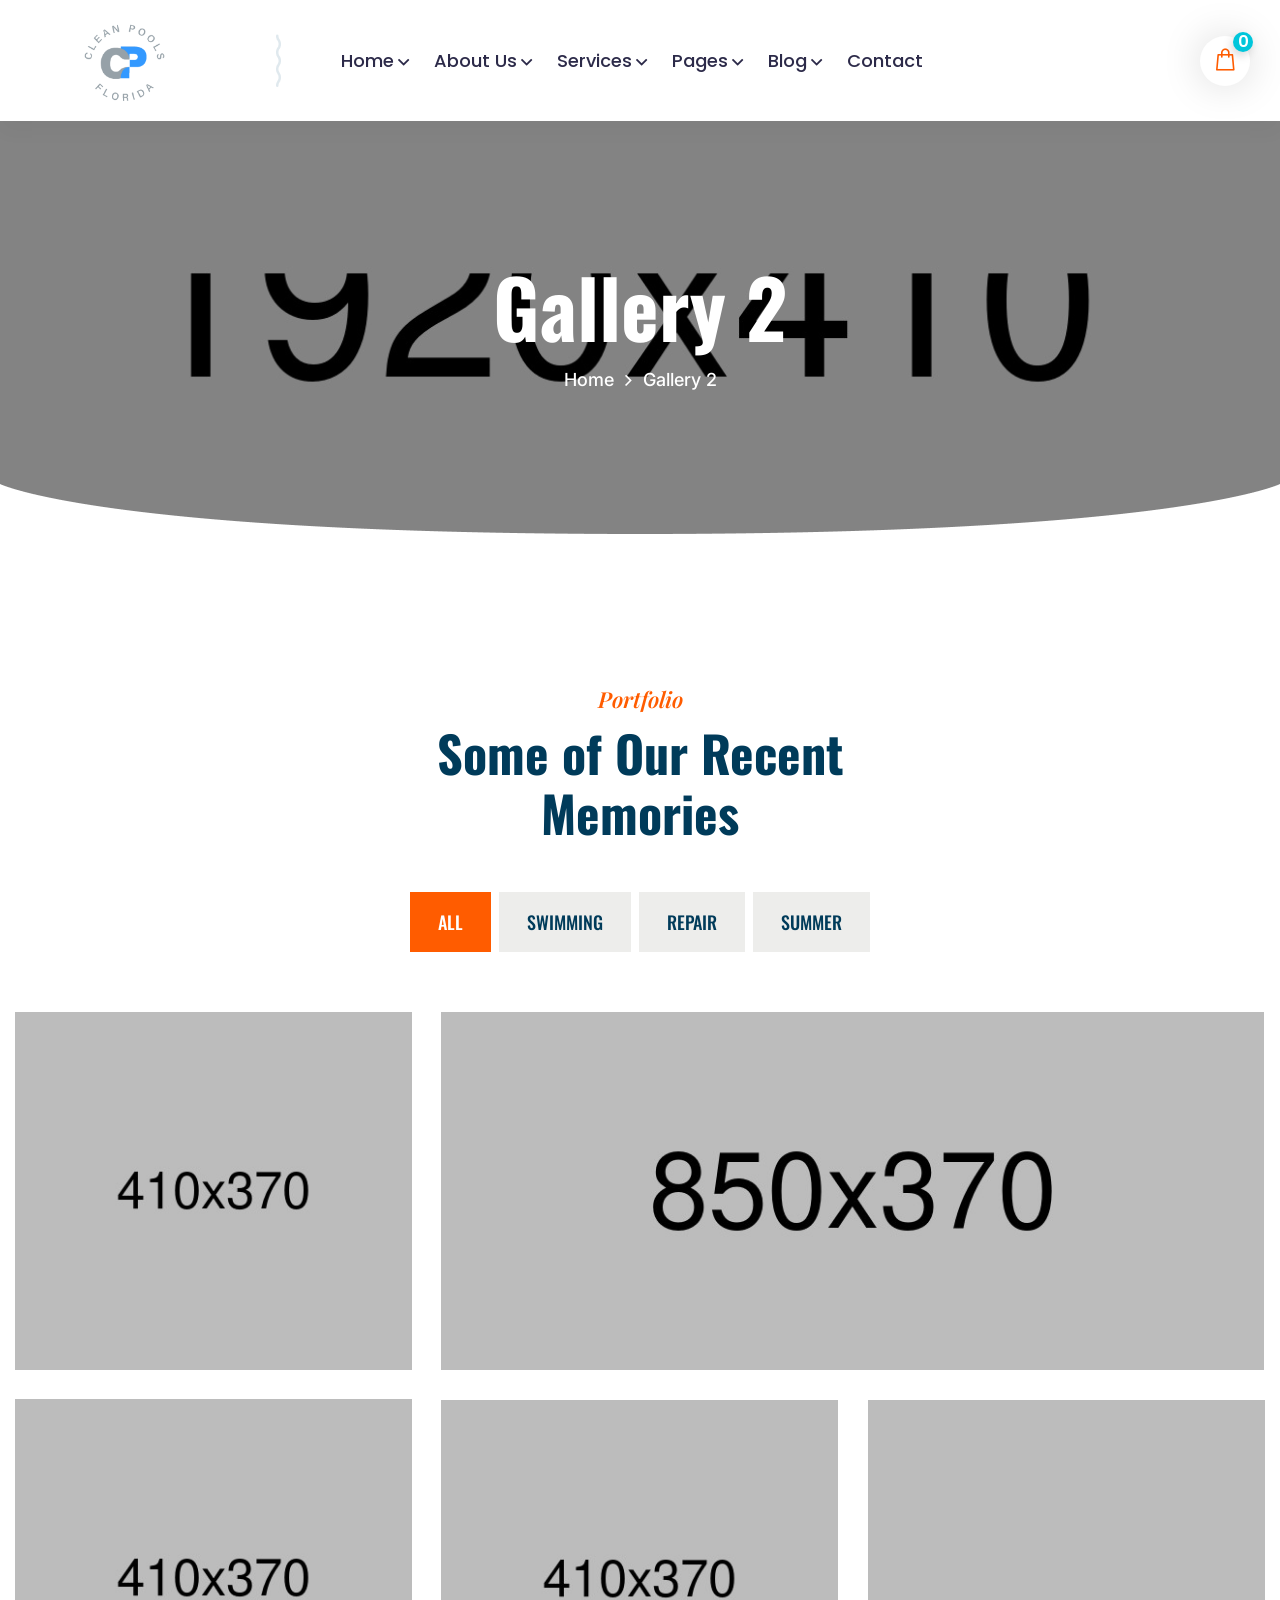
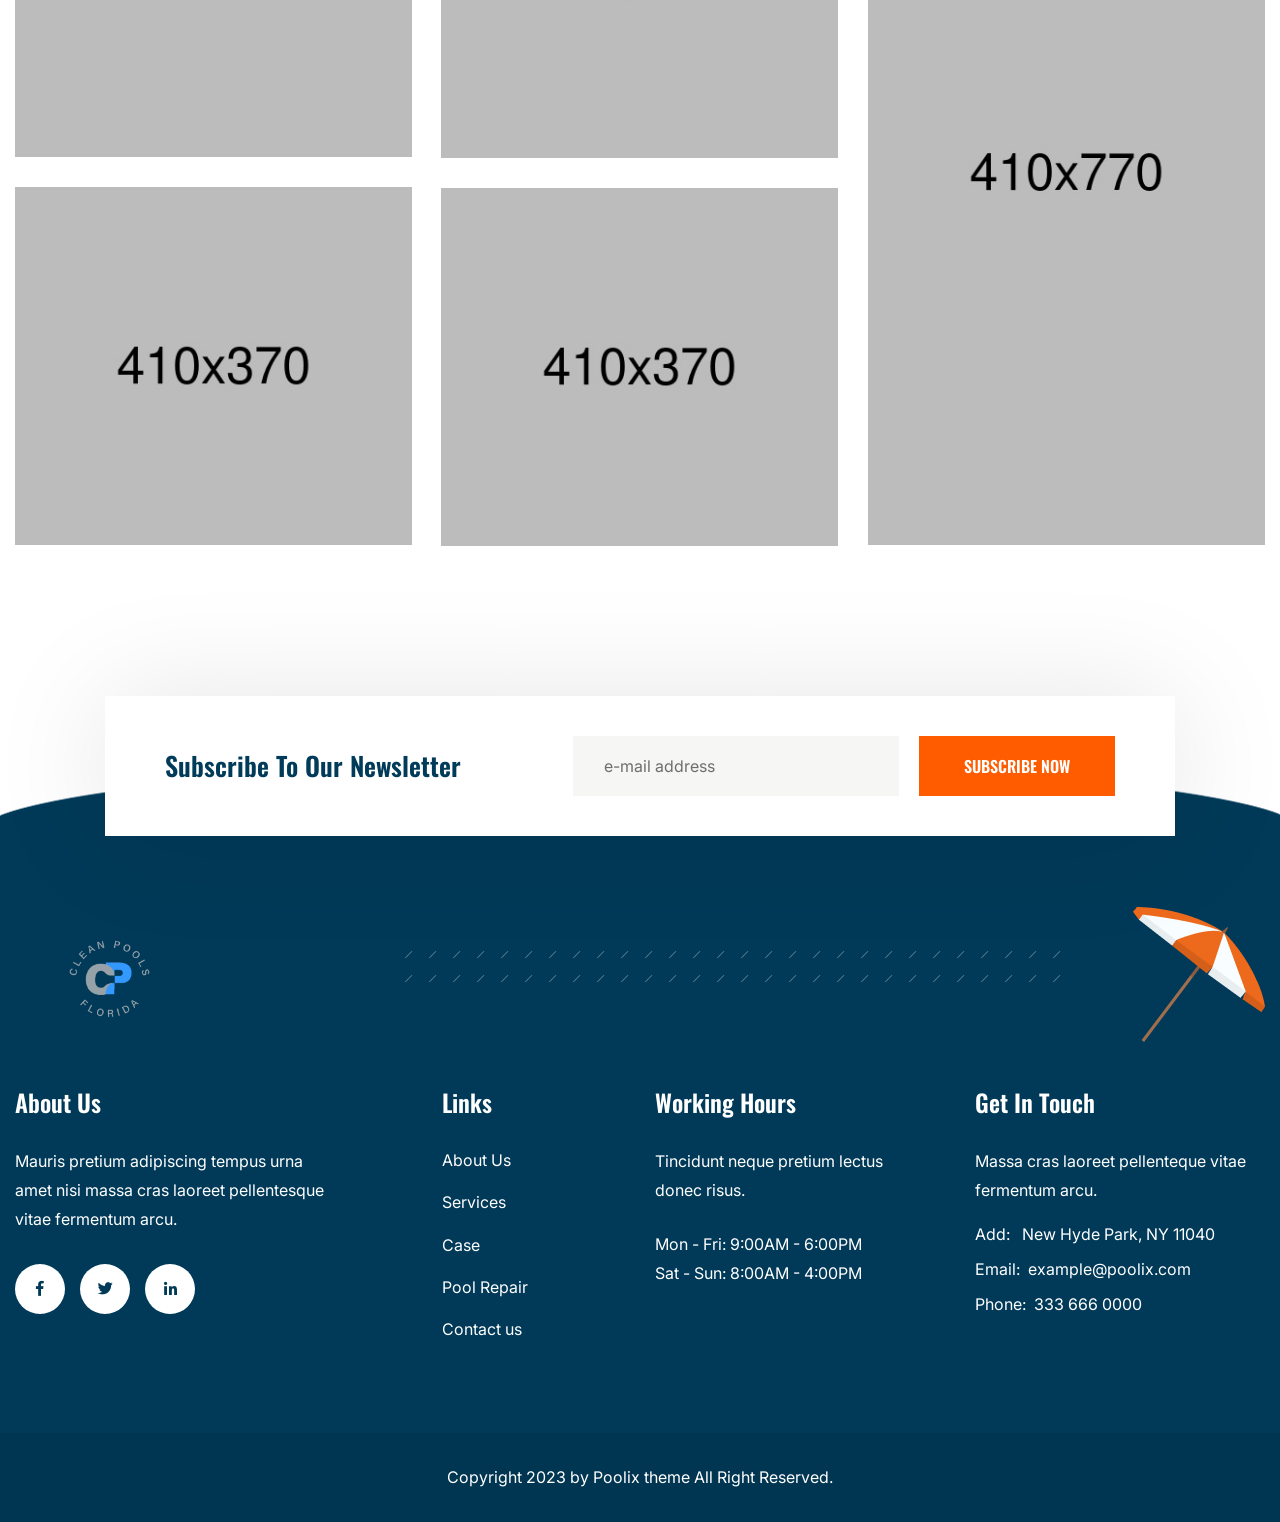
<file: gallery-2.html>
<!DOCTYPE html>
<html lang="en">
<head>
<meta charset="utf-8">
<title>Poolix Hotel & Resort HTML Template</title>
<!-- Stylesheets -->
<link href="assets/css/bootstrap.css" rel="stylesheet">
<link href="assets/css/style.css" rel="stylesheet">
<!-- Responsive File -->
<link href="assets/css/responsive.css" rel="stylesheet">
<!-- Color File -->
<link href="assets/css/color.css" rel="stylesheet">

<link rel="preconnect" href="https://fonts.googleapis.com">
<link rel="preconnect" href="https://fonts.gstatic.com" crossorigin>
<link href="https://fonts.googleapis.com/css2?family=Inter:wght@400;500&family=Oswald:wght@400;500;600;700&family=Playfair+Display:ital,wght@0,400;1,600&family=Poppins:wght@400;500;600;700&family=Rubik:wght@400;600&display=swap" rel="stylesheet">

<link rel="shortcut icon" href="assets/images/favicon.png" type="image/x-icon">
<link rel="icon" href="assets/images/favicon.png" type="image/x-icon">

<!-- Responsive -->
<meta http-equiv="X-UA-Compatible" content="IE=edge">
<meta name="viewport" content="width=device-width, initial-scale=1.0, maximum-scale=1.0, user-scalable=0">
<!--[if lt IE 9]><script src="https://cdnjs.cloudflare.com/ajax/libs/html5shiv/3.7.3/html5shiv.js"></script><![endif]-->
<!--[if lt IE 9]><script src="js/respond.js"></script><![endif]-->
</head>

<body>

<div class="page-wrapper">

    <div class="loader-wrap">
        <div class="preloader"><div class="preloader-close">Preloader Close</div></div>
        <div class="layer layer-one"><span class="overlay"></span></div>
        <div class="layer layer-two"><span class="overlay"></span></div>        
        <div class="layer layer-three"><span class="overlay"></span></div>        
    </div>

    <header class="main-header header-style-one">

        <div class="header-upper">
            <div class="auto-container">
                <div class="inner-container d-flex align-items-center justify-content-between">
                    <div class="left-column d-flex align-items-center">
                        <div class="logo-box">
                            <div class="logo"><a href="index.html"><img src="assets/images/logo.png" alt=""></a></div>
                        </div>
                        <div class="ml_60 mr_60 d-none d-xl-block"><img src="assets/images/shape/shape-1.png" alt=""></div>
                        <div class="nav-outer">
                            <div class="mobile-nav-toggler"><img src="assets/images/icons/icon-bar-2.png" alt=""></div>
                            <nav class="main-menu navbar-expand-md navbar-light">
                                <div class="collapse navbar-collapse show clearfix" id="navbarSupportedContent">
                                    <ul class="navigation">
                                        <li class="dropdown"><a href="index.html">Home</a>
                                            <ul>
                                                <li><a href="index.html">Home Page 1</a></li>
                                                <li><a href="index-2.html">Home Page 2</a></li>
                                                <li><a href="index-3.html">Home Page 3</a></li>
                                            </ul>
                                        </li>                                    
                                        <li class="dropdown"><a href="index.html">About Us</a>
                                            <ul>
                                                <li><a href="about.html">About Us</a></li>
                                                <li class="dropdown"><a href="index.html">Team</a>
                                                    <ul>
                                                        <li><a href="team.html">Team</a></li>
                                                        <li><a href="team-details.html">Team Details</a></li>
                                                    </ul>
                                                </li>           
                                                <li><a href="testimonials.html">Testimonials</a></li>                                                
                                                <li><a href="faq.html">Faq’s</a></li>
                                                <li><a href="error.html">404 Error Page</a></li>
                                            </ul>
                                        </li>
                                        <li class="dropdown"><a href="index.html">Services</a>
                                            <ul>
                                                <li><a href="service.html">Our Services</a></li>
                                                <li><a href="service-details.html">Equipment Install</a></li>
                                                <li><a href="service-details-2.html">Commercial Pool</a></li>
                                                <li><a href="service-details-3.html">Water Analysiss</a></li>
                                                <li><a href="service-details-4.html">Pool Maintenance</a></li>
                                                <li><a href="service-details-5.html">Drain & Clean</a></li>
                                                <li><a href="service-details-6.html">Pool Inspections</a></li>
                                            </ul>
                                        </li>
                                        <li class="current dropdown"><a href="index.html">Pages</a>
                                            <ul>                                      
                                                <li class="dropdown"><a href="index.html">Gallery</a>
                                                    <ul>
                                                        <li><a href="gallery.html">Gallery 1</a></li>
                                                        <li><a href="gallery-2.html">Gallery 2</a></li>
                                                    </ul>
                                                </li>
                                                <li class="dropdown"><a href="index.html">Pricing</a>
                                                    <ul>
                                                        <li><a href="pricing.html">Pricing Table</a></li>
                                                        <li><a href="pricing-details.html">Pricing Details</a></li>
                                                    </ul>
                                                </li>
                                                <li class="dropdown"><a href="index.html">Shop</a>
                                                    <ul>
                                                        <li><a href="shop.html">Shop Page</a></li>
                                                        <li><a href="shop-details.html">Product Single</a></li>
                                                        <li><a href="cart.html">Cart Page</a></li>
                                                        <li><a href="checkout.html">Checkout</a></li>
                                                    </ul>
                                                </li>
                                            </ul>
                                        </li>
                                        <li class="dropdown"><a href="index.html">Blog</a>
                                            <ul>
                                                <li><a href="blog-grid.html">Blog Grid</a></li>
                                                <li><a href="blog-standard.html">Blog Standard</a></li>
                                                <li><a href="blog-details.html">Blog Details</a></li>
                                            </ul>
                                        </li>
                                        <li><a href="contact.html">Contact</a></li>
                                    </ul>
                                </div>
                            </nav>
                        </div>
                    </div>
                    <div class="right-column d-flex align-items-center">
                        <div class="header-cart-icon"><i class="icon-1"></i><span class="header-cart-icon-count">0</span></div>      
                        <div class="contact-info-1 d-flex align-items-center">
                            <i class="icon-2 contact-info-1-icon"></i>
                            <div>
                                <p class="contact-info-1-phone-tel fs_15 ff_oswald mb_0">CALL US NOW!</p>
                                <h6 class="contact-info-1-phone-number fs_20 fw_medium "><a href="tel:+912136660027">+91-213-666-0027</a></h6>
                            </div>
                        </div>
                        <div class="header-link-btn"><a href="javascript:void(0);" class="btn-1">Request A Quote <span></span></a></div>
                    </div>
                </div>
            </div>
        </div>
        <div class="sticky-header">
            <div class="auto-container">
                <div class="inner-container d-flex align-items-center justify-content-between">
                    <div class="left-column d-flex align-items-center">
                        <div class="logo-box">
                            <div class="logo"><a href="index.html"><img src="assets/images/logo.png" alt=""></a></div>
                        </div>
                        <div class="ml_60 mr_60 d-none d-xl-block"><img src="assets/images/shape/shape-1.png" alt=""></div>
                        <div class="nav-outer">
                            <div class="mobile-nav-toggler"><img src="assets/images/icons/icon-bar-2.png" alt=""></div>
                            <nav class="main-menu navbar-expand-md navbar-light">

                            </nav>
                        </div>
                    </div>
                    <div class="right-column d-flex align-items-center">
                        <div class="header-cart-icon"><i class="icon-1"></i><span class="header-cart-icon-count">0</span></div>      
                        <div class="contact-info-1 d-flex align-items-center">
                            <i class="icon-2 contact-info-1-icon"></i>
                            <div>
                                <p class="contact-info-1-phone-tel fs_15 ff_oswald mb_0">CALL US NOW!</p>
                                <h6 class="contact-info-1-phone-number fs_20 fw_medium "><a href="tel:+912136660027">+91-213-666-0027</a></h6>
                            </div>
                        </div>
                        <div class="header-link-btn"><a href="javascript:void(0);" class="btn-1">Request A Quote <span></span></a></div>
                    </div>
                </div>
            </div>
        </div>

        <div class="mobile-menu">
            <div class="menu-backdrop"></div>
            <div class="close-btn"><span class="fal fa-times"></span></div>
            
            <nav class="menu-box">
                <div class="nav-logo"><a href="index.html"><img src="assets/images/logo-light.png" alt="" title=""></a></div>
                <div class="menu-outer"><!--Here Menu Will Come Automatically Via Javascript / Same Menu as in Header--></div>
				<!--Social Links-->
				<div class="social-links">
					<ul class="clearfix">
						<li><a href="#"><span class="fab fa-twitter"></span></a></li>
						<li><a href="#"><span class="fab fa-facebook-square"></span></a></li>
						<li><a href="#"><span class="fab fa-pinterest-p"></span></a></li>
						<li><a href="#"><span class="fab fa-instagram"></span></a></li>
						<li><a href="#"><span class="fab fa-youtube"></span></a></li>
					</ul>
                </div>
            </nav>
        </div>

        <div class="nav-overlay">
            <div class="cursor"></div>
            <div class="cursor-follower"></div>
        </div>
    </header>

    <div id="search-popup" class="search-popup">
        <div class="close-search theme-btn"><span class="fal fa-times"></span></div>
        <div class="popup-inner">
            <div class="overlay-layer"></div>
            <div class="search-form">
                <form method="post" action="index.html">
                    <div class="form-group">
                        <fieldset>
                            <input type="search" class="form-control" name="search-input" value="" placeholder="Search Here" required >
                            <input type="submit" value="Search Now!" class="theme-btn">
                        </fieldset>
                    </div>
                </form>
                <br>
                <h3>Recent Search Keywords</h3>
                <ul class="recent-searches">
                    <li><a href="#">Finance</a></li>
                    <li><a href="#">Idea</a></li>
                    <li><a href="#">Service</a></li>
                    <li><a href="#">Growth</a></li>
                    <li><a href="#">Plan</a></li>
                </ul>
            </div>
        </div>
    </div>

    <!-- Page Title -->
    <section class="page-title text-center">
        <div class="bg-layer" style="background-image: url(assets/images/background/page-title.jpg);"></div>
        <div class="pattern-layer" style="background-image: url(assets/images/shape/shape-17.png);"></div>
        <div class="auto-container">
            <div class="content-box">
                <h1>Gallery 2</h1>
                <ul class="bread-crumb clearfix">
                    <li><a href="index.html">Home</a></li>
                    <li>Gallery 2</li>
                </ul>
            </div>
        </div>
    </section>
    <!-- End Page Title -->


    <!-- gallery-page-section -->
    <section class="gallery-page-section gallery-page-two section-padding">
        <div class="auto-container">
            <div class="section_heading text-center mb_50">
                <span class="section_heading_title_small">Portfolio</span>
                <h2 class="section_heading_title_big mb_20">Some of Our Recent <br> Memories</h2>
            </div>
            <div class="sortable-masonry">
                <div class="filters text-center mb_60">
                    <ul class="filter-tabs filter-btns clearfix">
                        <li class="active filter" data-role="button" data-filter=".all">All</li>
                        <li class="filter" data-role="button" data-filter=".swimming">Swimming</li>
                        <li class="filter" data-role="button" data-filter=".repair">Repair</li>
                        <li class="filter" data-role="button" data-filter=".summer">Summer</li>
                    </ul>
                </div>
                <div class="items-container row clearfix">
                    <div class="col-lg-4 col-md-6 col-sm-12 masonry-item small-column all swimming summer">
                        <div class="gallery-block-1">
                            <div class="gallery-block-1-inner-box">
                                <div class="gallery-block-10-image">
                                    <img src="assets/images/gallery/gallery-18.jpg" alt="">
                                </div> 
                                <div class="gallery-block-1-overlay">
                                    <div class="gallery-block-1-lower-content">
                                        <div class="gallery-block-1-link-btn">
                                            <a href="assets/images/gallery/gallery-18.jpg" class="lightbox-image" data-fancybox="gallery"><span class="icon-24"></span></a>
                                        </div>
                                    </div>
                                </div>                           
                            </div>
                        </div>
                    </div>
                    <div class="col-lg-8 col-md-12 col-sm-12 masonry-item small-column all summer swimming">
                        <div class="gallery-block-1">
                            <div class="gallery-block-1-inner-box">
                                <div class="gallery-block-10-image">
                                    <img src="assets/images/gallery/gallery-17.jpg" alt="">
                                </div> 
                                <div class="gallery-block-1-overlay">
                                    <div class="gallery-block-1-lower-content">
                                        <div class="gallery-block-1-link-btn">
                                            <a href="assets/images/gallery/gallery-17.jpg" class="lightbox-image" data-fancybox="gallery"><span class="icon-24"></span></a>
                                        </div>
                                    </div>
                                </div>                           
                            </div>
                        </div>
                    </div>
                    <div class="col-lg-4 col-md-6 col-sm-12 masonry-item small-column all summer repair">
                        <div class="gallery-block-1">
                            <div class="gallery-block-1-inner-box">
                                <div class="gallery-block-10-image">
                                    <img src="assets/images/gallery/gallery-19.jpg" alt="">
                                </div> 
                                <div class="gallery-block-1-overlay">
                                    <div class="gallery-block-1-lower-content">
                                        <div class="gallery-block-1-link-btn">
                                            <a href="assets/images/gallery/gallery-19.jpg" class="lightbox-image" data-fancybox="gallery"><span class="icon-24"></span></a>
                                        </div>
                                    </div>
                                </div>                           
                            </div>
                        </div>
                    </div>
                    <div class="col-lg-4 col-md-6 col-sm-12 masonry-item small-column all swimming repair">
                        <div class="gallery-block-1">
                            <div class="gallery-block-1-inner-box">
                                <div class="gallery-block-10-image">
                                    <img src="assets/images/gallery/gallery-20.jpg" alt="">
                                </div> 
                                <div class="gallery-block-1-overlay">
                                    <div class="gallery-block-1-lower-content">
                                        <div class="gallery-block-1-link-btn">
                                            <a href="assets/images/gallery/gallery-20.jpg" class="lightbox-image" data-fancybox="gallery"><span class="icon-24"></span></a>
                                        </div>
                                    </div>
                                </div>                           
                            </div>
                        </div>
                    </div>
                    <div class="col-lg-4 col-md-6 col-sm-12 masonry-item small-column all summer repair">
                        <div class="gallery-block-1">
                            <div class="gallery-block-1-inner-box">
                                <div class="gallery-block-10-image">
                                    <img src="assets/images/gallery/gallery-21.jpg" alt="">
                                </div> 
                                <div class="gallery-block-1-overlay">
                                    <div class="gallery-block-1-lower-content">
                                        <div class="gallery-block-1-link-btn">
                                            <a href="assets/images/gallery/gallery-21.jpg" class="lightbox-image" data-fancybox="gallery"><span class="icon-24"></span></a>
                                        </div>
                                    </div>
                                </div>                           
                            </div>
                        </div>
                    </div>
                    <div class="col-lg-4 col-md-6 col-sm-12 masonry-item small-column all swimming">
                        <div class="gallery-block-1">
                            <div class="gallery-block-1-inner-box">
                                <div class="gallery-block-10-image">
                                    <img src="assets/images/gallery/gallery-22.jpg" alt="">
                                </div> 
                                <div class="gallery-block-1-overlay">
                                    <div class="gallery-block-1-lower-content">
                                        <div class="gallery-block-1-link-btn">
                                            <a href="assets/images/gallery/gallery-22.jpg" class="lightbox-image" data-fancybox="gallery"><span class="icon-24"></span></a>
                                        </div>
                                    </div>
                                </div>                           
                            </div>
                        </div>
                    </div>
                    <div class="col-lg-4 col-md-6 col-sm-12 masonry-item small-column all summer repair">
                        <div class="gallery-block-1">
                            <div class="gallery-block-1-inner-box">
                                <div class="gallery-block-10-image">
                                    <img src="assets/images/gallery/gallery-23.jpg" alt="">
                                </div> 
                                <div class="gallery-block-1-overlay">
                                    <div class="gallery-block-1-lower-content">
                                        <div class="gallery-block-1-link-btn">
                                            <a href="assets/images/gallery/gallery-23.jpg" class="lightbox-image" data-fancybox="gallery"><span class="icon-24"></span></a>
                                        </div>
                                    </div>
                                </div>                           
                            </div>
                        </div>
                    </div>
                </div>
            </div>
        </div>
    </section>
    <!-- gallery-page-section end -->


    <!-- newsletter -->
    <section class="newsletter-1">
        <div class="auto-container">
            <div class="newsletter-1-bg">
                <div class="row align-items-center">
                    <div class="col-lg-5">
                        <h4 class="newsletter-1-title">Subscribe To Our Newsletter</h4>
                    </div>
                    <div class="col-lg-7">
                        <div class="newsletter-1-form">
                            <form>
                                <input type="email" placeholder="e-mail address">
                                <button class="btn-1">Subscribe Now <span></span></button>
                            </form>
                        </div>
                    </div>
                </div>
            </div>
        </div>
    </section>

    <footer class="main-footer">
        <div class="pattern-layer" style="background-image: url(assets/images/shape/shape-19.png);"></div>
        <div class="footer-1-middle alt">
            <div class="auto-container">
                <div class="p_relative">
                    <div class="logo mb_70"><img src="assets/images/logo-light.png" alt=""></div>
                    <div class="footer-1-shape-1 d-none d-lg-block"><img src="assets/images/shape/shape-5.png" alt=""></div>
                    <div class="footer-1-shape-2 d-none d-lg-block"><img src="assets/images/shape/shape-6.png" alt=""></div>
                </div>
                <div class="row">
                    <div class="col-lg-4 col-md-6">
                        <div class="contact-widget-1 mb_30">
                            <div class="mb_30"><h4 class="fw_sbold c_light">About Us</h4></div>
                            <p class="mb_30">Mauris pretium adipiscing tempus urna <br> amet nisi massa cras laoreet pellentesque <br> vitae fermentum arcu.</p>
                            <ul class="footer-social-icon d-flex align-items-center">
                                <li><a href="javascript:void(0);" class="hvr-zoom-1-primary hvr-zoom-1"><i class="fab fa-facebook-f"></i></a></li>
                                <li><a href="javascript:void(0);" class="hvr-zoom-1-primary hvr-zoom-1"><i class="fab fa-twitter"></i></a></li>
                                <li><a href="javascript:void(0);" class="hvr-zoom-1-primary hvr-zoom-1"><i class="fab fa-linkedin-in"></i></a></li>
                            </ul>
                        </div>
                    </div>
                    <div class="col-lg-2 col-md-6">
                        <div class="link-widget-1 mb_30">
                            <div class="mb_30"><h4 class="fw_sbold c_light">Links</h4></div>
                            <ul class="link-widget-1-list">
                                <li><a href="javascript:void(0);">About Us</a></li>
                                <li><a href="javascript:void(0);">Services</a></li>
                                <li><a href="javascript:void(0);">Case</a></li>
                                <li><a href="javascript:void(0);">Pool Repair</a></li>
                                <li><a href="javascript:void(0);">Contact  us</a></li>
                            </ul>
                        </div>
                    </div>
                    <div class="col-lg-3 col-md-6">
                        <div class="link-widget-1 mb_30">
                            <div class="mb_30"><h4 class="fw_sbold c_light">Working Hours</h4></div>
                            <p class="mb_25">Tincidunt neque pretium lectus <br>
                                donec risus.</p>
                            <p>Mon - Fri: 9:00AM - 6:00PM <br> Sat - Sun: 8:00AM - 4:00PM</p>
                        </div>
                    </div>
                    <div class="col-lg-3 col-md-6">
                        <div class="contact-widget-1 mb_30">
                            <div class="mb_30"><h4 class="fw_sbold c_light">Get In Touch</h4></div>
                            <p>Massa cras laoreet pellenteque vitae fermentum arcu.</p>
                            <ul class="contact-widget-1-list">
                                <li><span>Add:</span> New Hyde Park, NY 11040</li>
                                <li><span>Email:</span><a href="mailto:example@poolix.com">example@poolix.com</a></li>
                                <li><span>Phone:</span><a href="tel:3336660000">333 666 0000</a></li>
                            </ul>
                        </div>
                    </div>
                </div>
            </div>
        </div>
        <div class="footer-bottom">
            <div class="auto-container">    
                <div class="footer-bottom-row">
                    <div class="footer-bottom-text">Copyright 2023 by <a href="javascript:void(0);">Poolix</a> theme All Right Reserved.</div>
                </div>
            </div>
        </div>
    </footer>
	
</div>

<!--Scroll to top-->
<div class="scroll-to-top">
    <div>
        <div class="scroll-top-inner">
            <div class="scroll-bar">
                <div class="bar-inner"></div>
            </div>
            <div class="scroll-bar-text">Go To Top</div>
        </div>
    </div>
</div>
<!-- Scroll to top end -->

<script src="assets/js/jquery.min.js"></script>
<script src="assets/js/bootstrap.min.js"></script>
<script src="assets/js/jquery.nice-select.min.js"></script>
<script src="assets/js/jquery.fancybox.js"></script>
<script src="assets/js/isotope.js"></script>
<script src="assets/js/appear.js"></script>
<script src="assets/js/wow.js"></script>
<script src="assets/js/TweenMax.min.js"></script>
<script src="assets/js/swiper.min.js"></script>
<script src="assets/js/jquery.ajaxchimp.min.js"></script>
<script src="assets/js/parallax-scroll.js"></script>
<script src="assets/js/jquery-ui-1.9.2.custom.min.js"></script>
<script src="assets/js/booking-form.js"></script>
<script src="assets/js/odometer.min.js"></script>
<script src="assets/js/script.js"></script>


</body>
</html>
</file>
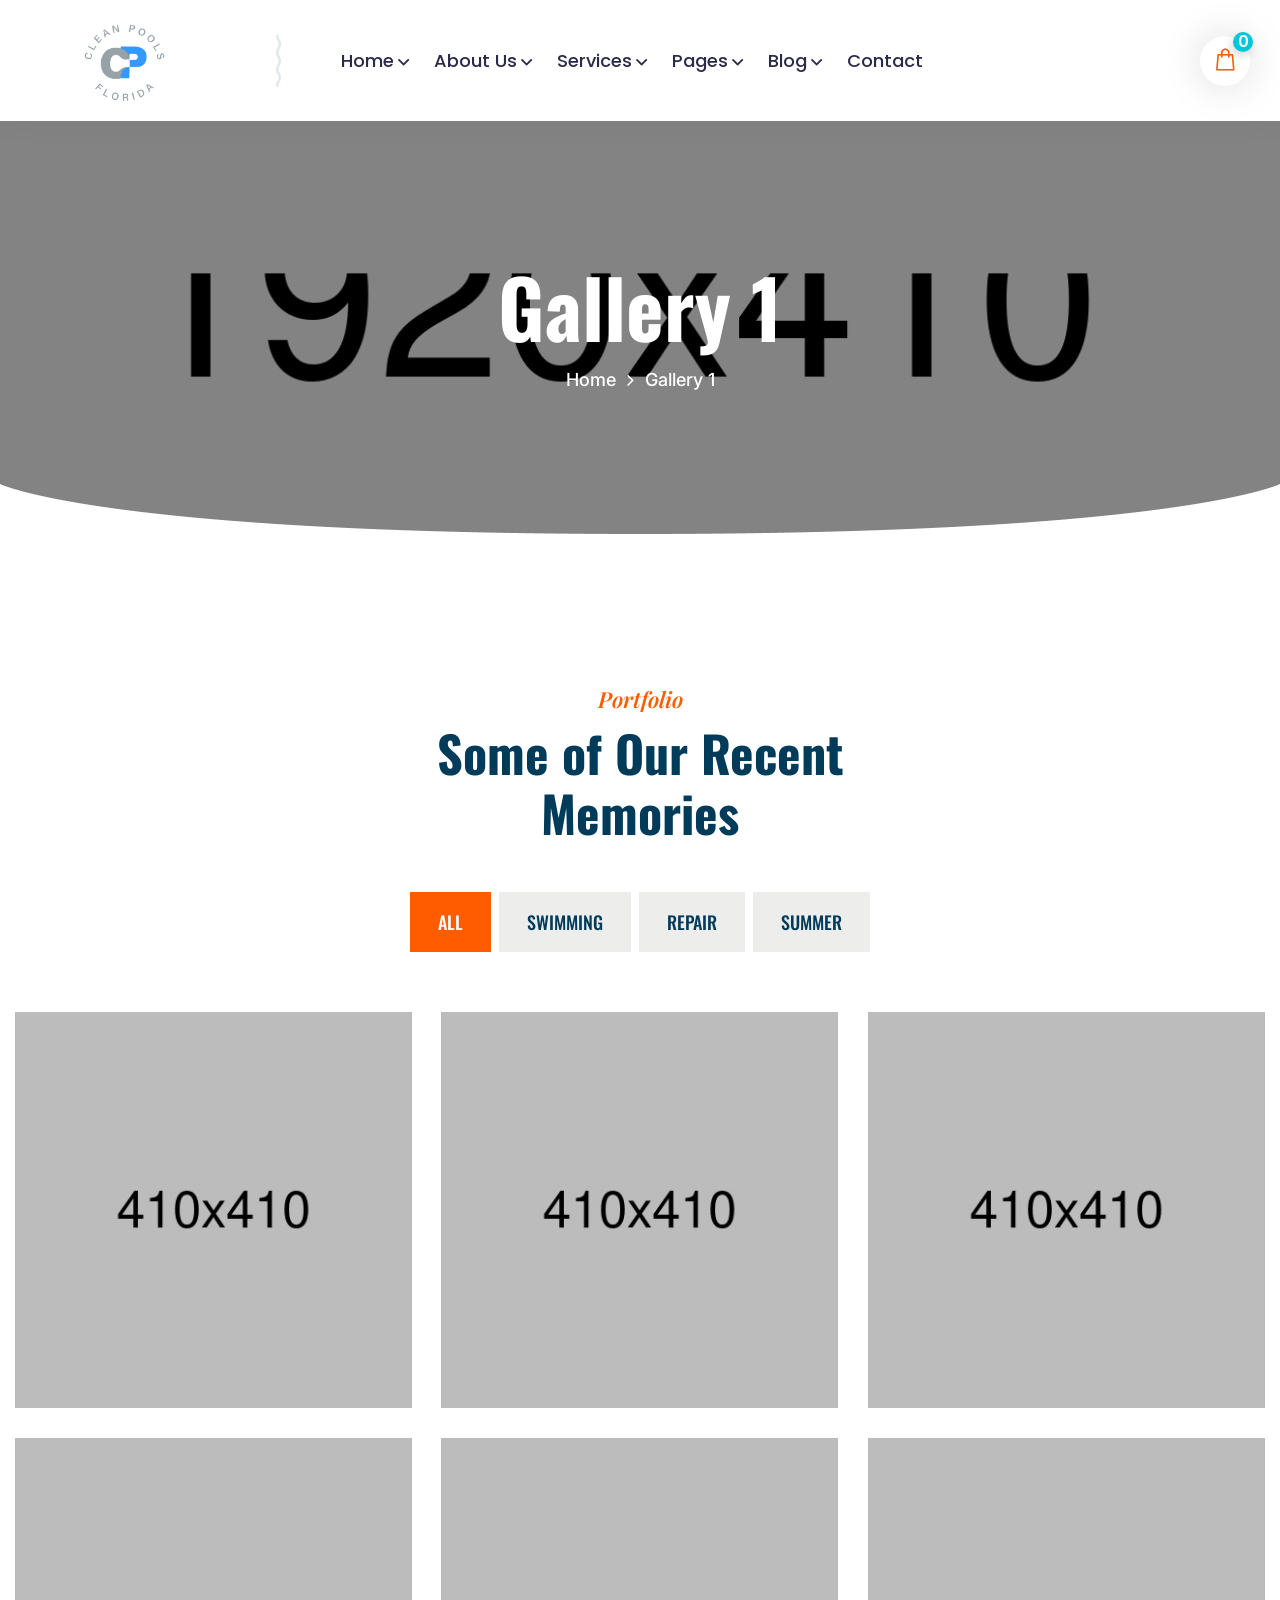
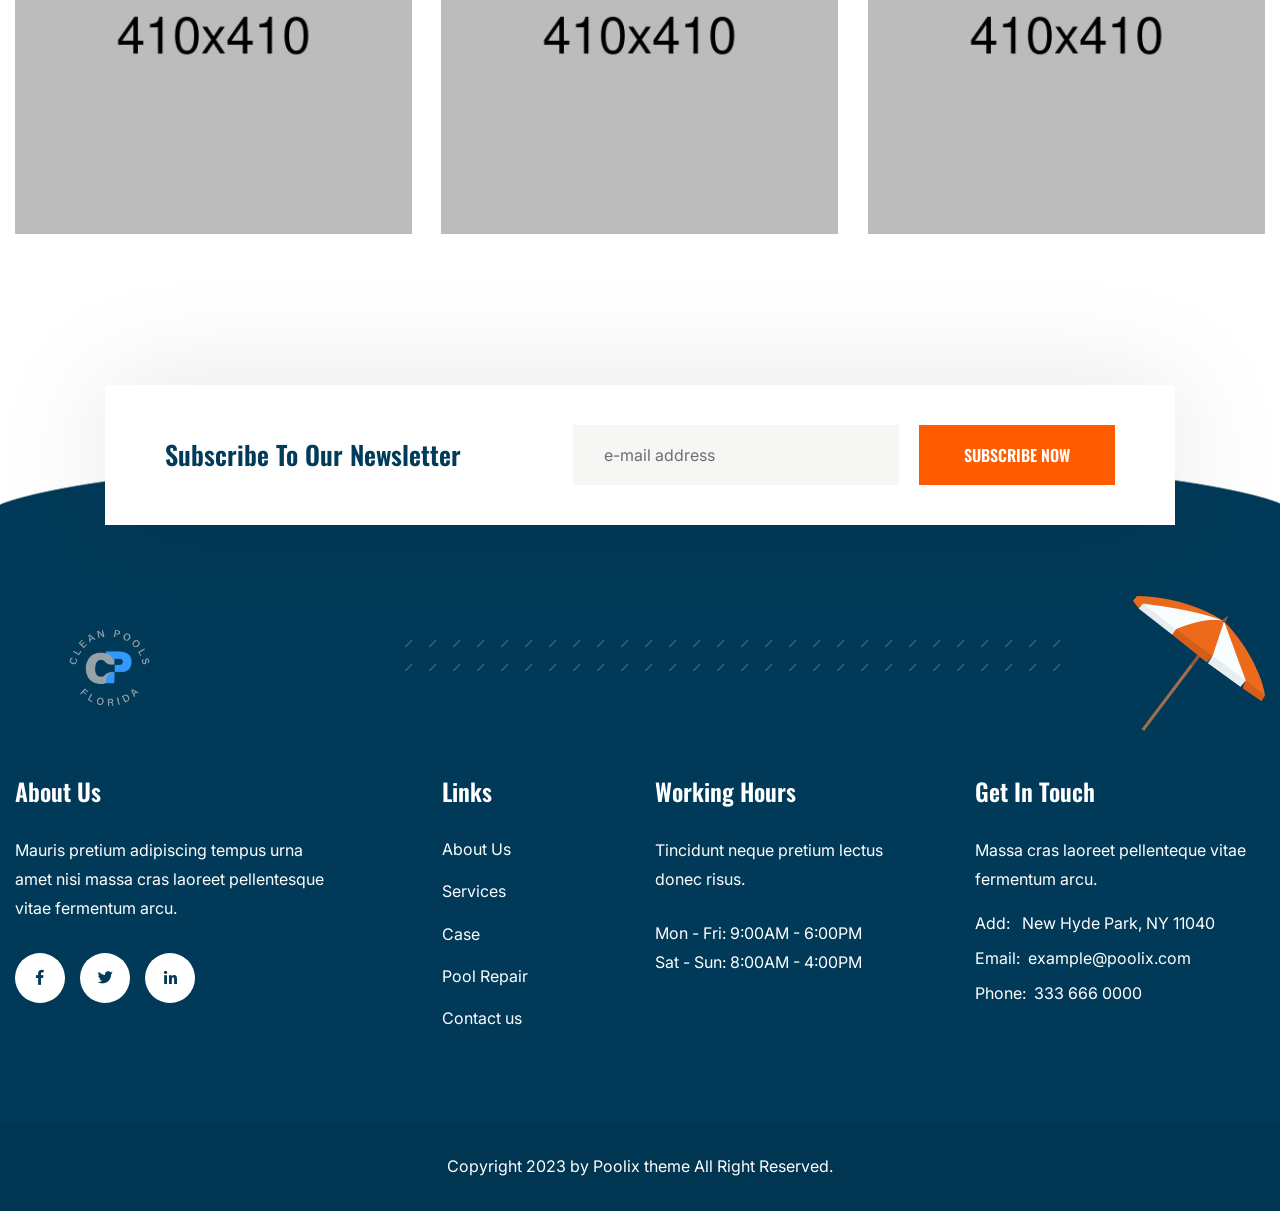
<file: gallery.html>
<!DOCTYPE html>
<html lang="en">
<head>
<meta charset="utf-8">
<title>Poolix Hotel & Resort HTML Template</title>
<!-- Stylesheets -->
<link href="assets/css/bootstrap.css" rel="stylesheet">
<link href="assets/css/style.css" rel="stylesheet">
<!-- Responsive File -->
<link href="assets/css/responsive.css" rel="stylesheet">
<!-- Color File -->
<link href="assets/css/color.css" rel="stylesheet">

<link rel="preconnect" href="https://fonts.googleapis.com">
<link rel="preconnect" href="https://fonts.gstatic.com" crossorigin>
<link href="https://fonts.googleapis.com/css2?family=Inter:wght@400;500&family=Oswald:wght@400;500;600;700&family=Playfair+Display:ital,wght@0,400;1,600&family=Poppins:wght@400;500;600;700&family=Rubik:wght@400;600&display=swap" rel="stylesheet">

<link rel="shortcut icon" href="assets/images/favicon.png" type="image/x-icon">
<link rel="icon" href="assets/images/favicon.png" type="image/x-icon">

<!-- Responsive -->
<meta http-equiv="X-UA-Compatible" content="IE=edge">
<meta name="viewport" content="width=device-width, initial-scale=1.0, maximum-scale=1.0, user-scalable=0">
<!--[if lt IE 9]><script src="https://cdnjs.cloudflare.com/ajax/libs/html5shiv/3.7.3/html5shiv.js"></script><![endif]-->
<!--[if lt IE 9]><script src="js/respond.js"></script><![endif]-->
</head>

<body>

<div class="page-wrapper">

    <div class="loader-wrap">
        <div class="preloader"><div class="preloader-close">Preloader Close</div></div>
        <div class="layer layer-one"><span class="overlay"></span></div>
        <div class="layer layer-two"><span class="overlay"></span></div>        
        <div class="layer layer-three"><span class="overlay"></span></div>        
    </div>

    <header class="main-header header-style-one">

        <div class="header-upper">
            <div class="auto-container">
                <div class="inner-container d-flex align-items-center justify-content-between">
                    <div class="left-column d-flex align-items-center">
                        <div class="logo-box">
                            <div class="logo"><a href="index.html"><img src="assets/images/logo.png" alt=""></a></div>
                        </div>
                        <div class="ml_60 mr_60 d-none d-xl-block"><img src="assets/images/shape/shape-1.png" alt=""></div>
                        <div class="nav-outer">
                            <div class="mobile-nav-toggler"><img src="assets/images/icons/icon-bar-2.png" alt=""></div>
                            <nav class="main-menu navbar-expand-md navbar-light">
                                <div class="collapse navbar-collapse show clearfix" id="navbarSupportedContent">
                                    <ul class="navigation">
                                        <li class="dropdown"><a href="index.html">Home</a>
                                            <ul>
                                                <li><a href="index.html">Home Page 1</a></li>
                                                <li><a href="index-2.html">Home Page 2</a></li>
                                                <li><a href="index-3.html">Home Page 3</a></li>
                                            </ul>
                                        </li>                                    
                                        <li class="dropdown"><a href="index.html">About Us</a>
                                            <ul>
                                                <li><a href="about.html">About Us</a></li>
                                                <li class="dropdown"><a href="index.html">Team</a>
                                                    <ul>
                                                        <li><a href="team.html">Team</a></li>
                                                        <li><a href="team-details.html">Team Details</a></li>
                                                    </ul>
                                                </li>           
                                                <li><a href="testimonials.html">Testimonials</a></li>                                                
                                                <li><a href="faq.html">Faq’s</a></li>
                                                <li><a href="error.html">404 Error Page</a></li>
                                            </ul>
                                        </li>
                                        <li class="dropdown"><a href="index.html">Services</a>
                                            <ul>
                                                <li><a href="service.html">Our Services</a></li>
                                                <li><a href="service-details.html">Equipment Install</a></li>
                                                <li><a href="service-details-2.html">Commercial Pool</a></li>
                                                <li><a href="service-details-3.html">Water Analysiss</a></li>
                                                <li><a href="service-details-4.html">Pool Maintenance</a></li>
                                                <li><a href="service-details-5.html">Drain & Clean</a></li>
                                                <li><a href="service-details-6.html">Pool Inspections</a></li>
                                            </ul>
                                        </li>
                                        <li class="current dropdown"><a href="index.html">Pages</a>
                                            <ul>                                      
                                                <li class="dropdown"><a href="index.html">Gallery</a>
                                                    <ul>
                                                        <li><a href="gallery.html">Gallery 1</a></li>
                                                        <li><a href="gallery-2.html">Gallery 2</a></li>
                                                    </ul>
                                                </li>
                                                <li class="dropdown"><a href="index.html">Pricing</a>
                                                    <ul>
                                                        <li><a href="pricing.html">Pricing Table</a></li>
                                                        <li><a href="pricing-details.html">Pricing Details</a></li>
                                                    </ul>
                                                </li>
                                                <li class="dropdown"><a href="index.html">Shop</a>
                                                    <ul>
                                                        <li><a href="shop.html">Shop Page</a></li>
                                                        <li><a href="shop-details.html">Product Single</a></li>
                                                        <li><a href="cart.html">Cart Page</a></li>
                                                        <li><a href="checkout.html">Checkout</a></li>
                                                    </ul>
                                                </li>
                                            </ul>
                                        </li>
                                        <li class="dropdown"><a href="index.html">Blog</a>
                                            <ul>
                                                <li><a href="blog-grid.html">Blog Grid</a></li>
                                                <li><a href="blog-standard.html">Blog Standard</a></li>
                                                <li><a href="blog-details.html">Blog Details</a></li>
                                            </ul>
                                        </li>
                                        <li><a href="contact.html">Contact</a></li>
                                    </ul>
                                </div>
                            </nav>
                        </div>
                    </div>
                    <div class="right-column d-flex align-items-center">
                        <div class="header-cart-icon"><i class="icon-1"></i><span class="header-cart-icon-count">0</span></div>      
                        <div class="contact-info-1 d-flex align-items-center">
                            <i class="icon-2 contact-info-1-icon"></i>
                            <div>
                                <p class="contact-info-1-phone-tel fs_15 ff_oswald mb_0">CALL US NOW!</p>
                                <h6 class="contact-info-1-phone-number fs_20 fw_medium "><a href="tel:+912136660027">+91-213-666-0027</a></h6>
                            </div>
                        </div>
                        <div class="header-link-btn"><a href="javascript:void(0);" class="btn-1">Request A Quote <span></span></a></div>
                    </div>
                </div>
            </div>
        </div>
        <div class="sticky-header">
            <div class="auto-container">
                <div class="inner-container d-flex align-items-center justify-content-between">
                    <div class="left-column d-flex align-items-center">
                        <div class="logo-box">
                            <div class="logo"><a href="index.html"><img src="assets/images/logo.png" alt=""></a></div>
                        </div>
                        <div class="ml_60 mr_60 d-none d-xl-block"><img src="assets/images/shape/shape-1.png" alt=""></div>
                        <div class="nav-outer">
                            <div class="mobile-nav-toggler"><img src="assets/images/icons/icon-bar-2.png" alt=""></div>
                            <nav class="main-menu navbar-expand-md navbar-light">

                            </nav>
                        </div>
                    </div>
                    <div class="right-column d-flex align-items-center">
                        <div class="header-cart-icon"><i class="icon-1"></i><span class="header-cart-icon-count">0</span></div>      
                        <div class="contact-info-1 d-flex align-items-center">
                            <i class="icon-2 contact-info-1-icon"></i>
                            <div>
                                <p class="contact-info-1-phone-tel fs_15 ff_oswald mb_0">CALL US NOW!</p>
                                <h6 class="contact-info-1-phone-number fs_20 fw_medium "><a href="tel:+912136660027">+91-213-666-0027</a></h6>
                            </div>
                        </div>
                        <div class="header-link-btn"><a href="javascript:void(0);" class="btn-1">Request A Quote <span></span></a></div>
                    </div>
                </div>
            </div>
        </div>

        <div class="mobile-menu">
            <div class="menu-backdrop"></div>
            <div class="close-btn"><span class="fal fa-times"></span></div>
            
            <nav class="menu-box">
                <div class="nav-logo"><a href="index.html"><img src="assets/images/logo-light.png" alt="" title=""></a></div>
                <div class="menu-outer"><!--Here Menu Will Come Automatically Via Javascript / Same Menu as in Header--></div>
				<!--Social Links-->
				<div class="social-links">
					<ul class="clearfix">
						<li><a href="#"><span class="fab fa-twitter"></span></a></li>
						<li><a href="#"><span class="fab fa-facebook-square"></span></a></li>
						<li><a href="#"><span class="fab fa-pinterest-p"></span></a></li>
						<li><a href="#"><span class="fab fa-instagram"></span></a></li>
						<li><a href="#"><span class="fab fa-youtube"></span></a></li>
					</ul>
                </div>
            </nav>
        </div>

        <div class="nav-overlay">
            <div class="cursor"></div>
            <div class="cursor-follower"></div>
        </div>
    </header>

    <div id="search-popup" class="search-popup">
        <div class="close-search theme-btn"><span class="fal fa-times"></span></div>
        <div class="popup-inner">
            <div class="overlay-layer"></div>
            <div class="search-form">
                <form method="post" action="index.html">
                    <div class="form-group">
                        <fieldset>
                            <input type="search" class="form-control" name="search-input" value="" placeholder="Search Here" required >
                            <input type="submit" value="Search Now!" class="theme-btn">
                        </fieldset>
                    </div>
                </form>
                <br>
                <h3>Recent Search Keywords</h3>
                <ul class="recent-searches">
                    <li><a href="#">Finance</a></li>
                    <li><a href="#">Idea</a></li>
                    <li><a href="#">Service</a></li>
                    <li><a href="#">Growth</a></li>
                    <li><a href="#">Plan</a></li>
                </ul>
            </div>
        </div>
    </div>

    <!-- Page Title -->
    <section class="page-title text-center">
        <div class="bg-layer" style="background-image: url(assets/images/background/page-title.jpg);"></div>
        <div class="pattern-layer" style="background-image: url(assets/images/shape/shape-17.png);"></div>
        <div class="auto-container">
            <div class="content-box">
                <h1>Gallery 1</h1>
                <ul class="bread-crumb clearfix">
                    <li><a href="index.html">Home</a></li>
                    <li>Gallery 1</li>
                </ul>
            </div>
        </div>
    </section>
    <!-- End Page Title -->


    <!-- gallery-page-section -->
    <section class="gallery-page-section section-padding">
        <div class="auto-container">
            <div class="section_heading text-center mb_50">
                <span class="section_heading_title_small">Portfolio</span>
                <h2 class="section_heading_title_big mb_20">Some of Our Recent <br> Memories</h2>
            </div>
            <div class="sortable-masonry">
                <div class="filters text-center mb_60">
                    <ul class="filter-tabs filter-btns clearfix">
                        <li class="active filter" data-role="button" data-filter=".all">All</li>
                        <li class="filter" data-role="button" data-filter=".swimming">Swimming</li>
                        <li class="filter" data-role="button" data-filter=".repair">Repair</li>
                        <li class="filter" data-role="button" data-filter=".summer">Summer</li>
                    </ul>
                </div>
                <div class="items-container row clearfix">
                    <div class="col-lg-4 col-md-6 col-sm-12 masonry-item small-column all summer swimming repair">
                        <div class="gallery-block-1">
                            <div class="gallery-block-1-inner-box">
                                <div class="gallery-block-10-image">
                                    <img src="assets/images/gallery/gallery-11.jpg" alt="">
                                </div> 
                                <div class="gallery-block-1-overlay">
                                    <div class="gallery-block-1-lower-content">
                                        <div class="gallery-block-1-link-btn">
                                            <a href="assets/images/gallery/gallery-11.jpg" class="lightbox-image" data-fancybox="gallery"><span class="icon-24"></span></a>
                                        </div>
                                    </div>
                                </div>                           
                            </div>
                        </div>
                    </div>
                    <div class="col-lg-4 col-md-6 col-sm-12 masonry-item small-column all swimming summer">
                        <div class="gallery-block-1">
                            <div class="gallery-block-1-inner-box">
                                <div class="gallery-block-10-image">
                                    <img src="assets/images/gallery/gallery-12.jpg" alt="">
                                </div> 
                                <div class="gallery-block-1-overlay">
                                    <div class="gallery-block-1-lower-content">
                                        <div class="gallery-block-1-link-btn">
                                            <a href="assets/images/gallery/gallery-12.jpg" class="lightbox-image" data-fancybox="gallery"><span class="icon-24"></span></a>
                                        </div>
                                    </div>
                                </div>                           
                            </div>
                        </div>
                    </div>
                    <div class="col-lg-4 col-md-6 col-sm-12 masonry-item small-column all summer repair">
                        <div class="gallery-block-1">
                            <div class="gallery-block-1-inner-box">
                                <div class="gallery-block-10-image">
                                    <img src="assets/images/gallery/gallery-13.jpg" alt="">
                                </div> 
                                <div class="gallery-block-1-overlay">
                                    <div class="gallery-block-1-lower-content">
                                        <div class="gallery-block-1-link-btn">
                                            <a href="assets/images/gallery/gallery-13.jpg" class="lightbox-image" data-fancybox="gallery"><span class="icon-24"></span></a>
                                        </div>
                                    </div>
                                </div>                           
                            </div>
                        </div>
                    </div>
                    <div class="col-lg-4 col-md-6 col-sm-12 masonry-item small-column all swimming repair">
                        <div class="gallery-block-1">
                            <div class="gallery-block-1-inner-box">
                                <div class="gallery-block-10-image">
                                    <img src="assets/images/gallery/gallery-14.jpg" alt="">
                                </div> 
                                <div class="gallery-block-1-overlay">
                                    <div class="gallery-block-1-lower-content">
                                        <div class="gallery-block-1-link-btn">
                                            <a href="assets/images/gallery/gallery-14.jpg" class="lightbox-image" data-fancybox="gallery"><span class="icon-24"></span></a>
                                        </div>
                                    </div>
                                </div>                           
                            </div>
                        </div>
                    </div>
                    <div class="col-lg-4 col-md-6 col-sm-12 masonry-item small-column all summer repair">
                        <div class="gallery-block-1">
                            <div class="gallery-block-1-inner-box">
                                <div class="gallery-block-10-image">
                                    <img src="assets/images/gallery/gallery-15.jpg" alt="">
                                </div> 
                                <div class="gallery-block-1-overlay">
                                    <div class="gallery-block-1-lower-content">
                                        <div class="gallery-block-1-link-btn">
                                            <a href="assets/images/gallery/gallery-15.jpg" class="lightbox-image" data-fancybox="gallery"><span class="icon-24"></span></a>
                                        </div>
                                    </div>
                                </div>                           
                            </div>
                        </div>
                    </div>
                    <div class="col-lg-4 col-md-6 col-sm-12 masonry-item small-column all swimming">
                        <div class="gallery-block-1">
                            <div class="gallery-block-1-inner-box">
                                <div class="gallery-block-10-image">
                                    <img src="assets/images/gallery/gallery-16.jpg" alt="">
                                </div> 
                                <div class="gallery-block-1-overlay">
                                    <div class="gallery-block-1-lower-content">
                                        <div class="gallery-block-1-link-btn">
                                            <a href="assets/images/gallery/gallery-16.jpg" class="lightbox-image" data-fancybox="gallery"><span class="icon-24"></span></a>
                                        </div>
                                    </div>
                                </div>                           
                            </div>
                        </div>
                    </div>
                </div>
            </div>
        </div>
    </section>
    <!-- gallery-page-section end -->


    <!-- newsletter -->
    <section class="newsletter-1">
        <div class="auto-container">
            <div class="newsletter-1-bg">
                <div class="row align-items-center">
                    <div class="col-lg-5">
                        <h4 class="newsletter-1-title">Subscribe To Our Newsletter</h4>
                    </div>
                    <div class="col-lg-7">
                        <div class="newsletter-1-form">
                            <form>
                                <input type="email" placeholder="e-mail address">
                                <button class="btn-1">Subscribe Now <span></span></button>
                            </form>
                        </div>
                    </div>
                </div>
            </div>
        </div>
    </section>

    <footer class="main-footer">
        <div class="pattern-layer" style="background-image: url(assets/images/shape/shape-19.png);"></div>
        <div class="footer-1-middle alt">
            <div class="auto-container">
                <div class="p_relative">
                    <div class="logo mb_70"><img src="assets/images/logo-light.png" alt=""></div>
                    <div class="footer-1-shape-1 d-none d-lg-block"><img src="assets/images/shape/shape-5.png" alt=""></div>
                    <div class="footer-1-shape-2 d-none d-lg-block"><img src="assets/images/shape/shape-6.png" alt=""></div>
                </div>
                <div class="row">
                    <div class="col-lg-4 col-md-6">
                        <div class="contact-widget-1 mb_30">
                            <div class="mb_30"><h4 class="fw_sbold c_light">About Us</h4></div>
                            <p class="mb_30">Mauris pretium adipiscing tempus urna <br> amet nisi massa cras laoreet pellentesque <br> vitae fermentum arcu.</p>
                            <ul class="footer-social-icon d-flex align-items-center">
                                <li><a href="javascript:void(0);" class="hvr-zoom-1-primary hvr-zoom-1"><i class="fab fa-facebook-f"></i></a></li>
                                <li><a href="javascript:void(0);" class="hvr-zoom-1-primary hvr-zoom-1"><i class="fab fa-twitter"></i></a></li>
                                <li><a href="javascript:void(0);" class="hvr-zoom-1-primary hvr-zoom-1"><i class="fab fa-linkedin-in"></i></a></li>
                            </ul>
                        </div>
                    </div>
                    <div class="col-lg-2 col-md-6">
                        <div class="link-widget-1 mb_30">
                            <div class="mb_30"><h4 class="fw_sbold c_light">Links</h4></div>
                            <ul class="link-widget-1-list">
                                <li><a href="javascript:void(0);">About Us</a></li>
                                <li><a href="javascript:void(0);">Services</a></li>
                                <li><a href="javascript:void(0);">Case</a></li>
                                <li><a href="javascript:void(0);">Pool Repair</a></li>
                                <li><a href="javascript:void(0);">Contact  us</a></li>
                            </ul>
                        </div>
                    </div>
                    <div class="col-lg-3 col-md-6">
                        <div class="link-widget-1 mb_30">
                            <div class="mb_30"><h4 class="fw_sbold c_light">Working Hours</h4></div>
                            <p class="mb_25">Tincidunt neque pretium lectus <br>
                                donec risus.</p>
                            <p>Mon - Fri: 9:00AM - 6:00PM <br> Sat - Sun: 8:00AM - 4:00PM</p>
                        </div>
                    </div>
                    <div class="col-lg-3 col-md-6">
                        <div class="contact-widget-1 mb_30">
                            <div class="mb_30"><h4 class="fw_sbold c_light">Get In Touch</h4></div>
                            <p>Massa cras laoreet pellenteque vitae fermentum arcu.</p>
                            <ul class="contact-widget-1-list">
                                <li><span>Add:</span> New Hyde Park, NY 11040</li>
                                <li><span>Email:</span><a href="mailto:example@poolix.com">example@poolix.com</a></li>
                                <li><span>Phone:</span><a href="tel:3336660000">333 666 0000</a></li>
                            </ul>
                        </div>
                    </div>
                </div>
            </div>
        </div>
        <div class="footer-bottom">
            <div class="auto-container">    
                <div class="footer-bottom-row">
                    <div class="footer-bottom-text">Copyright 2023 by <a href="javascript:void(0);">Poolix</a> theme All Right Reserved.</div>
                </div>
            </div>
        </div>
    </footer>
	
</div>

<!--Scroll to top-->
<div class="scroll-to-top">
    <div>
        <div class="scroll-top-inner">
            <div class="scroll-bar">
                <div class="bar-inner"></div>
            </div>
            <div class="scroll-bar-text">Go To Top</div>
        </div>
    </div>
</div>
<!-- Scroll to top end -->

<script src="assets/js/jquery.min.js"></script>
<script src="assets/js/bootstrap.min.js"></script>
<script src="assets/js/jquery.nice-select.min.js"></script>
<script src="assets/js/jquery.fancybox.js"></script>
<script src="assets/js/isotope.js"></script>
<script src="assets/js/appear.js"></script>
<script src="assets/js/wow.js"></script>
<script src="assets/js/TweenMax.min.js"></script>
<script src="assets/js/swiper.min.js"></script>
<script src="assets/js/jquery.ajaxchimp.min.js"></script>
<script src="assets/js/parallax-scroll.js"></script>
<script src="assets/js/jquery-ui-1.9.2.custom.min.js"></script>
<script src="assets/js/booking-form.js"></script>
<script src="assets/js/odometer.min.js"></script>
<script src="assets/js/script.js"></script>


</body>
</html>
</file>
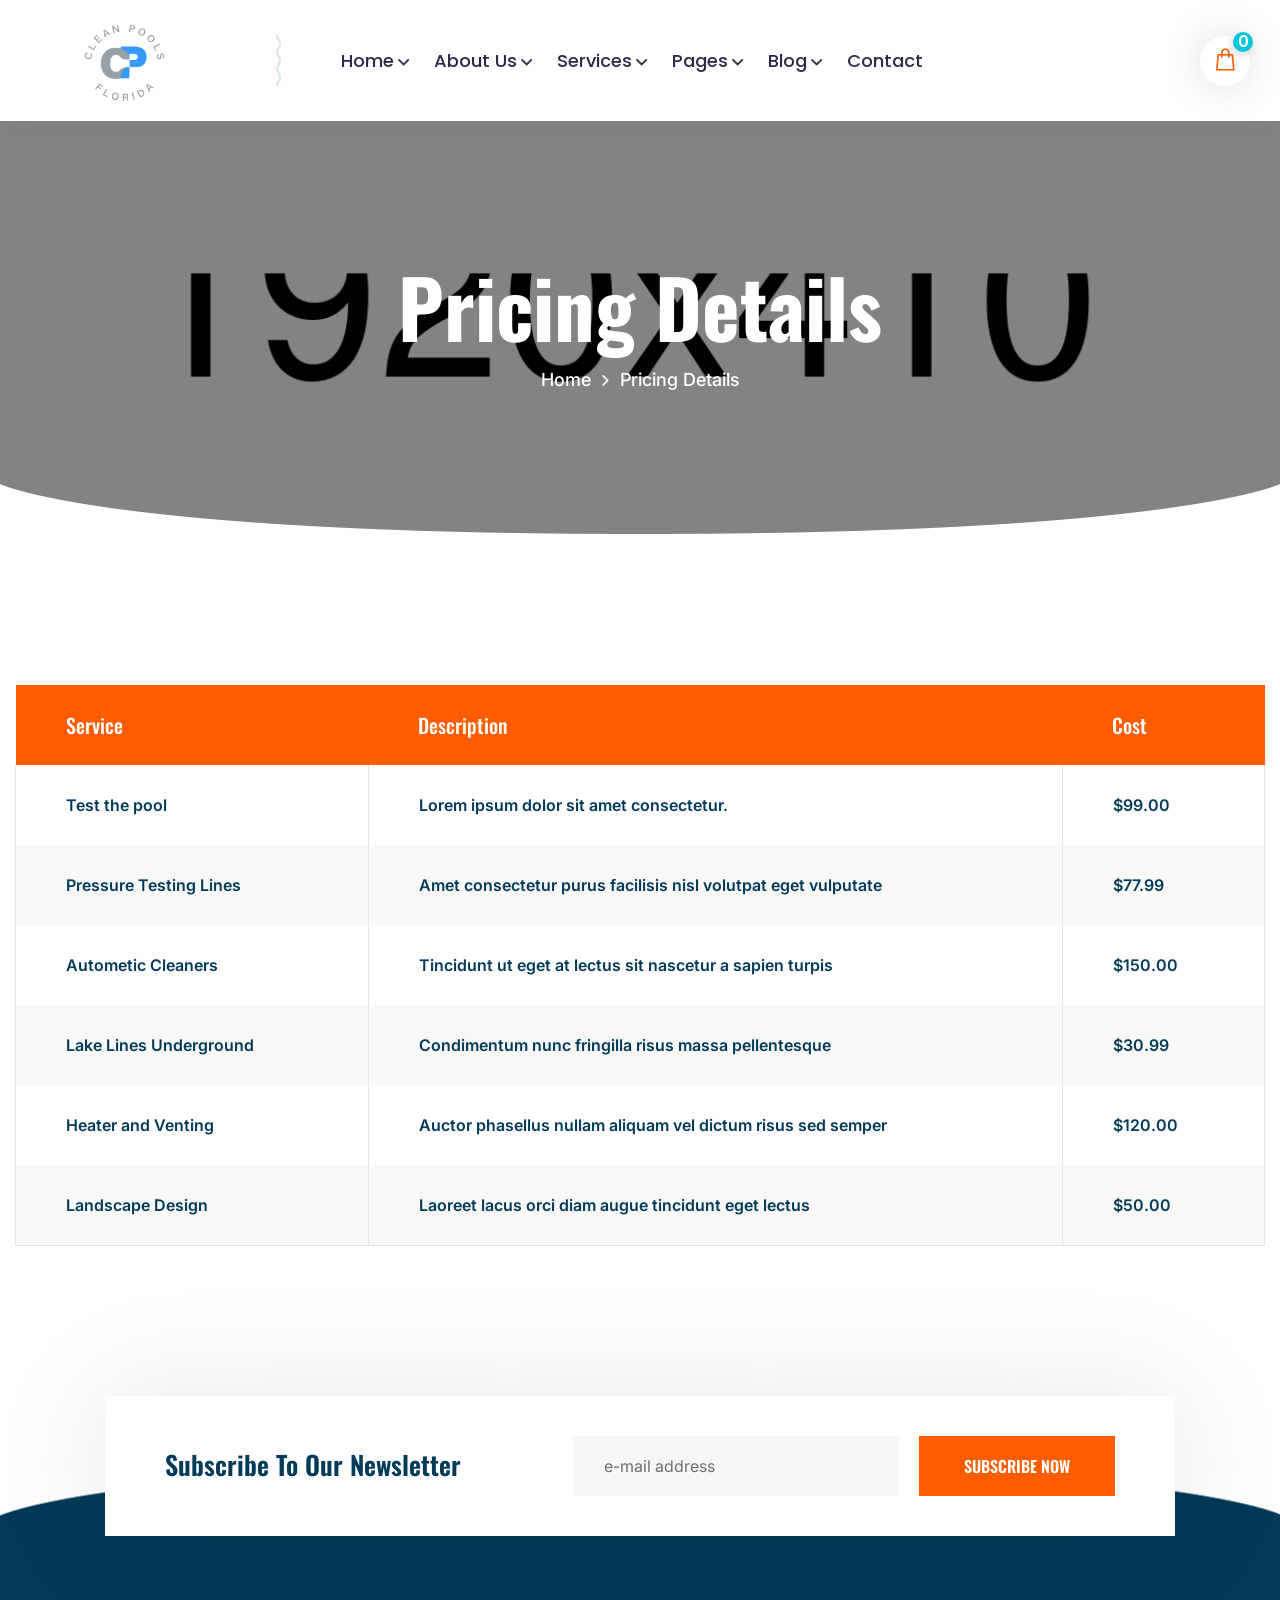
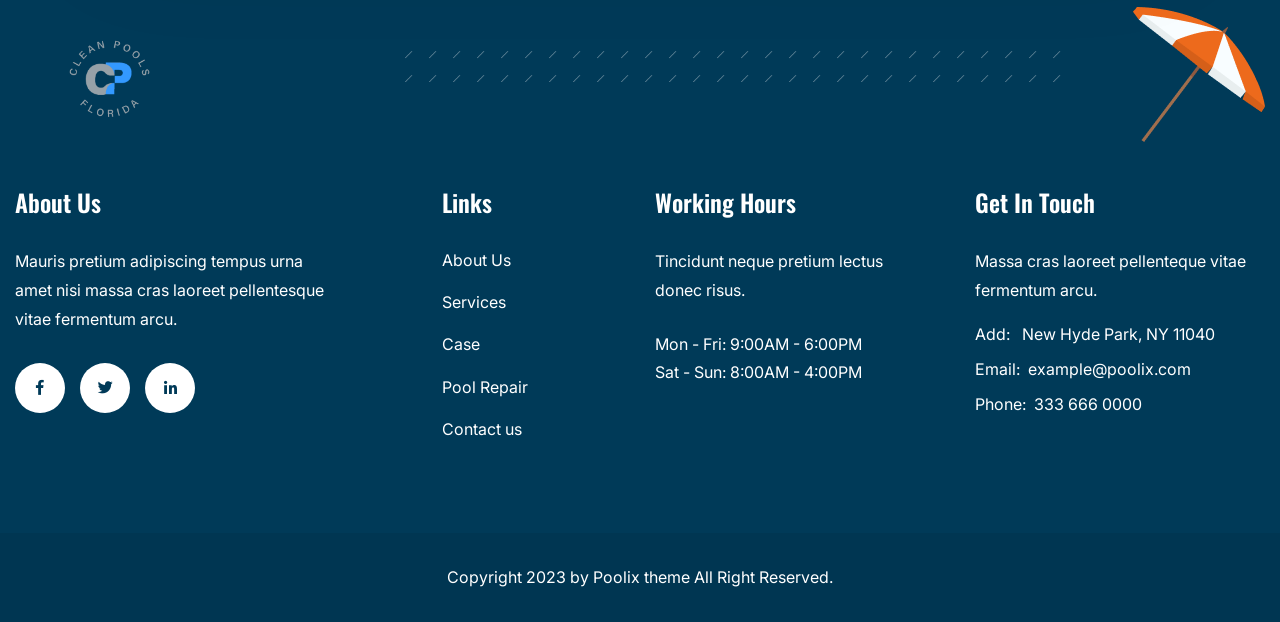
<file: pricing-details.html>
<!DOCTYPE html>
<html lang="en">
<head>
<meta charset="utf-8">
<title>Poolix Hotel & Resort HTML Template</title>
<!-- Stylesheets -->
<link href="assets/css/bootstrap.css" rel="stylesheet">
<link href="assets/css/style.css" rel="stylesheet">
<!-- Responsive File -->
<link href="assets/css/responsive.css" rel="stylesheet">
<!-- Color File -->
<link href="assets/css/color.css" rel="stylesheet">

<link rel="preconnect" href="https://fonts.googleapis.com">
<link rel="preconnect" href="https://fonts.gstatic.com" crossorigin>
<link href="https://fonts.googleapis.com/css2?family=Inter:wght@400;500&family=Oswald:wght@400;500;600;700&family=Playfair+Display:ital,wght@0,400;1,600&family=Poppins:wght@400;500;600;700&family=Rubik:wght@400;600&display=swap" rel="stylesheet">

<link rel="shortcut icon" href="assets/images/favicon.png" type="image/x-icon">
<link rel="icon" href="assets/images/favicon.png" type="image/x-icon">

<!-- Responsive -->
<meta http-equiv="X-UA-Compatible" content="IE=edge">
<meta name="viewport" content="width=device-width, initial-scale=1.0, maximum-scale=1.0, user-scalable=0">
<!--[if lt IE 9]><script src="https://cdnjs.cloudflare.com/ajax/libs/html5shiv/3.7.3/html5shiv.js"></script><![endif]-->
<!--[if lt IE 9]><script src="js/respond.js"></script><![endif]-->
</head>

<body>

<div class="page-wrapper">

    <div class="loader-wrap">
        <div class="preloader"><div class="preloader-close">Preloader Close</div></div>
        <div class="layer layer-one"><span class="overlay"></span></div>
        <div class="layer layer-two"><span class="overlay"></span></div>        
        <div class="layer layer-three"><span class="overlay"></span></div>        
    </div>

    <header class="main-header header-style-one">

        <div class="header-upper">
            <div class="auto-container">
                <div class="inner-container d-flex align-items-center justify-content-between">
                    <div class="left-column d-flex align-items-center">
                        <div class="logo-box">
                            <div class="logo"><a href="index.html"><img src="assets/images/logo.png" alt=""></a></div>
                        </div>
                        <div class="ml_60 mr_60 d-none d-xl-block"><img src="assets/images/shape/shape-1.png" alt=""></div>
                        <div class="nav-outer">
                            <div class="mobile-nav-toggler"><img src="assets/images/icons/icon-bar-2.png" alt=""></div>
                            <nav class="main-menu navbar-expand-md navbar-light">
                                <div class="collapse navbar-collapse show clearfix" id="navbarSupportedContent">
                                    <ul class="navigation">
                                        <li class="dropdown"><a href="index.html">Home</a>
                                            <ul>
                                                <li><a href="index.html">Home Page 1</a></li>
                                                <li><a href="index-2.html">Home Page 2</a></li>
                                                <li><a href="index-3.html">Home Page 3</a></li>
                                            </ul>
                                        </li>                                    
                                        <li class="dropdown"><a href="index.html">About Us</a>
                                            <ul>
                                                <li><a href="about.html">About Us</a></li>
                                                <li class="dropdown"><a href="index.html">Team</a>
                                                    <ul>
                                                        <li><a href="team.html">Team</a></li>
                                                        <li><a href="team-details.html">Team Details</a></li>
                                                    </ul>
                                                </li>           
                                                <li><a href="testimonials.html">Testimonials</a></li>                                                
                                                <li><a href="faq.html">Faq’s</a></li>
                                                <li><a href="error.html">404 Error Page</a></li>
                                            </ul>
                                        </li>
                                        <li class="dropdown"><a href="index.html">Services</a>
                                            <ul>
                                                <li><a href="service.html">Our Services</a></li>
                                                <li><a href="service-details.html">Equipment Install</a></li>
                                                <li><a href="service-details-2.html">Commercial Pool</a></li>
                                                <li><a href="service-details-3.html">Water Analysiss</a></li>
                                                <li><a href="service-details-4.html">Pool Maintenance</a></li>
                                                <li><a href="service-details-5.html">Drain & Clean</a></li>
                                                <li><a href="service-details-6.html">Pool Inspections</a></li>
                                            </ul>
                                        </li>
                                        <li class="current dropdown"><a href="index.html">Pages</a>
                                            <ul>                                      
                                                <li class="dropdown"><a href="index.html">Gallery</a>
                                                    <ul>
                                                        <li><a href="gallery.html">Gallery 1</a></li>
                                                        <li><a href="gallery-2.html">Gallery 2</a></li>
                                                    </ul>
                                                </li>
                                                <li class="dropdown"><a href="index.html">Pricing</a>
                                                    <ul>
                                                        <li><a href="pricing.html">Pricing Table</a></li>
                                                        <li><a href="pricing-details.html">Pricing Details</a></li>
                                                    </ul>
                                                </li>
                                                <li class="dropdown"><a href="index.html">Shop</a>
                                                    <ul>
                                                        <li><a href="shop.html">Shop Page</a></li>
                                                        <li><a href="shop-details.html">Product Single</a></li>
                                                        <li><a href="cart.html">Cart Page</a></li>
                                                        <li><a href="checkout.html">Checkout</a></li>
                                                    </ul>
                                                </li>
                                            </ul>
                                        </li>
                                        <li class="dropdown"><a href="index.html">Blog</a>
                                            <ul>
                                                <li><a href="blog-grid.html">Blog Grid</a></li>
                                                <li><a href="blog-standard.html">Blog Standard</a></li>
                                                <li><a href="blog-details.html">Blog Details</a></li>
                                            </ul>
                                        </li>
                                        <li><a href="contact.html">Contact</a></li>
                                    </ul>
                                </div>
                            </nav>
                        </div>
                    </div>
                    <div class="right-column d-flex align-items-center">
                        <div class="header-cart-icon"><i class="icon-1"></i><span class="header-cart-icon-count">0</span></div>      
                        <div class="contact-info-1 d-flex align-items-center">
                            <i class="icon-2 contact-info-1-icon"></i>
                            <div>
                                <p class="contact-info-1-phone-tel fs_15 ff_oswald mb_0">CALL US NOW!</p>
                                <h6 class="contact-info-1-phone-number fs_20 fw_medium "><a href="tel:+912136660027">+91-213-666-0027</a></h6>
                            </div>
                        </div>
                        <div class="header-link-btn"><a href="javascript:void(0);" class="btn-1">Request A Quote <span></span></a></div>
                    </div>
                </div>
            </div>
        </div>
        <div class="sticky-header">
            <div class="auto-container">
                <div class="inner-container d-flex align-items-center justify-content-between">
                    <div class="left-column d-flex align-items-center">
                        <div class="logo-box">
                            <div class="logo"><a href="index.html"><img src="assets/images/logo.png" alt=""></a></div>
                        </div>
                        <div class="ml_60 mr_60 d-none d-xl-block"><img src="assets/images/shape/shape-1.png" alt=""></div>
                        <div class="nav-outer">
                            <div class="mobile-nav-toggler"><img src="assets/images/icons/icon-bar-2.png" alt=""></div>
                            <nav class="main-menu navbar-expand-md navbar-light">

                            </nav>
                        </div>
                    </div>
                    <div class="right-column d-flex align-items-center">
                        <div class="header-cart-icon"><i class="icon-1"></i><span class="header-cart-icon-count">0</span></div>      
                        <div class="contact-info-1 d-flex align-items-center">
                            <i class="icon-2 contact-info-1-icon"></i>
                            <div>
                                <p class="contact-info-1-phone-tel fs_15 ff_oswald mb_0">CALL US NOW!</p>
                                <h6 class="contact-info-1-phone-number fs_20 fw_medium "><a href="tel:+912136660027">+91-213-666-0027</a></h6>
                            </div>
                        </div>
                        <div class="header-link-btn"><a href="javascript:void(0);" class="btn-1">Request A Quote <span></span></a></div>
                    </div>
                </div>
            </div>
        </div>

        <div class="mobile-menu">
            <div class="menu-backdrop"></div>
            <div class="close-btn"><span class="fal fa-times"></span></div>
            
            <nav class="menu-box">
                <div class="nav-logo"><a href="index.html"><img src="assets/images/logo-light.png" alt="" title=""></a></div>
                <div class="menu-outer"><!--Here Menu Will Come Automatically Via Javascript / Same Menu as in Header--></div>
				<!--Social Links-->
				<div class="social-links">
					<ul class="clearfix">
						<li><a href="#"><span class="fab fa-twitter"></span></a></li>
						<li><a href="#"><span class="fab fa-facebook-square"></span></a></li>
						<li><a href="#"><span class="fab fa-pinterest-p"></span></a></li>
						<li><a href="#"><span class="fab fa-instagram"></span></a></li>
						<li><a href="#"><span class="fab fa-youtube"></span></a></li>
					</ul>
                </div>
            </nav>
        </div>

        <div class="nav-overlay">
            <div class="cursor"></div>
            <div class="cursor-follower"></div>
        </div>
    </header>

    <div id="search-popup" class="search-popup">
        <div class="close-search theme-btn"><span class="fal fa-times"></span></div>
        <div class="popup-inner">
            <div class="overlay-layer"></div>
            <div class="search-form">
                <form method="post" action="index.html">
                    <div class="form-group">
                        <fieldset>
                            <input type="search" class="form-control" name="search-input" value="" placeholder="Search Here" required >
                            <input type="submit" value="Search Now!" class="theme-btn">
                        </fieldset>
                    </div>
                </form>
                <br>
                <h3>Recent Search Keywords</h3>
                <ul class="recent-searches">
                    <li><a href="#">Finance</a></li>
                    <li><a href="#">Idea</a></li>
                    <li><a href="#">Service</a></li>
                    <li><a href="#">Growth</a></li>
                    <li><a href="#">Plan</a></li>
                </ul>
            </div>
        </div>
    </div>

    <!-- Page Title -->
    <section class="page-title text-center">
        <div class="bg-layer" style="background-image: url(assets/images/background/page-title.jpg);"></div>
        <div class="pattern-layer" style="background-image: url(assets/images/shape/shape-17.png);"></div>
        <div class="auto-container">
            <div class="content-box">
                <h1>Pricing Details</h1>
                <ul class="bread-crumb clearfix">
                    <li><a href="index.html">Home</a></li>
                    <li>Pricing Details</li>
                </ul>
            </div>
        </div>
    </section>
    <!-- End Page Title -->


    <!-- pricing-style-two -->
    <section class="pricing-style-two pt_150 pb_150">
        <div class="auto-container">
            <div class="pricing-table">
                <table class="table-outer">
                    <thead class="table-header">
                        <tr>
                            <th>Service</th>
                            <th>Description</th>
                            <th>Cost</th>
                        </tr>
                    </thead>
                    <tbody>
                        <tr>
                            <td>Test the pool</td>
                            <td>Lorem ipsum dolor sit amet consectetur.</td>
                            <td>$99.00</td>
                        </tr>
                        <tr>
                            <td>Pressure Testing Lines</td>
                            <td>Amet consectetur purus facilisis nisl volutpat eget vulputate</td>
                            <td>$77.99</td>
                        </tr>
                        <tr>
                            <td>Autometic Cleaners</td>
                            <td>Tincidunt ut eget at lectus sit nascetur a sapien turpis</td>
                            <td>$150.00</td>
                        </tr>
                        <tr>
                            <td>Lake Lines Underground</td>
                            <td>Condimentum nunc fringilla risus massa pellentesque</td>
                            <td>$30.99</td>
                        </tr>
                        <tr>
                            <td>Heater and Venting</td>
                            <td>Auctor phasellus nullam aliquam vel dictum risus sed semper</td>
                            <td>$120.00</td>
                        </tr>
                        <tr>
                            <td>Landscape Design</td>
                            <td>Laoreet lacus orci diam augue tincidunt eget lectus</td>
                            <td>$50.00</td>
                        </tr>
                    </tbody>
                </table>
            </div>
        </div>
    </section>
    <!-- pricing-style-two end -->


    <!-- newsletter -->
    <section class="newsletter-1">
        <div class="auto-container">
            <div class="newsletter-1-bg">
                <div class="row align-items-center">
                    <div class="col-lg-5">
                        <h4 class="newsletter-1-title">Subscribe To Our Newsletter</h4>
                    </div>
                    <div class="col-lg-7">
                        <div class="newsletter-1-form">
                            <form>
                                <input type="email" placeholder="e-mail address">
                                <button class="btn-1">Subscribe Now <span></span></button>
                            </form>
                        </div>
                    </div>
                </div>
            </div>
        </div>
    </section>

    <footer class="main-footer">
        <div class="pattern-layer" style="background-image: url(assets/images/shape/shape-19.png);"></div>
        <div class="footer-1-middle alt">
            <div class="auto-container">
                <div class="p_relative">
                    <div class="logo mb_70"><img src="assets/images/logo-light.png" alt=""></div>
                    <div class="footer-1-shape-1 d-none d-lg-block"><img src="assets/images/shape/shape-5.png" alt=""></div>
                    <div class="footer-1-shape-2 d-none d-lg-block"><img src="assets/images/shape/shape-6.png" alt=""></div>
                </div>
                <div class="row">
                    <div class="col-lg-4 col-md-6">
                        <div class="contact-widget-1 mb_30">
                            <div class="mb_30"><h4 class="fw_sbold c_light">About Us</h4></div>
                            <p class="mb_30">Mauris pretium adipiscing tempus urna <br> amet nisi massa cras laoreet pellentesque <br> vitae fermentum arcu.</p>
                            <ul class="footer-social-icon d-flex align-items-center">
                                <li><a href="javascript:void(0);" class="hvr-zoom-1-primary hvr-zoom-1"><i class="fab fa-facebook-f"></i></a></li>
                                <li><a href="javascript:void(0);" class="hvr-zoom-1-primary hvr-zoom-1"><i class="fab fa-twitter"></i></a></li>
                                <li><a href="javascript:void(0);" class="hvr-zoom-1-primary hvr-zoom-1"><i class="fab fa-linkedin-in"></i></a></li>
                            </ul>
                        </div>
                    </div>
                    <div class="col-lg-2 col-md-6">
                        <div class="link-widget-1 mb_30">
                            <div class="mb_30"><h4 class="fw_sbold c_light">Links</h4></div>
                            <ul class="link-widget-1-list">
                                <li><a href="javascript:void(0);">About Us</a></li>
                                <li><a href="javascript:void(0);">Services</a></li>
                                <li><a href="javascript:void(0);">Case</a></li>
                                <li><a href="javascript:void(0);">Pool Repair</a></li>
                                <li><a href="javascript:void(0);">Contact  us</a></li>
                            </ul>
                        </div>
                    </div>
                    <div class="col-lg-3 col-md-6">
                        <div class="link-widget-1 mb_30">
                            <div class="mb_30"><h4 class="fw_sbold c_light">Working Hours</h4></div>
                            <p class="mb_25">Tincidunt neque pretium lectus <br>
                                donec risus.</p>
                            <p>Mon - Fri: 9:00AM - 6:00PM <br> Sat - Sun: 8:00AM - 4:00PM</p>
                        </div>
                    </div>
                    <div class="col-lg-3 col-md-6">
                        <div class="contact-widget-1 mb_30">
                            <div class="mb_30"><h4 class="fw_sbold c_light">Get In Touch</h4></div>
                            <p>Massa cras laoreet pellenteque vitae fermentum arcu.</p>
                            <ul class="contact-widget-1-list">
                                <li><span>Add:</span> New Hyde Park, NY 11040</li>
                                <li><span>Email:</span><a href="mailto:example@poolix.com">example@poolix.com</a></li>
                                <li><span>Phone:</span><a href="tel:3336660000">333 666 0000</a></li>
                            </ul>
                        </div>
                    </div>
                </div>
            </div>
        </div>
        <div class="footer-bottom">
            <div class="auto-container">    
                <div class="footer-bottom-row">
                    <div class="footer-bottom-text">Copyright 2023 by <a href="javascript:void(0);">Poolix</a> theme All Right Reserved.</div>
                </div>
            </div>
        </div>
    </footer>
	
</div>

<!--Scroll to top-->
<div class="scroll-to-top">
    <div>
        <div class="scroll-top-inner">
            <div class="scroll-bar">
                <div class="bar-inner"></div>
            </div>
            <div class="scroll-bar-text">Go To Top</div>
        </div>
    </div>
</div>
<!-- Scroll to top end -->

<script src="assets/js/jquery.min.js"></script>
<script src="assets/js/bootstrap.min.js"></script>
<script src="assets/js/jquery.nice-select.min.js"></script>
<script src="assets/js/jquery.fancybox.js"></script>
<script src="assets/js/isotope.js"></script>
<script src="assets/js/appear.js"></script>
<script src="assets/js/wow.js"></script>
<script src="assets/js/TweenMax.min.js"></script>
<script src="assets/js/swiper.min.js"></script>
<script src="assets/js/jquery.ajaxchimp.min.js"></script>
<script src="assets/js/parallax-scroll.js"></script>
<script src="assets/js/jquery-ui-1.9.2.custom.min.js"></script>
<script src="assets/js/booking-form.js"></script>
<script src="assets/js/odometer.min.js"></script>
<script src="assets/js/script.js"></script>


</body>
</html>
</file>
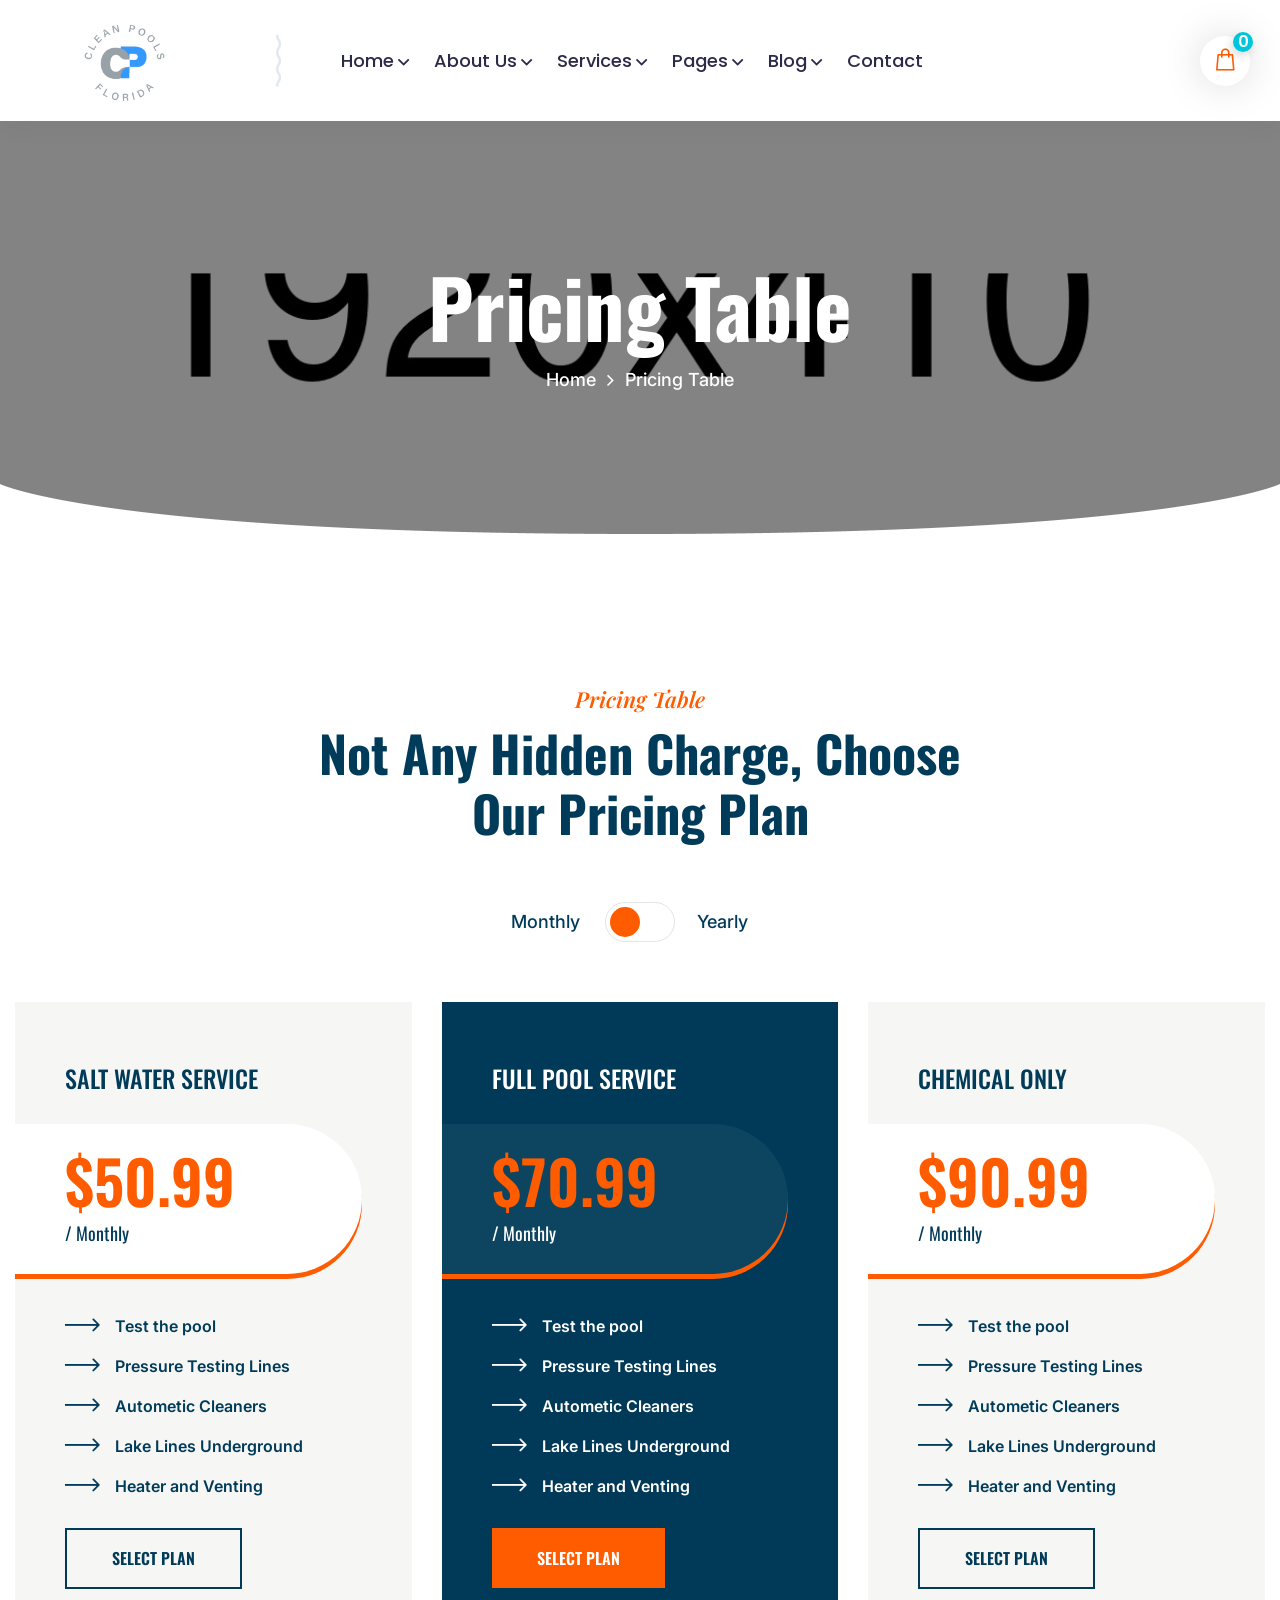
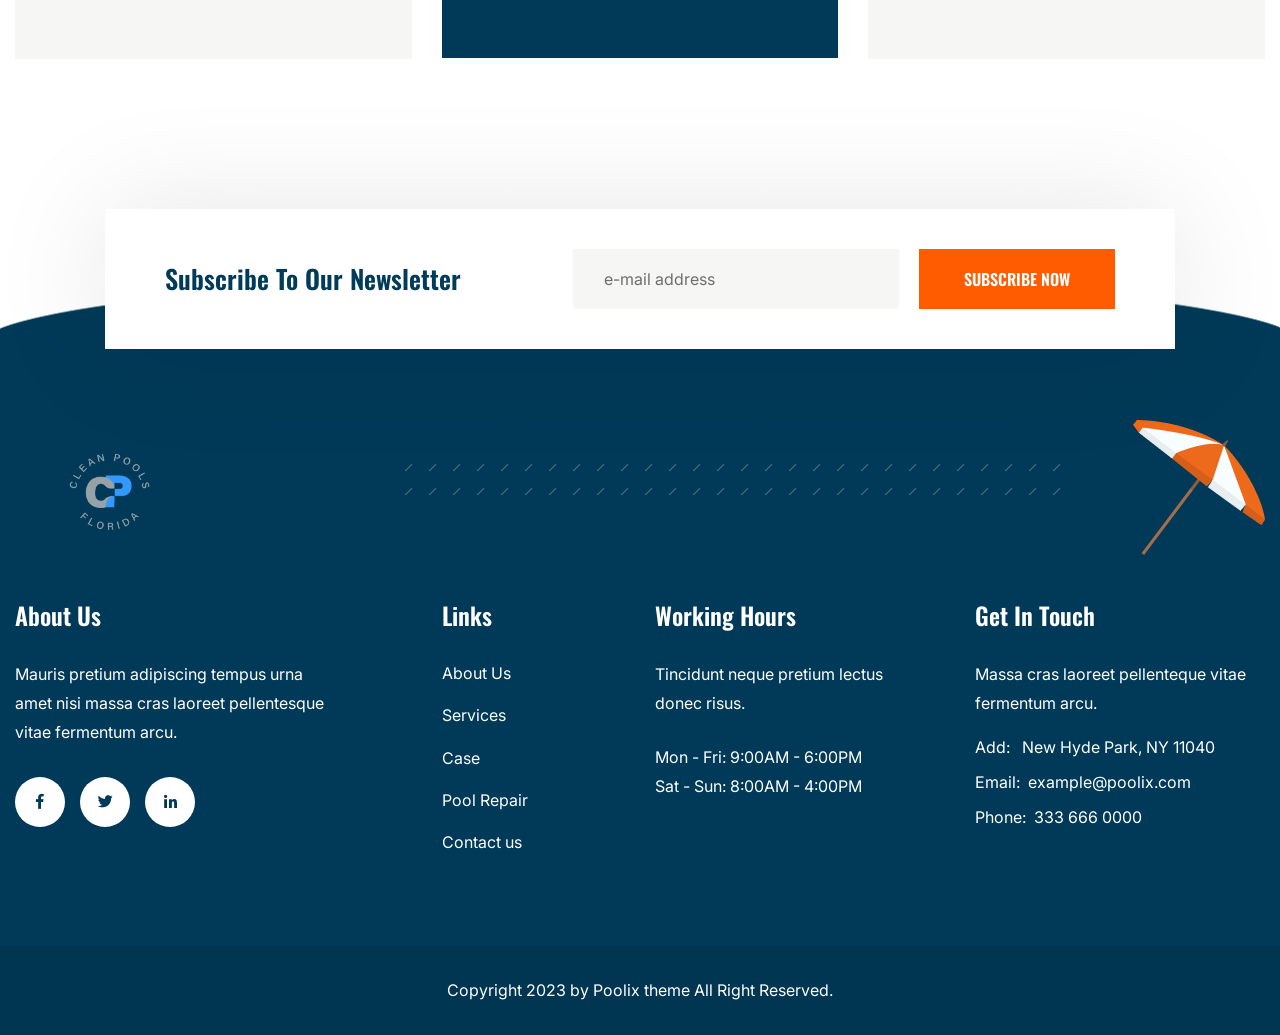
<file: pricing.html>
<!DOCTYPE html>
<html lang="en">
<head>
<meta charset="utf-8">
<title>Poolix Hotel & Resort HTML Template</title>
<!-- Stylesheets -->
<link href="assets/css/bootstrap.css" rel="stylesheet">
<link href="assets/css/style.css" rel="stylesheet">
<!-- Responsive File -->
<link href="assets/css/responsive.css" rel="stylesheet">
<!-- Color File -->
<link href="assets/css/color.css" rel="stylesheet">

<link rel="preconnect" href="https://fonts.googleapis.com">
<link rel="preconnect" href="https://fonts.gstatic.com" crossorigin>
<link href="https://fonts.googleapis.com/css2?family=Inter:wght@400;500&family=Oswald:wght@400;500;600;700&family=Playfair+Display:ital,wght@0,400;1,600&family=Poppins:wght@400;500;600;700&family=Rubik:wght@400;600&display=swap" rel="stylesheet">

<link rel="shortcut icon" href="assets/images/favicon.png" type="image/x-icon">
<link rel="icon" href="assets/images/favicon.png" type="image/x-icon">

<!-- Responsive -->
<meta http-equiv="X-UA-Compatible" content="IE=edge">
<meta name="viewport" content="width=device-width, initial-scale=1.0, maximum-scale=1.0, user-scalable=0">
<!--[if lt IE 9]><script src="https://cdnjs.cloudflare.com/ajax/libs/html5shiv/3.7.3/html5shiv.js"></script><![endif]-->
<!--[if lt IE 9]><script src="js/respond.js"></script><![endif]-->
</head>

<body>

<div class="page-wrapper">

    <div class="loader-wrap">
        <div class="preloader"><div class="preloader-close">Preloader Close</div></div>
        <div class="layer layer-one"><span class="overlay"></span></div>
        <div class="layer layer-two"><span class="overlay"></span></div>        
        <div class="layer layer-three"><span class="overlay"></span></div>        
    </div>

    <header class="main-header header-style-one">

        <div class="header-upper">
            <div class="auto-container">
                <div class="inner-container d-flex align-items-center justify-content-between">
                    <div class="left-column d-flex align-items-center">
                        <div class="logo-box">
                            <div class="logo"><a href="index.html"><img src="assets/images/logo.png" alt=""></a></div>
                        </div>
                        <div class="ml_60 mr_60 d-none d-xl-block"><img src="assets/images/shape/shape-1.png" alt=""></div>
                        <div class="nav-outer">
                            <div class="mobile-nav-toggler"><img src="assets/images/icons/icon-bar-2.png" alt=""></div>
                            <nav class="main-menu navbar-expand-md navbar-light">
                                <div class="collapse navbar-collapse show clearfix" id="navbarSupportedContent">
                                    <ul class="navigation">
                                        <li class="dropdown"><a href="index.html">Home</a>
                                            <ul>
                                                <li><a href="index.html">Home Page 1</a></li>
                                                <li><a href="index-2.html">Home Page 2</a></li>
                                                <li><a href="index-3.html">Home Page 3</a></li>
                                            </ul>
                                        </li>                                    
                                        <li class="dropdown"><a href="index.html">About Us</a>
                                            <ul>
                                                <li><a href="about.html">About Us</a></li>
                                                <li class="dropdown"><a href="index.html">Team</a>
                                                    <ul>
                                                        <li><a href="team.html">Team</a></li>
                                                        <li><a href="team-details.html">Team Details</a></li>
                                                    </ul>
                                                </li>           
                                                <li><a href="testimonials.html">Testimonials</a></li>                                                
                                                <li><a href="faq.html">Faq’s</a></li>
                                                <li><a href="error.html">404 Error Page</a></li>
                                            </ul>
                                        </li>
                                        <li class="dropdown"><a href="index.html">Services</a>
                                            <ul>
                                                <li><a href="service.html">Our Services</a></li>
                                                <li><a href="service-details.html">Equipment Install</a></li>
                                                <li><a href="service-details-2.html">Commercial Pool</a></li>
                                                <li><a href="service-details-3.html">Water Analysiss</a></li>
                                                <li><a href="service-details-4.html">Pool Maintenance</a></li>
                                                <li><a href="service-details-5.html">Drain & Clean</a></li>
                                                <li><a href="service-details-6.html">Pool Inspections</a></li>
                                            </ul>
                                        </li>
                                        <li class="current dropdown"><a href="index.html">Pages</a>
                                            <ul>                                      
                                                <li class="dropdown"><a href="index.html">Gallery</a>
                                                    <ul>
                                                        <li><a href="gallery.html">Gallery 1</a></li>
                                                        <li><a href="gallery-2.html">Gallery 2</a></li>
                                                    </ul>
                                                </li>
                                                <li class="dropdown"><a href="index.html">Pricing</a>
                                                    <ul>
                                                        <li><a href="pricing.html">Pricing Table</a></li>
                                                        <li><a href="pricing-details.html">Pricing Details</a></li>
                                                    </ul>
                                                </li>
                                                <li class="dropdown"><a href="index.html">Shop</a>
                                                    <ul>
                                                        <li><a href="shop.html">Shop Page</a></li>
                                                        <li><a href="shop-details.html">Product Single</a></li>
                                                        <li><a href="cart.html">Cart Page</a></li>
                                                        <li><a href="checkout.html">Checkout</a></li>
                                                    </ul>
                                                </li>
                                            </ul>
                                        </li>
                                        <li class="dropdown"><a href="index.html">Blog</a>
                                            <ul>
                                                <li><a href="blog-grid.html">Blog Grid</a></li>
                                                <li><a href="blog-standard.html">Blog Standard</a></li>
                                                <li><a href="blog-details.html">Blog Details</a></li>
                                            </ul>
                                        </li>
                                        <li><a href="contact.html">Contact</a></li>
                                    </ul>
                                </div>
                            </nav>
                        </div>
                    </div>
                    <div class="right-column d-flex align-items-center">
                        <div class="header-cart-icon"><i class="icon-1"></i><span class="header-cart-icon-count">0</span></div>      
                        <div class="contact-info-1 d-flex align-items-center">
                            <i class="icon-2 contact-info-1-icon"></i>
                            <div>
                                <p class="contact-info-1-phone-tel fs_15 ff_oswald mb_0">CALL US NOW!</p>
                                <h6 class="contact-info-1-phone-number fs_20 fw_medium "><a href="tel:+912136660027">+91-213-666-0027</a></h6>
                            </div>
                        </div>
                        <div class="header-link-btn"><a href="javascript:void(0);" class="btn-1">Request A Quote <span></span></a></div>
                    </div>
                </div>
            </div>
        </div>
        <div class="sticky-header">
            <div class="auto-container">
                <div class="inner-container d-flex align-items-center justify-content-between">
                    <div class="left-column d-flex align-items-center">
                        <div class="logo-box">
                            <div class="logo"><a href="index.html"><img src="assets/images/logo.png" alt=""></a></div>
                        </div>
                        <div class="ml_60 mr_60 d-none d-xl-block"><img src="assets/images/shape/shape-1.png" alt=""></div>
                        <div class="nav-outer">
                            <div class="mobile-nav-toggler"><img src="assets/images/icons/icon-bar-2.png" alt=""></div>
                            <nav class="main-menu navbar-expand-md navbar-light">

                            </nav>
                        </div>
                    </div>
                    <div class="right-column d-flex align-items-center">
                        <div class="header-cart-icon"><i class="icon-1"></i><span class="header-cart-icon-count">0</span></div>      
                        <div class="contact-info-1 d-flex align-items-center">
                            <i class="icon-2 contact-info-1-icon"></i>
                            <div>
                                <p class="contact-info-1-phone-tel fs_15 ff_oswald mb_0">CALL US NOW!</p>
                                <h6 class="contact-info-1-phone-number fs_20 fw_medium "><a href="tel:+912136660027">+91-213-666-0027</a></h6>
                            </div>
                        </div>
                        <div class="header-link-btn"><a href="javascript:void(0);" class="btn-1">Request A Quote <span></span></a></div>
                    </div>
                </div>
            </div>
        </div>

        <div class="mobile-menu">
            <div class="menu-backdrop"></div>
            <div class="close-btn"><span class="fal fa-times"></span></div>
            
            <nav class="menu-box">
                <div class="nav-logo"><a href="index.html"><img src="assets/images/logo-light.png" alt="" title=""></a></div>
                <div class="menu-outer"><!--Here Menu Will Come Automatically Via Javascript / Same Menu as in Header--></div>
				<!--Social Links-->
				<div class="social-links">
					<ul class="clearfix">
						<li><a href="#"><span class="fab fa-twitter"></span></a></li>
						<li><a href="#"><span class="fab fa-facebook-square"></span></a></li>
						<li><a href="#"><span class="fab fa-pinterest-p"></span></a></li>
						<li><a href="#"><span class="fab fa-instagram"></span></a></li>
						<li><a href="#"><span class="fab fa-youtube"></span></a></li>
					</ul>
                </div>
            </nav>
        </div>

        <div class="nav-overlay">
            <div class="cursor"></div>
            <div class="cursor-follower"></div>
        </div>
    </header>

    <div id="search-popup" class="search-popup">
        <div class="close-search theme-btn"><span class="fal fa-times"></span></div>
        <div class="popup-inner">
            <div class="overlay-layer"></div>
            <div class="search-form">
                <form method="post" action="index.html">
                    <div class="form-group">
                        <fieldset>
                            <input type="search" class="form-control" name="search-input" value="" placeholder="Search Here" required >
                            <input type="submit" value="Search Now!" class="theme-btn">
                        </fieldset>
                    </div>
                </form>
                <br>
                <h3>Recent Search Keywords</h3>
                <ul class="recent-searches">
                    <li><a href="#">Finance</a></li>
                    <li><a href="#">Idea</a></li>
                    <li><a href="#">Service</a></li>
                    <li><a href="#">Growth</a></li>
                    <li><a href="#">Plan</a></li>
                </ul>
            </div>
        </div>
    </div>

    <!-- Page Title -->
    <section class="page-title text-center">
        <div class="bg-layer" style="background-image: url(assets/images/background/page-title.jpg);"></div>
        <div class="pattern-layer" style="background-image: url(assets/images/shape/shape-17.png);"></div>
        <div class="auto-container">
            <div class="content-box">
                <h1>Pricing Table</h1>
                <ul class="bread-crumb clearfix">
                    <li><a href="index.html">Home</a></li>
                    <li>Pricing Table</li>
                </ul>
            </div>
        </div>
    </section>
    <!-- End Page Title -->


    <!-- pricing-section -->
    <section class="pricing-section section-padding">
        <div class="auto-container">
            <div class="section_heading text-center mb_60">
                <span class="section_heading_title_small">Pricing Table</span>
                <h2 class="section_heading_title_big">Not Any Hidden Charge, Choose <br />Our Pricing Plan</h2>
            </div>
            <div class="tabs-box">
                <div class="tab-btn-box mb_60 text-center">
                    <ul class="tab-btns tab-buttons clearfix p_relative d_iblock">
                        <li class="tab-btn active-btn" data-tab="#tab-1">Monthly</li>
                        <li class="tab-btn" data-tab="#tab-2">Yearly</li>
                    </ul>
                </div>
                <div class="tabs-content">
                    <div class="tab active-tab" id="tab-1">
                        <div class="row clearfix">
                            <div class="col-lg-4 col-md-6 col-sm-12 pricing-block">
                                <div class="pricing-block-one">
                                    <div class="pricing-table">
                                        <h3>Salt Water Service</h3>
                                        <div class="price-box">
                                            <h2>$50.99</h2>
                                            <span class="packages">/ Monthly</span>
                                        </div>
                                        <ul class="feature-list clearfix">
                                            <li><i class="icon-45"></i>Test the pool</li>
                                            <li><i class="icon-45"></i>Pressure Testing Lines</li>
                                            <li><i class="icon-45"></i>Autometic Cleaners</li>
                                            <li><i class="icon-45"></i>Lake Lines Underground</li>
                                            <li><i class="icon-45"></i>Heater and Venting</li>
                                        </ul>
                                        <div class="btn-box"><a href="service.html" class="btn-1 alt">Select Plan <span></span></a></div>
                                    </div>
                                </div>
                            </div>
                            <div class="col-lg-4 col-md-6 col-sm-12 pricing-block">
                                <div class="pricing-block-one active-block">
                                    <div class="pricing-table">
                                        <h3>Full Pool Service</h3>
                                        <div class="price-box">
                                            <h2>$70.99</h2>
                                            <span class="packages">/ Monthly</span>
                                        </div>
                                        <ul class="feature-list clearfix">
                                            <li><i class="icon-45"></i>Test the pool</li>
                                            <li><i class="icon-45"></i>Pressure Testing Lines</li>
                                            <li><i class="icon-45"></i>Autometic Cleaners</li>
                                            <li><i class="icon-45"></i>Lake Lines Underground</li>
                                            <li><i class="icon-45"></i>Heater and Venting</li>
                                        </ul>
                                        <div class="btn-box"><a href="service.html" class="btn-1">Select Plan <span></span></a></div>
                                    </div>
                                </div>
                            </div>
                            <div class="col-lg-4 col-md-6 col-sm-12 pricing-block">
                                <div class="pricing-block-one">
                                    <div class="pricing-table">
                                        <h3>Chemical Only</h3>
                                        <div class="price-box">
                                            <h2>$90.99</h2>
                                            <span class="packages">/ Monthly</span>
                                        </div>
                                        <ul class="feature-list clearfix">
                                            <li><i class="icon-45"></i>Test the pool</li>
                                            <li><i class="icon-45"></i>Pressure Testing Lines</li>
                                            <li><i class="icon-45"></i>Autometic Cleaners</li>
                                            <li><i class="icon-45"></i>Lake Lines Underground</li>
                                            <li><i class="icon-45"></i>Heater and Venting</li>
                                        </ul>
                                        <div class="btn-box"><a href="service.html" class="btn-1 alt">Select Plan <span></span></a></div>
                                    </div>
                                </div>
                            </div>
                        </div>
                    </div>
                    <div class="tab" id="tab-2">
                        <div class="row clearfix">
                            <div class="col-lg-4 col-md-6 col-sm-12 pricing-block">
                                <div class="pricing-block-one">
                                    <div class="pricing-table">
                                        <h3>Salt Water Service</h3>
                                        <div class="price-box">
                                            <h2>$80.99</h2>
                                            <span class="packages">/ Yearly</span>
                                        </div>
                                        <ul class="feature-list clearfix">
                                            <li><i class="icon-45"></i>Test the pool</li>
                                            <li><i class="icon-45"></i>Pressure Testing Lines</li>
                                            <li><i class="icon-45"></i>Autometic Cleaners</li>
                                            <li><i class="icon-45"></i>Lake Lines Underground</li>
                                            <li><i class="icon-45"></i>Heater and Venting</li>
                                        </ul>
                                        <div class="btn-box"><a href="service.html" class="btn-1 alt">Select Plan <span></span></a></div>
                                    </div>
                                </div>
                            </div>
                            <div class="col-lg-4 col-md-6 col-sm-12 pricing-block">
                                <div class="pricing-block-one active-block">
                                    <div class="pricing-table">
                                        <h3>Full Pool Service</h3>
                                        <div class="price-box">
                                            <h2>$99.99</h2>
                                            <span class="packages">/ Yearly</span>
                                        </div>
                                        <ul class="feature-list clearfix">
                                            <li><i class="icon-45"></i>Test the pool</li>
                                            <li><i class="icon-45"></i>Pressure Testing Lines</li>
                                            <li><i class="icon-45"></i>Autometic Cleaners</li>
                                            <li><i class="icon-45"></i>Lake Lines Underground</li>
                                            <li><i class="icon-45"></i>Heater and Venting</li>
                                        </ul>
                                        <div class="btn-box"><a href="service.html" class="btn-1">Select Plan <span></span></a></div>
                                    </div>
                                </div>
                            </div>
                            <div class="col-lg-4 col-md-6 col-sm-12 pricing-block">
                                <div class="pricing-block-one">
                                    <div class="pricing-table">
                                        <h3>Chemical Only</h3>
                                        <div class="price-box">
                                            <h2>$149.99</h2>
                                            <span class="packages">/ Yearly</span>
                                        </div>
                                        <ul class="feature-list clearfix">
                                            <li><i class="icon-45"></i>Test the pool</li>
                                            <li><i class="icon-45"></i>Pressure Testing Lines</li>
                                            <li><i class="icon-45"></i>Autometic Cleaners</li>
                                            <li><i class="icon-45"></i>Lake Lines Underground</li>
                                            <li><i class="icon-45"></i>Heater and Venting</li>
                                        </ul>
                                        <div class="btn-box"><a href="service.html" class="btn-1 alt">Select Plan <span></span></a></div>
                                    </div>
                                </div>
                            </div>
                        </div>
                    </div>
                </div>
            </div>
        </div>
    </section>
    <!-- pricing-section end -->


    <!-- newsletter -->
    <section class="newsletter-1">
        <div class="auto-container">
            <div class="newsletter-1-bg">
                <div class="row align-items-center">
                    <div class="col-lg-5">
                        <h4 class="newsletter-1-title">Subscribe To Our Newsletter</h4>
                    </div>
                    <div class="col-lg-7">
                        <div class="newsletter-1-form">
                            <form>
                                <input type="email" placeholder="e-mail address">
                                <button class="btn-1">Subscribe Now <span></span></button>
                            </form>
                        </div>
                    </div>
                </div>
            </div>
        </div>
    </section>

    <footer class="main-footer">
        <div class="pattern-layer" style="background-image: url(assets/images/shape/shape-19.png);"></div>
        <div class="footer-1-middle alt">
            <div class="auto-container">
                <div class="p_relative">
                    <div class="logo mb_70"><img src="assets/images/logo-light.png" alt=""></div>
                    <div class="footer-1-shape-1 d-none d-lg-block"><img src="assets/images/shape/shape-5.png" alt=""></div>
                    <div class="footer-1-shape-2 d-none d-lg-block"><img src="assets/images/shape/shape-6.png" alt=""></div>
                </div>
                <div class="row">
                    <div class="col-lg-4 col-md-6">
                        <div class="contact-widget-1 mb_30">
                            <div class="mb_30"><h4 class="fw_sbold c_light">About Us</h4></div>
                            <p class="mb_30">Mauris pretium adipiscing tempus urna <br> amet nisi massa cras laoreet pellentesque <br> vitae fermentum arcu.</p>
                            <ul class="footer-social-icon d-flex align-items-center">
                                <li><a href="javascript:void(0);" class="hvr-zoom-1-primary hvr-zoom-1"><i class="fab fa-facebook-f"></i></a></li>
                                <li><a href="javascript:void(0);" class="hvr-zoom-1-primary hvr-zoom-1"><i class="fab fa-twitter"></i></a></li>
                                <li><a href="javascript:void(0);" class="hvr-zoom-1-primary hvr-zoom-1"><i class="fab fa-linkedin-in"></i></a></li>
                            </ul>
                        </div>
                    </div>
                    <div class="col-lg-2 col-md-6">
                        <div class="link-widget-1 mb_30">
                            <div class="mb_30"><h4 class="fw_sbold c_light">Links</h4></div>
                            <ul class="link-widget-1-list">
                                <li><a href="javascript:void(0);">About Us</a></li>
                                <li><a href="javascript:void(0);">Services</a></li>
                                <li><a href="javascript:void(0);">Case</a></li>
                                <li><a href="javascript:void(0);">Pool Repair</a></li>
                                <li><a href="javascript:void(0);">Contact  us</a></li>
                            </ul>
                        </div>
                    </div>
                    <div class="col-lg-3 col-md-6">
                        <div class="link-widget-1 mb_30">
                            <div class="mb_30"><h4 class="fw_sbold c_light">Working Hours</h4></div>
                            <p class="mb_25">Tincidunt neque pretium lectus <br>
                                donec risus.</p>
                            <p>Mon - Fri: 9:00AM - 6:00PM <br> Sat - Sun: 8:00AM - 4:00PM</p>
                        </div>
                    </div>
                    <div class="col-lg-3 col-md-6">
                        <div class="contact-widget-1 mb_30">
                            <div class="mb_30"><h4 class="fw_sbold c_light">Get In Touch</h4></div>
                            <p>Massa cras laoreet pellenteque vitae fermentum arcu.</p>
                            <ul class="contact-widget-1-list">
                                <li><span>Add:</span> New Hyde Park, NY 11040</li>
                                <li><span>Email:</span><a href="mailto:example@poolix.com">example@poolix.com</a></li>
                                <li><span>Phone:</span><a href="tel:3336660000">333 666 0000</a></li>
                            </ul>
                        </div>
                    </div>
                </div>
            </div>
        </div>
        <div class="footer-bottom">
            <div class="auto-container">    
                <div class="footer-bottom-row">
                    <div class="footer-bottom-text">Copyright 2023 by <a href="javascript:void(0);">Poolix</a> theme All Right Reserved.</div>
                </div>
            </div>
        </div>
    </footer>
	
</div>

<!--Scroll to top-->
<div class="scroll-to-top">
    <div>
        <div class="scroll-top-inner">
            <div class="scroll-bar">
                <div class="bar-inner"></div>
            </div>
            <div class="scroll-bar-text">Go To Top</div>
        </div>
    </div>
</div>
<!-- Scroll to top end -->

<script src="assets/js/jquery.min.js"></script>
<script src="assets/js/bootstrap.min.js"></script>
<script src="assets/js/jquery.nice-select.min.js"></script>
<script src="assets/js/jquery.fancybox.js"></script>
<script src="assets/js/isotope.js"></script>
<script src="assets/js/appear.js"></script>
<script src="assets/js/wow.js"></script>
<script src="assets/js/TweenMax.min.js"></script>
<script src="assets/js/swiper.min.js"></script>
<script src="assets/js/jquery.ajaxchimp.min.js"></script>
<script src="assets/js/parallax-scroll.js"></script>
<script src="assets/js/jquery-ui-1.9.2.custom.min.js"></script>
<script src="assets/js/booking-form.js"></script>
<script src="assets/js/odometer.min.js"></script>
<script src="assets/js/script.js"></script>


</body>
</html>
</file>
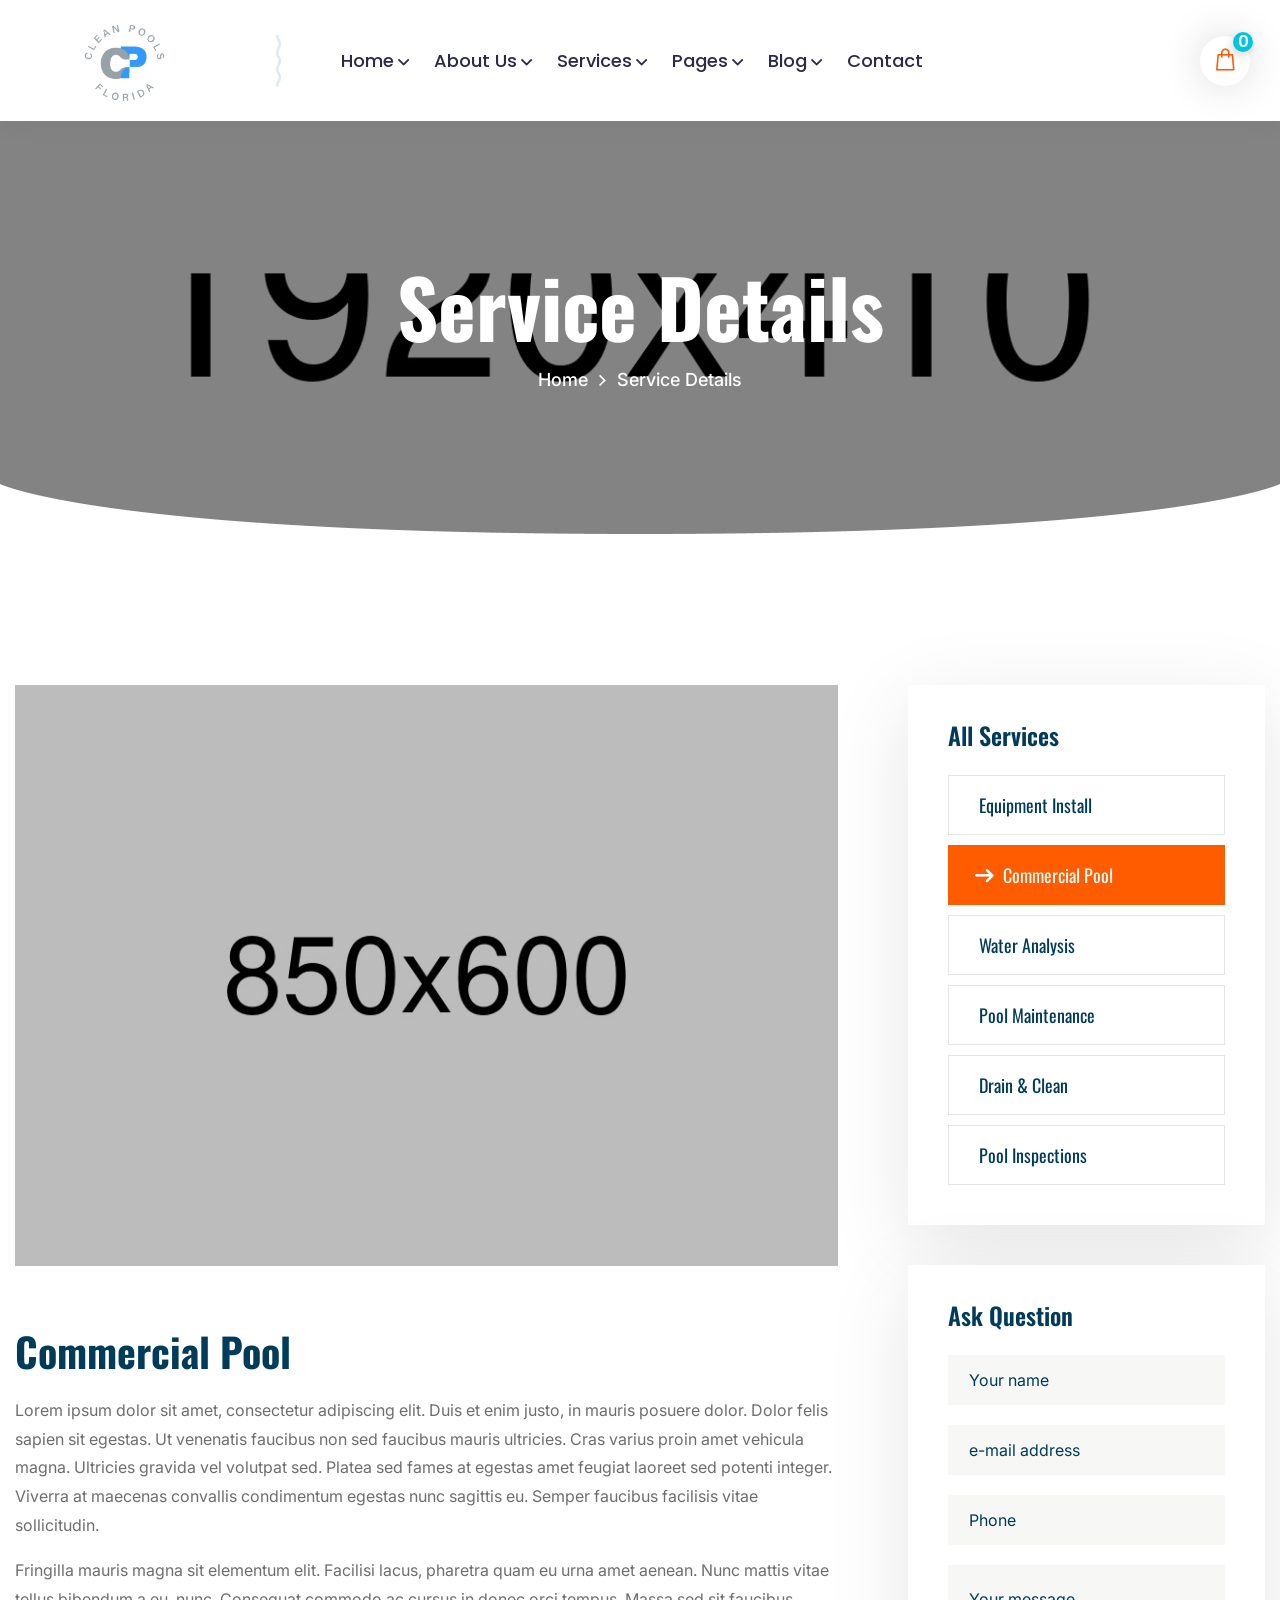
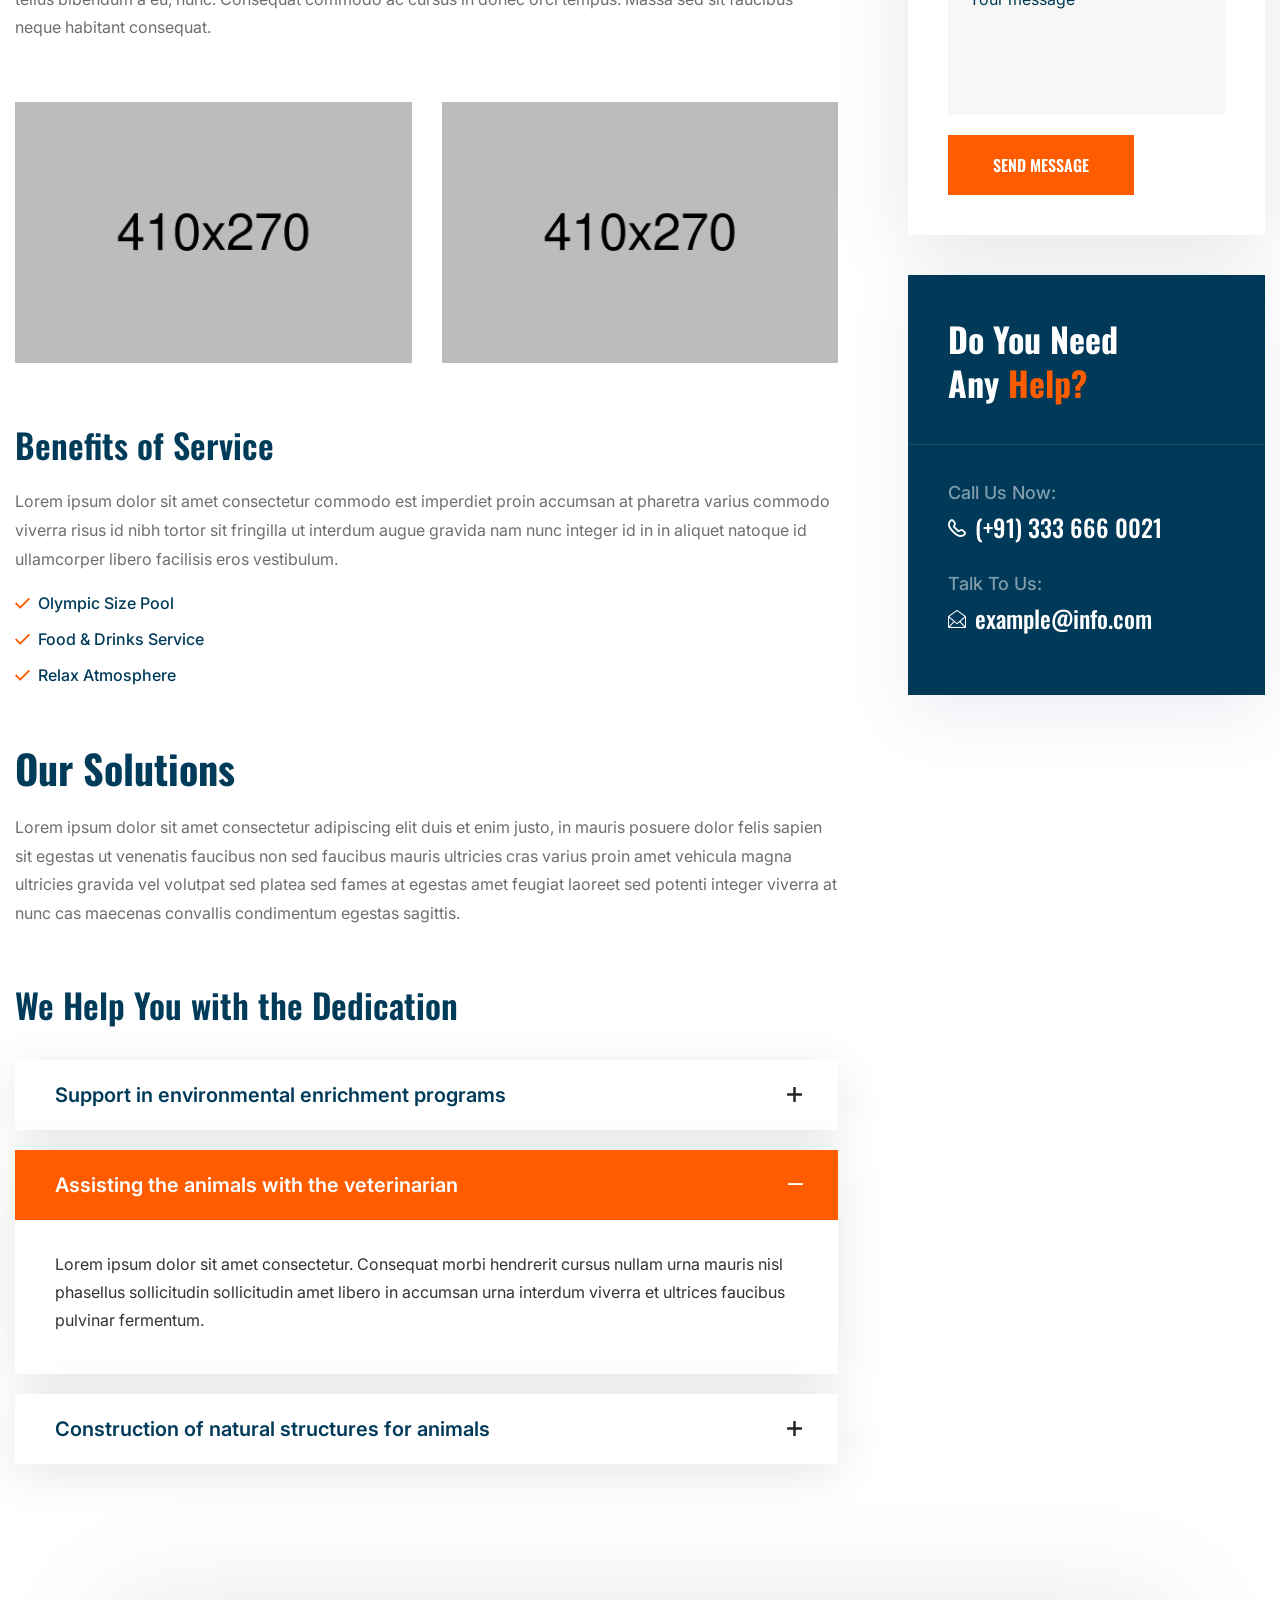
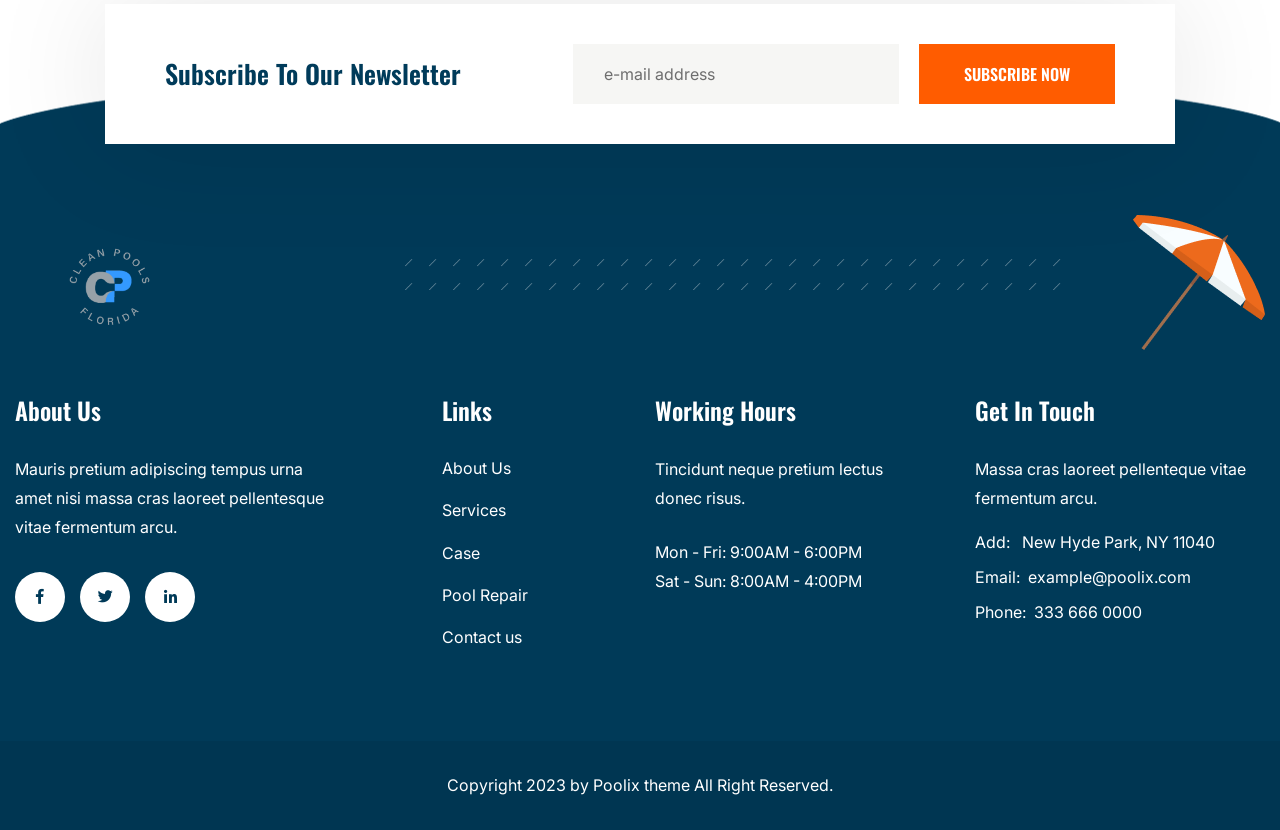
<file: service-details-2.html>
<!DOCTYPE html>
<html lang="en">
<head>
<meta charset="utf-8">
<title>Poolix Hotel & Resort HTML Template</title>
<!-- Stylesheets -->
<link href="assets/css/bootstrap.css" rel="stylesheet">
<link href="assets/css/style.css" rel="stylesheet">
<!-- Responsive File -->
<link href="assets/css/responsive.css" rel="stylesheet">
<!-- Color File -->
<link href="assets/css/color.css" rel="stylesheet">

<link rel="preconnect" href="https://fonts.googleapis.com">
<link rel="preconnect" href="https://fonts.gstatic.com" crossorigin>
<link href="https://fonts.googleapis.com/css2?family=Inter:wght@400;500&family=Oswald:wght@400;500;600;700&family=Playfair+Display:ital,wght@0,400;1,600&family=Poppins:wght@400;500;600;700&family=Rubik:wght@400;600&display=swap" rel="stylesheet">

<link rel="shortcut icon" href="assets/images/favicon.png" type="image/x-icon">
<link rel="icon" href="assets/images/favicon.png" type="image/x-icon">

<!-- Responsive -->
<meta http-equiv="X-UA-Compatible" content="IE=edge">
<meta name="viewport" content="width=device-width, initial-scale=1.0, maximum-scale=1.0, user-scalable=0">
<!--[if lt IE 9]><script src="https://cdnjs.cloudflare.com/ajax/libs/html5shiv/3.7.3/html5shiv.js"></script><![endif]-->
<!--[if lt IE 9]><script src="js/respond.js"></script><![endif]-->
</head>

<body>

<div class="page-wrapper">

    <div class="loader-wrap">
        <div class="preloader"><div class="preloader-close">Preloader Close</div></div>
        <div class="layer layer-one"><span class="overlay"></span></div>
        <div class="layer layer-two"><span class="overlay"></span></div>        
        <div class="layer layer-three"><span class="overlay"></span></div>        
    </div>

    <header class="main-header header-style-one">

        <div class="header-upper">
            <div class="auto-container">
                <div class="inner-container d-flex align-items-center justify-content-between">
                    <div class="left-column d-flex align-items-center">
                        <div class="logo-box">
                            <div class="logo"><a href="index.html"><img src="assets/images/logo.png" alt=""></a></div>
                        </div>
                        <div class="ml_60 mr_60 d-none d-xl-block"><img src="assets/images/shape/shape-1.png" alt=""></div>
                        <div class="nav-outer">
                            <div class="mobile-nav-toggler"><img src="assets/images/icons/icon-bar-2.png" alt=""></div>
                            <nav class="main-menu navbar-expand-md navbar-light">
                                <div class="collapse navbar-collapse show clearfix" id="navbarSupportedContent">
                                    <ul class="navigation">
                                        <li class="dropdown"><a href="index.html">Home</a>
                                            <ul>
                                                <li><a href="index.html">Home Page 1</a></li>
                                                <li><a href="index-2.html">Home Page 2</a></li>
                                                <li><a href="index-3.html">Home Page 3</a></li>
                                            </ul>
                                        </li>                                    
                                        <li class="dropdown"><a href="index.html">About Us</a>
                                            <ul>
                                                <li><a href="about.html">About Us</a></li>
                                                <li class="dropdown"><a href="index.html">Team</a>
                                                    <ul>
                                                        <li><a href="team.html">Team</a></li>
                                                        <li><a href="team-details.html">Team Details</a></li>
                                                    </ul>
                                                </li>           
                                                <li><a href="testimonials.html">Testimonials</a></li>                                                
                                                <li><a href="faq.html">Faq’s</a></li>
                                                <li><a href="error.html">404 Error Page</a></li>
                                            </ul>
                                        </li>
                                        <li class="current dropdown"><a href="index.html">Services</a>
                                            <ul>
                                                <li><a href="service.html">Our Services</a></li>
                                                <li><a href="service-details.html">Equipment Install</a></li>
                                                <li><a href="service-details-2.html">Commercial Pool</a></li>
                                                <li><a href="service-details-3.html">Water Analysiss</a></li>
                                                <li><a href="service-details-4.html">Pool Maintenance</a></li>
                                                <li><a href="service-details-5.html">Drain & Clean</a></li>
                                                <li><a href="service-details-6.html">Pool Inspections</a></li>
                                            </ul>
                                        </li>
                                        <li class="dropdown"><a href="index.html">Pages</a>
                                            <ul>                                      
                                                <li class="dropdown"><a href="index.html">Gallery</a>
                                                    <ul>
                                                        <li><a href="gallery.html">Gallery 1</a></li>
                                                        <li><a href="gallery-2.html">Gallery 2</a></li>
                                                    </ul>
                                                </li>
                                                <li class="dropdown"><a href="index.html">Pricing</a>
                                                    <ul>
                                                        <li><a href="pricing.html">Pricing Table</a></li>
                                                        <li><a href="pricing-details.html">Pricing Details</a></li>
                                                    </ul>
                                                </li>
                                                <li class="dropdown"><a href="index.html">Shop</a>
                                                    <ul>
                                                        <li><a href="shop.html">Shop Page</a></li>
                                                        <li><a href="shop-details.html">Product Single</a></li>
                                                        <li><a href="cart.html">Cart Page</a></li>
                                                        <li><a href="checkout.html">Checkout</a></li>
                                                    </ul>
                                                </li>
                                            </ul>
                                        </li>
                                        <li class="dropdown"><a href="index.html">Blog</a>
                                            <ul>
                                                <li><a href="blog-grid.html">Blog Grid</a></li>
                                                <li><a href="blog-standard.html">Blog Standard</a></li>
                                                <li><a href="blog-details.html">Blog Details</a></li>
                                            </ul>
                                        </li>
                                        <li><a href="contact.html">Contact</a></li>
                                    </ul>
                                </div>
                            </nav>
                        </div>
                    </div>
                    <div class="right-column d-flex align-items-center">
                        <div class="header-cart-icon"><i class="icon-1"></i><span class="header-cart-icon-count">0</span></div>      
                        <div class="contact-info-1 d-flex align-items-center">
                            <i class="icon-2 contact-info-1-icon"></i>
                            <div>
                                <p class="contact-info-1-phone-tel fs_15 ff_oswald mb_0">CALL US NOW!</p>
                                <h6 class="contact-info-1-phone-number fs_20 fw_medium "><a href="tel:+912136660027">+91-213-666-0027</a></h6>
                            </div>
                        </div>
                        <div class="header-link-btn"><a href="javascript:void(0);" class="btn-1">Request A Quote <span></span></a></div>
                    </div>
                </div>
            </div>
        </div>
        <div class="sticky-header">
            <div class="auto-container">
                <div class="inner-container d-flex align-items-center justify-content-between">
                    <div class="left-column d-flex align-items-center">
                        <div class="logo-box">
                            <div class="logo"><a href="index.html"><img src="assets/images/logo.png" alt=""></a></div>
                        </div>
                        <div class="ml_60 mr_60 d-none d-xl-block"><img src="assets/images/shape/shape-1.png" alt=""></div>
                        <div class="nav-outer">
                            <div class="mobile-nav-toggler"><img src="assets/images/icons/icon-bar-2.png" alt=""></div>
                            <nav class="main-menu navbar-expand-md navbar-light">

                            </nav>
                        </div>
                    </div>
                    <div class="right-column d-flex align-items-center">
                        <div class="header-cart-icon"><i class="icon-1"></i><span class="header-cart-icon-count">0</span></div>      
                        <div class="contact-info-1 d-flex align-items-center">
                            <i class="icon-2 contact-info-1-icon"></i>
                            <div>
                                <p class="contact-info-1-phone-tel fs_15 ff_oswald mb_0">CALL US NOW!</p>
                                <h6 class="contact-info-1-phone-number fs_20 fw_medium "><a href="tel:+912136660027">+91-213-666-0027</a></h6>
                            </div>
                        </div>
                        <div class="header-link-btn"><a href="javascript:void(0);" class="btn-1">Request A Quote <span></span></a></div>
                    </div>
                </div>
            </div>
        </div>

        <div class="mobile-menu">
            <div class="menu-backdrop"></div>
            <div class="close-btn"><span class="fal fa-times"></span></div>
            
            <nav class="menu-box">
                <div class="nav-logo"><a href="index.html"><img src="assets/images/logo-light.png" alt="" title=""></a></div>
                <div class="menu-outer"><!--Here Menu Will Come Automatically Via Javascript / Same Menu as in Header--></div>
				<!--Social Links-->
				<div class="social-links">
					<ul class="clearfix">
						<li><a href="#"><span class="fab fa-twitter"></span></a></li>
						<li><a href="#"><span class="fab fa-facebook-square"></span></a></li>
						<li><a href="#"><span class="fab fa-pinterest-p"></span></a></li>
						<li><a href="#"><span class="fab fa-instagram"></span></a></li>
						<li><a href="#"><span class="fab fa-youtube"></span></a></li>
					</ul>
                </div>
            </nav>
        </div>

        <div class="nav-overlay">
            <div class="cursor"></div>
            <div class="cursor-follower"></div>
        </div>
    </header>

    <div id="search-popup" class="search-popup">
        <div class="close-search theme-btn"><span class="fal fa-times"></span></div>
        <div class="popup-inner">
            <div class="overlay-layer"></div>
            <div class="search-form">
                <form method="post" action="index.html">
                    <div class="form-group">
                        <fieldset>
                            <input type="search" class="form-control" name="search-input" value="" placeholder="Search Here" required >
                            <input type="submit" value="Search Now!" class="theme-btn">
                        </fieldset>
                    </div>
                </form>
                <br>
                <h3>Recent Search Keywords</h3>
                <ul class="recent-searches">
                    <li><a href="#">Finance</a></li>
                    <li><a href="#">Idea</a></li>
                    <li><a href="#">Service</a></li>
                    <li><a href="#">Growth</a></li>
                    <li><a href="#">Plan</a></li>
                </ul>
            </div>
        </div>
    </div>

    <!-- Page Title -->
    <section class="page-title text-center">
        <div class="bg-layer" style="background-image: url(assets/images/background/page-title.jpg);"></div>
        <div class="pattern-layer" style="background-image: url(assets/images/shape/shape-17.png);"></div>
        <div class="auto-container">
            <div class="content-box">
                <h1>Service Details</h1>
                <ul class="bread-crumb clearfix">
                    <li><a href="index.html">Home</a></li>
                    <li>Service Details</li>
                </ul>
            </div>
        </div>
    </section>
    <!-- End Page Title -->


    <!-- service-details -->
    <section class="service-details pt_150 pb_120">
        <div class="auto-container">
            <div class="row clearfix">
                <div class="col-lg-8 col-md-12 col-sm-12 content-side">
                    <div class="service-details-content">
                        <div class="content-one">
                            <figure class="image-box"><img src="assets/images/resource/service-16.jpg" alt=""></figure>
                            <div class="text-box">
                                <h2>Commercial Pool</h2>
                                <p>Lorem ipsum dolor sit amet, consectetur adipiscing elit. Duis et enim justo, in mauris posuere dolor. Dolor felis sapien sit egestas. Ut venenatis faucibus non sed faucibus mauris ultricies. Cras varius proin amet vehicula magna. Ultricies gravida vel volutpat sed. Platea sed fames at egestas amet feugiat laoreet sed potenti integer. Viverra at maecenas convallis condimentum egestas nunc sagittis eu. Semper faucibus facilisis vitae sollicitudin.</p>
                                <p>Fringilla mauris magna sit elementum elit. Facilisi lacus, pharetra quam eu urna amet aenean. Nunc mattis vitae tellus bibendum a eu, nunc. Consequat commodo ac cursus in donec orci tempus. Massa sed sit faucibus neque  habitant consequat.</p>
                            </div>
                        </div>
                        <div class="content-two">
                            <div class="image-column">
                                <div class="row clearfix">
                                    <div class="col-lg-6 col-md-6 col-sm-12 image-column">
                                        <figure class="image-box"><img src="assets/images/resource/service-17.jpg" alt=""></figure>
                                    </div>
                                    <div class="col-lg-6 col-md-6 col-sm-12 image-column">
                                        <figure class="image-box"><img src="assets/images/resource/service-18.jpg" alt=""></figure>
                                    </div>
                                </div>
                            </div>
                            <div class="text-box">
                                <h3>Benefits of Service</h3>
                                <p>Lorem ipsum dolor sit amet consectetur commodo est imperdiet proin accumsan at pharetra varius commodo viverra risus id nibh tortor sit fringilla ut interdum augue gravida nam nunc integer id in in aliquet natoque id ullamcorper libero facilisis eros vestibulum.</p>
                                <ul class="list-item clearfix">
                                    <li>Olympic Size Pool</li>
                                    <li>Food & Drinks Service</li>
                                    <li>Relax Atmosphere</li>
                                </ul>
                            </div>
                        </div>
                        <div class="content-three">
                            <div class="text-box mb_55">
                                <h2>Our Solutions</h2>
                                <p>Lorem ipsum dolor sit amet consectetur adipiscing elit duis et enim justo, in mauris posuere dolor felis sapien sit egestas ut venenatis faucibus non sed faucibus mauris ultricies cras varius proin amet vehicula magna ultricies gravida vel volutpat sed platea sed fames at egestas amet feugiat laoreet sed potenti integer viverra at nunc cas  maecenas convallis condimentum egestas sagittis.</p>
                            </div>
                            <div class="accordion-inner">
                                <h3>We Help You with the Dedication</h3>
                                <ul class="accordion-box alt">
                                    <!--Block-->
                                    <li class="accordion block">
                                        <div class="acc-btn"><div class="icon-outer"><span class="far fa-plus"></span> <span class="far fa-minus"></span></div>Support in environmental enrichment programs</div>
                                        <div class="acc-content">
                                            <div class="content">
                                                <div class="text">Lorem ipsum dolor sit amet consectetur. Consequat morbi hendrerit cursus nullam urna mauris nisl phasellus sollicitudin sollicitudin amet libero in accumsan urna interdum viverra et ultrices faucibus pulvinar fermentum.</div>
                                            </div>
                                        </div>
                                    </li>
                                    <!--Block-->
                                    <li class="accordion block active-block">
                                        <div class="acc-btn active"><div class="icon-outer"><span class="far fa-plus"></span> <span class="far fa-minus"></span></div>Assisting the animals with the veterinarian</div>
                                        <div class="acc-content current">
                                            <div class="content">
                                                <div class="text">Lorem ipsum dolor sit amet consectetur. Consequat morbi hendrerit cursus nullam urna mauris nisl phasellus sollicitudin sollicitudin amet libero in accumsan urna interdum viverra et ultrices faucibus pulvinar fermentum.</div>
                                            </div>
                                        </div>
                                    </li>
                                    <!--Block-->
                                    <li class="accordion block">
                                        <div class="acc-btn"><div class="icon-outer"><span class="far fa-plus"></span> <span class="far fa-minus"></span></div>Construction of natural structures for animals</div>
                                        <div class="acc-content">
                                            <div class="content">
                                                <div class="text">Lorem ipsum dolor sit amet consectetur. Consequat morbi hendrerit cursus nullam urna mauris nisl phasellus sollicitudin sollicitudin amet libero in accumsan urna interdum viverra et ultrices faucibus pulvinar fermentum.</div>
                                            </div>
                                        </div>
                                    </li>
                                </ul>
                            </div>
                        </div>
                    </div>
                </div>
                <div class="col-lg-4 col-md-12 col-sm-12 sidebar-side">
                    <div class="service-sidebar ml_40">
                        <div class="category-widget sidebar-widget">
                            <div class="widget-title">
                                <h3>All Services</h3>
                            </div>
                            <div class="widget-content">
                                <ul class="category-list clearfix">
                                    <li><a href="service-details.html">Equipment Install</a></li>
                                    <li><a href="service-details-2.html" class="current">Commercial Pool</a></li>
                                    <li><a href="service-details-3.html">Water Analysis</a></li>
                                    <li><a href="service-details-4.html">Pool Maintenance</a></li>
                                    <li><a href="service-details-5.html">Drain & Clean</a></li>
                                    <li><a href="service-details-6.html">Pool Inspections</a></li>
                                </ul>
                            </div>
                        </div>
                        <div class="question-widget sidebar-widget">
                            <div class="widget-title">
                                <h3>Ask Question</h3>
                            </div>
                            <div class="form-inner">
                                <form action="contact.html" method="post">
                                    <div class="form-group">
                                        <input type="text" name="name" placeholder="Your name" required>
                                    </div>
                                    <div class="form-group">
                                        <input type="email" name="email" placeholder="e-mail address" required>
                                    </div>
                                    <div class="form-group">
                                        <input type="text" name="phone" placeholder="Phone" required>
                                    </div>
                                    <div class="form-group">
                                        <textarea name="message" placeholder="Your message"></textarea>
                                    </div>
                                    <div class="form-group message-btn">
                                        <button type="button" class="btn-1">Send Message<span></span></button>
                                    </div>
                                </form>
                            </div>
                        </div>
                        <div class="contact-widget">
                            <h2>Do You Need <br />Any <span>Help?</span></h2>
                            <ul class="info-list clearfix">
                                <li>
                                    <span>Call Us Now:</span>
                                    <h3><i class="icon-2"></i><a href="tel:913336660021">(+91) 333 666 0021</a></h3>
                                </li>
                                <li>
                                    <span>Talk To Us:</span>
                                    <h3><i class="icon-59"></i><a href="mailto:example@info.com">example@info.com</a></h3>
                                </li>
                            </ul>
                        </div>
                    </div>
                </div>
            </div>
        </div>
    </section>
    <!-- service-details end -->


    <!-- newsletter -->
    <section class="newsletter-1">
        <div class="auto-container">
            <div class="newsletter-1-bg">
                <div class="row align-items-center">
                    <div class="col-lg-5">
                        <h4 class="newsletter-1-title">Subscribe To Our Newsletter</h4>
                    </div>
                    <div class="col-lg-7">
                        <div class="newsletter-1-form">
                            <form>
                                <input type="email" placeholder="e-mail address">
                                <button class="btn-1">Subscribe Now <span></span></button>
                            </form>
                        </div>
                    </div>
                </div>
            </div>
        </div>
    </section>

    <footer class="main-footer">
        <div class="pattern-layer" style="background-image: url(assets/images/shape/shape-19.png);"></div>
        <div class="footer-1-middle alt">
            <div class="auto-container">
                <div class="p_relative">
                    <div class="logo mb_70"><img src="assets/images/logo-light.png" alt=""></div>
                    <div class="footer-1-shape-1 d-none d-lg-block"><img src="assets/images/shape/shape-5.png" alt=""></div>
                    <div class="footer-1-shape-2 d-none d-lg-block"><img src="assets/images/shape/shape-6.png" alt=""></div>
                </div>
                <div class="row">
                    <div class="col-lg-4 col-md-6">
                        <div class="contact-widget-1 mb_30">
                            <div class="mb_30"><h4 class="fw_sbold c_light">About Us</h4></div>
                            <p class="mb_30">Mauris pretium adipiscing tempus urna <br> amet nisi massa cras laoreet pellentesque <br> vitae fermentum arcu.</p>
                            <ul class="footer-social-icon d-flex align-items-center">
                                <li><a href="javascript:void(0);" class="hvr-zoom-1-primary hvr-zoom-1"><i class="fab fa-facebook-f"></i></a></li>
                                <li><a href="javascript:void(0);" class="hvr-zoom-1-primary hvr-zoom-1"><i class="fab fa-twitter"></i></a></li>
                                <li><a href="javascript:void(0);" class="hvr-zoom-1-primary hvr-zoom-1"><i class="fab fa-linkedin-in"></i></a></li>
                            </ul>
                        </div>
                    </div>
                    <div class="col-lg-2 col-md-6">
                        <div class="link-widget-1 mb_30">
                            <div class="mb_30"><h4 class="fw_sbold c_light">Links</h4></div>
                            <ul class="link-widget-1-list">
                                <li><a href="javascript:void(0);">About Us</a></li>
                                <li><a href="javascript:void(0);">Services</a></li>
                                <li><a href="javascript:void(0);">Case</a></li>
                                <li><a href="javascript:void(0);">Pool Repair</a></li>
                                <li><a href="javascript:void(0);">Contact  us</a></li>
                            </ul>
                        </div>
                    </div>
                    <div class="col-lg-3 col-md-6">
                        <div class="link-widget-1 mb_30">
                            <div class="mb_30"><h4 class="fw_sbold c_light">Working Hours</h4></div>
                            <p class="mb_25">Tincidunt neque pretium lectus <br>
                                donec risus.</p>
                            <p>Mon - Fri: 9:00AM - 6:00PM <br> Sat - Sun: 8:00AM - 4:00PM</p>
                        </div>
                    </div>
                    <div class="col-lg-3 col-md-6">
                        <div class="contact-widget-1 mb_30">
                            <div class="mb_30"><h4 class="fw_sbold c_light">Get In Touch</h4></div>
                            <p>Massa cras laoreet pellenteque vitae fermentum arcu.</p>
                            <ul class="contact-widget-1-list">
                                <li><span>Add:</span> New Hyde Park, NY 11040</li>
                                <li><span>Email:</span><a href="mailto:example@poolix.com">example@poolix.com</a></li>
                                <li><span>Phone:</span><a href="tel:3336660000">333 666 0000</a></li>
                            </ul>
                        </div>
                    </div>
                </div>
            </div>
        </div>
        <div class="footer-bottom">
            <div class="auto-container">    
                <div class="footer-bottom-row">
                    <div class="footer-bottom-text">Copyright 2023 by <a href="javascript:void(0);">Poolix</a> theme All Right Reserved.</div>
                </div>
            </div>
        </div>
    </footer>
	
</div>

<!--Scroll to top-->
<div class="scroll-to-top">
    <div>
        <div class="scroll-top-inner">
            <div class="scroll-bar">
                <div class="bar-inner"></div>
            </div>
            <div class="scroll-bar-text">Go To Top</div>
        </div>
    </div>
</div>
<!-- Scroll to top end -->

<script src="assets/js/jquery.min.js"></script>
<script src="assets/js/bootstrap.min.js"></script>
<script src="assets/js/jquery.nice-select.min.js"></script>
<script src="assets/js/jquery.fancybox.js"></script>
<script src="assets/js/isotope.js"></script>
<script src="assets/js/appear.js"></script>
<script src="assets/js/wow.js"></script>
<script src="assets/js/TweenMax.min.js"></script>
<script src="assets/js/swiper.min.js"></script>
<script src="assets/js/jquery.ajaxchimp.min.js"></script>
<script src="assets/js/parallax-scroll.js"></script>
<script src="assets/js/jquery-ui-1.9.2.custom.min.js"></script>
<script src="assets/js/booking-form.js"></script>
<script src="assets/js/odometer.min.js"></script>
<script src="assets/js/script.js"></script>


</body>
</html>
</file>
<file: assets/css/style.css>
/***************************************************************************************************************
||||||||||||||||||||||||||||       MASTER STYLESHEET FOR Poolix             ||||||||||||||||||||||||||||||||||
****************************************************************************************************************
||||||||||||||||||||||||||||              TABLE OF CONTENT                  ||||||||||||||||||||||||||||||||||||
****************************************************************************************************************
****************************************************************************************************************



* 1. imported styles 
* 2. miscelnious styles 
* 3. header styles
* 4. banner styles 
* 5. about styles 
* 6. service styles 
* 7. team styles 
* 8. testimonial styles
* 9. estimate styles 
* 10. fact styles 
* 11. main footer styles 
* 12. why choose styles 
* 13. welcome styles 
* 14. project styles 
* 15. page title styles 
* 16. blog styles 
* 17. error styles 
* 18. commingsoon styles 
* 19. comment form styles 
* 20. contact styles 

font-family: 'Inter', sans-serif;
font-family: 'Oswald', sans-serif;
font-family: 'Playfair Display', serif;
font-family: 'Poppins', sans-serif;
font-family: 'Rubik', sans-serif;

****************************************************************************************************************
||||||||||||||||||||||||||||            End TABLE OF CONTENT                ||||||||||||||||||||||||||||||||||||
****************************************************************************************************************/

@import url('fontawesome-all.css');
@import url('animate.css');
@import url('icomoon.css');
@import url('jquery.fancybox.min.css');
@import url('swiper.min.css');
@import url('rtl.css');
@import url('elpath.css');
@import url('nice-select.css');
@import url('odometer.min.css');
@import url('jquery-ui-1.9.2.custom.min.css');
@import url('jquery.bootstrap-touchspin.css');
@import url('jquery-ui.css');
@import url('jquery.bootstrap-touchspin.css');
@import url('monthly.css');

/*** 
====================================================================
	Reset
====================================================================
***/

* {
	margin: 0px;
	padding: 0px;
	border: none;
	outline: none;
	font-size: 100%;
	line-height: inherit;
}
/*** 
		
====================================================================
	Global Settings
====================================================================

***/

.page-wrapper {
	position: relative;
	width: 100%;
	min-width: 350px;
	z-index: 9;
	margin: 0px auto;
	overflow: hidden;
}
body {
	font-size: 16px;
	color: #6E6E6E;
	line-height: 1.7em;
	font-weight: 400;
	-webkit-font-smoothing: antialiased;
	background: rgb(255, 255, 255);
	font-family: 'Inter', sans-serif;
}
a,
a:active,
a:focus {
  text-decoration: none;
  outline: none;
  border: none;
  -webkit-transition: 0.3s;
  -o-transition: 0.3s;
  transition: 0.3s;
  color: #2B2D42;
}

a:hover {
  text-decoration: none;
  outline: none;
  color: var(--primary-color);
  border: none;
  -webkit-transition: 0.3s;
  -o-transition: 0.3s;
  transition: 0.3s;
}
h1, .h1, h2, .h2, h3, .h3, h4, .h4, h5, .h5, h6, .h6 {
	position: relative;
	font-weight: normal;
	line-height: 1.25em;
	margin: 0px;
	background: none;
	color: #003B5A;
	font-family: 'Oswald', sans-serif;
}

.ff_poppins {
	font-family: 'Poppins', sans-serif;
}

.ff_inter {
	font-family: 'Inter', sans-serif;
}
.ff_oswald {
	font-family: 'Oswald', sans-serif;
}
.ff_playfair {
	font-family: 'Playfair Display', serif;
}
.ff_rubik {
	font-family: 'Rubik', sans-serif;
}

.c_dark {
	color: #003B5A;
}

.c_light {
	color: #fff;
}

.c_primary {
	color: var(--primary-color);
}

h1, .h1 {
	font-size: 100px;
	font-weight: 700;
	line-height: 1;
}	

h2, .h2 {
	font-size: 50px;
	font-weight: 700;
	line-height: 1.2;
}

h3, .h3 {
	font-size: 40px;
	font-weight: 700;
}

h4, .h4 {
	font-size: 24px;
	font-weight: 700;
}

h5, .h5 {
	font-size: 20px;
	font-weight: 700;
}

h6, .h6 {
	font-size: 16px;
	font-weight: 700;
}

p {
	font-size: 16px;
	color: #6E6E6E;
	line-height: 1.8;
}

textarea {
	overflow: hidden;
}
button {
	outline: none !important;
	cursor: pointer;
}
section {
	position: relative;
}
.text {
	font-size: 16px;
	line-height: 28px;
	font-weight: 400;
	color: #797979;
	margin: 0px 0px 15px;
}
::-webkit-input-placeholder {
	color: inherit;
}
::-moz-input-placeholder {
	color: inherit;
}
::-ms-input-placeholder {
	color: inherit;
}
.row {
	margin-left: -15px;
	margin-right: -15px;
}
.row-10 {
	margin-left: -5px;
	margin-right: -5px;
}
.row-20 {
	margin-left: -10px;
	margin-right: -10px;
}
.row.no-gutters {
	margin: 0;
}
.row>* {
	padding: 0 15px;
}
.row-10>* {
	padding: 0 5px;
}
.row-20>* {
	padding: 0 10px;
}
.row.no-gutters>* {
	padding: 0;
}
.nav-tabs .nav-link {
	border: none;
	background: transparent;
	margin: 0;
	padding: 0;
}
.nav-tabs {
	border: 0;
}
.page-wrapper {
	position: relative;
	margin: 0 auto;
	width: 100%;
	min-width: 300px;
	z-index: 9;
	overflow: hidden;
}
.auto-container {
	position: static;
	max-width: 1320px;
	padding: 0px 15px;
	margin: 0 auto;
}
.auto-container.fullwidth {
	max-width: 100%;
}
ul, li {
	list-style: none;
	padding: 0px;
	margin: 0px;
}
figure {
	margin-bottom: 0;
}
.gray-bg {
	background-color: #f7f7f5 !important;
}
.light-bg {
	background-color: #fff !important;
}
.dark-bg {
	background-color: #252638 !important;
}
img {
	display: inline-block;
	max-width: 100%;
	height: auto;
}
.dropdown-toggle::after {
	display: none;
}
.fa {
	line-height: inherit;
}
.nice-select {
    height: 50px;
    width: 100%;
    border-radius: 0;
    border: 1px solid #E5E5E5;
    line-height: 48px;
}
.nice-select:after {
    border-color: rgb(110 110 110 / 50%);
    height: 10px;
    width: 10px;
    right: 20px;
    margin-top: -6px;
}
.nice-select .list {
	width: 100%;
}
.preloader {
	position: fixed;
	left: 0px;
	top: 0px;
	width: 100%;
	height: 100%;
	z-index: 999;
	background-position: center center;
	background-repeat: no-repeat;
	background-image: url(../images/icons/preloader.svg);
	display: none !important;
}
.preloader-close {
	position: fixed;
	z-index: 999999;
	color: #fff;
	padding: 10px 20px;
	cursor: pointer;
	right: 0;
	bottom: 0;
	font-weight: 600;
}
.loader-wrap {
	position: fixed;
	left: 0px;
	top: 0px;
	width: 100%;
	height: 100%;
	z-index: 999999;
}
.loader-wrap .layer-one {
	position: absolute;
	left: 0%;
	top: 0;
	width: 33.3333%;
	height: 100%;
	overflow: hidden;
}
.loader-wrap .layer-two {
	position: absolute;
	left: 33.3333%;
	top: 0;
	width: 33.3333%;
	height: 100%;
	overflow: hidden;
}
.loader-wrap .layer-three {
	position: absolute;
	left: 66.6666%;
	top: 0;
	width: 33.3333%;
	height: 100%;
	overflow: hidden;
}
.loader-wrap .layer .overlay {
	position: absolute;
	left: 0;
	top: 0;
	width: 100%;
	height: 100%;
	background: #1e1e1e;
}
.owl-nav {
	display: none;
}
.theme-color {
	color: var(--primary-color);
}
.theme-bg {
	background-color: var(--primary-color);
}
.h_548 {
	height: 548px;
}
.h_140 {
	height: 140px;
}
.b__75 {
    bottom: -75px;
}
.t__85 {
    top: -85px;
}
.section-padding {
	padding: 150px 0 120px;
}
/* btn 1 */
.btn-1 {
	position: relative;
	display: inline-flex;
	overflow: hidden;
	padding: 17px 45px 16px;
	text-align: center;
	z-index: 1;
	color: #ffffff;
	text-transform: uppercase;
	transition: .5s;
	background-color: var(--primary-color);
	font-family: 'Oswald';
	font-style: normal;
	font-weight: 600;
	font-size: 16px;
}
.btn-1:hover {
	color: #fff;
}
.btn-1 span {
	position: absolute;
	display: block;
	width: 0;
	height: 0;
	border-radius: 50%;
	background-color: #2C2A49;
	transition: width 0.4s ease-in-out, height 0.4s ease-in-out;
	transform: translate(-50%, -50%);
	z-index: -1;
}
.btn-1 i {
	margin-left: 15px;
	font-size: 24px;
	transition: .5s;
	font-weight: bold;
	vertical-align: middle;
	position: relative;
	line-height: 15px;
	top: -2px;
}
.btn-1:hover i {
	color: #fff;
}
.btn-1:hover span {
	width: 225%;
	height: 562.5px;
}
.btn-1.s-two {
	background: #fff;
	color: #242424;
}
.btn-1.s-two:hover {
	color: #fff;
}

.btn-1.btn-small {
    padding: 12px 30px 11px;
}

.btn-1.btn-large {
    padding: 22px 45px 21px;
}

/* btn-alt */

a.btn-1.alt {
    color: #003B5A;
    background: transparent;
    border: 2px solid #003B5A;
    padding: 15px 45px 15px;
}

a.btn-1.alt:hover {
    color: #fff;
    background: var(--primary-color);
    border-color: var(--primary-color);
}

.btn-1.alt span {
	background-color: var(--primary-color);
}

.btn-1.btn-small.alt {
    padding: 10px 30px 9px;
}

/* Header Style */

.main-header {
	position: relative;
	display: block;
	width: 100%;
	z-index: 9999;
	top: 0px;
	left: 0px;
	background: none;
	clear: both;
	box-shadow: 0px 10px 20px rgba(0, 0, 0, 0.03);
}
.main-header .auto-container {
    max-width: 100%;
    padding: 0 70px;
}

.header-cart-icon {
    width: 50px;
    height: 50px;
    background: #FFFFFF;
    box-shadow: 0px 0px 40px rgba(0, 0, 0, 0.15);
    border-radius: 30px;
    text-align: center;
    color: var(--primary-color);
    position: relative;
    line-height: 50px;
    font-size: 22px;
    margin-right: 41px;
}
span.header-cart-icon-count {
    position: absolute;
    width: 20px;
    height: 20px;
    right: -3px;
    top: -4px;
    background: #00C6DB;
    box-shadow: -2px 4px 10px rgba(0, 0, 0, 0.15);
    border-radius: 50%;
    line-height: 20px;
    font-family: 'Poppins';
    font-style: normal;
    font-weight: 600;
    font-size: 16px;
    color: #fff;
}

/* Header Upper */

.logo {
	width: 186px;
}

.main-header .header-upper {
	position: relative;
}
.main-header .header-upper .inner-container {
	position: relative;
}
.main-header .header-upper .logo-box {
	z-index: 10;
}
.main-header .header-upper .logo-box .logo {
	position: relative;
	display: block;
	padding: 20px 0px;
}
.main-header .header-upper .right-column {
	position: relative;
}
.main-header .header-upper .left-column {
	position: relative;
}

.main-header .nav-outer {
	position: relative;
	z-index: 1;
	display: flex;
	flex-wrap: wrap;
	align-items: center;
}
.navbar-right-info .mobile-nav-toggler {
	position: relative;
	width: 50px;
	height: 50px;
	line-height: 44px;
	text-align: center;
	color: rgb(255, 255, 255);
	font-size: 20px;
	margin-left: 30px;
	cursor: pointer;
	border-radius: 50%;
}
.main-header .nav-outer .main-menu {
	position: relative;
}
.main-menu .inner-container {
	box-shadow: 0px 8px 32px 0px rgba(0, 0, 0, 0.12);
	margin-bottom: -25px;
	background: #fff;
}
.main-menu .inner-container .nav-outer {
	position: relative;
	display: flex;
	flex-wrap: wrap;
	align-items: center;
	justify-content: space-between;
}

.main-menu .navbar-collapse {
	padding: 0px;
	display: block !important;
}
.main-menu .navigation {
	position: relative;
	margin: 0px;
	display: flex;
	flex-wrap: wrap;
	align-items: center;
}
.main-menu .navigation>li {
	position: relative;
	padding: 42px 0px;
	margin-right: 25px;
	-webkit-transition: all 300ms ease;
	-o-transition: all 300ms ease;
	transition: all 300ms ease;
}
.main-menu .navigation>li:before {
	position: absolute;
	content: '';
	bottom: 30px;
	left: 0;
	width: 23px;
	height: 1px;
	opacity: 0;
}
.main-menu .navigation>li.current:before {
	opacity: 1;
}
.main-menu .navigation>li:last-child:before {
	display: none;
}
.main-menu .navigation>li:last-child {
	margin-right: 0px;
}
.main-menu .navigation>li>a {
	position: relative;
	display: block;
	text-align: center;
	line-height: 30px;
	text-transform: capitalize;
	color: #2C2A49;
	padding: 3px 0;
	opacity: 1;
	-webkit-transition: all 300ms ease;
	-o-transition: all 300ms ease;
	transition: all 300ms ease;
	font-family: 'Poppins';
	font-style: normal;
	font-weight: 500;
	font-size: 18px;
}
.main-menu .navigation>li>a:hover {
	color: var(--primary-color);
}
.main-menu .navigation>li>ul {
	position: absolute;
	left: 0px;
	top: 100%;
	width: -webkit-max-content;
	width: -moz-max-content;
	width: max-content;
	min-width: 250px;
	z-index: 100;
	display: none;
	opacity: 0;
	visibility: hidden;
	background-color: #2C2A49;
	-webkit-transform: translateY(30px);
	-ms-transform: translateY(30px);
	transform: translateY(30px);
	transition: .5s;
	-webkit-box-shadow: 2px 2px 5px 1px rgba(0, 0, 0, 0.05), -2px 0px 5px 1px rgba(0, 0, 0, 0.05);
	-ms-box-shadow: 2px 2px 5px 1px rgba(0, 0, 0, 0.05), -2px 0px 5px 1px rgba(0, 0, 0, 0.05);
	-o-box-shadow: 2px 2px 5px 1px rgba(0, 0, 0, 0.05), -2px 0px 5px 1px rgba(0, 0, 0, 0.05);
	box-shadow: 2px 2px 5px 1px rgba(0, 0, 0, 0.05), -2px 0px 5px 1px rgba(0, 0, 0, 0.05);
	border-top: 3px solid var(--primary-color);
}
.main-menu .navigation>li>ul.from-right {
	left: auto;
	right: 0px;
}
.main-menu .navigation>li>ul>li {
	position: relative;
	width: 100%;
	padding: 0 25px;
}
.main-menu .navigation>li>ul>li:last-child {
	border-bottom: none;
}
.main-menu .navigation>li>ul>li:before {
	position: absolute;
	content: '';
	right: 0px;
	top: 0px;
	width: 0%;
	height: 100%;
	display: block;
	-webkit-transition: all 300ms ease;
	transition: all 300ms ease;
	-moz-transition: all 300ms ease;
	-webkit-transition: all 500ms ease;
	-ms-transition: all 300ms ease;
	-o-transition: all 300ms ease;
}
.main-menu .navigation>li>ul>li>a {
	position: relative;
	display: block;
	padding: 12.5px 3px;
	border-bottom: 1px solid #3a3a3a;
	line-height: 24px;
	color: #fff;
	text-align: left;
	transition: all 500ms ease;
	-moz-transition: all 500ms ease;
	-webkit-transition: all 500ms ease;
	-ms-transition: all 500ms ease;
	-o-transition: all 500ms ease;
	font-size: 17px;
	color: #ffffff;
	font-weight: 500;
}
.main-menu .navigation>li>ul>li:last-child>a {
	border-bottom: 0px;
}
.main-menu .navigation>li>ul>li>a:hover {
	color: var(--primary-color);
}
.main-menu .navigation>li>ul>li.dropdown>a:after {
	position: absolute;
	content: "\f105";
	right: 3px;
	top: 11px;
	display: block;
	line-height: 24px;
	font-size: 17px;
	font-family: 'Font Awesome 5 Pro';
	font-weight: 400;
}
.main-menu .navigation>li>ul>li>ul {
	position: absolute;
	left: 100%;
	top: 0;
	width: 250px;
	z-index: 100;
	display: none;
	background-color: #2C2A49;
	transition: .5s;
	-webkit-transform: translateY(30px);
	-ms-transform: translateY(30px);
	transform: translateY(30px);
	-webkit-box-shadow: 0px 0px 50px 0px rgba(0, 0, 0, 0.1);
	box-shadow: 0px 0px 50px 0px rgba(0, 0, 0, 0.1);
}
.main-menu .navigation>li>ul>li>ul.from-right {
	left: auto;
	right: 0px;
}
.main-menu .navigation>li>ul>li>ul>li {
	position: relative;
	width: 100%;
	padding: 0 25px;
}
.main-menu .navigation>li>ul>li>ul>li:last-child {
	border-bottom: none;
}
.main-menu .navigation>li>ul>li>ul>li:before {
	position: absolute;
	content: '';
	left: 0px;
	top: 0px;
	width: 0%;
	height: 100%;
	display: block;
	transition: all 500ms ease;
	-moz-transition: all 500ms ease;
	-webkit-transition: all 500ms ease;
	-ms-transition: all 500ms ease;
	-o-transition: all 500ms ease;
}
.main-menu .navigation>li>ul>li>ul>li:last-child {
	border-bottom: none;
}
.main-menu .navigation>li>ul>li>ul>li>a {
	position: relative;
	display: block;
	padding: 10.5px 0;
	line-height: 24px;
	font-weight: 500;
	border-bottom: 1px solid #3a3a3a;
	font-size: 17px;
	color: #fff;
	text-align: left;
	transition: all 500ms ease;
	-moz-transition: all 500ms ease;
	-webkit-transition: all 500ms ease;
	-ms-transition: all 500ms ease;
	-o-transition: all 500ms ease;
}
.main-menu .navigation>li>ul>li>ul>li:last-child>a {
	border-bottom: 0;
}
.main-menu .navigation>li>ul>li>ul>li>a:hover {
	color: var(--primary-color);
}
.main-menu .navigation>li>ul>li>ul>li.dropdown>a:after {
	font-family: 'Font Awesome 5 Pro';
	content: "\f105";
	position: absolute;
	right: 30px;
	top: 12px;
	display: block;
	line-height: 24px;
	font-size: 16px;
	font-weight: 400;
	z-index: 5;
}
.main-menu .navigation>li.dropdown:hover>ul {
	visibility: visible;
	opacity: 1;
	-webkit-transform: translateY(0);
	-ms-transform: translateY(0);
	transform: translateY(0);
	-webkit-transition: all 300ms ease;
	transition: all 300ms ease;
	-moz-transition: all 300ms ease;
	-webkit-transition: all 500ms ease;
	-ms-transition: all 300ms ease;
	-o-transition: all 300ms ease;
}
.main-menu .navigation>li.dropdown>a:before {
    position: absolute;
    content: '\f107';
    right: 0;
    top: 4px;
    font-family: 'Font Awesome 5 Pro';
}
.main-menu .navigation>li.dropdown>a {
    padding-right: 15px;
}
.main-menu .navigation li>ul>li.dropdown:hover>ul {
	visibility: visible;
	opacity: 1;
	-webkit-transform: translateY(0);
	-ms-transform: translateY(0);
	transform: translateY(0);
	-webkit-transition: all 300ms ease;
	transition: all 300ms ease;
	-moz-transition: all 300ms ease;
	-webkit-transition: all 500ms ease;
	-ms-transition: all 300ms ease;
	-o-transition: all 300ms ease;
}
.main-menu .navigation li.dropdown .dropdown-btn {
	position: absolute;
	right: 10px;
	top: 8px;
	width: 34px;
	height: 30px;
	border: 1px solid #ffffff;
	text-align: center;
	font-size: 16px;
	line-height: 26px;
	color: #ffffff;
	cursor: pointer;
	z-index: 5;
	display: none;
}
/*** 
====================================================================
	Search Popup
====================================================================

***/

.sidemenu-nav-toggler {
	background: var(--primary-color);
	width: 60px;
	height: 60px;
	text-align: center;
	line-height: 60px;
	cursor: pointer;
	margin-left: 20px;
	color: #fff;
}
.search-popup {
	position: fixed;
	left: 0;
	top: 0px;
	width: 100%;
	height: 100%;
	z-index: 99999;
	visibility: hidden;
	opacity: 0;
	overflow: auto;
	background: rgba(0, 0, 0, 0.90);
	-webkit-transform: translateY(101%);
	-ms-transform: translateY(101%);
	transform: translateY(101%);
	transition: all 700ms ease;
	-moz-transition: all 700ms ease;
	-webkit-transition: all 700ms ease;
	-ms-transition: all 700ms ease;
	-o-transition: all 700ms ease;
}
.search-popup.popup-visible {
	-webkit-transform: translateY(0%);
	-ms-transform: translateY(0%);
	transform: translateY(0%);
	visibility: visible;
	opacity: 1;
}
.search-popup .overlay-layer {
	position: absolute;
	left: 0px;
	top: 0px;
	right: 0px;
	bottom: 0px;
	display: block;
}
.search-popup .close-search {
	position: absolute;
	right: 25px;
	top: 25px;
	font-size: 22px;
	color: #ffffff;
	cursor: pointer;
	z-index: 5;
}
.search-popup .close-search:hover {
	opacity: 0.70;
}
.search-popup .search-form {
	position: relative;
	padding: 0px 15px 0px;
	max-width: 1024px;
	margin: 0 auto;
	margin-top: 150px;
	margin-bottom: 100px;
	transition: all 900ms ease;
	-moz-transition: all 900ms ease;
	-webkit-transition: all 900ms ease;
	-ms-transition: all 900ms ease;
	-o-transition: all 900ms ease;
}
.search-popup .search-form fieldset {
	position: relative;
	border-radius: 12px;
}
.search-popup .search-form fieldset input[type="search"] {
	position: relative;
	height: 70px;
	padding: 20px 220px 20px 30px;
	background: #ffffff;
	line-height: 30px;
	font-size: 24px;
	color: #233145;
	border-radius: 7px;
}
.search-popup .search-form fieldset input[type="submit"] {
	position: absolute;
	display: block;
	right: 0px;
	top: 0px;
	text-align: center;
	width: 220px;
	height: 70px;
	padding: 20px 10px 20px 10px;
	color: #ffffff !important;
	line-height: 30px;
	font-size: 20px;
	cursor: pointer;
	text-transform: uppercase;
	border-radius: 0px 7px 7px 0px;
	background: var(--primary-color);
}
.search-popup h3 {
	text-transform: uppercase;
	font-size: 20px;
	font-weight: 600;
	color: #ffffff;
	margin-bottom: 20px;
	letter-spacing: 1px;
	text-align: center;
	display: none;
}
.search-popup .recent-searches {
	font-size: 16px;
	color: #ffffff;
	text-align: center;
	display: none;
}
.search-popup .recent-searches li {
	display: inline-block;
	margin: 0px 10px 10px 0px;
}
.search-popup .recent-searches li a {
	display: block;
	line-height: 24px;
	border: 1px solid #ffffff;
	padding: 7px 15px;
	color: #ffffff;
	border-radius: 3px;
	-webkit-transition: all 0.5s ease;
	-o-transition: all 0.5s ease;
	transition: all 0.5s ease;
}
.search-popup .search-form fieldset input[type="search"]:focus {
	border-color: #ddd;
	-webkit-box-shadow: none;
	box-shadow: none;
}
/*** 

====================================================================
			Sticky Header
====================================================================

***/

.sticky-header {
	position: fixed;
	visibility: hidden;
	opacity: 0;
	left: 0px;
	top: 0px;
	width: 100%;
	padding: 0px 0px;
	z-index: -1;
	background: #ffffff;
	-webkit-box-shadow: 0 0 15px rgba(0, 0, 0, 0.10);
	-ms-box-shadow: 0 0 15px rgba(0, 0, 0, 0.10);
	-o-box-shadow: 0 0 15px rgba(0, 0, 0, 0.10);
	box-shadow: 0 0 15px rgba(0, 0, 0, 0.10);
	-webkit-transition: top 300ms ease;
	-o-transition: top 300ms ease;
	transition: top 300ms ease;
}
.sticky-header .main-menu .navigation {
	margin-left: 0;
}
.fixed-header .sticky-header {
	opacity: 1;
	z-index: 99901;
	visibility: visible;
}
.fixed-header .sticky-header .inner-container {
	margin-bottom: 0;
	box-shadow: none;
}
.fixed-header .sticky-header .search-toggler {
	color: #222;
	background: transparent;
	font-size: 20px;
}
.main-header .sticky-header .header-upper .logo-box .logo {
	padding: 13.5px 0px;
}
.sticky-header .main-menu .navigation>li {
	padding: 17px 0px;
}
.main-header .sticky-header .header-upper .inner-container {
	min-height: 70px;
}
.sticky-header .main-menu .navigation>li:before {
	bottom: 20px;
}
/*** 
		
====================================================================
			Mobile Menu
====================================================================

***/

.nav-outer .mobile-nav-toggler {
	position: relative;
	width: 50px;
	height: 50px;
	line-height: 44px;
	text-align: center;
	color: rgb(255, 255, 255);
	font-size: 20px;
	cursor: pointer;
	border-radius: 50%;
	float: right;
	margin: 13px 0;
	margin-left: 15px;
	display: none;
}
.mobile-menu {
	position: fixed;
	right: 0;
	top: 0;
	width: 300px;
	padding-right: 30px;
	max-width: 100%;
	height: 100%;
	opacity: 0;
	visibility: hidden;
	z-index: 999999;
}
.mobile-menu .mCSB_scrollTools {
	right: -6px;
}
.mobile-menu .mCSB_inside>.mCSB_container {
	margin-right: 5px;
}
.mobile-menu .navbar-collapse {
	display: block !important;
}
.mobile-menu .nav-logo {
	position: relative;
	padding: 30px 25px;
	text-align: left;
	margin-bottom: 100px;
	margin-top: 25px;
}
.mobile-menu-visible {
	overflow: hidden;
}
.mobile-menu-visible .mobile-menu {
	opacity: 1;
	visibility: visible;
}
.mobile-menu .menu-backdrop {
	position: fixed;
	right: 0;
	top: 0;
	width: 100%;
	height: 100%;
	z-index: 1;
	-webkit-transform: translateX(101%);
	-ms-transform: translateX(101%);
	transform: translateX(101%);
	transition: all 900ms ease;
	-moz-transition: all 900ms ease;
	-webkit-transition: all 900ms ease;
	-ms-transition: all 900ms ease;
	-o-transition: all 900ms ease;
	background-color: var(--primary-color);
}
.mobile-menu-visible .mobile-menu .menu-backdrop {
	opacity: 0.70;
	visibility: visible;
	-webkit-transition: all 0.7s ease;
	-o-transition: all 0.7s ease;
	transition: all 0.7s ease;
	-webkit-transform: translateX(0%);
	-ms-transform: translateX(0%);
	transform: translateX(0%);
}
.mobile-menu .menu-box {
	position: absolute;
	left: 0px;
	top: 0px;
	width: 100%;
	height: 100%;
	max-height: 100%;
	overflow-y: auto;
	background: #202020;
	padding: 0px 0px;
	z-index: 5;
	opacity: 0;
	visibility: hidden;
	border-radius: 0px;
	-webkit-transform: translateX(101%);
	-ms-transform: translateX(101%);
	transform: translateX(101%);
}
.mobile-menu-visible .mobile-menu .menu-box {
	opacity: 1;
	visibility: visible;
	-webkit-transition: all 0.7s ease;
	-o-transition: all 0.7s ease;
	transition: all 0.7s ease;
	-webkit-transform: translateX(0%);
	-ms-transform: translateX(0%);
	transform: translateX(0%);
}
.mobile-menu .close-btn {
	position: absolute;
	right: 20px;
	top: 15px;
	line-height: 30px;
	width: 24px;
	text-align: center;
	font-size: 30px;
	color: #ffffff;
	cursor: pointer;
	z-index: 10;
	-webkit-transition: all 0.9s ease;
	-o-transition: all 0.9s ease;
	transition: all 0.9s ease;
}
.mobile-menu .navigation {
	position: relative;
	display: block;
	width: 100%;
	float: none;
}
.mobile-menu .navigation li {
	position: relative;
	display: block;
	border-top: 1px solid rgba(255, 255, 255, 0.10);
}
.mobile-menu .navigation:last-child {
	border-bottom: 1px solid rgba(255, 255, 255, 0.10);
}
.mobile-menu .navigation li>ul>li:first-child {
	border-top: 1px solid rgba(255, 255, 255, 0.10);
}
.mobile-menu .navigation li>a {
	position: relative;
	display: block;
	line-height: 24px;
	padding: 10px 25px;
	font-size: 15px;
	font-weight: 500;
	color: #ffffff;
	text-transform: uppercase;
	-webkit-transition: all 500ms ease;
	-o-transition: all 500ms ease;
	transition: all 500ms ease;
}
.mobile-menu .navigation li ul li>a {
	font-size: 15px;
	margin-left: 20px;
	text-transform: capitalize;
}
.mobile-menu .navigation li>a:before {
	content: '';
	position: absolute;
	left: 0;
	top: 0;
	height: 0;
	-webkit-transition: all 500ms ease;
	-o-transition: all 500ms ease;
	transition: all 500ms ease;
}
.mobile-menu .navigation li.current>a:before {
	height: 100%;
}
.mobile-menu .navigation li.dropdown .dropdown-btn {
	position: absolute;
	right: 6px;
	top: 6px;
	width: 32px;
	height: 32px;
	text-align: center;
	font-size: 16px;
	line-height: 32px;
	color: #ffffff;
	background: rgba(255, 255, 255, 0.10);
	cursor: pointer;
	border-radius: 2px;
	-webkit-transition: all 500ms ease;
	-o-transition: all 500ms ease;
	transition: all 500ms ease;
	z-index: 5;
}
.mobile-menu .navigation li.dropdown .dropdown-btn.open {
	-webkit-transform: rotate(90deg);
	-ms-transform: rotate(90deg);
	transform: rotate(90deg);
}
.mobile-menu .navigation li>ul, .mobile-menu .navigation li>ul>li>ul {
	display: none;
}
.mobile-menu .social-links {
	position: relative;
	text-align: center;
	padding: 30px 25px;
}
.mobile-menu .social-links li {
	position: relative;
	display: inline-block;
	margin: 0px 10px 10px;
}
.mobile-menu .social-links li a {
	position: relative;
	line-height: 32px;
	font-size: 16px;
	color: #ffffff;
	-webkit-transition: all 500ms ease;
	-o-transition: all 500ms ease;
	transition: all 500ms ease;
}

/* Hidden Bar */
.hidden-sidebar {
	position: fixed;
	top: 0;
	right: -100%;
	z-index: 9999;
	width: 100%;
	max-width: 470px;
	background: #ffffff;
	height: 100%;
	padding: 40px 45px;
	overflow: auto;
	display: -webkit-box;
	display: -ms-flexbox;
	display: flex;
	flex-wrap: wrap;
	-webkit-box-align: center;
	-ms-flex-align: center;
	align-items: center;
}
.hidden-sidebar-close {
	position: absolute;
	top: 40px;
	right: 40px;
	font-size: 30px;
	cursor: pointer;
}
.hidden-sidebar .logo {
	padding-bottom: 30px;
	margin-bottom: 50px;
	border-bottom: 1px solid #e7e7e7;
}
.hidden-sidebar .wrapper-box {
	height: 100%;
}
.hidden-sidebar .sidebar-widget {
	margin-bottom: 40px;
}
.hidden-sidebar .about-widget-two {
	position: relative;
}
.hidden-sidebar .about-widget-two h3 {
	font-size: 28px;
	font-weight: 700;
	margin-bottom: 28px;
}
.hidden-sidebar .news-widget {
	position: relative;
}
.hidden-sidebar .widget-title {
	font-size: 20px;
	font-weight: 700;
	margin-bottom: 30px;
	color: #222;
}
.hidden-sidebar .news-widget .post-wrapper {
	position: relative;
	padding-left: 110px;
	margin-top: -10px;
	margin-bottom: 30px;
}
.hidden-sidebar .news-widget .post-wrapper:last-child {
	margin-bottom: 0px;
}
.hidden-sidebar .news-widget .image {
	position: absolute;
	left: 0;
	top: 10px;
	width: 90px;
}
.hidden-sidebar .news-widget .category {
	font-size: 15px;
	font-weight: 700;
	text-transform: uppercase;
	position: relative;
	margin-bottom: 4px;
}
.hidden-sidebar .news-widget h4 {
	font-size: 18px;
	font-weight: 700;
}
.hidden-sidebar .news-widget h4 a {
	color: #242424;
	-webkit-transition: .5s;
	-o-transition: .5s;
	transition: .5s;
}
.hidden-sidebar .newsletter-widget {
	position: relative;
	margin-bottom: 50px;
}
.hidden-sidebar .newsletter-widget input[type="email"] {
	position: relative;
	border: 1px solid #e7e7e7;
	padding: 13px 20px;
	width: 100%;
	margin-bottom: 10px;
}
.hidden-sidebar .newsletter-widget .theme-btn {
	color: #fff;
	background: var(--primary-color);
}
.hidden-sidebar .newsletter-widget .theme-btn:before {
	background-color: #222;
}
.nav-overlay {
	position: fixed;
	top: 0;
	left: 0;
	bottom: 0;
	z-index: 99999;
	width: 100%;
	display: none;
	background: rgba(20, 20, 20, 0.70);
	overflow: hidden;
	-webkit-transform: translate3d(0, 0, 0);
	cursor: none;
}
/* Cursor Style */
.cursor {
	position: absolute;
	background-color: #fff;
	width: 6px;
	height: 6px;
	border-radius: 100%;
	z-index: 1;
	-webkit-transition: 0.2s cubic-bezier(0.75, -0.27, 0.3, 1.33) opacity, 0.3s cubic-bezier(0.75, -1.27, 0.3, 2.33) -webkit-transform;
	transition: 0.2s cubic-bezier(0.75, -0.27, 0.3, 1.33) opacity, 0.3s cubic-bezier(0.75, -1.27, 0.3, 2.33) -webkit-transform;
	-o-transition: 0.3s cubic-bezier(0.75, -1.27, 0.3, 2.33) transform, 0.2s cubic-bezier(0.75, -0.27, 0.3, 1.33) opacity;
	transition: 0.3s cubic-bezier(0.75, -1.27, 0.3, 2.33) transform, 0.2s cubic-bezier(0.75, -0.27, 0.3, 1.33) opacity;
	transition: 0.3s cubic-bezier(0.75, -1.27, 0.3, 2.33) transform, 0.2s cubic-bezier(0.75, -0.27, 0.3, 1.33) opacity, 0.3s cubic-bezier(0.75, -1.27, 0.3, 2.33) -webkit-transform;
	-webkit-user-select: none;
	-moz-user-select: none;
	-ms-user-select: none;
	user-select: none;
	pointer-events: none;
	z-index: 10000;
	-webkit-transform: scale(1);
	-ms-transform: scale(1);
	transform: scale(1);
	visibility: hidden;
}
.cursor {
	visibility: visible;
}
.cursor.active {
	opacity: 0.5;
	-webkit-transform: scale(0);
	-ms-transform: scale(0);
	transform: scale(0);
}
.cursor.hovered {
	opacity: 0.08;
}
.cursor-follower {
	position: absolute;
	background-color: rgba(255, 255, 255, 0.3);
	width: 50px;
	height: 50px;
	border-radius: 100%;
	z-index: 1;
	-webkit-transition: 0.2s cubic-bezier(0.75, -0.27, 0.3, 1.33) opacity, 0.6s cubic-bezier(0.75, -1.27, 0.3, 2.33) -webkit-transform;
	transition: 0.2s cubic-bezier(0.75, -0.27, 0.3, 1.33) opacity, 0.6s cubic-bezier(0.75, -1.27, 0.3, 2.33) -webkit-transform;
	-o-transition: 0.6s cubic-bezier(0.75, -1.27, 0.3, 2.33) transform, 0.2s cubic-bezier(0.75, -0.27, 0.3, 1.33) opacity;
	transition: 0.6s cubic-bezier(0.75, -1.27, 0.3, 2.33) transform, 0.2s cubic-bezier(0.75, -0.27, 0.3, 1.33) opacity;
	transition: 0.6s cubic-bezier(0.75, -1.27, 0.3, 2.33) transform, 0.2s cubic-bezier(0.75, -0.27, 0.3, 1.33) opacity, 0.6s cubic-bezier(0.75, -1.27, 0.3, 2.33) -webkit-transform;
	-webkit-user-select: none;
	-moz-user-select: none;
	-ms-user-select: none;
	user-select: none;
	pointer-events: none;
	z-index: 10000;
	visibility: hidden;
}
.cursor-follower {
	visibility: visible;
}
.cursor-follower.active {
	opacity: 0.7;
	-webkit-transform: scale(1);
	-ms-transform: scale(1);
	transform: scale(1);
}
.cursor-follower.hovered {
	opacity: 0.08;
}
.cursor-follower.close-cursor:before {
	position: absolute;
	content: '';
	height: 25px;
	width: 2px;
	background: #fff;
	left: 48%;
	top: 12px;
	-webkit-transform: rotate(-45deg);
	-ms-transform: rotate(-45deg);
	transform: rotate(-45deg);
	display: inline-block;
}
.cursor-follower.close-cursor:after {
	position: absolute;
	content: '';
	height: 25px;
	width: 2px;
	background: #fff;
	right: 48%;
	top: 12px;
	-webkit-transform: rotate(45deg);
	-ms-transform: rotate(45deg);
	transform: rotate(45deg);
}

button.theme-btn.search-toggler {
    background: transparent;
    transition: .5s;
    margin-right: 30px;
    font-size: 18px;
    position: relative;
    top: 4px;
}

button.theme-btn.search-toggler:hover {
    color: var(--primary-color);
}


/* contact info 1 */

.contact-info-1 {
    margin-right: 40px;
}

.contact-info-1-icon {
	width: 50px;
	height: 50px;
	background: #FFFFFF;
	box-shadow: 0px 0px 40px rgb(0 0 0 / 15%);
	border-radius: 30px;
	color: var(--primary-color);
	text-align: center;
	line-height: 50px;
	font-size: 22px;
	margin-right: 20px;
}

p.contact-info-1-phone-tel {
    color: #9DA5AA;
}

/*** 
====================================================================
	Banner Section
====================================================================
***/

.banner-section {
	position: relative;
	overflow: hidden;
}
.three-item-carousel, 
.banner-slider {
	position: relative;
	height: 100% !important;
	z-index: 9;
}

.banner-section .swiper-slide {
	position: relative;
	left: 0;
	top: 0;
	height: 100%;
	width: 100%;
	background-repeat: no-repeat;
	background-position: center;
	background-size: cover;
}
.banner-section .swiper-slide:before {
	position: absolute;
	left: 0;
	top: 0;
	height: 100%;
	width: 100%;
	background-color: #000000;
	opacity: .5;
	content: "";
}
.banner-section .content-outer {
	position: relative;
	top: 0;
	left: 0;
	right: 0;
	margin: 0 auto;
	height: 100%;
	width: 100%;
	display: table;
	vertical-align: middle;
}
.banner-section .content-box {
	position: relative;
	padding: 135px 15px 135px;
	min-height: 820px;
	max-width: 1320px;
	margin: 0 auto;
	display: flex;
	flex-wrap: wrap;
	align-items: center;
	justify-content: space-between;
}
.banner-section .content-box .inner {
	position: relative;
	opacity: 0;
	-webkit-transform: translateX(100px);
	-ms-transform: translateX(100px);
	transform: translateX(100px);
}
.banner-section .swiper-slide-active .content-box .inner {
	opacity: 1;
	-webkit-transition: all 500ms ease;
	-o-transition: all 500ms ease;
	transition: all 500ms ease;
	-webkit-transform: translateX(0px);
	-ms-transform: translateX(0px);
	transform: translateX(0px);
}
.banner-slider-2 .content-box .inner {
    transform: translateX(0px);
    transition: .5s;
}
.banner-section .content-box h1 {
	position: relative;
	color: #ffffff;
	text-transform: capitalize;
	opacity: 0;
	visibility: hidden;
	-webkit-transition: all 500ms ease;
	-o-transition: all 500ms ease;
	transition: all 500ms ease;
	-webkit-transform: translateY(-20px);
	-ms-transform: translateY(-20px);
	transform: translateY(-20px);
	margin-bottom: 20px;
	line-height: 1;
}
.banner-section .swiper-slide-active .content-box h1 {
	opacity: 1;
	visibility: visible;
	-webkit-transition-delay: 800ms;
	-o-transition-delay: 800ms;
	transition-delay: 800ms;
	-webkit-transform: translateY(0px);
	-ms-transform: translateY(0px);
	transform: translateY(0px);
}
.banner-section h4 {
	position: relative;
	display: block;
	font-size: 16px;
	font-weight: 500;
	color: var(--primary-color);
	margin-bottom: 15px;
	opacity: 0;
	visibility: hidden;
	-webkit-transition: all 500ms ease;
	-o-transition: all 500ms ease;
	transition: all 500ms ease;
	-webkit-transform: translateY(20px);
	-ms-transform: translateY(20px);
	transform: translateY(20px);
	font-family: inherit;
	text-transform: uppercase;
}
.banner-section .swiper-slide-active h4 {
	opacity: 1;
	visibility: visible;
	-webkit-transition-delay: 1200ms;
	-o-transition-delay: 1200ms;
	transition-delay: 1200ms;
	-webkit-transform: translateY(0px);
	-ms-transform: translateY(0px);
	transform: translateY(0px);
}
.banner-section .text {
	position: relative;
	font-size: 18px;
	font-weight: 500;
	line-height: 32px;
	color: #ffffff;
	opacity: 0;
	visibility: hidden;
	-webkit-transition: all 500ms ease;
	-o-transition: all 500ms ease;
	transition: all 500ms ease;
	-webkit-transform: translateX(-50px);
	-ms-transform: translateX(-50px);
	transform: translateX(-50px);
	margin-bottom: 0;
}
.banner-section .swiper-slide-active .text {
	opacity: 1;
	visibility: visible;
	-webkit-transition-delay: 1600ms;
	-o-transition-delay: 1600ms;
	transition-delay: 1600ms;
	-webkit-transform: translateX(0px);
	-ms-transform: translateX(0px);
	transform: translateX(0px);
}
.banner-section .link-box {
	padding-top: 20px;
	-webkit-transform: scaleY(0);
	-ms-transform: scaleY(0);
	transform: scaleY(0);
	-webkit-transition: all 500ms ease;
	-o-transition: all 500ms ease;
	transition: all 500ms ease;
	-webkit-transition-delay: 2000ms;
	-o-transition-delay: 2000ms;
	transition-delay: 2000ms;
	-webkit-transform-origin: bottom;
	-ms-transform-origin: bottom;
	transform-origin: bottom;
	margin: 0 -10px;
}
.banner-section .swiper-slide-active .link-box {
	-webkit-transform: scale(1);
	-ms-transform: scale(1);
	transform: scale(1);
}
.banner-section .link-box a {
	-webkit-transition: .5s ease;
	-o-transition: .5s ease;
	transition: .5s ease;
	margin: 0 10px 10px;
}
.banner-section .link-box a i {
	margin-left: 12px;
}
.banner-section .banner-feature-image {
    position: absolute;
    left: 50%;
    top: 150px;
    transform: translateX(-10px) translateY(150px);
    opacity: 0;
    background-size: cover;
    -webkit-transition: all 1500ms ease;
    -o-transition: all 1500ms ease;
    transition: all 1500ms ease;
    transition-delay: 100ms;
}

.banner-section .swiper-slide-active .banner-feature-image {
    opacity: 1;
    transform: translateX(-50px);
    transition-delay: 1000ms;
}
.banner-section .banner-slider-nav {
	position: absolute;
	top: 0;
	left: 0;
	right: 0;
	bottom: 0;
	display: flex;
	flex-wrap: wrap;
	align-items: center;
	justify-content: space-between;
}
.banner-section .banner-slider-button-next {
	position: relative;
	width: 70px;
	height: 70px;
	line-height: 72px;
	border-radius: 50%;
	text-align: center;
	background: #ffffff;
	cursor: pointer;
	z-index: 9;
	margin-right: 40px;
	font-size: 15px;
	transition: .5s;
	border: 2px solid #fff;
	color: #333;
}
.banner-section .banner-slider-button-next:hover {
	background-color: var(--primary-color);
	border-color: var(--primary-color);
	color: #fff;
}
.banner-section .banner-slider-button-prev {
	position: relative;
	width: 70px;
	height: 70px;
	line-height: 72px;
	border-radius: 50%;
	text-align: center;
	background: #ffffff;
	cursor: pointer;
	z-index: 9;
	margin-left: 40px;
	font-size: 15px;
	transition: .5s;
	border: 2px solid #fff;
	color: #333;
}
.banner-section .banner-slider-button-prev:hover {
	background-color: var(--primary-color);
	border-color: var(--primary-color);
	color: #fff;
}

.banner-shape-1 {
    position: absolute;
    left: -56px;
    top: -132px;
    right: 0;
    z-index: 0;
    border: 55px solid #F7F7F7;
    width: 370px;
    height: 370px;
    border-radius: 50%;
}

.banner-shape {
    position: absolute;
    left: 0;
    bottom: -2px;
    right: 0;
    z-index: 11;
}

.banner-shape img {
    width: 100%;
}

/* banner style one */
.banner-style-1 h4 {
    font-family: 'Rubik';
    font-style: normal;
    font-weight: 600;
    font-size: 15px;
    display: inline-block;
    color: #fff;
    padding: 6px 20px;
    position: relative;
    z-index: 1;
    margin-left: 5px;
    letter-spacing: 0.2em;
}

.banner-style-1 h4:before {
    position: absolute;
    content: '';
    left: 0;
    right: 0;
    top: 0;
    bottom: 0;
    background: #00C6DB;
    transform: skewX(-10deg);
    z-index: -1;
}

.banner-style-1 h1 {
    font-family: 'Oswald';
    font-style: normal;
    font-weight: 700;
    font-size: 90px;
}

.banner-style-1 .content-box {
    padding: 80px 15px 135px;
}

/** scroll-to-top **/
.scroll-to-top{
	position: fixed;
	right: 0px;
	bottom: 100px;
	transform: rotate(90deg);
	z-index: 99;
  }
  
  .scroll-to-top .visible {
	visibility: visible!important;
	opacity: 1!important;
  }
  
  .scroll-to-top .scroll-top-inner {
	opacity: 0;
	visibility: hidden;
  }
  
  .scroll-to-top .scroll-top-inner{
	display: -webkit-box;
	display: -webkit-flex;
	display: -ms-flexbox;
	display: flex;
	-webkit-box-align: center;
	-webkit-align-items: center;
	-ms-flex-align: center;
	align-items: center;
	-webkit-transition: all cubic-bezier(.4,0,.2,1) .4s;
	-o-transition: all cubic-bezier(.4,0,.2,1) .4s;
	transition: all cubic-bezier(.4,0,.2,1) .4s;
  }
  
  .scroll-to-top .scroll-bar {
	width: 50px;
	height: 2px;
	margin-right: 10px;
	position: relative;
  }
  
  .scroll-to-top .scroll-bar:before {
	content: "";
	position: absolute;
	left: 0;
	top: 0;
	height: 100%;
	width: 100%;
	background-color: var(--primary-color);
  }
  
  .scroll-to-top .scroll-bar .bar-inner {
	position: absolute;
	top: 0;
	right: 0;
	height: 100%;
	background-color: currentColor;
  }
  
  .scroll-to-top .scroll-bar-text{
	font-size: 14px;
	font-weight: 600;
	cursor: pointer;
	transition: all 500ms ease;
	color: #999;
  }
  
  .scroll-to-top .scroll-bar-text:hover{
	transform: scale(1.1);
  }


/* section heading */
.section_heading {
    position: relative;
    z-index: 1;
}
span.section_heading_title_small {
	color: var(--primary-color);
	margin-bottom: 8px;
	display: inline-block;
	position: relative;
	font-family: 'Playfair Display';
	font-style: italic;
	font-weight: 600;
	font-size: 22px;
	line-height: 29px;
}

h2.section_heading_title_big span {
    color: var(--primary-color);
}

span.section_heading_title_small.alt {
    color: #fff;
}

h2.section_heading_title_big.alt {
    color: #fff;
}

/* hover zoom 1 */
.hvr-zoom-1 {
    position: relative;
    z-index: 1;
}
.hvr-zoom-1:before {
    position: absolute;
    content: '';
    width: 100%;
    height: 100%;
    left: 0px;
    top: 0px;
    transform: scale(0,0);
    border-radius: 50%;
    z-index: -1;
    transition: all 500ms ease;
    
}
.hvr-zoom-1-dark:before {
	background: #222;
}
.hvr-zoom-1-primary:before {
	background: var(--primary-color);
}
.hvr-zoom-1:hover:before {
    transform: scale(1,1);
}

.hvr-zoom-2 {
    position: relative;
    z-index: 1;
}
.hvr-zoom-2:before {
    position: absolute;
    content: '';
    width: 100%;
    height: 100%;
    left: 0px;
    top: 0px;
    transform: scale(0,0);
    border-radius: 50%;
    z-index: -1;
    transition: all 500ms ease;
    
}
.hvr-zoom-2-dark:before {
	background: #222;
}
.hvr-zoom-2-primary:before {
	background: var(--primary-color);
}
.hvr-zoom-2-wrap:hover .hvr-zoom-1:before {
    transform: scale(1,1);
}

/* hover image zoom 1 */
.hvr-img-zoom-1 {
	position: relative;
	overflow: hidden;
}

.hvr-img-zoom-1 img {
	transition: .7s;
	width: 100%;
}

.hvr-img-zoom-1:hover img,
[class*="block "]:hover .hvr-img-zoom-1 img {
	transform: scale(1.1);
}


/* carousel nav style one */

.slider-nav-style-1 {
	position: absolute;
	top: 0;
	left: 0;
	right: 0;
	bottom: 0;
	display: flex;
	flex-wrap: wrap;
	align-items: center;
	justify-content: space-between;
}

.slider-nav-style-1>* {
	position: relative;
	width: 60px;
	height: 60px;
	line-height: 60px;
	border-radius: 50%;
	text-align: center;
	background: #ffffff;
	cursor: pointer;
	z-index: 9;
	font-size: 13px;
	transition: .5s;
	border: 1px solid #fff;
	color: #333;
}
.slider-nav-style-1>*:hover {
	background-color: var(--primary-color);
	border-color: var(--primary-color);
	color: #fff;
}

.slider-nav-style-1.alt>* {
    background: transparent;
    border-radius: 0;
    border-bottom: 0;
    border-right: 0;
    transform: rotate(-45deg);
	margin-left: -50px;
}

.slider-nav-style-1.alt>*.slider-button-next {
	transform: rotate(135deg);
	margin-left: 0;
	margin-right: -50px;
}

.slider-nav-style-1.alt>*:hover {
	border-color: #000000;
}

/* style two */
.slider-nav-style-2 {
	position: relative;
	display: flex;
	flex-wrap: wrap;
	align-items: center;
	margin-bottom: 30px;
}
.slider-nav-style-2>* {
	position: relative;
	width: 60px;
	height: 60px;
	line-height: 60px;
	border-radius: 50%;
	text-align: center;
	background: #ffffff;
	cursor: pointer;
	z-index: 9;
	font-size: 13px;
	transition: .5s;
	border: 1px solid #fff;
	margin-right: 20px;
	color: #333;
	box-shadow: 0px 10px 80px rgba(0, 0, 0, 0.2);
}
.slider-nav-style-2>*:hover {
	background-color: var(--primary-color);
	border-color: var(--primary-color);
	color: #fff;
}

/* form */
form input[type=date],
form input[type=time],
form input[type=search],
form input[type=text],
form input[type=email],
form input[type=password],
form input[type=tel],
form input[type=number],
form input[type=file],
form select,
form textarea {
    background: #ffffff;
    width: 100%;
    height: 50px;
    padding: 0 20px;
    border: 1px solid #E5E5E5;
    font-family: 'Inter';
    font-style: normal;
    font-weight: 400;
    font-size: 16px;
    color: #6E6E6E;
}

form .nice-select {
	font-family: 'Inter';
	font-style: normal;
	font-weight: 400;
	font-size: 16px;
	color: #6E6E6E;
	padding: 0 20px;
}

form .form-group {
    margin-bottom: 30px;
}

.row-20 .form-group {
	margin-bottom: 20px;
}

form textarea {
    padding-top: 20px;
    height: 150px;
    resize: none;
}

form input[type=date]:focus,
form input[type=time]:focus,
form input[type=search]:focus,
form input[type=text]:focus, 
form input[type=email]:focus, 
form input[type=password]:focus, 
form input[type=tel]:focus, 
form input[type=number]:focus, 
form input[type=file]:focus, 
form select:focus, 
form textarea:focus {
    border-color: var(--primary-color);
}


/* feature block 1 */

.feature-1-block {
    position: relative;
    margin-bottom: 60px;
}

.feature-1-block:before {
    position: absolute;
    content: '';
    top: 118px;
    left: 0;
    right: 0;
    bottom: 0;
    background: #FFFFFF;
    box-shadow: 0px 2px 70px rgba(0, 0, 0, 0.07);
}

.feature-1-image {
    position: relative;
    margin-bottom: 23px;
}

.feature-1-image img {
    width: 100%;
}

p.feature-1-text {
    position: relative;
    margin-bottom: -25px;
}

h4.feature-1-title {
    margin-bottom: 15px;
    font-weight: 600;
    font-size: 24px;
}

a.feature-1-link-btn {
    display: inline-block;
    text-align: center;
    line-height: 93px;
    position: relative;
    transform: translateY(50%);
    font-size: 42px;
    background: #FFFFFF;
    box-shadow: 0px 2px 70px rgba(0, 0, 0, 0.15);
    border-radius: 180px;
    width: 90px;
    height: 90px;
    color: var(--primary-color);
}

a.feature-1-link-btn:hover {
    color: #fff;
    background: var(--primary-color);
}

.pt_130 {
	padding-top: 130px;
}

/* about 1 */
.about-1-shape-1 img {
    filter: drop-shadow(0px 13px 70px rgba(0, 0, 0, 0.2));
}

.about-1-shape-1 {
    position: absolute;
    left: -40px;
    bottom: 30px;
    z-index: 9;
}

.about-1-shape-2 {
    position: absolute;
    right: 0;
    top: -160px;
}

ul.list-1 {
    font-family: 'Inter';
    font-style: normal;
    font-weight: 500;
    font-size: 16px;
    color: #003B5A;
    margin-bottom: 20px;
}

ul.list-1 li {
    margin-bottom: 8px;
    position: relative;
    padding-left: 26px;
}

ul.list-1 li i {
    font-size: 14px;
    position: absolute;
    left: 0;
    top: 7px;
    color: var(--primary-color);
}



/* services block 1 */

.service-1-block {
    position: relative;
    margin-bottom: 60px;
    padding: 30px;
}

.service-1-block:before {
    position: absolute;
    content: '';
    top: 0;
    left: 0;
    right: 0;
    bottom: 0;
    background: #FFFFFF;
}

.service-1-image {
    position: relative;
    max-width: 275px;
    margin: 0 auto;
}

.service-1-image img {
    width: 100%;
}

.service-1-text {
    position: relative;
	margin: 13px 0 30px;
}

.service-1-title {
    margin-top: -20px;
    font-weight: 600;
    font-size: 24px;
    margin-bottom: 10px;
}

a.service-1-link-btn {
    display: inline-block;
    text-align: center;
    line-height: 93px;
    position: relative;
    font-size: 42px;
    background: #FFFFFF;
    box-shadow: 0px 2px 70px rgba(0, 0, 0, 0.15);
    border-radius: 180px;
    width: 90px;
    height: 90px;
    color: var(--primary-color);
    transform: translateY(-50%);
}

a.service-1-link-btn:hover {
    color: #fff;
    background: var(--primary-color);
}

.service-1-block-overlay {
	position: absolute;
    left: 0;
    right: 0;
    bottom: 0;
    background: #fff;
    z-index: 1;
    opacity: 0;
    transform: translateY(30px);
    transition: .9s ease;
}

[class*="block "]:hover .service-1-block-overlay {
	opacity: 1;
	transform: translateY(0);
}

.service-1-block-overlay .hvr-zoom-1:before {
    transform: scale(.8);
}

.service-1-block-overlay .hvr-zoom-1:hover:before {
    transform: scale(1);
}

.service-1-block-overlay a.service-1-link-btn {
    color: #fff;
    font-size: 18px;
}

.swiper-pagination-bullet {
    width: 37px;
    height: 37px;
    background: transparent;
    opacity: 1;
    margin: 0 2px !important;
    position: relative;
    border: 1.5px solid transparent;
}

.swiper-pagination-bullet:before {
    position: absolute;
    width: 7px;
    height: 7px;
    left: 13.5px;
    top: 13.5px;
    background: var(--primary-color);
    content: '';
    border-radius: 50%;
}

.swiper-pagination-bullet-active {
    border-color: rgba(255, 92, 0, 0.5);
}

/* whychooseus 1 */
section.whychoous-1-section {
    display: flex;
    flex-wrap: wrap;
}

.whychoous-1-left-column {
    width: 50%;
    padding: 150px 0 120px;
    position: relative;
}

.whychoous-1-right-column {
    width: 50%;
	background: var(--primary-color);
}

.whychoous-1-small-container {
    max-width: 660px;
    margin: 0 auto;
}

.whychoous-1-bg {
    position: absolute;
    top: 0;
    left: 0;
    bottom: 0;
    right: 0;
    background-color: #003A58;
}

.whychoous-1-block {
    background: #fff;
    position: relative;
    display: flex;
    flex-wrap: wrap;
    padding: 35px 35px 34px;
}

.whychoous-1-icon {
    font-size: 35px;
    color: var(--primary-color);
    margin-right: 15px;
    margin-top: 8px;
	margin-bottom: 20px;
}

h4.whychoous-1-title {margin-bottom: 15px;}

p.whychoous-1-text {
    margin-bottom: 0;
}

.whychoous-1-image {
    margin-top: -70px;
}

.whychoous-1-wrapper {
    position: relative;
    background: #F7F7F5;
    padding: 60px 0;
}

.whychoous-1-wrapper:before {
    position: absolute;
    content: '';
    left: -245px;
    top: 0;
    bottom: 0;
    right: 0;
    background: #f7f7f5;
}

.whychoous-1-block.alt {
    background: transparent;
    padding: 0;
}

.whychoous-1-block.alt {
    background: transparent;
    padding: 0;
    margin-bottom: 50px;
}

.whychoous-1-shape {
    position: absolute;
    top: -100px;
    right: -100px;
}

h2.funfact-1-number {
    font-size: 50px;
    font-family: 'Oswald' !important;
    font-style: normal;
    font-weight: 700;
    color: #fff;
}

h2.funfact-1-number-prefix {
    font-size: 50px;
    font-style: normal;
    font-weight: 700;
    color: #fff;
}

p.funfact-1-title {
    font-family: 'Oswald';
    font-style: normal;
    font-weight: 400;
    font-size: 18px;
    text-align: center;
    color: #fff;
    margin-bottom: 0;
    margin-top: 10px;
}

.funfact-1-block {
    position: relative;
}

.funfact-1-block:before {
    position: absolute;
    content: '';
    width: 1px;
    height: 120px;
    right: -12px;
    top: 0;
    background: rgba(255, 255, 255, 0.25);
}

/* team */

.team-1-block {
    text-align: center;
	margin-bottom: 30px;
}

.team-1-image {
	position: relative;
	margin: 0 auto;
}

.team-2-share-icon-area {
    position: absolute;
    left: 0;
    right: 0;
    top: 0;
    bottom: 0;
}

.team-1-image img {
    position: relative;
	width: 100%;
}

ul.team-1-social-icon {
    display: flex;
    justify-content: flex-end;
    align-items: flex-end;
    position: absolute;
    left: 0;
    right: 20px;
    bottom: 29px;
    flex-direction: column-reverse;
}

ul.team-1-social-icon a {
    color: #333;
    font-size: 16px;
    width: 46px;
    height: 46px;
    background: #fff;
    display: inline-block;
    text-align: center;
    line-height: 48px;
}

ul.team-1-social-icon li {
    margin: 7px 10px;
    opacity: 0;
    transition: .5s;
}

.team-1-block:hover ul.team-1-social-icon li {
	opacity: 1;
}

ul.team-1-social-icon li:nth-child(2) {
	transition-delay: .2s;
}

ul.team-1-social-icon li:nth-child(3) {
	transition-delay: .4s;
}

ul.team-1-social-icon a:hover {
    background: var(--primary-color);
    color: #fff;
}

.team-1-share-icon {
    position: absolute;
    background: #FFFFFF;
    box-shadow: 0px -15px 50px rgb(0 0 0 / 15%);
    height: 46px;
    width: 46px;
    text-align: center;
    line-height: 49px;
    margin: 0 auto;
    transition: .5s;
    cursor: pointer;
    font-size: 18px;
    color: var(--primary-color);
    bottom: 0;
    right: 30px;
    transform: translateY(50%);
    z-index: 1;
}

.team-1-block:hover .team-1-share-icon {
    color: #fff;
    background: var(--primary-color);
}

.team-1-share-icon:before {	
    position: absolute;
    content: '';
    width: 100%;
    height: 100%;
    left: 0px;
    top: 0px;
    transform: scale(0,0);
    border-radius: 50%;
    z-index: -1;
    transition: all 500ms ease;
    background: var(--primary-color);
}


.team-1-block:hover .team-1-share-icon:before {	
    transform: scale(1,1);
}

.team-1-image-wrap {
    position: relative;
}

.team-1-image-wrap:after {
    position: absolute;
    content: '';
    top: 0;
    right: 0;
    left: 0;
    bottom: 0;
    background: #222;
    opacity: 0;
    transition: .5s;
}

.team-1-block:hover .team-2-image-wrap:after {
    opacity: .3;
}

h4.team-1-title {
    margin-bottom: 5px;
}

.team-1-content {
	background: #FFFFFF;
	box-shadow: 0px 0px 120px rgba(0, 0, 0, 0.1);
	padding-top: 35px;
	padding-bottom: 18px;
}

.team-1-pattern {
    position: absolute;
    top: 0;
    right: 0;
    z-index: -1;
    pointer-events: none;
}

/* gallery */
.gallery-block-1-overlay {
    position: absolute;
    top: 0;
    left: 0;
    right: 0;
    bottom: 0;
    display: flex;
    flex-wrap: wrap;
    align-items: center;
    padding: 40px;
    transition: .5s;
    opacity: 0;
    transform: scale(1.25);
    justify-content: center;
    text-align: center;
    background: rgb(0 0 0 / 40%);
}

.gallery-block-1:hover .gallery-block-1-overlay {
    opacity: 1;
    transform: scaleY(1);
}

.gallery-block-1-image {
    position: relative;
    background-color: #000;
}

.gallery-block-1-image img {
    position: relative;
    transition: .5s;
    width: 100%;
}

.gallery-block-1-link-btn a {
	width: 80px;
	height: 80px;
	line-height: 85px;
	text-align: center;
	background-color: var(--primary-color);
	display: inline-block;
	font-size: 25px;
	margin-right: 6px;
	margin-bottom: 15px;
	color: #fff;
}

.gallery-block-1-link-btn a:hover {
    background-color: #fff;
    color: var(--primary-color);
}

.project-block-1-link-btn span {
    position: relative;
    display: inline-block;
    transition: .5s;
}

.gallery-block-1-link-btn a:hover span {
    transform: rotate(360deg);
}

.gallery-block-1-inner-box {
    position: relative;
    overflow: hidden;
    margin-bottom: 10px;
}


/* cta 1 */
section.cta-1-section {
    position: relative;
    background: #222;
    padding: 140px 0 142px;
    overflow: hidden;
}

.cta-1-desc {
    color: #fff;
    margin-bottom: 30px;
    font-size: 18px;
    line-height: 1.8;
    position: relative;
}

.cta-1-bg {
    position: absolute;
    top: -50px;
    left: 0;
    right: 0;
    bottom: -50px;
    background-size: cover;
}

.cta-1-bg:before {
    position: absolute;
    content: '';
    top: 0;
    right: 0;
    left: 0;
    bottom: 0;
    background: rgb(0 0 0 / 40%);
}

.whychoous-2-section .pattern-layer .pattern-1{
	position: absolute;
	left: 0px;
	top: 0px;
	width: 100%;
	height: 51px;
	background-size: 100% 100%;
	background-repeat: no-repeat;
}

.whychoous-2-section .pattern-layer .pattern-2{
	position: absolute;
	left: 0px;
	top: 0px;
	width: 100%;
	height: 100%;
	background-size: cover;
	background-repeat: no-repeat;
	background-position: center;
}

/* testimonial */
.testimonial-1-block-wrap {
    position: relative;
}

.testimonial-1-block {
    position: relative;
    background: #FFFFFF;
    padding: 80px;
    padding-top: 100px;
    box-shadow: 0px 10px 80px rgba(0, 0, 0, 0.07);
    margin-top: 45px;
}

.section-padding.style-two .testimonial-1-block{
	margin-bottom: 68px;
}

.testimonial-1-author-thumb img {
    border-radius: 50%;
}

.testimonial-1-quote-icon {
    background: var(--primary-color);
    box-shadow: 0px 20px 60px 10px
    rgba(0, 0, 0, 0.07);
    bottom: 0;
    width: 80px;
    height: 80px;
    text-align: center;
    color: #fff;
    line-height: 80px;
    position: absolute;
    top: 0;
    right: 150px;
    font-size: 25px;
    transform: translateY(-50%);
}

.testimonial-1-author-thumb {
    position: relative;
    display: inline-flex;
    transform: translateY(50%);
}

.testimonial-1-rating {
    color: #FFC93D;
    margin-bottom: 20px;
    font-size: 18px;
}

p.testimonial-1-review-desc {
    font-size: 20px;
	margin-bottom: 20px;
}

.testimonial-1-block-wrap .swiper-container {
    overflow: visible;
}
.testimonial-1-block-wrap .swiper-slide {
    opacity: 0;
    visibility: hidden;
    pointer-events: none;
}

.testimonial-1-block-wrap .swiper-slide.swiper-slide-active {
    opacity: 1;
    visibility: visible;
    pointer-events: auto;
}


.testimonial-1-name {
    position: relative;
    padding-left: 30px;
}

.testimonial-1-name:before {
    position: absolute;
    content: '';
    left: 0;
    top: 14px;
    width: 15px;
    height: 2px;
    background: #003B5A;
}

.testimonial-1-image {
    margin-left: -125px;
}

.blog-1-image {
    margin-bottom: 30px;
}

h4.blog-1-title {
    margin-bottom: 15px;
}

.blog-1-postmeta {
    margin-bottom: 15px;
    color: #003B5A;
}

p.blog-1-excerpt {
    margin-right: 20px;
    margin-bottom: 20px;
}


/* footer style */
.footer-1-middle {
    position: relative;
    padding: 250px 0 60px;
    background: #003A58;
}

.footer-widget-title h4 {
    color: #fff;
    margin-bottom: 30px;
}

.main-footer p {
    color: #fff;
}

.main-footer ul li {
    color: #fff;
	margin-bottom: 15px;
}

.main-footer ul li a {
    position: relative;
    color: #fff;
}

.main-footer ul li a:hover {
    color: var(--primary-color);
}

ul.contact-widget-1-list li {
    margin-bottom: 8px;
}

ul.contact-widget-1-list {
    margin-bottom: 30px;
}

ul.footer-social-icon li {
    margin-right: 15px;
    font-size: 15px;
	position: relative;
}

ul.footer-social-icon li a {
	position: relative;
    color: #003A58;
    width: 50px;
    height: 50px;
    display: inline-block;
    background: #fff;
    border-radius: 50%;
    text-align: center;
    line-height: 50px;
}

ul.footer-social-icon li a:hover {
    background-color: var(--primary-color);
    color: #fff;
}

ul.contact-widget-1-list li span {
    color: #fff;
    margin-right: 8px;
}

.footer-bottom {
    position: relative;
    background: #003652;
    text-align: center;
    padding: 31px 0;
    color: #fff;
}

.footer-bottom a {
	color: #fff;
}


.footer-1-shape-1 {
    position: absolute;
    right: 190px;
    top: 15px;
}

.footer-1-shape-2 {
    position: absolute;
    right: 0;
    top: -29px;
}

.footer-1-shape {
    position: absolute;
    top: 0;
    left: 0;
	right: 0;
    z-index: 9;
    pointer-events: none;
}

footer.main-footer {
    position: relative;
}

.footer-1-shape img {
    width: 100%;
}

/* header s2 */
header.main-header.header-s2 .auto-container {
    max-width: 1310px;
    padding: 0 15px;
}

.header-s2-wrapper {
    display: flex;
    flex-wrap: wrap;
    align-items: center;
    justify-content: space-between;
}

.header-s2-header-top .right-column {
    display: flex;
    flex-wrap: wrap;
    align-items: center;
}

.header-s2-header-top {
    position: relative;
    padding-top: 30px;
    padding-bottom: 25px;
    background: #fff;
}

header.main-header.header-s2 {
    background: transparent;
	box-shadow: none;
}

.main-header.header-s2 .header-upper .inner-container {
    background: #003A58;
    margin-bottom: -40px;
}

.main-header.header-s2 .nav-outer {
    margin-left: 50px;
}

.header-s2 .main-menu .navigation>li {
    padding: 22px 0px;
}

.header-s2 .main-menu .navigation>li>a {
    color: #fff;
}

.header-s2 .btn-1 {
    padding: 27px 45px 26px;
}

.header-s2 .contact-info-1:last-child {
    margin-right: 0;
}

.header-s2 .header-cart-icon {
    margin-right: 20px;
}

/* banner s2 */
.banner-s2-shape-1 {
    position: absolute;
    top: 0;
    left: 0;
    right: 0;
    bottom: 0;
    background-size: cover;
}

.banner-section.banner-s2 .swiper-slide:before {
    opacity: 0;
}

section.banner-section.banner-s2 {
    background: #00C6DB;
}

.banner-section.banner-s2 .content-box h1 {
    color: #003B5A;
    font-size: 90px;
}

.banner-section.banner-s2 .text {
    color: #003B5A;
}

.banner-s2-shape-2 {
    position: absolute;
    top: 120px;
    right: 43%;
}

.banner-s2-shape-3 {
    position: absolute;
    right: 0;
    bottom: 0;
}

/* feature 1 alt */

.alt a.feature-1-link-btn {
    transform: translate(0);
    margin-bottom: 20px;
	color: #fff;
	background-color: var(--primary-color);
}

.alt a.feature-1-link-btn:hover {
	color: var(--primary-color);
	background-color: #fff;
}

.feature-1-block.alt .hvr-zoom-1-primary:before {
	background-color: #fff;
}

.feature-1-block.alt {
    background: #fff;
    padding: 36px 0;
    margin-bottom: 30px;
}

.feature-1-block.alt:before {
    opacity: 0;
}

.alt h4.feature-1-title {
    margin-bottom: 0;
}

.feature-1-column {
    width: 20%;
}

.about-1-image-1.alt img {
    max-width: none;
    float: right;
}

.about-1-shape-2.alt {
    top: 0;
    right: auto;
    left: 16%;
}

.about-1-image-1.alt2 {
    margin-top: -220px;
    z-index: 9;
}

.about-1-shape-1.alt {left: 15px;z-index: 11;}

/* funfacts 2 */

.funfact-2-block {
    background: #FFFFFF;
    box-shadow: 0px 2px 70px rgba(0, 0, 0, 0.1);
    display: flex;
    padding: 50px 50px 30px;
    align-items: center;
	position: relative;
}

.funfact-2-icon {
    width: 90px;
    height: 90px;
    background: #FF5C00;
    border-radius: 180px;
    text-align: center;
    line-height: 100px;
    color: #fff;
    font-size: 35px;
    margin-right: 30px;
    margin-bottom: 20px;
}

h2.funfact-2-number-prefix, h2.funfact-2-number {
    font-size: 40px;
    font-family: 'Oswald' !important;
    font-style: normal;
    font-weight: 700;
}

p.funfact-2-title {
    font-family: 'Oswald';
    font-style: normal;
    font-weight: 500;
    font-size: 20px;
    color: #003A58;
    margin-bottom: 20px;
}

.funfact-2-block.alt {
    background: #003A58;
}

.alt .funfact-2-icon {
    background: rgba(255, 255, 255, 0.1);
}

.alt h2.funfact-2-number-prefix, .alt h2.funfact-2-number {
    color: #fff;
}

.alt p.funfact-2-title {
    color: #fff;
}

.funfact-2-block.alt2 {
    background: var(--primary-color);
}

.alt2 .funfact-2-icon {
    background: rgba(255, 255, 255, 0.1);
}

.alt2 h2.funfact-2-number-prefix, 
.alt2 h2.funfact-2-number {
    color: #fff;
}

.alt2 p.funfact-2-title {
    color: #fff;
}

/* whychooseus 2 */

section.whychoous-2-section {
    background: #F7F7F5;
    padding-top: 260px;
    margin-top: -95px;
    z-index: 0;
    padding-bottom: 130px;
}

/* workprocess */

.workprocess-1-count {
    position: absolute;
    width: 60px;
    height: 60px;
    right: -10px;
    top: -10px;
    background: #FF5C00;
    border-radius: 30px;
    color: #fff;
    line-height: 60px;
    font-family: 'Oswald';
    font-style: normal;
    font-weight: 500;
    font-size: 20px;
}

.workprocess-1-block {
    position: relative;
    text-align: center;
}

.workprocess-1-icon {
	position: relative;
    width: 180px;
    height: 180px;
    background: #FFFFFF;
    box-shadow: 0px 0px 120px rgba(0, 0, 0, 0.12);
    border-radius: 160px;
    text-align: center;
    line-height: 180px;
    font-size: 55px;
    color: var(--primary-color);
    margin: 0 auto;
    margin-bottom: 20px;
}

h4.workprocess-1-title {
    margin-bottom: 20px;
}

.workprocess-1-block:before {
    position: absolute;
    content: '';
    width: 54px;
    height: 30px;
    background: url(../images/shape/shape-13.png);
    right: -40px;
    top: 80px;
}

*:last-child> .workprocess-1-block:before {
	display: none;
}

.form-1-wrap {background: #FFFFFF;
	box-shadow: 0px 20px 60px rgba(62, 84, 141, 0.1);
	padding: 70px;
	padding-bottom: 50px;
	margin-bottom: 30px;
}

.cform-1-shape-1 {
    position: absolute;
    right: -80px;
    top: 42px;
}

.cform-1-shape-2 {
    position: absolute;
    top: 0;
    right: 0;
}


/* cta 2 */
section.cta-2-section {
    background-color: #00C6DB;
    padding: 150px 0;
}

.cta-2-bg {
    position: absolute;
    top: 0;
    left: 0;
    right: 0;
    bottom: 0;
    background-size: cover;
}

.cta-2-shape-1 {
    position: absolute;
    top: 0;
    left: 8%;
}

.cta-2-shape-2 {
    position: absolute;
    right: 10%;
    bottom: 0;
}

.cta-2-shape-3 {
    position: absolute;
    left: 0;
    bottom: 0;
}

.cta-2-shape-4 {
    position: absolute;
    right: 0;
    bottom: 30px;
}

/* product */

.product-1-block {
    text-align: center;
    background: #FFFFFF;
    box-shadow: 0px 0px 120px rgba(0, 0, 0, 0.1);
    padding-top: 50px;
    padding-bottom: 50px;
}

.product-1-thumb {
    min-height: 305px;
    position: relative;
}

p.product-1-price {
    font-family: 'Inter';
    font-style: normal;
    font-weight: 600;
    font-size: 18px;
    color: var(--primary-color);
}

h4.product-1-title {
    font-family: 'Oswald';
    font-style: normal;
    font-weight: 500;
    font-size: 20px;
    margin-bottom: 12px;
}


ul.product-1-meta-icon {
    display: flex;
    justify-content: center;
    align-items: flex-end;
    position: absolute;
    top: 0;
    left: 0;
    right: 20px;
    bottom: 0;
    flex-direction: column-reverse;
}

ul.product-1-meta-icon a {
    color: #333;
    font-size: 16px;
    width: 46px;
    height: 46px;
    background: #fff;
    display: inline-block;
    text-align: center;
    line-height: 48px;
    box-shadow: 0px 0px 20px rgb(0 0 0 / 8%);
}

ul.product-1-meta-icon li {
    margin: 7px 10px;
    opacity: 0;
    transition: .5s;
}

.product-1-block:hover ul.product-1-meta-icon li {
	opacity: 1;
}

ul.product-1-meta-icon li:nth-child(2) {
	transition-delay: .2s;
}

ul.product-1-meta-icon li:nth-child(3) {
	transition-delay: .4s;
}

ul.product-1-meta-icon a:hover {
    background: var(--primary-color);
    color: #fff;
}

.product-1-share-icon-area {
    position: absolute;
    right: 0;
    bottom: 0;
    top: 0;
    left: 0;
}


/* accordion */

.accordion-box .block {
	position: relative;
	margin-bottom: 20px;
	background: #fff;
	box-shadow: 0px 10px 50px rgb(0 0 0 / 10%);
}
.accordion-box .block .acc-btn {
	position: relative;
	font-size: 20px;
	cursor: pointer;
	line-height: 30px;
	color: #003B5A;
	font-weight: 600;
	padding: 20px 40px;
	padding-right: 60px;
	transition: all 500ms ease;
	-ms-transition: all 500ms ease;
	-o-transition: all 500ms ease;
	-moz-transition: all 500ms ease;
	-webkit-transition: all 500ms ease;
}
.accordion-box .block .acc-btn.active {
	background-color: var(--primary-color);
	color: #fff;
}
.accordion-box .block .icon-outer {
	position: absolute;
	right: 0;
	top: 22px;
	font-size: 20px;
	color: #242424;
	transition: all 500ms ease;
	-moz-transition: all 500ms ease;
	-webkit-transition: all 500ms ease;
	-ms-transition: all 500ms ease;
	-o-transition: all 500ms ease;
}
.accordion-box .block .icon-outer .icon {
	position: absolute;
	width: 28px;
	height: 28px;
	font-size: 16px;
	font-weight: 300;
	text-align: center;
	left: -7px;
}
.accordion-box .block .icon-outer .fa-plus {
	opacity: 1;
}
.accordion-box .block .icon-outer .fa-minus {
	opacity: 0;
	font-weight: 300;
	position: relative;
	right: 30px;
	padding: 3px 5.5px;
}
.accordion-box .block .acc-btn.active .icon-outer .fa-minus {
	opacity: 1;
	color: #fff;
}
.accordion-box .block .acc-btn.active .icon-outer .fa-plus {
	opacity: 0;
}
.accordion-box .block .acc-content {
	position: relative;
	display: none;
}
.accordion-box .block .acc-content .content-text {
	padding-bottom: 6px;
}
.accordion-box .block .acc-content.current {
	display: block;
}
.accordion-box .block .content {
	position: relative;
	font-size: 14px;
	padding: 30px 40px 40px;
}
.accordion-box .block .content .text {
	margin-bottom: 0;
	color: #333;
}
.accordion-box .block .content p:last-child {
	margin-bottom: 0px;
}

.faq-1-bg {
    position: absolute;
    left: 0;
    bottom: 0;
    right: 0;
    background: #F7F7F5;
    height: 605px;
}

.faq-1-shape-2 {
    position: absolute;
    right: 0;
}

.blog-1-image.alt {
    margin-bottom: 0;
}

.blog-1-bottom-content.alt {
    background: #fff;
    box-shadow: 0px 0px 120px rgba(0, 0, 0, 0.1);
    padding: 50px 40px;
    padding-right: 20px;
}

.footer-1-middle.alt {
    padding-top: 170px;
}


/*  */

.newsletter-1-bg {
    padding: 40px 60px;
    padding-bottom: 20px;
    background: #FFFFFF;
    box-shadow: 0px 0px 120px rgba(0, 0, 0, 0.1);
    z-index: 99;
    position: relative;
    max-width: 1070px;
    margin: 0 auto;
    margin-bottom: -70px;
}

h4.newsletter-1-title {
    font-size: 26px;
    font-weight: 600;
    margin-bottom: 20px;
}

.newsletter-1-form form {
    display: flex;
}

.newsletter-1-form .btn-1 {
    margin-bottom: 20px;
    height: 60px;
    margin-left: 20px;
}

.newsletter-1-form input[type=email] {
    flex: 1 0 0;
    height: 60px;
    background: #F6F6F4;
    border-color: #F6F6F4;
    padding-left: 30px;
    width: auto;
    margin-bottom: 20px;
}


/* header style three */

header.main-header.header-style-three {
    position: absolute;
    border-bottom: 1px solid rgba(255, 255, 255, 0.2);
}

header.main-header.header-style-three .main-menu .navigation>li>a {
    color: #fff;
}

header.main-header.header-style-three .nav-outer .main-menu {
    margin-right: 40px;
    border-right: 1px solid rgba(255, 255, 255, 0.2);
    padding-right: 40px;
}

header.main-header.header-style-three p.contact-info-1-phone-tel {
    color: #fff;
}

header.main-header.header-style-three h6.contact-info-1-phone-number {
    color: #fff;
}

header.main-header.header-style-three h6.contact-info-1-phone-number a {
    color: #fff;
}


/* services block 2 */

.service-2-block {
    position: relative;
    margin-bottom: 60px;
    padding-bottom: 10px;
}

.service-2-block:before {
    position: absolute;
    content: '';
    top: 0;
    left: 0;
    right: 0;
    bottom: 0;
    background: #FFFFFF;
}

.service-2-image {
    position: relative;
    max-width: 315px;
    margin: 0 auto;
}

.service-2-image img {
    width: 100%;
}

.service-2-text {
    position: relative;
	margin: 13px 0 30px;
}

.service-2-title {
    margin-top: -20px;
    font-weight: 600;
    font-size: 24px;
    margin-bottom: 10px;
}

a.service-2-link-btn {
    display: inline-block;
    text-align: center;
    line-height: 93px;
    position: relative;
    font-size: 42px;
    background: #FFFFFF;
    box-shadow: 0px 2px 70px rgba(0, 0, 0, 0.15);
    border-radius: 180px;
    width: 90px;
    height: 90px;
    color: #FFFFFF;
    transform: translateY(-50%);
}

a.service-2-link-btn:hover {
    color: #fff;
    background: var(--primary-color);
}

.service-2-block-overlay .hvr-zoom-1:before {
    transform: scale(.8);
}

.service-2-block-overlay .hvr-zoom-1:hover:before {
    transform: scale(1);
}

.service-2-block-overlay a.service-1-link-btn {
    color: #fff;
    font-size: 18px;
}

a.service-2-link-btn:before {
    transform: scale(.8);
}

.testimonial-1-top-bg {
    position: absolute;
    top: 0;
    left: 0;
    right: 0;
    height: 500px;
    background-size: cover;
}

.testimonial-1-top-bg:before {
    position: absolute;
    content: '';
    left: 0;
    right: 0;
    top: 0;
    bottom: 0;
    background: #003A58;
    opacity: 0.5;
}

/* testimonial */
.alt .testimonial-1-quote-icon {
    right: 0;
    border-radius: 50%;
    position: relative;
    transform: translate(0);
    margin-bottom: 20px;
    width: 60px;
    height: 60px;
    line-height: 65px;
    font-size: 16px;
}

.alt .testimonial-1-rating {
    color: var(--primary-color);
    position: absolute;
    right: 60px;
    bottom: 85px;
}

.alt .testimonial-1-thumb {
    border-radius: 50%;
    overflow: hidden;
}

.alt .testimonial-1-name:before {
    opacity: 0;
}

.alt .testimonial-1-author-info {
    align-items: center;
}

.alt p.testimonial-1-review-desc {
    font-weight: 500;
    font-size: 18px;
    line-height: 32px;
    color: #20536F;
    margin-bottom: 30px;
}

.testimonial-1-block.alt {
    padding: 60px;
}


.slider-visible.swiper-container {
    overflow: visible;
}

.slider-visible .swiper-slide {
	opacity: 0;
	visibility: hidden;
	pointer-events: none;
}

.slider-visible .swiper-slide.my-slide-visible {
	opacity: 1;
	visibility: visible;
	pointer-events: auto;
}

/*  */
.nav-style-one {
    display: flex;
    align-items: center;
    justify-content: center;
    font-family: 'Oswald';
    font-style: normal;
    font-weight: 600;
    font-size: 16px;
    line-height: 24px;
    color: #003B5A;
	position: relative;
	z-index: 9;
}

.nav-style-one>* {
    padding: 0 20px;
    border-right: 2px solid #E6E6E4;
    transition: .5s;
}

.nav-style-one>* i {
    margin: 0 10px;
}

.nav-style-one>*:last-child {
    border-right: 0;
}

.nav-style-one>*:hover {
    color: var(--primary-color);
}

.funfacts-2-bg {
	position: absolute;
    top: -480px;
    left: 0;
    right: 0;
    bottom: 0;
    background-color: #F7F7F5;
}

.funfact-2-block.style-2 {
    padding: 50px 30px 30px;
}

.funfact-2-block.style-2 .funfact-2-icon {
    background: rgba(255, 92, 0, 0.15);
    color: var(--primary-color);
}

.alt.style-2 .funfact-2-icon {
    color: #fff;
	background: rgb(255 255 255 / 10%);
}

.main-footer.home_3 .footer-1-middle{
	padding-top: 100px;
}


.newsletter-1.style-two{
	background: var(--primary-color);
	padding: 40px 0px 20px 0px;
}

.newsletter-1.style-two h4.newsletter-1-title{
	color: #fff;
	padding-left: 72px;
}

.newsletter-1.style-two h4.newsletter-1-title:before{
	position: absolute;
	content: '';
	background-image: url(../images/icons/icon-3.png);
	width: 53px;
	height: 36px;
	left: 0px;
	top: 0px;
	background-repeat: no-repeat;
}

.newsletter-1.style-two .newsletter-1-form input[type=email]{
	background: rgba(255, 255, 255, 0.1);
	border-color: rgba(255, 255, 255, 0.0);
	color: #fff;
}

.newsletter-1.style-two .btn-1{
	background: #fff;
	color: #003B5A;
}

.newsletter-1.style-two .btn-1:hover{
	color: #fff;
}




/*********** inner-pages **************/




/** page-title **/

.page-title{
	position: relative;
	padding: 140px 0px;
}

.page-title .bg-layer{
	position: absolute;
	left: 0px;
	top: 0px;
	width: 100%;
	height: 100%;
	background-size: cover;
	background-repeat: no-repeat;
	background-position: center;
}

.page-title .bg-layer:before{
	position: absolute;
	content: '';
	background: #000;
	width: 100%;
	height: 100%;
	left: 0px;
	top: 0px;
	opacity: 0.3;
}

.page-title .pattern-layer{
	position: absolute;
	left: 0px;
	bottom: 0px;
	width: 100%;
	height: 51px;
	background-size: 100% 100%;
	background-repeat: no-repeat;
	background-position: center;
}

.page-title h1{
	display: block;
	font-size: 80px;
	line-height: 90px;
	color: #fff;
	font-weight: 700;
	text-transform: capitalize;
	margin-bottom: 15px;
}

.page-title .bread-crumb li{
	position: relative;
	display: inline-block;
	font-size: ;
}

.page-title .bread-crumb li{
	position: relative;
	display: inline-block;
	font-size: 18px;
	line-height: 28px;
	color: #fff;
	font-weight: 500;
	padding-right: 18px;
	margin-right: 7px;
}

.page-title .bread-crumb li:last-child{
	padding: 0px;
	margin: 0px;
}

.page-title .bread-crumb li a{
	position: relative;
	display: inline-block;
	color: #fff;
}

.page-title .bread-crumb li a:hover{
	color: #FF5C00;
}

.page-title .bread-crumb li:before{
	position: absolute;
	content: '\e937';
	font-family: 'icomoon';
	top: 1px;
	right: 0px;
	font-size: 12px;
}

.page-title .bread-crumb li:last-child:before{
	display: none;
}

.main-header.header-s2 .sticky-header,
.main-header.header-style-three .sticky-header{
	background: #003A58;
}

.main-footer .pattern-layer{
	position: absolute;
	left: 0px;
	top: -1px;
	width: 100%;
	height: 51px;
	background-size: 100% 100%;
	background-repeat: no-repeat;
	z-index: 1;
}


/** team-details **/

.team-details{
	position: relative;
}

.team-details-content{
	position: relative;
	display: block;
}

.team-details-content .image-box{
	position: relative;
	display: block;
	margin-right: -20px;
}

.team-details-content .image-box img{
	width: 100%;
}

.team-details-content .content-box{
	position: relative;
	display: block;
	background: #fff;
	box-shadow: 10px 0px 120px rgba(0, 0, 0, 0.12);
	padding: 70px 70px 62px 70px;
	margin-left: -110px;
	z-index: 1;
}

.team-details-content .content-box h2{
	display: block;
	font-size: 34px;
	line-height: 28px;
	font-weight: 600;
	margin-bottom: 20px;
}

.team-details-content .content-box .designation{
	position: relative;
	display: block;
	font-size: 16px;
	line-height: 24px;
	color: var(--primary-color);
	margin-bottom: 25px;
}

.team-details-content .content-box .info-list li{
	position: relative;
	display: block;
	margin-bottom: 10px;
}

.team-details-content .content-box .info-list li:last-child{
	margin-bottom: 0px;
}

.team-details-content .content-box .info-list li span{
	color: #003B5A;
	font-weight: 600;
}

.team-details-content .content-box .info-list li a{
	display: inline-block;
	color: #6E6E6E;
}

.team-details-content .content-box .info-list li a:hover{
	color: var(--primary-color);
}

.team-details-content .content-box .social-links{
	position: absolute;
	top: 88px;
	right: 70px;
}

.team-details-content .content-box .social-links li{
	position: relative;
	display: inline-block;
	float: left;
	margin-right: 15px;
}

.team-details-content .content-box .social-links li:last-child{
	margin: 0px !important;
}

.team-details-content .content-box .social-links li a{
	position: relative;
	display: inline-block;
	width: 40px;
	height: 40px;
	line-height: 40px;
	font-size: 16px;
	border: 1px solid #E5E5E5;
	border-radius: 50%;
	text-align: center;
	color: #676767;
}

.team-details-content .content-box .social-links li a:hover{
	color: #fff;
	background: var(--primary-color);
	border-color: var(--primary-color);
}

.team-details-content .content-box .shape{
	position: absolute;
	top: -140px;
	right: -160px;
	width: 340px;
	height: 340px;
	background-repeat: no-repeat;
}

.team-details h2{
	display: block;
	font-size: 34px;
	line-height: 44px;
	font-weight: 500;
	margin-bottom: 22px;
}

.team-details .biography-box p{
	margin-bottom: 26px;
}

.team-details .biography-box p:last-child{
	margin-bottom: 0px;
}

.progress-box .bar{
  position:relative;
  width:100%;
  height:5px;
  background: #F7F7F5;
  border-radius: 10px;
}

.progress-box .bar-inner{
  position:relative;
  display:block;
  width:0px;
  height:5px;
  background: var(--primary-color);
  border-radius: 10px 0px 0px 10px;
  -webkit-transition:all 1500ms ease;
  -ms-transition:all 1500ms ease;
  -o-transition:all 1500ms ease;
  -moz-transition:all 1500ms ease;
  transition:all 1500ms ease; 
}

.progress-box .count-text{
  position: absolute;
  top: -35px;
  right: -12px;
  font-size: 18px;
  line-height: 26px;
  font-weight: 600;
  color: #003B5A;
}

.progress-box h5{
	display: block;
	font-size: 18px;
	line-height: 28px;
	font-family: 'Inter', sans-serif;
	font-weight: 600;
	color: #003B5A;
	margin-bottom: 12px;
}

.bg-color-1{
	background: #F7F7F5;
}

.testimonial-2-block{
	position: relative;
	display: block;
	background: #fff;
	padding: 60px 50px 50px 60px;
	box-shadow: 0px 0px 120px rgba(0, 0, 0, 0.1);
	margin-bottom: 30px;
}

.testimonial-2-block .testimonial-thumb{
	position: relative;
	display: inline-block;
	width: 90px;
	height: 90px;
	border-radius: 50%;
	margin-bottom: 35px;
}

.testimonial-2-block .testimonial-thumb .thumb-box{
	position: relative;
	display: inline-block;
	border-radius: 50%;
}

.testimonial-2-block .testimonial-thumb img{
	width: 100%;
	border-radius: 50%;
}

.testimonial-2-block .testimonial-thumb .icon-box{
	position: absolute;
	top: -4px;
	right: -10px;
	font-size: 22px;
	color: #D9E2E6;
}

.testimonial-2-block h4{
	display: block;
	font-size: 20px;
	line-height: 28px;
	font-weight: 500;
	margin-bottom: 10px;
	padding-left: 24px;
}

.testimonial-2-block h4 span{
	font-family: 'Inter', sans-serif;
	color: rgba(110, 110, 110, 1);
}

.testimonial-2-block h4:before{
	position: absolute;
	content: '';
	background: #003B5A;
	width: 15px;
	height: 2px;
	left: 0px;
	top: 14px;
}

.testimonial-2-block .testimonial-1-rating{
	font-size: 16px;
	color: #FF5C00;
	margin-bottom: 0px;
}

.testimonial-2-block p{
	margin-bottom: 26px;
}

.faq-page-section .accordion-box .block .content .text{
	color: #6E6E6E;
}

.faq-form-section{
	position: relative;
}

.faq-form-section .pattern-layer{
	position: absolute;
	top: 0px;
	right: 100px;
}

.faq-form-section .form-inner{
	position: relative;
	max-width: 740px;
	width: 100%;
	margin: 0 auto;
	background: #FFFFFF;
	box-shadow: 0px 0px 120px rgba(0, 0, 0, 0.05);
	padding: 70px;
}


.error-section{
	position: relative;
	padding: 220px 0px 150px 0px;
}

.error-section .title-text{
	position: relative;
	display: inline-block;
	margin-bottom: 60px;
}

.error-section .title-text h2{
	display: block;
	font-size: 240px;
	line-height: 220px;
	font-weight: 700;
}

.error-section h3{
	display: block;
	font-size: 40px;
	line-height: 50px;
	font-weight: 700;
	margin-bottom: 35px;
}

.error-section .btn-1 i{
	font-size: 14px;
	font-weight: 400;
	position: relative;
	display: inline-block;
	top: 6px;
	margin-right: 10px;
}

.error-section .title-text .vector-1{
	position: absolute;
	left: -140px;
	top: -100px;
}

.error-section .title-text .vector-2{
	position: absolute;
	right: -230px;
	top: -70px;
}

.service-page-section .inner-container{
	margin: 0px 10px;
}

.service-page-section .service-block{
	padding: 0px 5px;
}

.service-page-section .service-1-block{
	margin-bottom: 10px;
}

.tabs-box .tab{
  position:relative;
  display:none;
  transition: all 900ms ease;
  -moz-transition: all 900ms ease;
  -webkit-transition: all 900ms ease;
  -ms-transition: all 900ms ease;
  -o-transition: all 900ms ease;
}

.tabs-box .tab.active-tab{
  display:block;  
}

.tabs-box .tab{
  transform:scale(0.9,0.9) translateY(0px);
}

.tabs-box .tab.active-tab{
  transform:scale(1) translateY(0px);
}


/** pricing-section **/

.pricing-section{
  position: relative;
}

.pricing-section .tab-btns{
	position: relative;
}

.pricing-section .tab-btns:before{
  position: absolute;
  left: 0;
  right: 0;
  margin: 0 auto;
  height: 40px;
  width: 70px;
  content: "";
  border: 1px solid #E5E5E5;
  border-radius: 20px;
}

.pricing-section .tab-btns li{
  position: relative;
  display: inline-block;
  min-width: 145px;
  font-size: 18px;
  padding: 6px 40px 6px 0px;
  line-height: 28px;
  color: #003B5A;
  font-weight: 500;
  text-transform: capitalize;
  cursor: pointer;
  transition: all 500ms ease;
}

.pricing-section .tab-btns li:last-child{
  padding-right: 0;
  padding-left: 55px;
  text-align: left;
}

.pricing-section .tab-btns li.active-btn:before {
  right: -2px;
}

.pricing-section .tab-btns li:before {
  position: absolute;
  top: 5px;
  height: 30px;
  width: 30px;
  border-radius: 50%;
  content: "";
  right: -32px;
  background: #fff;
  background: var(--primary-color);
  -webkit-transition: all 300ms ease;
  -o-transition: all 300ms ease;
  transition: all 300ms ease;
}

.pricing-section .tab-btns li:last-child:before{
  display: none;
}

.pricing-block-one .pricing-table{
	position: relative;
	display: block;
	background: #F6F6F4;
	padding: 60px 50px 70px 0px;
	margin-bottom: 30px;
}

.pricing-block-one.active-block .pricing-table{
	background: #003A58;
}

.pricing-block-one .pricing-table h3{
	display: block;
	font-size: 24px;
	line-height: 32px;
	font-weight: 500;
	text-transform: uppercase;
	padding-left: 50px;
	margin-bottom: 30px;
}

.pricing-block-one.active-block .pricing-table h3{
	color: #fff;
}

.pricing-block-one .pricing-table .price-box{
	position: relative;
	display: block;
	width: 100%;
	padding: 31px 50px 28px 50px;
	margin-bottom: 40px;
	z-index: 1;
}

.pricing-block-one .pricing-table .price-box:after{
	position: absolute;
	content: '';
	background: #fff;
	width: 100%;
	height: 100%;
	left: 0px;
	top: 0px;
	border-radius: 0px 100px 100px 0px;
	z-index: -1;
}

.pricing-block-one .pricing-table .price-box:before{
	position: absolute;
	content: '';
	background: var(--primary-color);
	width: 100%;
	height: 100%;
	left: 0px;
	top: 5px;
	border-radius: 0px 100px 100px 0px;
	z-index: -1;
}

.pricing-block-one.active-block .pricing-table .price-box:after{
	background: #0D4460;
}

.pricing-block-one .pricing-table h2{
	display: block;
	font-size: 60px;
	line-height: 50px;
	font-weight: 600;
	color: var(--primary-color);
	margin-bottom: 15px;
}

.pricing-block-one .pricing-table .packages{
	position: relative;
	display: block;
	font-size: 18px;
	line-height: 26px;
	font-family: 'Oswald', sans-serif;
	color: #003B5A;
}

.pricing-block-one.active-block .pricing-table .packages{
	color: #fff;
}

.pricing-block-one .pricing-table .feature-list{
	position: relative;
	display: block;
	padding-left: 50px;
	margin-bottom: 30px;
}

.pricing-block-one .pricing-table .feature-list li{
	position: relative;
	display: block;
	font-size: 16px;
	line-height: 24px;
	color: #003B5A;
	font-weight: 600;
	padding-left: 50px;
	margin-bottom: 16px;
}

.pricing-block-one.active-block .pricing-table .feature-list li{
	color: #fff;
}

.pricing-block-one .pricing-table .feature-list li:last-child{
	margin-bottom: 0px;
}

.pricing-block-one .pricing-table .feature-list li i{
	position: absolute;
	left: 0px;
	top: 4px;
	font-weight: 400;
	font-size: 14px;
}

.pricing-block-one .pricing-table .btn-box{
	padding-left: 50px;
}


/** service-details **/

.service-details-content{
	position: relative;
}

.service-details-content .content-one{
	margin-bottom: 60px;
}

.service-details-content .image-box{
	position: relative;
	display: block;
	margin-bottom: 60px;
}

.service-details-content .image-box img{
	width: 100%;
}

.service-details-content h2{
	display: block;
	font-size: 40px;
	line-height: 50px;
	font-weight: 700;
	margin-bottom: 20px;
}

.service-details-content h3{
	display: block;
	font-size: 34px;
	line-height: 44px;
	font-weight: 600;
	margin-bottom: 20px;
}

.service-details-content .content-two{
	margin-bottom: 55px;
}

.service-details-content .list-item li{
	position: relative;
	display: block;
	padding-left: 23px;
	font-size: 16px;
	line-height: 26px;
	color: #003B5A;
	font-weight: 500;
	margin-bottom: 10px;
}

.service-details-content .list-item li:last-child{
	margin-bottom: 0px;
}

.service-details-content .list-item li:before{
	position: absolute;
	content: '\e907';
	font-family: 'icomoon', sans-serif;
	font-size: 12px;
	left: 0px;
	top: 1px;
	color: var(--primary-color);
}

.service-details{
	position: relative;
}

.service-details-content .content-three .accordion-inner h3{
	margin-bottom: 33px;
}

.service-sidebar{
	position: relative;
	display: block;
}

.service-sidebar .sidebar-widget{
	position: relative;
	display: block;
	background: #fff;
	padding: 33px 40px 40px 40px;
	box-shadow: 0px 20px 80px rgba(0, 0, 0, 0.1);
	margin-bottom: 40px;
}

.service-sidebar .sidebar-widget:last-child{
	margin-bottom: 0px;
}

.service-sidebar .widget-title{
	position: relative;
	display: block;
	margin-bottom: 23px;
}

.service-sidebar .widget-title h3{
	position: relative;
	display: block;
	font-size: 24px;
	line-height: 34px;
	font-weight: 600;
}

.service-sidebar .category-widget .category-list li{
	position: relative;
	display: block;
	margin-bottom: 10px;
}

.service-sidebar .category-widget .category-list li:last-child{
	margin-bottom: 0px;
}

.service-sidebar .category-widget .category-list li a{
	position: relative;
	display: block;
	font-size: 18px;
	line-height: 28px;
	font-family: 'Oswald', sans-serif;
	color: #003B5A;
	border: 1px solid #e5e5e5;
	padding: 15px 30px;
	z-index: 1;
}

.service-sidebar .category-widget .category-list li a:hover,
.service-sidebar .category-widget .category-list li a.current{
	padding-left: 54px;
	color: #fff;
	border-color: var(--primary-color);
}

.service-sidebar .category-widget .category-list li a:before{
	position: absolute;
	content: '';
	background: var(--primary-color);
	width: 0%;
	height: 100%;
	left: 0px;
	top: 0px;
	z-index: -1;
	transition: all 500ms ease;
}

.service-sidebar .category-widget .category-list li a:hover:before,
.service-sidebar .category-widget .category-list li a.current:before{
	width: 100%;
}

.service-sidebar .category-widget .category-list li a:after{
	position: absolute;
	content: '\e92d';
	font-family: 'icomoon';
	font-size: 14px;
	left: 26px;
	top: 16px;
	color: #fff;
	opacity: 0;
	transition: all 500ms ease;
}


.service-sidebar .category-widget .category-list li a:hover:after,
.service-sidebar .category-widget .category-list li a.current:after{
	opacity: 1;
}

.service-sidebar .question-widget input,
.service-sidebar .question-widget textarea{
	position: relative;
	display: block;
	border-color: #F7F7F5;
	background: #F7F7F5;
	color: #003B5A;
	resize: none;
}

.service-sidebar .question-widget .form-group{
	margin-bottom: 20px;
}

.service-sidebar .question-widget .form-group:last-child{
	margin-bottom: 0px;
}

.service-sidebar .question-widget textarea:focus{
	border-color: var(--primary-color);
}

.service-sidebar .contact-widget{
	position: relative;
	display: block;
	background: #003A58;
	box-shadow: 0px 20px 60px rgba(62, 84, 141, 0.1);
	padding: 42px 40px 60px 40px;
}

.service-sidebar .contact-widget h2{
	display: block;
	font-size: 34px;
	line-height: 44px;
	color: #fff;
	font-weight: 700;
	padding-bottom: 40px;
	margin-bottom: 35px;
}

.service-sidebar .contact-widget h2:before{
	position: absolute;
	content: '';
	background: rgba(255, 255, 255, 0.1);
	width: calc(100% + 80px);
	height: 1px;
	left: -40px;
	bottom: 0px;
}

.service-sidebar .contact-widget h2 span{
	color: var(--primary-color);
}

.service-sidebar .contact-widget .info-list li{
	position: relative;
	display: block;
	margin-bottom: 27px;
}

.service-sidebar .contact-widget .info-list li:last-child{
	margin-bottom: 0px;
}

.service-sidebar .contact-widget .info-list li span{
	position: relative;
	display: block;
	font-size: 18px;
	line-height: 26px;
	color: rgba(255, 255, 255, 0.50);
	margin-bottom: 4px;
	font-weight: 500;
}

.service-sidebar .contact-widget .info-list li h3{
	position: relative;
	display: block;
	font-size: 24px;
	line-height: 34px;
	font-weight: 500;
	color: #fff;
	padding-left: 27px;
}

.service-sidebar .contact-widget .info-list li h3 i{
	position: absolute;
	left: 0px;
	top: 9px;
	font-size: 18px;
}

.service-sidebar .contact-widget .info-list li h3 a{
	display: inline-block;
	color: #fff;
}

.service-sidebar .contact-widget .info-list li h3 a:hover{
	text-decoration: underline;
}


/** gallery-page-section **/

.gallery-page-section{
	position: relative;
}

.gallery-page-section .gallery-block-1-inner-box{
	margin-bottom: 30px;
}

.sortable-masonry .filter-tabs li{
	position: relative;
	display: inline-block;
	margin-right: 4px;
	font-size: 18px;
	line-height: 28px;
	font-family: 'Oswald', sans-serif;
	color: #003B5A;
	text-transform: uppercase;
	font-weight: 500;
	background: #EDEDEB;
	text-align: center;
	padding: 16px 28px;
	cursor: pointer;
	z-index: 1;
	transition: all 500ms ease;
}

.sortable-masonry .filter-tabs li:last-child{
	margin: 0px !important;
}

.sortable-masonry .filter-tabs li.active,
.sortable-masonry .filter-tabs li:hover{
	color: #fff;
}

.sortable-masonry .filter-tabs li:before{
	position: absolute;
	content: '';
	background: var(--primary-color);
	width: 100%;
	height: 100%;
	transform: scale(0,0);
	z-index: -1;
	left: 0px;
	top: 0px;
	transition: all 500ms ease;
}

.sortable-masonry .filter-tabs li.active:before,
.sortable-masonry .filter-tabs li:hover:before{
	transform: scale(1,1);
}



/** pricing-style-two **/

.pricing-style-two{
	position: relative;
}

.pricing-style-two .pricing-table{
  position:relative;
  width:100%;
  overflow-x: auto;
}

.pricing-style-two .table-outer{
  width:100%;
  min-width:1100px;
}

.pricing-style-two .table-header{
	position: relative;
	background: var(--primary-color);
}

.pricing-style-two .table-header th{
	font-size: 20px;
	line-height: 30px;
	font-family: 'Oswald', sans-serif;
	color: #fff;
	font-weight: 500;
	padding: 25px 50px;
}

.pricing-style-two tr td{
	font-size: 16px;
	line-height: 30px;
	color: #003B5A;
	font-weight: 600;
	padding: 25px 50px;
	border-right: 1px solid #e5e5e5;
}

.pricing-style-two tr td:last-child{
	border-right: none;
}

.pricing-style-two tbody{
	border: 1px solid #e5e5e5;
	border-top: none;
}

.pricing-style-two tbody tr:nth-child(even){
	background: rgba(246, 246, 244, 0.7);
}


/** shop-page-section **/

.shop-page-section{
	position: relative;
}

.shop-sidebar{
	position: relative;
	display: block;
}

.shop-sidebar .widget-title{
	position: relative;
	display: block;
	margin-bottom: 23px;
}

.shop-sidebar .widget-title h3{
	display: block;
	font-size: 24px;
	line-height: 34px;
	font-weight: 600;
}

.shop-sidebar .search-widget .form-group{
	position: relative;
	margin-bottom: 0px;
}

.shop-sidebar .search-widget .form-group button[type='submit']{
	position: absolute;
	top: 13px;
	right: 20px;
	font-size: 18px;
	color: #003B5A;
	cursor: pointer;
	background: transparent;
	transition: all 500ms ease;
}

.shop-sidebar .search-widget .form-group input:focus + button,
.shop-sidebar .search-widget .form-group button:hover{
	color: var(--primary-color);
}

.shop-sidebar .search-widget{
	margin-bottom: 40px;
}

.shop-sidebar .category-widget .category-list li{
	position: relative;
	display: block;
	padding: 12px 0px;
	border-bottom: 1px solid #E5E5E5;
}

.shop-sidebar .category-widget .category-list li:last-child{
	border-bottom: none;
}

.shop-sidebar .category-widget .category-list li a{
	position: relative;
	display: inline-block;
	font-size: 18px;
	line-height: 30px;
	font-family: 'Oswald', sans-serif;
	color: #003B5A;
	font-weight: 500;
}

.shop-sidebar .category-widget .category-list li a:hover{
	color: var(--primary-color);
	padding-left: 26px;
}

.shop-sidebar .category-widget .category-list li a:after{
	position: absolute;
	content: '\e92d';
	font-family: 'icomoon';
	font-size: 14px;
	left: 0px;
	top: 0px;
	color: var(--primary-color);
	opacity: 0;
	transition: all 500ms ease;
}

.shop-sidebar .category-widget .category-list li a:hover:after{
	opacity: 1;
}

.shop-sidebar .category-widget .widget-title{
	margin-bottom: 11px;
}

.shop-sidebar .category-widget{
	margin-bottom: 28px;
}

.range-slider .title:before {
  position: absolute;
  content: '$';
  left: -5px;
  top: -17px;
  font-size: 16px;
  line-height: 24px;
  color: #000;
  font-weight: 500;
}

.range-slider .input{
  color:#919191;
  max-width: 75px;
}

.range-slider .input input{
  background:none;
  font-size: 16px;
  line-height: 26px;
  color: #003B5A;
  font-weight: 500;
  text-align:left;
  width: 80px;
}

.range-slider .ui-widget.ui-widget-content{
  height:3px;
  border:none;
  margin-bottom:30px;
  background:#E9E9E9; 
  border-radius: 5px;
}

.range-slider .ui-slider .ui-slider-range{
  top:0px;
  height:3px;
  border-radius: 5px;
  background: var(--primary-color);
}

.range-slider .ui-state-default,
.range-slider .ui-widget-content .ui-state-default{
  top:-7px;
  width:17px;
  height:17px;
  border: none;
  border-radius:50%;
  cursor:pointer; 
  margin-left: 0px;
  background: var(--primary-color);
}

.range-slider .ui-state-default:before,
.range-slider .ui-widget-content .ui-state-default:before{
	position: absolute;
	content: '';
	background: #fff;
	width: 9px;
	height: 9px;
	left: 4px;
	top: 4px;
	border-radius: 50%;
}

.range-slider .ui-slider .ui-slider-range{
  
}

.shop-sidebar .filter-widget .range-box{
	position: relative;
	padding-left: 50px;
	margin-bottom: 20px;
}

.shop-sidebar .filter-widget .range-box p{
	position: absolute;
	left: 0px;
	top: 0px;
	font-size: 16px;
	line-height: 26px;
	color: #003B5A;
	font-weight: 500;
}

.pagination{
	position: relative;
	display: block;
}

.pagination li{
	position: relative;
	display: inline-block;
	margin-right: 6px;
}

.pagination li:last-child{
	margin: 0px !important;
}

.pagination li a{
	position: relative;
	display: inline-block;
	width: 50px;
	height: 50px;
	line-height: 50px;
	border: 1px solid #e5e5e5;
	text-align: center;
	font-size: 18px;
	font-weight: 500;
	color: #003B5A;
}

.pagination li a:hover,
.pagination li a.current{
	color: #fff;
	background: var(--primary-color);
	border-color: var(--primary-color);
}


/** shop-details **/

.shop-details{
  position: relative;
}

.shop-details-content .image-box{
  position: relative;
  display: block;
  background: #fff;
  box-shadow: 0px 0px 120px rgba(0, 0, 0, 0.1);
}

.shop-details-content .image-box img{
  width: 100%;
  border-radius: 15px;
}

.shop-details-content .content-box{
  margin-left: 40px;
}

.shop-details-content .content-box h2{
  display: block;
  font-size: 40px;
  line-height: 50px;
  font-weight: 700;
  margin-bottom: 16px;
}

.shop-details-content .content-box .price{
	position: relative;
	display: block;
	font-size: 24px;
	line-height: 34px;
	font-weight: 600;
    color: var(--primary-color);
	margin-bottom: 20px;
}

.shop-details-content .content-box .rating-box{
  position: relative;
  display: flex;
  align-items: center;
  margin-bottom: 30px;
}

.shop-details-content .content-box .rating-box .rating li{
  position: relative;
  display: inline-block;
  float: left;
  margin-right: 5px;
  font-size: 14px;
  color: #FAB421;
}

.shop-details-content .content-box .rating-box .rating li:last-child{
  margin: 0px !important;
}

.shop-details-content .content-box .rating-box .rating{
  margin-right: 7px;
}

.shop-details-content .content-box .rating-box .review a{
  position: relative;
  display: inline-block;
  font-size: 16px;
  color: #003B5A;
}

.shop-details-content .content-box .rating-box .review a:hover{
	color: var(--primary-color);
}

.shop-details-content .content-box p{
  margin-bottom: 26px;
}

.shop-details-content .content-box p:last-child{
	margin-bottom: 0px;
}

.shop-details-content .addto-cart-box .item-quantity {
  position: relative;
  display: inline-block;
  max-width: 106px;
  height: 50px;
  width: 100%;
  float: left;
  padding: 0px 40px 0px 0px;
  margin-right: 20px;
  background: #fff;
  z-index: 1;
  border: 1px solid #e5e5e5;
}

.shop-details-content .addto-cart-box .btn-1{
    padding: 12px 45px 11px;
    height: 50px;
}

.shop-details-content .addto-cart-box .like-box a{
  border: 1px solid #e5e5e5;
  color: #003B5A;
}

.shop-details-content .addto-cart-box .like-box a:hover{
  color: #fff;
  background: var(--primary-color);
  border-color: var(--primary-color);
}

.shop-details-content .addto-cart-box input.quantity-spinner {
  line-height: 48px;
  height: 48px;
  width: 43px !important;
  padding: 0px !important;
  box-shadow: none !important;
  border: none;
  text-align: center;
  font-size: 16px;
  font-weight: 500;
  color: #333;
  background: transparent;
}

.shop-details-content .bootstrap-touchspin .input-group-btn-vertical > .btn.bootstrap-touchspin-down{
  position: absolute;
  background: transparent;
  padding: 0px 0px;
  right: 1px;
  top: 4px;
  border-right: none;
  border-radius: 0px;
  z-index: 1;
}

.shop-details-content .bootstrap-touchspin .input-group-btn-vertical > .btn.bootstrap-touchspin-up{
  position: absolute;
  background: transparent;
  padding: 0px 0px;
  right: 0px;
  top: 17px;
  border-left: none;
  margin-top: 0px;
  border-radius: 0px;
  z-index: 1;
}

.shop-details-content .bootstrap-touchspin .glyphicon-chevron-up:before {
  content: "\f107";
  font-size: 18px;
  font-style: normal;
  color: #b3b3b3;
  font-family: 'Font Awesome 5 pro';
  font-weight: 400;
  transition: all 500ms ease;
}

.shop-details-content .bootstrap-touchspin .glyphicon-chevron-down:before {
  content: "\f106";
  font-size: 18px;
  font-style: normal;
  color: #b3b3b3;
  font-weight: 400;
  font-family: 'Font Awesome 5 pro';
  transition: all 500ms ease;
}

.shop-details-content .bootstrap-touchspin .glyphicon-chevron-up:hover:before,
.shop-details-content .bootstrap-touchspin .glyphicon-chevron-down:hover:before{
  color: var(--primary-color);
}

.shop-details-content .bootstrap-touchspin .input-group-btn-vertical{
  position: absolute;
  right: 0px;
}

.shop-details-content .bootstrap-touchspin .input-group-btn-vertical i{
  top: 0px;
  left: 7px;
  font-size: inherit !important; 
}

.shop-details-content .bootstrap-touchspin .input-group-btn-vertical .bootstrap-touchspin-down{
  margin-top: 0px;
}

.shop-details-content .other-option li{
  position: relative;
  display: block;
  margin-bottom: 15px;
  font-size: 16px;
  line-height: 26px;
}

.shop-details-content .other-option li:last-child{
  margin-bottom: 0px;
}

.shop-details-content .other-option li span{
  color: #003B5A;
  font-weight: 600;
}

.shop-details-content .other-option li a{
  color: rgba(110, 110, 110, 1);
}

.shop-details-content .other-option li a:hover{
	color: var(--primary-color);
}

.shop-details-content{
  margin-bottom: 100px;
}

.shop-details .product-discription{
  position: relative;
  margin-bottom: 95px;
}

.shop-details .product-discription .tabs-content{
  position: relative;
  display: block;
  border: 1px solid #e5e5e5;
  padding: 27px 50px 54px 30px;
}

.shop-details .product-discription .content-box h3{
  display: block;
  font-size: 24px;
  line-height: 34px;
  font-weight: 600;
  margin-bottom: 20px;
}

.shop-details .product-discription .tab-btn-box .tab-btns li{
  position: relative;
  display: inline-block;
  font-size: 20px;
  line-height: 30px;
  color: #003B5A;
  font-weight: 500;
  cursor: pointer;
  margin-right: 5px;
  padding: 10px 25px 9px 25px;
  border: 1px solid #e5e5e5;
  border-bottom: none;
  transition: all 500ms ease;
}

.shop-details .product-discription .tab-btn-box .tab-btns li:before{
  position: absolute;
  content: '';
  background: #fff;
  width: 100%;
  height: 2px;
  left: 0px;
  bottom: -2px;
  z-index: 1;
  opacity: 0;
}

.shop-details .product-discription .tab-btn-box .tab-btns li.active-btn:before{
  opacity: 1;
}

.shop-details .product-discription .tab-btn-box .tab-btns li:last-child{
  margin: 0px !important;
}

.shop-details .product-discription .tab-btn-box .tab-btns li.active-btn,
.shop-details .product-discription .tab-btn-box .tab-btns li:hover{
  color: var(--primary-color);
}

.shop-details .product-discription .customer-inner .rating li{
  color: #ffc92e;
}

.shop-details .product-discription .customer-inner .customer-review{
  border-bottom: 1px solid #e5e5e5;
}

.shop-details .product-discription .comment-form textarea{
  height: 170px;
  resize: none;
}

.shop-details .product-discription .check-box label{
  color: #003B5A;
}

.shop-details .related-product .title-box{
	margin-bottom: 32px;
}

.shop-details .related-product .title-box h2{
	position: relative;
	display: block;
	font-size: 34px;
	line-height: 44px;
	font-weight: 700;
}


/** cart-section **/


.cart-section{
  position: relative;
  display: block;
  padding: 115px 0px 150px 0px;
}

.cart-section .table-outer {
  overflow-x: auto;
  position: relative;
  width: 100%;
}

.cart-section .cart-table {
  min-width: 1170px;
  width: 100%;
}

.cart-section .cart-table thead tr th {
  min-width: 110px;
  padding: 29px 15px 27px 0px;
  color: #003B5A;
  font-family: 'Oswald', sans-serif;
  font-size: 20px;
  line-height: 30px;
  font-weight: 500;
  position: relative;
  text-align: center;
}

.cart-section .cart-table tbody tr{
  border-bottom: 1px solid #e5e5e5;
}

.cart-section .cart-table .cart-header{
  border-bottom: 1px solid #e5e5e5;
}

.cart-section .cart-table tbody tr td.prod-column{
  padding: 30px 0px;
}

.cart-section .cart-table tbody tr .prod-column .column-box {
  min-height: 100px;
  position: relative;
  padding: 45px 0px 47px 250px;
}

.cart-section .cart-table tbody tr .prod-column .column-box .prod-thumb img {
  display: block;
  max-width: 100%;
}

.cart-section .cart-table tbody tr .prod-column .column-box .prod-thumb{
  position: absolute;
  left: 120px;
  top: 0px;
  width: 80px;
  height: 110px;
  background: #fff;
  box-shadow: 0px 0px 120px rgba(0, 0, 0, 0.1);
  transition: all 500ms ease;
}

.cart-section .cart-table tbody tr .prod-column .column-box .title{
  padding-left: 20px;
}

.cart-section .cart-table tbody tr .prod-column .column-box .remove-btn{
  position: absolute;
  left: 0px;
  top: 50%;
  transform: translateY(-50%);
  font-size: 14px;
  color: #003B5A;
  cursor: pointer;
  transition: all 500ms ease;
}

.cart-section .cart-table tbody tr .prod-column .column-box .remove-btn:hover{
  color: var(--primary-color);
}

.cart-section .cart-table tbody tr td.price {
  font-size: 18px;
  line-height: 28px;
  text-align: center;
  color: #003B5A;
  font-weight: 600;
  position: relative;
  padding: 30px 25px 30px 30px;
}

.cart-section .cart-table tbody tr .sub-total {
  font-size: 18px;
  line-height: 28px;
  padding: 27px 50px 27px 48px;
  text-align: center;
  color: #003B5A;
  font-weight: 600;
}

.cart-section .cart-table tbody tr td.qty{
  position: relative;
}

.cart-section .cart-table tbody tr td.qty .item-quantity{
  position: relative;
  display: inline-block;
  max-width: 150px;
  width: 100%;
  float: left;
  padding: 0px 40px;
  margin-left: 0px;
  border: 1px solid #e6e6e6;
  height: 50px;
  z-index: 1;
}

.cart-section .cart-table tbody tr td.qty .item-quantity .bootstrap-touchspin .input-group-btn-vertical i{
  left: 12px;
}

.cart-section .cart-table tbody tr td.qty input.quantity-spinner {
  line-height: 48px;
  height: 50px;
  width: 43px !important;
  padding: 0px !important;
  box-shadow: none !important;
  border: none;
  text-align: center;
  font-size: 16px;
  font-weight: 600;
  color: #101010;
  background: transparent;
}

.cart-section .bootstrap-touchspin .input-group-btn-vertical > .btn.bootstrap-touchspin-down{
  position: absolute;
  height: 53px;
  width: 40px;
  background: transparent;
  padding: 0px 0px;
  left: -39px;
  top: -54px;
  border-right: none;
  border-radius: 0px;
}

.cart-section .bootstrap-touchspin .input-group-btn-vertical > .btn.bootstrap-touchspin-up{
  position: absolute;
  height: 53px;
  width: 40px;
  background: transparent;
  padding: 0px 0px;
  right: -35px;
  top: -54px;
  border-left: none;
  margin-top: 0px;
  border-radius: 0px;
}

.cart-section .bootstrap-touchspin .glyphicon-chevron-up:before {
  content: "\f067";
  font-size: 16px;
  font-style: normal;
  color: #003B5A;
  font-family: 'Font Awesome 5 Pro';
}

.cart-section .bootstrap-touchspin .glyphicon-chevron-down:before {
  content: "\f068";
  font-size: 16px;
  font-style: normal;
  color: #003B5A;
  font-family: 'Font Awesome 5 Pro';
}

.cart-section .bootstrap-touchspin .input-group-btn-vertical{
  position: absolute;
  width: 100%;
}

.cart-section .bootstrap-touchspin .input-group-btn-vertical i{
  top: 15px;
  left: 15px;
  font-size: inherit !important; 
}

.cart-section .bootstrap-touchspin .input-group-btn-vertical .bootstrap-touchspin-down{
  margin-top: 0px;
}

.cart-section .item-quantity .input-group {
  position: relative;
  display: table;
  border-collapse: separate;
  max-width: 50px;
  width: 100%;
  height: 53px;
}

.cart-section .cart-table .prod-title{
  position: relative;
  display: inline-block;
  font-size: 20px;
  line-height: 30px;
  color: #003B5A;
  font-family: 'Oswald', sans-serif;
  font-weight: 500;
}

.cart-section .othre-content{
  position: relative;
  display: block;
  padding: 30px 0px;
  margin-bottom: 70px;
}

.cart-section .othre-content .coupon-box{
  position: relative;
  width: 75%;
}

.cart-section .othre-content .coupon-box input[type='text']{
  position: relative;
  display: inline-block;
  max-width: 300px;
  width: 100%;
  font-size: 16px;
  height: 50px;
  color: #6E6E6E;
  border: 1px solid #e5e5e5;
  padding: 10px 30px;
  float: left;
  margin-right: 20px;
}

.cart-section .othre-content .coupon-box input:focus{
	border-color: var(--primary-color);
}

.cart-section .othre-content .coupon-box button{
  float: left;
  padding: 12px 45px 11px;
}

.cart-section .othre-content button.btn-1.alt {
    color: #003B5A;
    background: transparent;
    border: 2px solid rgba(229, 229, 229, 1);
    padding: 10px 45px 9px;
}

.cart-section .othre-content button.btn-1.alt:hover{
	color: #fff;
	border-color: var(--primary-color);
	background: var(--primary-color);
}

.cart-section .cart-total .total-cart-box{
  position: relative;
}

.cart-section .cart-total .total-cart-box .list li{
  position: relative;
  display: block;
  font-size: 20px;
  line-height: 28px;
  font-weight: 500;
  font-family: 'Oswald', sans-serif;
  color: #003B5A;
  padding: 18px 0px;
  border-top: 1px solid #e5e5e5;
}

.cart-section .cart-total .total-cart-box .list li span{
  float: right;
  font-size: 18px;
  font-family: 'Inter', sans-serif;
  font-weight: 600;
}

.cart-section .cart-total .total-cart-box .list li:last-child span{
	color: var(--primary-color);
}

.cart-section .cart-total .total-cart-box .btn-1{
  padding: 12px 30px;
  width: 100%;
  justify-content: center;
}


/** checkout-section **/


.checkout-section{
  position: relative;
  padding: 150px 0px;
}

.checkout-section .upper-box{
  position: relative;
  margin-bottom: 53px;
}

.checkout-section .upper-box .single-box{
  position: relative;
  display: block;
  font-size: 16px;
  color: #333;
  font-weight: 500;
  padding: 17px 15px 16px 30px;
  background: #F7F7F5;
}

.checkout-section .upper-box .single-box a{
  color: var(--primary-color);
}

.checkout-section .customer a:hover,
.checkout-section .coupon a:hover{
  text-decoration: underline;
}

.checkout-section .sub-title{
  position: relative;
  display: block;
  font-size: 24px;
  line-height: 34px;
  font-weight: 700;
  color: #003B5A;
}

.checkout-section .billing-info{
  position: relative;
  display: block;
  margin-bottom: 30px;
}

.checkout-section .billing-form{
  position: relative;
  display: block;
  padding: 45px 0px 28px 0px;
}

.checkout-section .billing-form .form-group{
  position: relative;
  display: block;
  margin-bottom: 23px;
}

.checkout-section .billing-form .form-group:last-child{
  margin-bottom: 0px;
}

.checkout-section .billing-form .form-group label{
  position: relative;
  display: block;
  font-size: 16px;
  line-height: 26px;
  color: #003B5A;
  margin-bottom: 7px;
}

.checkout-section .billing-form .form-group input[type='text'],
.checkout-section .billing-form .form-group input[type='email']{
  position: relative;
  display: block;
  width: 100%;
  height: 50px;
  border: 1px solid #e5e5e5;
  font-size: 14px;
  color: #6E6E6E;
  padding: 10px 30px;
  transition: all 500ms ease;
}

.checkout-section .billing-form .form-group .select-box{
	min-height: 50px;
}

.checkout-section .billing-form .form-group .nice-select{
  border: 1px solid #e5e5e5 !important;
  width: 100%;
  font-size: 16px;
  color: #676767;
  height: 50px;
  line-height: 50px;
  padding: 0px 20px;
}

.checkout-section .billing-form .form-group .nice-select:after{
  border-bottom: 2px solid #c4c4c4;
  border-right: 2px solid #c4c4c4;
  margin-top: -4px;
  width: 8px;
  height: 8px;
  right: 20px;
}

.checkout-section .billing-form .form-group .nice-select .list{
  width: 100%;
}

.checkout-section .billing-form .form-group input.address{
  margin-bottom: 10px;
}

.checkout-section .billing-form .form-group input:focus{
  border-color: var(--primary-color);
}

.checkout-section .billing-form .select-box .ui-state-default{
  width: 100% !important;
}

.checkout-section .billing-form .select-box .ui-selectmenu-button span.ui-icon:before{
  color: #848484;
}

.checkout-section .billing-form .create-acc{
  position: relative;
  display: block;
  margin-top: 3px;
}

.checkout-section .additional-info .note-book{
  position: relative;
  display: block;
}

.checkout-section .additional-info .note-book label{
  position: relative;
  display: block;
  font-size: 16px;
  line-height: 24px;
  color: #003B5A;
  font-weight: 400;
  margin-bottom: 7px;
}

.checkout-section .additional-info .note-book textarea{
  position: relative;
  display: block;
  width: 100%;
  height: 140px;
  border: 1px solid #e5e5e5;
  color: #676767;
  font-size: 14px;
  font-weight: 400;
  padding: 8px 20px;
  resize: none;
  transition: all 500ms ease;
}

.checkout-section .additional-info .note-book textarea:focus{
  border-color: var(--primary-color);
}

.checkout-section .order-info{
  position: relative;
  display: block;
  margin-bottom: 70px;
}

.checkout-section .order-info .order-list li{
  position: relative;
  display: block;
  border-bottom: 1px solid #e5e5e5;
  padding: 20px 30px;
}

.checkout-section .order-info .order-list li.title{
  padding: 45px 30px 7px 30px;
}

.checkout-section .order-info .order-list li.title p{
  font-size: 20px;
  line-height: 30px;
  color: #003B5A;
  font-family: 'Oswald', sans-serif;
  font-weight: 500;
  float: left;
}

.checkout-section .order-info .order-list li.title span{
  position: relative;
  display: block;
  font-size: 20px;
  line-height: 30px;
  color: #003B5A;
  font-family: 'Oswald', sans-serif;
  font-weight: 500;
  float: right;
  text-transform: capitalize;
}

.checkout-section .order-info .order-list li .single-box{
  position: relative;
  padding: 35px 0px 30px 110px;
  min-height: 100px;
}

.checkout-section .order-info .order-list li .single-box .image-box{
  position: absolute;
  left: 0px;
  top: 0px;
  display: inline-block;
  width: 70px;
  height: 90px;
  border: 1px solid #e5e5e5;
  display: flex;
  align-items: center;
  justify-content: center;
}

.checkout-section .order-info .order-list li .single-box h6{
  position: relative;
  font-size: 20px;
  line-height: 28px;
  font-family: 'Oswald', sans-serif;
  color: #003B5A;
  float: left;
  font-weight: 500;
}

.checkout-section .order-info .order-list li .single-box span{
  position: relative;
  display: block;
  float: right;
  font-size: 18px;
  line-height: 28px;
  font-family: 'Inter', sans-serif;
  color: #003B5A;
  font-weight: 600;
}

.checkout-section .order-info .order-list li.sub-total{
  padding: 17px 30px 10px 0px;
}

.checkout-section .order-info .order-list li.sub-total h6{
  font-size: 20px;
  line-height: 28px;
  font-weight: 600;
  float: left;
}

.checkout-section .order-info .order-list li.sub-total span{
  position: relative;
  display: block;
  font-size: 18px;
  line-height: 28px;
  font-family: 'Inter', sans-serif;
  float: right;
  font-weight: 600;
  color: #003B5A;
}

.checkout-section .order-info .order-list li.order-total{
  padding: 17px 30px 11px 0px;
}

.checkout-section .order-info .order-list li.order-total h6{
  font-size: 20px;
  line-height: 28px;
  font-weight: 500;
  float: left;
}

.checkout-section .order-info .order-list li.order-total span{
  position: relative;
  display: block;
  font-size: 20px;
  line-height: 28px;
  font-weight: 600;
  float: right;
  color: var(--primary-color);
}

.checkout-section .payment-info h3{
  margin-bottom: 53px;
}

.checkout-section .payment-info .payment-inner{
  position: relative;
  display: block;
  border: 1px solid #e5e5e5;
  padding: 28px 30px 40px 30px;
}

.checkout-section .payment-info .custom-control.material-checkbox .material-control-indicator{
  top: 5px;
}

.checkout-section .payment-info .payment-inner .custom-controls-stacked .description{
  font-size: 18px;
  line-height: 24px;
  font-family: 'Oswald', sans-serif;
  font-weight: 500;
  color: #003B5A;
  cursor: pointer;
}

.checkout-section .payment-info .payment-inner .custom-controls-stacked .description a{
  position: relative;
  display: inline-block;
  color: #003B5A;
  z-index: 1;
  margin-left: 25px;
}

.checkout-section .payment-info .payment-inner .custom-controls-stacked .description a:hover{
	color: var(--primary-color);
}

.checkout-section .payment-info .payment-inner .option-block{
  position: relative;
  display: block;
  margin-bottom: 22px;
}

.checkout-section .payment-info .payment-inner .option-block p{
  position: relative;
  font-size: 14px;
  line-height: 21px;
  padding: 4px 0px 0px 30px;
}

.checkout-section .payment-info .payment-inner .theme-btn-one{
  padding: 14px 60px 13px 60px;
}

.checkout-section .custom-control.material-checkbox .material-control-indicator {
  display: inline-block;
  position: absolute;
  top: 6px;
  left: 0px;
  width: 15px;
  height: 15px;
  border: 1px solid #e6e6e6;
  background: #f5f8fa;
  cursor: pointer;
}

.checkout-section .custom-control.material-checkbox .material-control-input:checked ~ .material-control-indicator{
  -webkit-transform: rotateZ(45deg) translate(1px, -5px);
  transform: rotateZ(45deg) translate(1px, -5px);
  width: 8px;
  border: 2px solid #FF5C00;
  border-top: 0px;
  border-left: 0px;
  background: transparent;
  border-radius: 0px;
}

.checkout-section .payment-info .payment-inner .btn-box{
  padding-top: 2px;
}

.checkout-section .payment-info .payment-inner .btn-box .theme-btn-two{
  padding: 16px 30px;
}

.checkout-section .custom-control.material-checkbox {
  --color: #ebebeb;
  padding: 0px;
  margin: 0px;
  margin-bottom: 0px !important;
}

.checkout-section .custom-control.material-checkbox .material-control-input {
  display: none;
}

.checkout-section .custom-control.material-checkbox .material-control-indicator {
  display: inline-block;
  position: absolute;
  top: 4px;
  left: 0px;
  width: 16px;
  height: 16px;
  border: 1px solid #e5e5e5;
  cursor: pointer;
}

.checkout-section .custom-control.material-checkbox .material-control-input:checked ~ .material-control-indicator {
  -webkit-transform: rotateZ(45deg) translate(1px, -5px);
  transform: rotateZ(45deg) translate(1px, -5px);
  width: 8px;
  border: 2px solid var(--primary-color);
  border-top: 0px;
  border-left: 0px;
  background: transparent;
  border-radius: 0px;
}

.checkout-section .custom-controls-stacked .description {
  position: relative;
  display: inline-block;
  padding: 0px;
  margin-left: 25px;
  font-size: 16px;
  color: #003B5A;
  cursor: pointer;
}


/** sidebar-page-container **/

.sidebar-page-container{
	position: relative;
	padding: 150px 0px;
}

.blog-sidebar{
	position: relative;
	background: #F2F2F0;
	padding: 40px;
}

.blog-sidebar .sidebar-widget .widget-title{
	position: relative;
	display: block;
	margin-bottom: 23px;
}

.blog-sidebar .sidebar-widget .widget-title h3{
	position: relative;
	display: block;
	font-size: 24px;
	line-height: 30px;
	font-weight: 600;
}

.blog-sidebar .search-widget .search-form .form-group{
	margin-bottom: 0px;
	position: relative;
}

.blog-sidebar .search-widget .search-form .form-group input[type='search']{
	height: 60px;
	border-color: #fff;
	transition: all 500ms ease;
}

.blog-sidebar .search-widget .search-form .form-group input[type='search']:focus{
	border-color: var(--primary-color);
}

.blog-sidebar .search-widget .search-form .form-group button{
	position: absolute;
	top: 18px;
	right: 20px;
	font-size: 18px;
	color: #003B5A;
	cursor: pointer;
	background: transparent;
	transition: all 500ms ease;
}

.blog-sidebar .search-widget .search-form .form-group input:focus + button,
.blog-sidebar .search-widget .search-form .form-group button:hover{
	color: var(--primary-color);
}

.blog-sidebar .search-widget{
	margin-bottom: 40px;
}

.blog-sidebar .category-widget .category-list li{
	position: relative;
	display: block;
	padding: 12px 0px;
	border-bottom: 1px solid #E5E5E5;
}

.blog-sidebar .category-widget .category-list li:last-child{
	border-bottom: none;
}

.blog-sidebar .category-widget .category-list li a{
	position: relative;
	display: inline-block;
	font-size: 18px;
	line-height: 30px;
	font-family: 'Oswald', sans-serif;
	color: #003B5A;
	font-weight: 500;
}

.blog-sidebar .category-widget .category-list li a:hover{
	color: var(--primary-color);
	padding-left: 26px;
}

.blog-sidebar .category-widget .category-list li a:after{
	position: absolute;
	content: '\e92d';
	font-family: 'icomoon';
	font-size: 14px;
	left: 0px;
	top: 0px;
	color: var(--primary-color);
	opacity: 0;
	transition: all 500ms ease;
}

.blog-sidebar .category-widget .category-list li a:hover:after{
	opacity: 1;
}

.blog-sidebar .category-widget{
	margin-bottom: 25px;
}

#appoinment_calendar .monthly-today{
  background: var(--primary-color);
}

#appoinment_calendar .monthly-today .monthly-day-number{
  color: #fff !important;
}

#appoinment_calendar .monthly-today .monthly-day-number{
  padding-top: 6px;
  color: #222;
  font-size: 14px;
  font-weight: 500;
  font-family: 'Oswald', sans-serif;
}

.monthly-day-title-wrap div,
.monthly-header-title{
  font-family: 'Oswald', sans-serif;
}

.blog-sidebar .calander-widget{
	margin-bottom: 40px;
}

.blog-sidebar .post-widget .post{
	margin-bottom: 30px;
}

.blog-sidebar .post-widget .post:last-child{
	margin-bottom: 0px;
}

.blog-sidebar .post-widget .post .post-thumb{
	position: relative;
	display: block;
	margin-bottom: 22px;
}

.blog-sidebar .post-widget .post .post-thumb img{
	width: 100%;
}

.blog-sidebar .post-widget .post h5{
	display: block;
	font-size: 18px;
	line-height: 28px;
	font-weight: 600;
	margin-bottom: 5px;
}

.blog-sidebar .post-widget .post .blog-1-postmeta{
	margin-bottom: 22px;
}

.blog-sidebar .post-widget .post .btn-1{
	padding: 6px 30px 7px;
}

.blog-sidebar .post-widget .banner-slider-nav{
	position: absolute;
	top: -50px;
	right: 0px;
}

.blog-sidebar .post-widget .banner-slider-nav .banner-slider-control{
	position: relative;
	display: inline-block;
	font-size: 14px;
	color: #000;
	cursor: pointer;
	transition: all 500ms ease;
}

.blog-sidebar .post-widget .banner-slider-nav .banner-slider-control:hover{
	color: var(--primary-color);
}

.blog-sidebar .post-widget .banner-slider-nav .banner-slider-button-prev{
	margin-right: 6px;
}

.blog-sidebar .post-widget .post{
	background: #fff;
}

.blog-sidebar .post-widget .post .lower-content{
	position: relative;
	padding: 22px 30px 30px 30px;
}

.blog-sidebar .post-widget{
	margin-bottom: 40px;
}

.blog-sidebar .tags-widget .tags-list{
	position: relative;
	margin: 0px -5px;
}

.blog-sidebar .tags-widget .tags-list li{
	position: relative;
	display: inline-block;
	float: left;
	margin: 0px 5px 10px 5px;
}

.blog-sidebar .tags-widget .tags-list li a{
	position: relative;
	display: inline-block;
	font-size: 16px;
	line-height: 25px;
	color: #003B5A;
	font-weight: 500;
	background: #fff;
	padding: 8px 15px 7px 15px;
	text-align: center;
}

.blog-sidebar .tags-widget .tags-list li a:hover{
	color: #fff;
	background: var(--primary-color);
}

h3.blog-1-title{
	position: relative;
	display: block;
	font-size: 30px;
	line-height: 38px;
	font-weight: 700;
	margin-bottom: 10px;
}

h3.blog-1-title a{
	display: inline-block;
}


.blog-details-content{
	position: relative;
}

.blog-details-content blockquote{
	position: relative;
	display: block;
	background: #fff;
	padding: 42px 150px 42px 50px;
	box-shadow: 0px 0px 120px rgba(0, 0, 0, 0.1);
	border-left: 5px solid var(--primary-color);
	margin: 50px 0px;
}

.blog-details-content blockquote p{
	font-size: 18px;
	line-height: 30px;
	color: #003B5A;
	font-weight: 500;
	margin-bottom: 12px;
}

.blog-details-content blockquote h4{
	display: block;
	font-size: 20px;
	line-height: 28px;
	font-weight: 600;
	padding-left: 44px;
}

.blog-details-content blockquote h4:before{
	position: absolute;
	content: '';
	background: var(--primary-color);
	width: 30px;
	height: 2px;
	left: 0px;
	top: 14px;
}

.blog-details-content p.blog-1-excerpt{
	margin-right: 0px;
}

.blog-details-content h2{
	display: block;
	font-size: 34px;
	line-height: 44px;
	font-weight: 600;
	margin-bottom: 20px;
}

.blog-details-content .list-item li{
	position: relative;
	display: block;
	font-size: 16px;
	line-height: 26px;
	color: #003B5A;
	font-weight: 500;
	margin-bottom: 12px;
	padding-left: 25px;
}

.blog-details-content .list-item li:last-child{
	margin-bottom: 0px;
}

.blog-details-content .list-item li:before{
	position: absolute;
	content: '\e907';
	font-family: 'icomoon';
	font-size: 14px;
	left: 0px;
	top: 0px;
	color: var(--primary-color);
	font-weight: 400;
}

.blog-details-content .list-item{
	margin-bottom: 50px;
}

.blog-details-content .content-one .image-box .image{
	position: relative;
	display: block;
	margin-bottom: 50px;
}

.blog-details-content .content-one .image-box .image img{
	width: 100%;
}

.blog-details-content .content-two .tags-list li{
	position: relative;
	display: inline-block;
	float: left;
	margin-right: 10px;
}

.blog-details-content .content-two .tags-list li:last-child{
	margin: 0px !important;
}

.blog-details-content .content-two .tags-list li a{
	position: relative;
    display: inline-block;
    font-size: 16px;
    line-height: 25px;
    color: #003B5A;
    font-weight: 500;
    background: #fff;
    padding: 8px 15px 7px 15px;
    text-align: center;
    box-shadow: 0px 10px 70px rgba(0, 0, 0, 0.15);
}

.blog-details-content .content-two .tags-list li a:hover{
	color: #fff;
	background: var(--primary-color);
}

.blog-details-content .author-box{
	position: relative;
	display: block;
	background: #fff;
	box-shadow: 0px 0px 120px rgba(0, 0, 0, 0.1);
	padding: 45px 50px 50px 240px;
}

.blog-details-content .author-box .author-thumb{
	position: absolute;
	left: 50px;
	top: 50px;
	width: 160px;
	height: 160px;
}

.blog-details-content .author-box .author-thumb img{
	width: 100%;
}

.blog-details-content .author-box h3{
	display: block;
	font-size: 24px;
	line-height: 34px;
	font-weight: 600;
	margin-bottom: 6px;
}

.blog-details-content .author-box .designation{
	position: relative;
	display: block;
	font-size: 16px;
	line-height: 24px;
	color: #6E6E6E;
	margin-bottom: 14px;
}

.blog-details-content .author-box .social-links li{
	position: relative;
	display: inline-block;
	float: left;
	margin-right: 15px;
}

.blog-details-content .author-box .social-links li:last-child{
	margin: 0px !important;
}

.blog-details-content .author-box .social-links li a{
	position: relative;
	display: inline-block;
	width: 40px;
	height: 40px;
	line-height: 40px;
	font-size: 16px;
	color: #676767;
	border: 1px solid #e5e5e5;
	border-radius: 50%;
	text-align: center;
}

.blog-details-content .author-box .social-links li a:hover{
	color: #fff;
	background: var(--primary-color);
	border-color: var(--primary-color);
}

.blog-details-content .group-title{
	position: relative;
	display: block;
	margin-bottom: 30px;
}

.blog-details-content .group-title h3{
	display: block;
	font-size: 30px;
	line-height: 40px;
	font-weight: 600;
}

.blog-details-content .comment-box .comment{
	position: relative;
	display: block;
	padding-left: 110px;
	padding-bottom: 30px;
	margin-bottom: 25px;
	border-bottom: 1px solid #e5e5e5;
}

.blog-details-content .comment-box .comment.replay-comment{
	padding-left: 220px;
}

.blog-details-content .comment-box .comment:last-child{
	border-bottom: none;
	margin-bottom: 0px;
}

.blog-details-content .comment-box .comment .comment-thumb{
	position: absolute;
	left: 0px;
	top: 6px;
	width: 80px;
	height: 80px;
}

.blog-details-content .comment-box .comment.replay-comment .comment-thumb{
	left: 110px;
}

.blog-details-content .comment-box .comment .comment-thumb img{
	width: 100%;
}

.blog-details-content .comment-box .comment h3{
	display: block;
	font-size: 24px;
	line-height: 30px;
	font-weight: 600;
	margin-bottom: 3px;
}

.blog-details-content .comment-box .comment .comment-date{
	position: relative;
	display: block;
	font-size: 16px;
	margin-bottom: 15px;
}

.blog-details-content .comment-box .comment .reply-btn{
	padding: 7px 29px 7px;
}

.blog-details-content .comment-form-area .form-inner .form-group:last-child{
	margin-bottom: 0px;
}

.blog-details-content .comment-form-area .form-inner .form-group textarea{
	display: block;
}


/** contact-form-section **/

.contact-form-section{
	position: relative;
	padding-top: 140px;
}

.info-block-one{
	margin-top: 45px;
}

.info-block-one .inner-box{
	position: relative;
	display: block;
	background: #F7F7F5;
	padding: 0px 30px 40px 30px;
	transition: all 500ms ease;
}

.info-block-one .inner-box:hover{
	transform: translateY(-10px);
}

.info-block-one .inner-box .icon-box{
	position: relative;
	display: inline-block;
	width: 90px;
	height: 90px;
	line-height: 90px;
	font-size: 40px;
	color: #fff;
	background: var(--primary-color);
	text-align: center;
	border-radius: 50%;
	margin-top: -45px;
	margin-bottom: 30px;
}

.info-block-one .inner-box h3{
	display: block;
	font-size: 24px;
	line-height: 32px;
	font-weight: 600;
	margin-bottom: 15px;
}

.info-block-one .inner-box p a{
	color: #6E6E6E;
}

.info-block-one .inner-box p a:hover{
	color: var(--primary-color);
}


/** contact-section **/

.contact-section{
	position: relative;
	padding: 140px 0px 150px 0px;
}

.contact-section .form-inner{
	position: relative;
	background: #fff;
	max-width: 740px;
	width: 100%;
	margin: 0 auto;
	box-shadow: 0px 0px 120px rgba(0, 0, 0, 0.1);
	padding: 70px;
}

.contact-section .form-inner .form-group{
	margin-bottom: 20px;
}

.contact-section .form-inner .form-group:last-child{
	margin-bottom: 0px;
}

.contact-section .image-layer .vector-1{
	position: absolute;
	top: -30px;
	right: 90px;
	z-index: 1;
}

.contact-section .image-layer .vector-2{
	position: absolute;
	left: 20px;
	bottom: -35px;
	z-index: 1;
}

.google-map-section{
	position: relative;
	margin-bottom: -77px;
}

.google-map-section .map iframe{
	width: 100%;
	height: 620px;
}

.monthly-day, .monthly-day-blank{
	text-align: center;
}
</file>
<file: assets/css/responsive.css>
@media only screen and (max-width: 7000px){
	.page-wrapper{
		overflow: hidden;
	}
}
@media only screen and (max-width: 1599px){

	.header-link-btn{
		display: none;
	}

	.contact-info-1{
		margin-right: 0px;
	}

	.main-header .auto-container{
		padding: 0px 30px;
	}

}
@media only screen and (max-width: 1400px){
	.main-menu .navigation>li:nth-last-child(-n+3)>ul>li>ul {
	    left: auto;
	    right: 100%;
	}
	.main-menu .navigation > li:nth-last-child(-n+2) > ul {
	    left: auto;
	    right: 0;
	}
	.main-menu .navigation > li:nth-last-child(-n+2) > ul > li > ul {
	    left: auto;
	    right: 100%;
	}
	.contact-info-1{
		display: none !important;
	}
	.header-cart-icon{
		margin-right: 0px;
	}

	.whychoous-1-right-column,
	.whychoous-1-left-column{
		width: 100%;
	}

	.whychoous-1-image{
		margin: 0px;
	}

	.whychoous-1-image img{
		width: 100%;
	}

	.whychoous-1-small-container{
		padding: 30px 0px;
	}
}
@media only screen and (max-width: 1200px){
	/* Default */
	.main-header .nav-outer .main-menu,
	.sticky-header{
		display: none !important;
	}
	.nav-outer .mobile-nav-toggler {
		display: block;
	}
	.banner-section .banner-slider-nav {
		display: none;
	}

	.about-1-shape-2{
		display: none;
	}

	.header-s2 .logo{
		margin: 0 auto;
	}

	.header-s2 .nav-outer .mobile-nav-toggler{
		background: #fff;
		line-height: 50px;
	}

	.faq-1-shape-2{
		display: none;
	}

	.header-style-three .nav-outer .mobile-nav-toggler{
		background: #fff;
		line-height: 50px;
	}

	.faq-form-section .pattern-layer{
		display: none;
	}

	.service-1-text{
		padding: 0px 15px;
	}

	.service-1-text br{
		display: none;
	}

	.service-sidebar,
	.blog-sidebar{
		margin-left: 0px;
	}

	.contact-section .image-layer{
		display: none;
	}
}
@media only screen and (max-width: 991px){
	.auto-container {
		max-width: 700px;
	}
	.page-title h1 {
		font-size: 50px;
		line-height: 60px;
	}
	h1 {
		font-size: 4rem;
	}
	h2 {
		font-size: 3rem;
	}
	.slider-nav-style-1{
		display: none !important;
	}
	.form-alt {
		margin-left: 0;
	}

	.banner-section .content-box h1 br{
		display: none;
	}

	.testimonial-1-image{
		margin-left: 0px;
	}

	.testimonial-1-image img{
		width: 100%;
	}

	.banner-s2-shape-2{
		display: none;
	}

	.feature-1-column{
		width: 33.333%;
	}

	.about-1-image-1.alt img{
		max-width: 100%;
		float: none;
	}

	.about-1-image-1.alt2{
		margin-top: 0px;
	}

	.alt .testimonial-1-rating{
		position: relative;
		right: 0px;
		bottom: 0px;
	}

	.shop-sidebar{
		margin-bottom: 30px;
	}

	.shop-details-content .content-box{
		margin-left: 0px;
		margin-top: 30px;
	}

	.cart-section .othre-content .coupon-box input[type='text']{
		float: none;
		max-width: 100%;
	}

	.cart-section .othre-content .coupon-box{
		width: 100%;
	}

	.cart-section .othre-content .coupon-box button{
		float: none;
		width: 100%;
		margin-top: 15px;
		justify-content: center;
	}

	.cart-section .othre-content .update-btn{
		float: none;
	}

	.cart-section .othre-content .update-btn button{
		width: 100%;
		justify-content: center;
		margin-top: 15px;
	}

	.checkout-section .inner-box{
		margin-bottom: 40px;
	}

	.checkout-section{
		padding-bottom: 110px;
	}

	.blog-sidebar{
		margin-top: 40px;
	}

	.info-block-one .inner-box{
		margin-bottom: 30px;
	}

	.contact-section{
		padding-top: 110px;
	}

	.gallery-block-1-inner-box img{
		width: 100%;
	}
}
@media only screen and (min-width: 768px){
	.main-menu .navigation > li > ul,
	.main-menu .navigation > li > ul > li > ul{
		display:block !important;
		visibility:hidden;
		opacity:0;
	}
}
@media only screen and (max-width: 767px){	
	.auto-container {
		max-width: 575px;
	}

	.banner-style-1 h1{
		font-size: 50px;
		line-height: 60px;
	}

	.banner-section .content-box{
		min-height: 550px;
	}

	.section-padding{
		padding: 70px 0px 40px 0px;
	}

	.whychoous-1-left-column{
		padding: 40px 30px;
	}

	.section_heading_title_big{
		font-size: 40px;
		line-height: 50px;
	}

	section.cta-1-section{
		padding: 65px 0px 70px 0px;
	}

	.blog-1-image img{
		width: 100%;
	}

	.footer-1-middle{
		padding-top: 150px;
	}

	.banner-section.banner-s2 .content-box h1{
		font-size: 50px;
		line-height: 60px;
	}

	.feature-1-column{
		width: 50%;
	}

	section.whychoous-2-section{
		padding-top: 170px;
		padding-bottom: 40px;
	}

	.section_heading p br{
		display: none;
	}

	.cform-1-shape-2{
		display: none;
	}

	.cta-2-shape-1,
	.cta-2-shape-2,
	.cta-2-shape-3,
	.cta-2-shape-4{
		display: none;
	}

	section.cta-2-section h2{
		font-size: 40px;
		line-height: 50px;
	}

	section.cta-2-section{
		padding: 60px 0px 70px 0px;
	}

	section.pb_130{
		padding-bottom: 40px;
	}

	.newsletter-1-bg{
		padding: 40px 30px;
	}

	.banner-section.banner-style-3 .content-box{
		padding-top: 200px;
	}

	.about-1-btn{
		margin-top: 30px;
	}

	.about-1-image-wrap{
		text-align: left !important;
	}

	.section_heading.mt_150{
		margin-top: 40px !important;
	}

	.whychoous-1-wrapper{
		padding-bottom: 0px;
	}

	.funfacts-2-section{
		padding-bottom: 70px;
	}

	.page-title{
		padding: 80px 0px;
	}

	.team-details{
		padding: 70px 0px;
	}

	.team-details-content .content-box{
		margin-left: 0px;
	}

	.team-details-content .image-box{
		margin-right: 0px;
	}

	.team-details-content{
		margin-bottom: 70px;
	}

	.team-details .experience-inner{
		margin-left: 0px;
		margin-top: 30px;
	}

	.team-details .biography-box{
		margin-bottom: 40px;
	}

	.team-details-content .content-box .shape{
		display: none;
	}

	.team-details-content .content-box{
		margin-top: 40px;
	}

	.testimonial-1-block{
		padding-left: 30px;
		padding-right: 30px;
	}

	.service-page-section{
		padding: 60px 0px 70px 0px;
	}

	.service-details{
		padding: 70px 0px 40px 0px;
	}

	.pricing-style-two,
	.shop-page-section,
	.sidebar-page-container{
		padding: 70px 0px;
	}

	.cart-section{
		padding: 25px 0px 70px 0px;
	}

	.contact-form-section{
		padding-top: 70px;
	}

	.contact-section{
		padding: 30px 0px 70px 0px;
	}

	.section_heading_title_big br{
		display: none;
	}

	section.pt_150{
		padding-top: 70px;
	}

	.cform-1-shape-1,
	.whychoous-1-shape{
		display: none;
	}

	section.cta-2-section h2 br,
	.banner-section .swiper-slide-active .text br{
		display: none;
	}

	.banner-section .content-box h1{
		font-size: 50px;
		line-height: 60px;
	}

}
@media only screen and (max-width: 575px){
	.d-flex {
		flex-wrap: wrap;
	}
	.form-alt {
		padding-left: 20px;
		padding-right: 20px;
	}

	.newsletter-1-form form{
		display: block;
	}

	.newsletter-1-form input[type=email]{
		width: 100%;
	}

	.newsletter-1-form .btn-1{
		margin-left: 0px;
	}

	.team-details-content .content-box{
		padding-left: 30px;
		padding-right: 30px;
	}

	.blog-details-content .author-box{
		padding-left: 30px;
	}

	.blog-details-content .author-box .author-thumb{
		position: relative;
		left: 0px;
		top: 0px;
		margin-bottom: 15px;
	}

	.blog-details-content .comment-box .comment.replay-comment{
		padding-left: 110px;
	}

	.blog-details-content .comment-box .comment.replay-comment .comment-thumb{
		left: 0px;
	}
	
}
@media only screen and (max-width: 499px){
	.main-header .header-upper .logo-box .logo {
		width: 130px;
	}

	.mobile-menu{
		width: 100%;
	}

	p.feature-1-text br{
		display: none;
	}

	p.feature-1-text{
		padding: 0px 15px;
	}

	.feature-1-column{
		width: 100%;
	}

	.form-1-wrap{
		padding-left: 30px;
		padding-right: 30px;
	}

	.testimonial-1-block.alt,
	.testimonial-2-block,
	.faq-form-section .form-inner{
		padding-left: 30px;
		padding-right: 30px;
	}

	.error-section .title-text h2{
		font-size: 180px;
	}

	.pricing-section .tab-btns li{
		min-width: 140px;
	}

	.sortable-masonry .filter-tabs li{
		margin-bottom: 10px;
	}

	.shop-details-content .addto-cart-box .item-quantity{
		margin-bottom: 20px;
	}

	.shop-details .product-discription .comment-box{
		padding-left: 0px;
	}

	.shop-details .product-discription .comment-box .comment-thumb{
		position: relative;
		top: 0px;
		margin-bottom: 15px;
	}

	.checkout-section{
		padding: 70px 0px 30px 0px;
	}

	.blog-sidebar{
		padding-left: 30px;
		padding-right: 30px;
	}

	.blog-details-content blockquote{
		padding-left: 30px;
		padding-right: 30px;
	}

	.blog-details-content .content-two .tags-list li{
		margin-bottom: 10px;
	}

	.contact-section .form-inner{
		padding-left: 30px;
		padding-right: 30px;
	}
}
</file>
<file: assets/css/color.css>
/* Default Color File  */



:root {
    --primary-color: #FF5C00;
}
</file>
